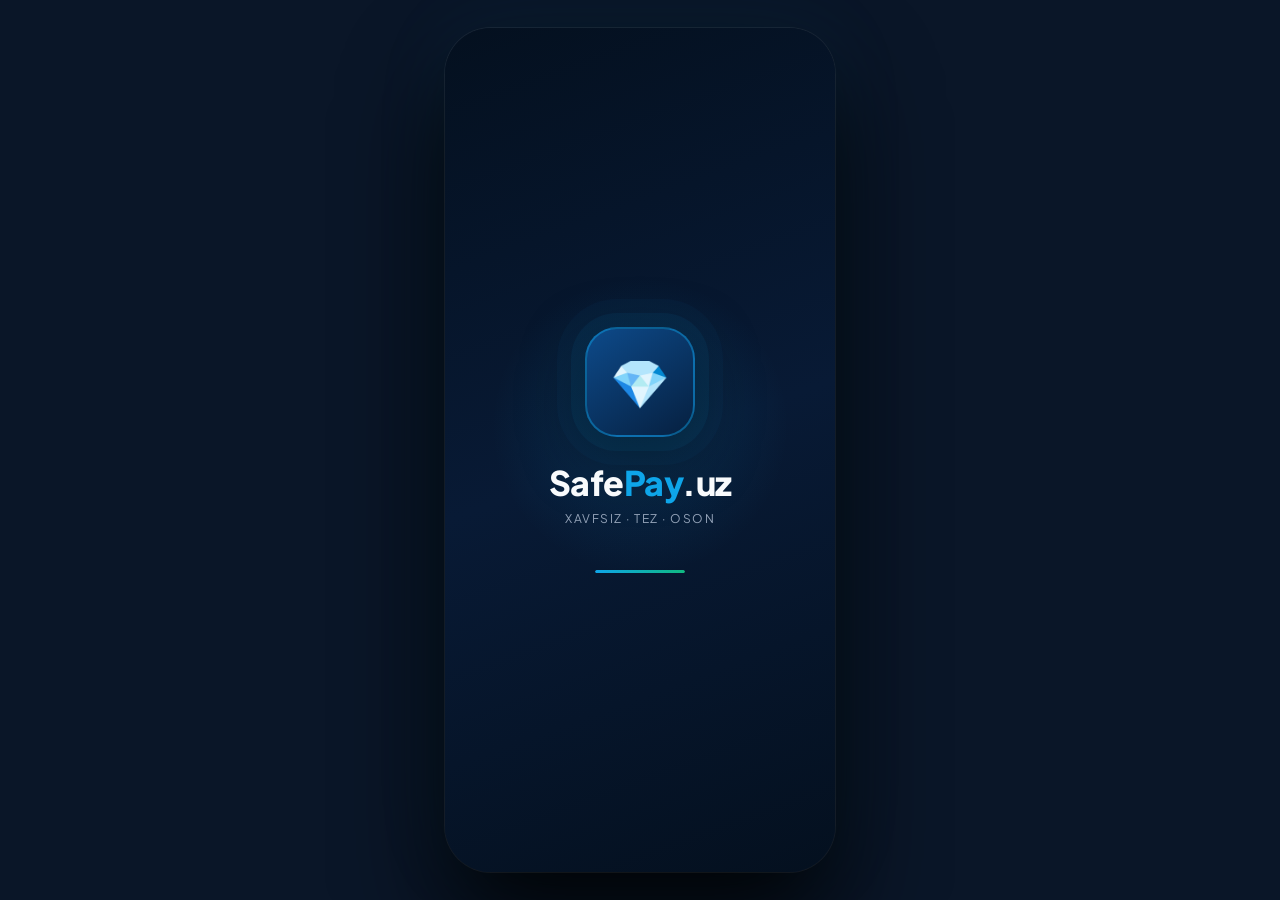
<file: index.html>
<!DOCTYPE html>
<html lang="uz">
<head>
<meta charset="UTF-8">
<meta name="viewport" content="width=device-width, initial-scale=1.0, maximum-scale=1.0, user-scalable=no">
<meta name="theme-color" content="#0A1628">
<title>SafePay.uz — Xavfsiz. Tez. Oson. | Click integratsiyali</title>
<link href="https://fonts.googleapis.com/css2?family=Plus+Jakarta+Sans:wght@300;400;500;600;700;800&family=JetBrains+Mono:wght@400;500&display=swap" rel="stylesheet">
<style>
/* ═══════════════════════════════════════
   SAFEPAY.UZ — DESIGN SYSTEM
═══════════════════════════════════════ */
:root {
  --navy:    #0A1628;
  --navy2:   #0F1F3D;
  --navy3:   #172847;
  --teal:    #0EA5E9;
  --teal2:   #0284C7;
  --emerald: #10B981;
  --emerald2:#059669;
  --gold:    #F59E0B;
  --red:     #EF4444;
  --white:   #F8FAFC;
  --gray:    #94A3B8;
  --gray2:   #64748B;
  --gray3:   #334155;
  --surface: rgba(15,31,61,0.95);
  --glass:   rgba(255,255,255,0.06);
  --glass2:  rgba(255,255,255,0.10);
  --border:  rgba(255,255,255,0.08);
  --border2: rgba(14,165,233,0.25);
  --teal-glow: rgba(14,165,233,0.20);
  --em-glow:   rgba(16,185,129,0.18);
  --font:    'Plus Jakarta Sans', sans-serif;
  --mono:    'JetBrains Mono', monospace;
  --nav-h:   72px;
  --r:       14px;
  --r2:      20px;
  --r3:      28px;
}

/* Reset */
*, *::before, *::after { margin:0; padding:0; box-sizing:border-box; -webkit-tap-highlight-color:transparent; }
html { font-size:14px; height:100%; -webkit-text-size-adjust:100%; scroll-behavior:smooth; }
body {
  background: var(--navy);
  color: var(--white);
  font-family: var(--font);
  font-weight:400;
  height:100%;
  overflow:hidden;
}
::-webkit-scrollbar { width:0; height:0; }
input, button, select, textarea { font-family: var(--font); outline:none; border:none; }
a { text-decoration:none; color:inherit; }
img { display:block; max-width:100%; }

/* ── Phone Frame on Desktop ── */
#app-frame {
  width: 100%;
  max-width: 390px;
  height: 100vh;
  max-height: 844px;
  margin: 0 auto;
  position: relative;
  overflow: hidden;
  background: var(--navy);
}
@media(min-width:600px) {
  body { display:flex; align-items:center; justify-content:center; min-height:100vh; background:#05101F; }
  #app-frame {
    border-radius: 46px;
    box-shadow: 0 0 0 1px rgba(255,255,255,0.06), 0 50px 100px rgba(0,0,0,0.9), 0 0 80px rgba(14,165,233,0.08);
    height: 844px;
  }
}

/* ── Screen System ── */
.screen {
  position: absolute;
  inset: 0;
  display: flex;
  flex-direction: column;
  overflow: hidden;
  background: var(--navy);
  opacity: 0;
  pointer-events: none;
  transform: translateX(24px);
  transition: opacity .3s ease, transform .3s ease;
}
.screen.active {
  opacity: 1;
  pointer-events: all;
  transform: translateX(0);
}
.screen.slide-back { transform: translateX(-24px); }

/* ── Scrollable Content ── */
.scroll-content {
  flex:1;
  overflow-y:auto;
  overflow-x:hidden;
  -webkit-overflow-scrolling:touch;
  scrollbar-width:none;
  padding-bottom: calc(var(--nav-h) + 16px);
}
.scroll-content.no-nav { padding-bottom: 24px; }

/* ── Status Bar ── */
.status-bar {
  height: 44px;
  display: flex;
  align-items: center;
  justify-content: space-between;
  padding: 0 24px;
  flex-shrink: 0;
  font-size: 13px;
  font-weight: 600;
}
.status-icons { display:flex; align-items:center; gap:5px; }

/* ── Top Bar ── */
.top-bar {
  height: 56px;
  display: flex;
  align-items: center;
  justify-content: space-between;
  padding: 0 20px;
  flex-shrink: 0;
  border-bottom: 1px solid var(--border);
}
.top-bar-title { font-size:17px; font-weight:700; letter-spacing:-.3px; }
.back-btn {
  width:36px; height:36px; border-radius:10px;
  background:var(--glass); border:1px solid var(--border);
  display:flex; align-items:center; justify-content:center;
  cursor:pointer; color:var(--teal);
}
.back-btn svg { width:18px; height:18px; }
.icon-btn {
  width:36px; height:36px; border-radius:10px;
  background:var(--glass); border:1px solid var(--border);
  display:flex; align-items:center; justify-content:center;
  cursor:pointer; position:relative;
}
.icon-btn svg { width:18px; height:18px; }
.notif-dot::after {
  content:''; position:absolute; top:6px; right:6px;
  width:8px; height:8px; border-radius:50%;
  background:var(--red); border:2px solid var(--navy);
}

/* ── Bottom Navigation ── */
#bottom-nav {
  height: var(--nav-h);
  background: var(--navy2);
  border-top: 1px solid var(--border);
  display: flex;
  align-items: center;
  justify-content: space-around;
  flex-shrink: 0;
  position: absolute;
  bottom: 0; left: 0; right: 0;
  z-index: 100;
  transition: transform .3s ease;
}
#bottom-nav.hidden { transform: translateY(100%); }
.nav-tab {
  flex:1; display:flex; flex-direction:column; align-items:center;
  justify-content:center; gap:4px; cursor:pointer;
  color: var(--gray2); padding:8px 4px; border-radius:12px;
  transition:all .2s; position:relative;
}
.nav-tab.active { color:var(--teal); }
.nav-tab svg { width:22px; height:22px; transition:transform .2s; }
.nav-tab.active svg { transform:scale(1.1); }
.nav-tab span { font-size:10px; font-weight:600; letter-spacing:.2px; }
.nav-dot { width:4px; height:4px; border-radius:50%; background:var(--teal); position:absolute; bottom:6px; opacity:0; transition:opacity .2s; }
.nav-tab.active .nav-dot { opacity:1; }

/* ── Typography ── */
.h1 { font-size:28px; font-weight:800; letter-spacing:-.8px; line-height:1.1; }
.h2 { font-size:22px; font-weight:700; letter-spacing:-.5px; }
.h3 { font-size:16px; font-weight:700; }
.h4 { font-size:14px; font-weight:600; }
.body { font-size:14px; font-weight:400; line-height:1.6; }
.small { font-size:12px; }
.tiny { font-size:11px; }
.muted { color:var(--gray); }
.teal { color:var(--teal); }
.emerald { color:var(--emerald); }
.red { color:var(--red); }
.gold { color:var(--gold); }
.mono { font-family:var(--mono); }

/* ── Buttons ── */
.btn {
  display:inline-flex; align-items:center; justify-content:center; gap:8px;
  padding:14px 20px; border-radius:var(--r); border:none; cursor:pointer;
  font-family:var(--font); font-size:15px; font-weight:600;
  transition:all .2s; -webkit-user-select:none; user-select:none; white-space:nowrap;
}
.btn:active { transform:scale(.97); }
.btn-primary {
  background: linear-gradient(135deg, var(--teal), var(--teal2));
  color:#fff;
  box-shadow: 0 4px 20px rgba(14,165,233,.35);
}
.btn-primary:hover { box-shadow: 0 6px 28px rgba(14,165,233,.5); }
.btn-emerald {
  background: linear-gradient(135deg, var(--emerald), var(--emerald2));
  color:#fff;
  box-shadow: 0 4px 20px rgba(16,185,129,.3);
}
.btn-ghost { background:var(--glass2); color:var(--white); border:1px solid var(--border); }
.btn-danger { background:rgba(239,68,68,.12); color:var(--red); border:1px solid rgba(239,68,68,.2); }
.btn-full { width:100%; }
.btn-sm { padding:9px 16px; font-size:13px; border-radius:10px; }
.btn-xs { padding:6px 12px; font-size:11px; font-weight:600; border-radius:8px; }

/* ── Cards ── */
.card {
  background: var(--navy2);
  border: 1px solid var(--border);
  border-radius: var(--r2);
  padding: 18px;
}
.card-teal {
  background: linear-gradient(135deg, #0c2447, #0a3a5c);
  border: 1px solid var(--border2);
  border-radius: var(--r2);
  padding: 18px;
  position:relative; overflow:hidden;
}
.card-teal::before {
  content:''; position:absolute; top:-40px; right:-40px;
  width:160px; height:160px; border-radius:50%;
  background:radial-gradient(circle, rgba(14,165,233,.18) 0%, transparent 70%);
}

/* ── Pills / Badges ── */
.pill {
  display:inline-flex; align-items:center; gap:4px;
  padding:4px 10px; border-radius:20px; font-size:11px; font-weight:600;
  text-transform:uppercase; letter-spacing:.3px;
}
.pill-teal   { background:rgba(14,165,233,.12); color:var(--teal); border:1px solid rgba(14,165,233,.2); }
.pill-green  { background:rgba(16,185,129,.12); color:var(--emerald); border:1px solid rgba(16,185,129,.2); }
.pill-red    { background:rgba(239,68,68,.1); color:var(--red); border:1px solid rgba(239,68,68,.18); }
.pill-gold   { background:rgba(245,158,11,.1); color:var(--gold); border:1px solid rgba(245,158,11,.2); }
.pill-gray   { background:var(--glass); color:var(--gray); border:1px solid var(--border); }

/* ── Dot indicators ── */
.dot { width:8px; height:8px; border-radius:50%; flex-shrink:0; }
.dot-green  { background:var(--emerald); box-shadow:0 0 6px var(--emerald); }
.dot-teal   { background:var(--teal); box-shadow:0 0 6px var(--teal); }
.dot-red    { background:var(--red); box-shadow:0 0 6px var(--red); }
.dot-gold   { background:var(--gold); }

/* ── Input ── */
.input-wrap { margin-bottom:16px; }
.input-lbl { font-size:11px; font-weight:600; color:var(--gray); text-transform:uppercase; letter-spacing:.5px; margin-bottom:7px; display:block; }
.inp {
  width:100%; background:var(--navy3); border:1px solid var(--border);
  border-radius:var(--r); padding:14px 16px; color:var(--white);
  font-family:var(--font); font-size:15px; transition:border .15s, box-shadow .15s;
}
.inp:focus { border-color:var(--teal); box-shadow:0 0 0 3px rgba(14,165,233,.1); }
.inp::placeholder { color:var(--gray2); }

/* ── Toggle ── */
.toggle {
  width:46px; height:26px; border-radius:13px; background:var(--gray3);
  position:relative; cursor:pointer; transition:background .2s; flex-shrink:0;
}
.toggle.on { background:var(--teal); }
.toggle-k {
  width:20px; height:20px; border-radius:50%; background:#fff;
  position:absolute; top:3px; left:3px; transition:transform .2s;
  box-shadow:0 1px 4px rgba(0,0,0,.3);
}
.toggle.on .toggle-k { transform:translateX(20px); }

/* ── List Row ── */
.list-row {
  display:flex; align-items:center; gap:12px; padding:14px 16px;
  cursor:pointer; transition:background .15s; border-bottom:1px solid var(--border);
}
.list-row:last-child { border-bottom:none; }
.list-row:active { background:var(--glass); }
.list-icon { width:38px; height:38px; border-radius:12px; display:flex; align-items:center; justify-content:center; font-size:18px; flex-shrink:0; }
.list-text { flex:1; min-width:0; }
.list-title { font-size:14px; font-weight:500; }
.list-sub { font-size:11px; color:var(--gray); margin-top:1px; }
.list-end { color:var(--gray); font-size:13px; flex-shrink:0; }
.list-group { background:var(--navy2); border:1px solid var(--border); border-radius:var(--r2); overflow:hidden; margin-bottom:12px; }

/* ── Section Header ── */
.sec-hdr { display:flex; align-items:center; justify-content:space-between; margin-bottom:14px; }
.sec-title { font-size:16px; font-weight:700; }
.sec-link { font-size:12px; color:var(--teal); cursor:pointer; font-weight:500; }

/* ── Transaction Item ── */
.tx-item {
  display:flex; align-items:center; gap:12px; padding:12px 0;
  border-bottom:1px solid var(--border); cursor:pointer;
  transition:opacity .15s;
}
.tx-item:last-child { border-bottom:none; }
.tx-item:active { opacity:.7; }
.tx-icon { width:44px; height:44px; border-radius:14px; display:flex; align-items:center; justify-content:center; font-size:20px; flex-shrink:0; border:1px solid var(--border); }
.tx-info { flex:1; min-width:0; }
.tx-name { font-size:14px; font-weight:500; white-space:nowrap; overflow:hidden; text-overflow:ellipsis; }
.tx-meta { font-size:11px; color:var(--gray); margin-top:2px; }
.tx-amt { font-family:var(--mono); font-size:14px; font-weight:600; flex-shrink:0; }
.tx-pos { color:var(--emerald); }
.tx-neg { color:var(--white); }

/* ── Page Padding ── */
.px { padding-left:20px; padding-right:20px; }
.py { padding-top:20px; padding-bottom:20px; }
.p20 { padding:20px; }

/* ── Quick Actions Grid ── */
.qa-grid { display:grid; grid-template-columns:repeat(4,1fr); gap:10px; }
.qa-item {
  display:flex; flex-direction:column; align-items:center; gap:8px;
  cursor:pointer; transition:all .2s;
}
.qa-item:active { transform:scale(.93); }
.qa-circle {
  width:54px; height:54px; border-radius:18px;
  display:flex; align-items:center; justify-content:center; font-size:22px;
  border:1px solid var(--border);
}
.qa-label { font-size:11px; font-weight:600; color:var(--gray); text-align:center; }
.qa-teal   { background:rgba(14,165,233,.12); }
.qa-green  { background:rgba(16,185,129,.12); }
.qa-gold   { background:rgba(245,158,11,.12); }
.qa-purple { background:rgba(139,92,246,.12); }
.qa-red    { background:rgba(239,68,68,.1); }
.qa-gray   { background:var(--glass); }

/* ── Payment Card ── */
.pay-card {
  border-radius:var(--r2); padding:22px;
  position:relative; overflow:hidden;
  min-height:180px; display:flex; flex-direction:column; justify-content:space-between;
}
.pc-teal { background:linear-gradient(135deg,#0c2d5a,#0a4a7c); border:1px solid rgba(14,165,233,.3); }
.pc-dark { background:linear-gradient(135deg,#1a1a2e,#16213e); border:1px solid rgba(255,255,255,.1); }
.pc-emerald { background:linear-gradient(135deg,#0a3028,#0d4a38); border:1px solid rgba(16,185,129,.25); }
.pc-glow { position:absolute; border-radius:50%; pointer-events:none; }

/* ── Chart ── */
.chart-bar {
  display:flex; align-items:flex-end; gap:6px; height:80px;
}
.bar { flex:1; border-radius:6px 6px 0 0; transition:height .6s ease; cursor:pointer; }
.bar:active { opacity:.7; }
.bar-teal { background:var(--teal); }
.bar-gray { background:var(--gray3); }

/* ── Modals ── */
.modal-overlay {
  position:absolute; inset:0; background:rgba(0,0,0,.7);
  backdrop-filter:blur(8px); z-index:200;
  display:flex; align-items:flex-end; justify-content:center;
  opacity:0; pointer-events:none; transition:opacity .25s;
}
.modal-overlay.open { opacity:1; pointer-events:all; }
.modal-sheet {
  width:100%; background:var(--navy2); border-radius:28px 28px 0 0;
  padding:20px; padding-bottom:40px;
  transform:translateY(100%); transition:transform .35s cubic-bezier(.4,0,.2,1);
  border-top:1px solid var(--border);
  max-height:85vh; overflow-y:auto;
}
.modal-overlay.open .modal-sheet { transform:translateY(0); }
.modal-handle { width:40px; height:4px; border-radius:2px; background:var(--gray3); margin:0 auto 20px; }

/* ── OTP inputs ── */
.otp-row { display:flex; gap:10px; justify-content:center; margin:20px 0; }
.otp-box {
  width:50px; height:58px; border-radius:12px;
  background:var(--navy3); border:1px solid var(--border);
  text-align:center; font-size:24px; font-weight:700;
  color:var(--white); font-family:var(--mono);
  caret-color:var(--teal);
}
.otp-box:focus { border-color:var(--teal); box-shadow:0 0 0 3px rgba(14,165,233,.1); }

/* ── PIN Pad ── */
.pin-dots { display:flex; gap:14px; justify-content:center; margin:24px 0; }
.pin-dot { width:14px; height:14px; border-radius:50%; border:2px solid var(--gray3); transition:all .15s; }
.pin-dot.filled { background:var(--teal); border-color:var(--teal); box-shadow:0 0 10px var(--teal); }
.pin-grid { display:grid; grid-template-columns:repeat(3,1fr); gap:12px; }
.pin-key {
  height:62px; border-radius:16px; background:var(--navy3); border:1px solid var(--border);
  display:flex; align-items:center; justify-content:center;
  font-size:22px; font-weight:600; cursor:pointer; transition:all .15s;
}
.pin-key:active { background:var(--navy2); transform:scale(.93); color:var(--teal); }
.pin-key.del { font-size:16px; color:var(--gray); }

/* ── Notifications Toast ── */
#toast {
  position:absolute; top:60px; left:20px; right:20px;
  background:linear-gradient(135deg,var(--navy3),#1a3050);
  border:1px solid var(--border2); border-radius:16px;
  padding:14px 16px; z-index:500;
  display:flex; align-items:center; gap:12px;
  transform:translateY(-20px); opacity:0;
  transition:all .3s; pointer-events:none;
}
#toast.show { transform:translateY(0); opacity:1; }
#toast-icon { font-size:22px; flex-shrink:0; }
#toast-msg { font-size:13px; font-weight:500; flex:1; }

/* ── Animations ── */
@keyframes fadeUp { from{opacity:0;transform:translateY(14px)} to{opacity:1;transform:translateY(0)} }
@keyframes fadeIn { from{opacity:0} to{opacity:1} }
@keyframes scaleIn { from{opacity:0;transform:scale(.8)} to{opacity:1;transform:scale(1)} }
@keyframes pulse { 0%,100%{opacity:1} 50%{opacity:.5} }
@keyframes glow { 0%,100%{box-shadow:0 0 14px rgba(14,165,233,.2)} 50%{box-shadow:0 0 28px rgba(14,165,233,.4)} }
@keyframes spin { to{transform:rotate(360deg)} }
@keyframes countUp { from{opacity:0;transform:translateY(6px)} to{opacity:1;transform:translateY(0)} }
@keyframes shimmer { 0%{background-position:-200px 0} 100%{background-position:200px 0} }

.a1{animation:fadeUp .35s ease both}
.a2{animation:fadeUp .35s .06s ease both}
.a3{animation:fadeUp .35s .12s ease both}
.a4{animation:fadeUp .35s .18s ease both}
.a5{animation:fadeUp .35s .24s ease both}
.a6{animation:fadeUp .35s .30s ease both}
.glow-anim{animation:glow 3s infinite}
.pulse{animation:pulse 2s infinite}

/* ── Divider ── */
.divider { height:1px; background:var(--border); margin:16px 0; }
.glow-divider { height:1px; background:linear-gradient(90deg,transparent,var(--teal),transparent); opacity:.3; margin:20px 0; }

/* ── Success State ── */
.success-circle {
  width:90px; height:90px; border-radius:50%;
  background:linear-gradient(135deg,var(--emerald),var(--emerald2));
  display:flex; align-items:center; justify-content:center;
  font-size:40px; margin:0 auto 20px;
  box-shadow:0 0 40px rgba(16,185,129,.4);
  animation:scaleIn .4s cubic-bezier(.34,1.56,.64,1) both;
}

/* ── Chart labels ── */
.chart-lbl { display:flex; justify-content:space-between; margin-top:8px; }
.chart-lbl span { font-size:10px; color:var(--gray); }

/* Progress bar */
.progress-bar { height:6px; background:var(--navy3); border-radius:3px; overflow:hidden; }
.progress-fill { height:100%; border-radius:3px; transition:width .8s ease; }

/* Category item */
.cat-row { display:flex; align-items:center; gap:12px; margin-bottom:14px; }
.cat-icon { width:40px; height:40px; border-radius:12px; display:flex; align-items:center; justify-content:center; font-size:18px; flex-shrink:0; }
.cat-bar { flex:1; }
.cat-name { font-size:13px; font-weight:500; margin-bottom:5px; }
.cat-amount { font-size:11px; color:var(--gray); }

/* ── Insight Cards ── */
.insight-card {
  background:var(--glass); border:1px solid var(--border); border-radius:var(--r);
  padding:14px; margin-bottom:10px; display:flex; gap:12px; align-items:flex-start;
}
.insight-icon { font-size:22px; flex-shrink:0; margin-top:1px; }
.insight-text { font-size:12px; line-height:1.5; color:var(--gray); }
.insight-text strong { color:var(--white); font-weight:600; }

/* ── Security Items ── */
.sec-item { display:flex; align-items:center; gap:14px; padding:16px; cursor:pointer; transition:background .15s; }
.sec-item:active { background:var(--glass); }
.sec-status { display:flex; align-items:center; gap:6px; font-size:12px; font-weight:600; }

/* ── Wearable Card ── */
.wearable-card {
  background:linear-gradient(135deg,#0d2341,#0a1e38);
  border:1px solid var(--border2); border-radius:var(--r2);
  padding:20px; margin-bottom:12px; position:relative; overflow:hidden;
}
.wearable-ring-visual {
  width:100px; height:100px; border-radius:50%;
  border:4px solid rgba(14,165,233,.4);
  display:flex; align-items:center; justify-content:center;
  margin:0 auto 16px;
  animation:glow 3s infinite;
  position:relative;
}
.wearable-ring-visual::before {
  content:''; position:absolute; inset:8px; border-radius:50%;
  border:2px solid rgba(14,165,233,.2);
}

/* ── Steps indicator ── */
.steps { display:flex; gap:6px; justify-content:center; margin-bottom:24px; }
.step-dot { width:8px; height:8px; border-radius:4px; background:var(--gray3); transition:all .3s; }
.step-dot.active { width:24px; background:var(--teal); }

/* ── QR Scan visual ── */
.qr-scan-frame {
  width:240px; height:240px; margin:0 auto;
  border-radius:24px; background:var(--navy3);
  border:1px solid var(--border); position:relative; overflow:hidden;
  display:flex; align-items:center; justify-content:center;
}
.qr-corner { position:absolute; width:30px; height:30px; border-color:var(--teal); border-style:solid; }
.qr-corner.tl { top:12px; left:12px; border-width:3px 0 0 3px; border-radius:4px 0 0 0; }
.qr-corner.tr { top:12px; right:12px; border-width:3px 3px 0 0; border-radius:0 4px 0 0; }
.qr-corner.bl { bottom:12px; left:12px; border-width:0 0 3px 3px; border-radius:0 0 0 4px; }
.qr-corner.br { bottom:12px; right:12px; border-width:0 3px 3px 0; border-radius:0 0 4px 0; }
@keyframes scan-line { 0%{top:20px}100%{top:200px} }
.qr-scan-line { position:absolute; left:20px; right:20px; height:2px; background:var(--teal); opacity:.8; animation:scan-line 2s linear infinite; box-shadow:0 0 8px var(--teal); }

/* ── Notification item ── */
.notif-item { display:flex; gap:12px; padding:14px 0; border-bottom:1px solid var(--border); cursor:pointer; }
.notif-item:last-child { border-bottom:none; }
.notif-icon-wrap { width:42px; height:42px; border-radius:14px; display:flex; align-items:center; justify-content:center; font-size:18px; flex-shrink:0; }
.notif-body { flex:1; min-width:0; }
.notif-title { font-size:13px; font-weight:600; }
.notif-desc { font-size:11px; color:var(--gray); margin-top:2px; line-height:1.4; }
.notif-time { font-size:10px; color:var(--gray2); margin-top:4px; }
.notif-unread { width:8px; height:8px; border-radius:50%; background:var(--teal); flex-shrink:0; margin-top:5px; }

/* Rewards */
.reward-card { background:linear-gradient(135deg,#1a0a30,#2d0a4a); border:1px solid rgba(139,92,246,.25); border-radius:var(--r2); padding:20px; margin-bottom:12px; }

/* Cashback ring */
.cashback-ring { position:relative; width:120px; height:120px; margin:0 auto; }
.cashback-ring svg { transform:rotate(-90deg); }
.cashback-ring .val { position:absolute; inset:0; display:flex; flex-direction:column; align-items:center; justify-content:center; }

/* ══════════════════════════════════════
   SPECIFIC SCREENS
══════════════════════════════════════ */

/* Splash */
#splash { background:radial-gradient(ellipse at center,#0c2d5a 0%,#0A1628 70%); align-items:center; justify-content:center; }
.splash-logo { text-align:center; animation:scaleIn .6s cubic-bezier(.34,1.56,.64,1) both; }
.splash-ring { width:110px; height:110px; border-radius:36px; background:linear-gradient(135deg,var(--teal),var(--teal2)); display:flex; align-items:center; justify-content:center; margin:0 auto 20px; box-shadow:0 0 60px rgba(14,165,233,.4); font-size:44px; }
.splash-name { font-size:30px; font-weight:800; letter-spacing:-.5px; }
.splash-sub { font-size:14px; color:var(--gray); margin-top:6px; letter-spacing:1.5px; text-transform:uppercase; }
.splash-loader { display:flex; gap:6px; justify-content:center; margin-top:40px; }
.splash-dot { width:6px; height:6px; border-radius:50%; background:var(--teal); animation:pulse 1.2s infinite; }
.splash-dot:nth-child(2) { animation-delay:.15s; }
.splash-dot:nth-child(3) { animation-delay:.30s; }

/* Onboarding */
#onboarding { background:var(--navy); }
.onb-slides { flex:1; position:relative; overflow:hidden; }
.onb-slide { position:absolute; inset:0; display:flex; flex-direction:column; align-items:center; justify-content:center; padding:32px 28px; opacity:0; transform:translateX(30px); transition:all .45s ease; pointer-events:none; }
.onb-slide.active { opacity:1; transform:translateX(0); pointer-events:auto; }
.onb-slide.prev { opacity:0; transform:translateX(-30px); }
.onb-visual { width:200px; height:200px; border-radius:48px; background:var(--navy2); border:1px solid var(--border2); display:flex; align-items:center; justify-content:center; font-size:80px; margin-bottom:32px; position:relative; overflow:hidden; }
.onb-visual::after { content:''; position:absolute; inset:0; background:linear-gradient(135deg,rgba(14,165,233,.1),transparent); }
.onb-title { font-size:24px; font-weight:800; text-align:center; margin-bottom:12px; line-height:1.2; letter-spacing:-.5px; }
.onb-sub { font-size:14px; color:var(--gray); text-align:center; line-height:1.6; }
.onb-dots { display:flex; gap:7px; justify-content:center; padding:16px 0; }
.onb-dot { width:7px; height:7px; border-radius:3.5px; background:var(--gray3); transition:all .3s; cursor:pointer; }
.onb-dot.active { width:22px; background:var(--teal); }
.onb-actions { padding:0 20px 40px; display:flex; flex-direction:column; gap:10px; }
.onb-row { display:flex; justify-content:space-between; align-items:center; }

/* Auth */
#auth { background:radial-gradient(ellipse at top,#0c2d5a 0%,#0A1628 60%); justify-content:center; }
.auth-logo-sm { text-align:center; margin-bottom:32px; }
.auth-ring { width:64px; height:64px; border-radius:20px; background:linear-gradient(135deg,var(--teal),var(--teal2)); display:flex; align-items:center; justify-content:center; margin:0 auto 12px; font-size:26px; box-shadow:0 0 30px rgba(14,165,233,.35); }
.auth-name { font-size:22px; font-weight:800; }
.auth-sub { font-size:13px; color:var(--gray); margin-top:4px; }
.auth-cards { display:flex; flex-direction:column; gap:12px; padding:0 20px; }
.auth-btn-card { padding:18px 20px; border-radius:var(--r2); cursor:pointer; transition:all .2s; border:1px solid var(--border); display:flex; align-items:center; gap:14px; }
.auth-btn-card:active { transform:scale(.98); }
.auth-btn-icon { width:46px; height:46px; border-radius:14px; display:flex; align-items:center; justify-content:center; font-size:20px; flex-shrink:0; }
.auth-btn-title { font-size:15px; font-weight:600; }
.auth-btn-sub { font-size:11px; color:var(--gray); margin-top:2px; }

/* Dashboard top */
.dash-balance-card { margin:0 20px 16px; }
.balance-lbl { font-size:11px; text-transform:uppercase; letter-spacing:1px; color:rgba(14,165,233,.7); margin-bottom:6px; font-weight:600; }
.balance-amt { font-family:var(--mono); font-size:34px; font-weight:700; letter-spacing:-1px; }
.balance-change { display:flex; align-items:center; gap:5px; font-size:12px; color:var(--emerald); margin-top:6px; }
.primary-card-mini { display:flex; align-items:center; gap:10px; margin-top:14px; background:rgba(255,255,255,.06); border-radius:12px; padding:10px 12px; }

/* ── Responsive ── */
@media(max-width:390px) {
  .qa-grid { grid-template-columns:repeat(4,1fr); gap:8px; }
  .qa-circle { width:48px; height:48px; font-size:20px; }
}

/* ── CLICK-INSPIRED ADDITIONS ── */
:root {
  --click-blue: #2563EB;
  --click-bg:   #1C1C1E;
  --orange:     #F97316;
  --purple:     #8B5CF6;
}

/* Category list rows (Click-style) */
.cat-row {
  display:flex; align-items:center; gap:14px;
  padding:16px 20px; background:var(--navy2);
  border-bottom:1px solid var(--border);
  cursor:pointer; transition:background .15s;
}
.cat-row:last-child { border-bottom:none; }
.cat-row:active { background:var(--navy3); }
.cat-row-icon {
  width:42px; height:42px; border-radius:12px;
  display:flex; align-items:center; justify-content:center;
  font-size:20px; flex-shrink:0;
}
.cat-row-title { font-size:15px; font-weight:500; flex:1; }
.cat-row-arrow { color:var(--gray2); font-size:12px; }

/* Search bar */
.search-bar {
  display:flex; align-items:center; gap:10px;
  background:var(--navy2); border-radius:14px;
  padding:12px 16px; margin:0 20px 12px;
}
.search-bar input {
  flex:1; background:transparent; color:var(--white);
  font-size:15px; border:none; outline:none;
}
.search-bar input::placeholder { color:var(--gray2); }

/* Mini app icon grid */
.mini-apps-grid {
  display:grid; grid-template-columns:repeat(4,1fr);
  gap:16px; padding:0 20px;
}
.mini-app-item {
  display:flex; flex-direction:column; align-items:center; gap:7px;
  cursor:pointer;
}
.mini-app-icon {
  width:58px; height:58px; border-radius:16px;
  display:flex; align-items:center; justify-content:center;
  font-size:26px; position:relative; flex-shrink:0;
}
.mini-app-label {
  font-size:11px; text-align:center; color:var(--gray);
  line-height:1.3; font-weight:500;
}
.mini-app-badge {
  position:absolute; top:-4px; right:-4px;
  background:#EF4444; color:white;
  font-size:9px; font-weight:700;
  padding:2px 5px; border-radius:8px;
  border:2px solid var(--navy);
}
.mini-app-new {
  position:absolute; top:-4px; right:-4px;
  background:var(--teal); color:white;
  font-size:8px; font-weight:700;
  padding:2px 6px; border-radius:8px;
  border:2px solid var(--navy);
}

/* Vaqf dropdown */
.vaqf-dropdown {
  background:var(--navy2); border:1.5px solid var(--teal);
  border-radius:14px; overflow:hidden;
}
.vaqf-option {
  padding:14px 20px; font-size:14px; cursor:pointer;
  border-bottom:1px solid var(--border); transition:background .15s;
}
.vaqf-option:last-child { border-bottom:none; }
.vaqf-option:active { background:var(--navy3); }
.vaqf-option.selected { color:var(--teal); font-weight:600; }

/* Horizontal quick pills */
.quick-pills {
  display:flex; gap:10px; overflow-x:auto; padding:0 20px 12px;
  scrollbar-width:none;
}
.quick-pills::-webkit-scrollbar { display:none; }
.quick-pill {
  display:flex; flex-direction:column; align-items:center; gap:5px;
  flex-shrink:0; cursor:pointer;
}
.quick-pill-icon {
  width:50px; height:50px; border-radius:14px;
  display:flex; align-items:center; justify-content:center; font-size:22px;
}
.quick-pill-lbl { font-size:10px; color:var(--gray); text-align:center; line-height:1.3; max-width:56px; }

/* Promo banner */
.promo-banner {
  margin:0 20px 16px; border-radius:18px; overflow:hidden;
  background:linear-gradient(135deg,#1a1260,#0d2a5e);
  border:1px solid rgba(255,255,255,.1);
  padding:18px 20px; display:flex; align-items:center; gap:14px;
  cursor:pointer; position:relative;
}

/* Section header with link */
.sh { display:flex; justify-content:space-between; align-items:center; padding:0 20px; margin-bottom:12px; }
.sh-t { font-size:16px; font-weight:700; }
.sh-a { font-size:13px; color:var(--teal); cursor:pointer; font-weight:500; }

/* Vaqf form fields */
.vaqf-field { margin-bottom:14px; }
.vaqf-field label { font-size:12px; color:var(--gray); font-weight:500; display:block; margin-bottom:5px; }

/* Floating label for selected */
.dropdown-sel {
  display:flex; align-items:center; justify-content:space-between;
  background:var(--navy2); border:1px solid var(--border);
  border-radius:14px; padding:14px 16px; cursor:pointer;
}
.dropdown-sel.active { border-color:var(--teal); }

/* ══════════════════════════════════
   LOGIN / AUTH DESIGN SYSTEM
══════════════════════════════════ */

/* Splash */
.splash-screen {
  position:absolute; inset:0;
  background: linear-gradient(160deg, #0A1628 0%, #0d2040 50%, #0a1628 100%);
  display:flex; flex-direction:column; align-items:center; justify-content:center;
  overflow:hidden;
}
.splash-screen::before {
  content:''; position:absolute; inset:0;
  background: radial-gradient(ellipse 70% 60% at 50% 40%, rgba(14,165,233,.18) 0%, transparent 70%);
}
.splash-glow-ring {
  width:130px; height:130px; border-radius:50%;
  border:2px solid rgba(14,165,233,.35);
  display:flex; align-items:center; justify-content:center;
  position:relative; z-index:2; margin-bottom:28px;
  box-shadow: 0 0 0 20px rgba(14,165,233,.05), 0 0 0 40px rgba(14,165,233,.03);
  animation: splashPulse 2.5s ease-in-out infinite;
}
.splash-inner-ring {
  width:90px; height:90px; border-radius:50%;
  background: linear-gradient(135deg,#0d4a8a,#0a2a5a);
  border:1.5px solid rgba(14,165,233,.5);
  display:flex; align-items:center; justify-content:center;
  font-size:38px;
}
.splash-orbit {
  position:absolute; inset:-22px;
  border:1.5px dashed rgba(14,165,233,.2);
  border-radius:50%;
  animation: spin 12s linear infinite;
}
.splash-orbit-dot {
  width:8px; height:8px; border-radius:50%;
  background: var(--teal); box-shadow:0 0 10px var(--teal);
  position:absolute; top:-4px; left:50%; transform:translateX(-50%);
}
@keyframes splashPulse {
  0%,100% { box-shadow: 0 0 0 20px rgba(14,165,233,.05), 0 0 0 40px rgba(14,165,233,.03); }
  50%      { box-shadow: 0 0 0 28px rgba(14,165,233,.09), 0 0 0 55px rgba(14,165,233,.04); }
}
@keyframes spin { to { transform:rotate(360deg); } }
.splash-title {
  font-size:32px; font-weight:800; letter-spacing:-.5px;
  position:relative; z-index:2;
}
.splash-title span { color:var(--teal); }
.splash-subtitle {
  font-size:13px; color:var(--gray); margin-top:6px;
  letter-spacing:.5px; position:relative; z-index:2;
}
.splash-loader-bar {
  width:100px; height:3px; background:rgba(255,255,255,.08);
  border-radius:2px; margin-top:40px; overflow:hidden; position:relative; z-index:2;
}
.splash-loader-fill {
  height:100%; background:linear-gradient(90deg,var(--teal),var(--emerald));
  border-radius:2px; animation:loadFill 2s ease forwards;
}
@keyframes loadFill { from{width:0} to{width:100%} }

/* Auth welcome */
.auth-screen {
  position:absolute; inset:0; overflow:hidden;
  background:var(--navy);
  display:flex; flex-direction:column;
}
.auth-hero {
  flex-shrink:0;
  background:linear-gradient(160deg,#0d2040 0%,#0a1628 100%);
  padding:60px 32px 40px;
  display:flex; flex-direction:column; align-items:center;
  position:relative; overflow:hidden;
}
.auth-hero::after {
  content:''; position:absolute; bottom:-1px; left:0; right:0; height:32px;
  background:var(--navy); border-radius:32px 32px 0 0;
}
.auth-hero-bg {
  position:absolute; inset:0;
  background:radial-gradient(ellipse 80% 70% at 50% 60%, rgba(14,165,233,.14) 0%, transparent 70%);
}
.auth-logo-wrap {
  width:80px; height:80px; border-radius:24px;
  background:linear-gradient(135deg,#0d4a8a,#0a2a5a);
  border:1.5px solid rgba(14,165,233,.4);
  display:flex; align-items:center; justify-content:center;
  font-size:36px; margin-bottom:18px;
  box-shadow:0 8px 32px rgba(14,165,233,.2);
  position:relative; z-index:1;
}
.auth-hero-title {
  font-size:24px; font-weight:800; text-align:center;
  position:relative; z-index:1; margin-bottom:6px;
}
.auth-hero-sub {
  font-size:13px; color:var(--gray); text-align:center;
  position:relative; z-index:1;
}

.auth-body { flex:1; padding:28px 24px; overflow-y:auto; }

.auth-option {
  display:flex; align-items:center; gap:14px;
  background:var(--navy2); border:1px solid var(--border);
  border-radius:16px; padding:16px 18px; margin-bottom:12px;
  cursor:pointer; transition:all .18s;
}
.auth-option:active { transform:scale(.98); }
.auth-option.primary {
  background:linear-gradient(135deg,#0d3a6e,#0a2a5a);
  border-color:rgba(14,165,233,.4);
  box-shadow:0 4px 20px rgba(14,165,233,.12);
}
.auth-option-icon {
  width:46px; height:46px; border-radius:14px;
  display:flex; align-items:center; justify-content:center;
  font-size:22px; flex-shrink:0;
}
.auth-option-text { flex:1; }
.auth-option-title { font-size:15px; font-weight:700; margin-bottom:2px; }
.auth-option-sub { font-size:12px; color:var(--gray); }
.auth-option-arrow { color:var(--gray2); font-size:18px; }

/* Login screen */
.login-screen-wrap {
  position:absolute; inset:0; overflow:hidden;
  background:var(--navy); display:flex; flex-direction:column;
}
.login-top {
  flex-shrink:0; padding:52px 24px 24px;
  display:flex; align-items:center; gap:14px;
}
.login-back {
  width:40px; height:40px; border-radius:12px;
  background:var(--navy2); border:1px solid var(--border);
  display:flex; align-items:center; justify-content:center;
  cursor:pointer; flex-shrink:0;
}
.login-heading { font-size:22px; font-weight:800; }

.phone-input-row {
  display:flex; align-items:center;
  background:var(--navy2); border:1.5px solid var(--border);
  border-radius:14px; overflow:hidden; margin-bottom:14px;
  transition:border-color .2s;
}
.phone-input-row:focus-within { border-color:var(--teal); }
.phone-flag {
  padding:0 14px; font-size:20px; border-right:1px solid var(--border);
  height:54px; display:flex; align-items:center; cursor:pointer;
  flex-shrink:0; gap:5px;
}
.phone-flag span { font-size:13px; color:var(--gray); }
.phone-input-row input {
  flex:1; height:54px; padding:0 16px;
  background:transparent; color:var(--white);
  font-size:16px; font-weight:500; border:none; outline:none;
  font-family:var(--mono);
}

.pass-input-row {
  position:relative; margin-bottom:14px;
}
.pass-input-row input {
  width:100%; height:54px; padding:0 48px 0 16px;
  background:var(--navy2); border:1.5px solid var(--border);
  border-radius:14px; color:var(--white); font-size:15px;
  transition:border-color .2s; outline:none;
}
.pass-input-row input:focus { border-color:var(--teal); }
.pass-toggle {
  position:absolute; right:14px; top:50%; transform:translateY(-50%);
  cursor:pointer; color:var(--gray2); font-size:18px;
}

/* OTP screen */
.otp-screen-wrap {
  position:absolute; inset:0; background:var(--navy);
  display:flex; flex-direction:column;
}
.otp-circles-row {
  display:flex; gap:10px; justify-content:center;
  margin:24px 0 28px;
}
.otp-circle {
  width:48px; height:58px; border-radius:14px;
  background:var(--navy2); border:1.5px solid var(--border);
  display:flex; align-items:center; justify-content:center;
  font-size:24px; font-weight:700; font-family:var(--mono);
  transition:all .2s;
}
.otp-circle.filled {
  border-color:var(--teal);
  background:rgba(14,165,233,.1);
  color:var(--white);
}
.otp-circle.active {
  border-color:var(--teal);
  box-shadow:0 0 0 3px rgba(14,165,233,.15);
}

/* PIN screen */
.pin-screen-wrap {
  position:absolute; inset:0; background:var(--navy);
  display:flex; flex-direction:column; align-items:center;
}
.pin-dots-row {
  display:flex; gap:14px; justify-content:center; margin:24px 0 32px;
}
.pin-circle {
  width:18px; height:18px; border-radius:50%;
  border:2px solid rgba(14,165,233,.4);
  transition:all .15s;
}
.pin-circle.filled {
  background:var(--teal);
  border-color:var(--teal);
  box-shadow:0 0 10px rgba(14,165,233,.4);
}
.pin-numpad {
  display:grid; grid-template-columns:repeat(3,1fr);
  gap:12px; padding:0 24px; width:100%;
}
.pin-num-key {
  height:66px; border-radius:18px;
  background:var(--navy2); border:1px solid var(--border);
  display:flex; flex-direction:column; align-items:center; justify-content:center;
  cursor:pointer; transition:all .15s; gap:1px;
  -webkit-tap-highlight-color:transparent;
}
.pin-num-key:active { background:var(--navy3); transform:scale(.95); }
.pin-num-key.empty { background:transparent; border-color:transparent; cursor:default; }
.pin-num-key.del { background:var(--navy2); }
.pin-num-big { font-size:24px; font-weight:600; line-height:1; }
.pin-num-sub { font-size:9px; color:var(--gray2); letter-spacing:.8px; font-weight:600; }

/* Register steps */
.reg-step-bar {
  display:flex; gap:6px; padding:0 24px; margin-bottom:20px;
}
.reg-step-seg {
  flex:1; height:4px; border-radius:2px;
  background:var(--navy3); transition:background .3s;
}
.reg-step-seg.done { background:var(--teal); }
.reg-step-seg.active { background:var(--teal); }

/* Biometric button */
.biometric-btn {
  display:flex; align-items:center; justify-content:center; gap:10px;
  background:var(--navy2); border:1px solid var(--border);
  border-radius:14px; padding:14px; cursor:pointer; transition:all .18s;
}
.biometric-btn:active { border-color:var(--teal); }

/* Social divider */
.social-div {
  display:flex; align-items:center; gap:12px; margin:16px 0;
}
.social-div-line { flex:1; height:1px; background:var(--border); }
.social-div-txt { font-size:12px; color:var(--gray2); white-space:nowrap; }

/* Forgot password link */
.forgot-link {
  text-align:right; margin-top:-6px; margin-bottom:14px;
  font-size:13px; color:var(--teal); cursor:pointer; font-weight:500;
}


/* ══════════════════════════════════════════
   AUTH / LOGIN — SAFEPAY UI (Reference-matched)
══════════════════════════════════════════ */

/* ─ Shared auth wrapper ─ */
.auth-wrap {
  position:absolute; inset:0; z-index:10;
  background:var(--navy);
  display:flex; flex-direction:column;
  overflow:hidden;
}
.auth-status {
  flex-shrink:0; padding:0 24px;
  height:44px; display:flex; align-items:center;
  justify-content:space-between;
}
.auth-status-time { font-size:14px; font-weight:600; }
.auth-status-right { font-size:12px; color:var(--gray); }

/* Top row: back + skip */
.auth-toprow {
  flex-shrink:0;
  display:flex; align-items:center; justify-content:space-between;
  padding:8px 24px 0;
}
.auth-back {
  width:38px; height:38px; border-radius:12px;
  background:var(--navy2); border:1px solid var(--border);
  display:flex; align-items:center; justify-content:center;
  cursor:pointer; transition:all .18s;
}
.auth-back:active { transform:scale(.93); }
.auth-skip {
  font-size:13px; color:var(--gray); cursor:pointer;
  font-weight:500; padding:8px 0;
  transition:color .2s;
}
.auth-skip:hover { color:var(--white); }

/* Main scrollable content */
.auth-body {
  flex:1; overflow-y:auto; -webkit-overflow-scrolling:touch;
  scrollbar-width:none; padding:24px 24px 0;
}
.auth-body::-webkit-scrollbar { display:none; }

/* Title block */
.auth-title {
  font-size:28px; font-weight:800; color:var(--white);
  letter-spacing:-.3px; margin-bottom:6px;
}
.auth-subtitle {
  font-size:13px; color:var(--gray); margin-bottom:28px;
  line-height:1.5;
}

/* ─ Phone input (flag + number) ─ */
.auth-phone-row {
  display:flex; align-items:center; gap:0;
  background:var(--navy2); border:1.5px solid var(--border);
  border-radius:14px; overflow:hidden; margin-bottom:16px;
  transition:border-color .2s;
}
.auth-phone-row:focus-within { border-color:var(--teal); }
.auth-phone-flag {
  display:flex; align-items:center; gap:6px;
  padding:0 14px; height:54px; flex-shrink:0;
  border-right:1px solid var(--border); cursor:pointer;
  font-size:13px; color:var(--gray); font-weight:500;
}
.auth-phone-flag .flag { font-size:20px; }
.auth-phone-input {
  flex:1; height:54px; background:transparent;
  border:none; outline:none; padding:0 16px;
  font-size:16px; color:var(--white);
  font-family:var(--mono); letter-spacing:.5px;
}
.auth-phone-input::placeholder { color:var(--gray2); font-family:var(--font); letter-spacing:0; }
.auth-copy-icon {
  padding:0 14px; color:var(--gray2); cursor:pointer;
}

/* ─ Generic input field ─ */
.auth-field {
  position:relative; margin-bottom:14px;
}
.auth-field input {
  width:100%; height:54px; background:var(--navy2);
  border:1.5px solid var(--border); border-radius:14px;
  padding:0 44px 0 16px; font-size:15px; color:var(--white);
  font-family:var(--font); outline:none; transition:border-color .2s;
}
.auth-field input:focus { border-color:var(--teal); }
.auth-field input::placeholder { color:var(--gray2); }
.auth-field-icon {
  position:absolute; right:14px; top:50%;
  transform:translateY(-50%); color:var(--gray2);
  cursor:pointer; display:flex; align-items:center;
}

/* ─ Step dots ─ */
.auth-dots {
  display:flex; gap:6px; margin-bottom:28px;
}
.auth-dot {
  width:8px; height:8px; border-radius:50%;
  background:var(--navy3); transition:all .25s;
}
.auth-dot.active {
  width:22px; border-radius:4px;
  background:var(--teal);
}
.auth-dot.done { background:var(--emerald); }

/* ─ Primary action button ─ */
.auth-btn {
  width:100%; height:54px; border-radius:14px;
  background:var(--teal); color:white;
  font-size:15px; font-weight:700; font-family:var(--font);
  border:none; cursor:pointer; transition:all .2s;
  display:flex; align-items:center; justify-content:center;
  letter-spacing:.2px;
}
.auth-btn:active { transform:scale(.98); opacity:.9; }
.auth-btn.secondary {
  background:var(--navy2); color:var(--white);
  border:1.5px solid var(--border);
}
.auth-btn.ghost {
  background:transparent; color:var(--teal);
  border:1.5px solid rgba(14,165,233,.35);
}

/* ─ "Already have account" link row ─ */
.auth-link-row {
  text-align:center; margin-top:18px; padding-bottom:28px;
  font-size:13px; color:var(--gray);
}
.auth-link-row a, .auth-link-row span {
  color:var(--teal); font-weight:700; cursor:pointer;
  margin-left:4px;
}

/* ─ Numpad (shared for PIN & phone) ─ */
.auth-numpad {
  display:grid; grid-template-columns:repeat(3,1fr);
  gap:10px; padding:0 8px; margin-top:8px;
}
.auth-key {
  height:64px; border-radius:16px;
  background:var(--navy2); border:1px solid var(--border);
  display:flex; flex-direction:column;
  align-items:center; justify-content:center;
  cursor:pointer; transition:all .14s;
  -webkit-tap-highlight-color:transparent; gap:1px;
}
.auth-key:active { background:var(--navy3); transform:scale(.94); }
.auth-key.empty { background:transparent; border-color:transparent; cursor:default; }
.auth-key.del { background:var(--navy2); }
.auth-key-num { font-size:22px; font-weight:600; line-height:1; color:var(--white); }
.auth-key-sub { font-size:9px; color:var(--gray2); letter-spacing:.8px; font-weight:600; }

/* ─ OTP input row (4 or 6 boxes) ─ */
.otp-row-new {
  display:flex; gap:10px; justify-content:center; margin:20px 0 24px;
}
.otp-box-new {
  width:56px; height:64px; border-radius:16px;
  background:var(--navy2); border:2px solid var(--border);
  display:flex; align-items:center; justify-content:center;
  font-size:26px; font-weight:700; font-family:var(--mono);
  color:var(--white); transition:all .2s;
}
.otp-box-new.filled { border-color:var(--teal); background:rgba(14,165,233,.1); }
.otp-box-new.active { border-color:var(--teal); box-shadow:0 0 0 3px rgba(14,165,233,.18); }

/* ─ PIN dots ─ */
.pin-dots-new {
  display:flex; gap:16px; justify-content:center; margin:20px 0 28px;
}
.pin-dot-new {
  width:16px; height:16px; border-radius:50%;
  border:2px solid rgba(14,165,233,.35); transition:all .15s;
}
.pin-dot-new.filled {
  background:var(--teal); border-color:var(--teal);
  box-shadow:0 0 10px rgba(14,165,233,.4);
}

/* ─ Divider ─ */
.auth-divider {
  display:flex; align-items:center; gap:12px; margin:18px 0;
}
.auth-divider-line { flex:1; height:1px; background:var(--border); }
.auth-divider-txt { font-size:12px; color:var(--gray2); }

/* ─ Avatar upload ─ */
.avatar-upload-wrap {
  display:flex; flex-direction:column; align-items:center;
  justify-content:center; padding:32px 0 24px;
}
.avatar-upload-circle {
  width:90px; height:90px; border-radius:50%;
  background:var(--navy2); border:2px dashed rgba(14,165,233,.4);
  display:flex; align-items:center; justify-content:center;
  cursor:pointer; overflow:hidden; position:relative;
  margin-bottom:12px; transition:border-color .2s;
}
.avatar-upload-circle:hover { border-color:var(--teal); }
.avatar-upload-lbl { font-size:14px; font-weight:600; color:var(--white); margin-bottom:4px; }
.avatar-upload-sub { font-size:12px; color:var(--gray); }

/* ─ Gender select ─ */
.gender-row {
  display:flex; gap:14px; justify-content:center;
  margin:20px 0 28px;
}
.gender-opt {
  flex:1; border-radius:16px; padding:20px 16px;
  background:var(--navy2); border:2px solid var(--border);
  display:flex; flex-direction:column; align-items:center; gap:10px;
  cursor:pointer; transition:all .2s;
}
.gender-opt.selected { border-color:var(--teal); background:rgba(14,165,233,.08); }
.gender-opt-icon { font-size:36px; }
.gender-opt-lbl { font-size:13px; font-weight:600; color:var(--gray); }
.gender-opt.selected .gender-opt-lbl { color:var(--teal); }

/* ─ Password strength bar ─ */
.pw-strength { margin-bottom:18px; }
.pw-strength-bar { display:flex; gap:4px; margin-bottom:5px; }
.pw-seg { flex:1; height:4px; border-radius:2px; background:var(--navy3); transition:background .3s; }
.pw-seg.weak { background:#EF4444; }
.pw-seg.med  { background:#F59E0B; }
.pw-seg.str  { background:var(--emerald); }
.pw-strength-lbl { font-size:11px; color:var(--gray); }

/* ─ Splash ─ */
.new-splash {
  position:fixed; inset:0; z-index:999;
  background:linear-gradient(160deg, #04101f 0%, #081a35 50%, #04101f 100%);
  display:flex; flex-direction:column; align-items:center; justify-content:center;
  overflow:hidden;
}
.splash-halo {
  position:absolute; width:300px; height:300px;
  border-radius:50%; top:50%; left:50%; transform:translate(-50%,-58%);
  background:radial-gradient(circle, rgba(14,165,233,.15) 0%, transparent 70%);
  animation:halo 3s ease-in-out infinite;
}
@keyframes halo { 0%,100%{opacity:.5;transform:translate(-50%,-58%) scale(1)} 50%{opacity:1;transform:translate(-50%,-58%) scale(1.08)} }
.splash-logo-new {
  width:110px; height:110px; border-radius:32px;
  background:linear-gradient(145deg,#0d4a8a,#062040);
  border:2px solid rgba(14,165,233,.45);
  display:flex; align-items:center; justify-content:center;
  font-size:48px; position:relative; z-index:2;
  margin-bottom:24px;
  box-shadow:0 0 0 14px rgba(14,165,233,.06), 0 0 0 28px rgba(14,165,233,.03), 0 20px 60px rgba(0,0,0,.5);
  animation:logoFloat 3s ease-in-out infinite;
}
@keyframes logoFloat { 0%,100%{transform:translateY(0)} 50%{transform:translateY(-8px)} }
.splash-wordmark { font-size:34px; font-weight:800; letter-spacing:-.5px; position:relative; z-index:2; }
.splash-wordmark b { color:var(--teal); font-weight:inherit; }
.splash-tagline { font-size:12px; color:var(--gray); letter-spacing:1.5px; margin-top:7px; position:relative; z-index:2; }
.splash-bar { width:90px; height:3px; background:rgba(255,255,255,.08); border-radius:2px; margin-top:44px; overflow:hidden; position:relative; z-index:2; }
.splash-bar-fill { height:100%; border-radius:2px; background:linear-gradient(90deg,var(--teal),var(--emerald)); animation:splashLoad 2.2s ease forwards; }
@keyframes splashLoad { from{width:0} to{width:100%} }

/* ─ Auth landing ─ */
.auth-landing {
  position:absolute; inset:0; z-index:10; background:var(--navy);
  display:flex; flex-direction:column; overflow:hidden;
}
.landing-hero {
  flex-shrink:0; min-height:42vh;
  background:linear-gradient(160deg,#081830 0%,#0a1628 100%);
  display:flex; flex-direction:column; align-items:center;
  justify-content:flex-end; padding:0 24px 36px; position:relative; overflow:hidden;
}
.landing-hero::after {
  content:''; position:absolute; bottom:-1px; left:0; right:0;
  height:36px; background:var(--navy); border-radius:36px 36px 0 0;
}
.landing-hero-glow {
  position:absolute; inset:0;
  background:radial-gradient(ellipse 80% 70% at 50% 60%, rgba(14,165,233,.13), transparent 70%);
}
.landing-logo {
  width:78px; height:78px; border-radius:22px;
  background:linear-gradient(145deg,#0d4a8a,#062040);
  border:1.5px solid rgba(14,165,233,.45);
  display:flex; align-items:center; justify-content:center; font-size:34px;
  box-shadow:0 8px 30px rgba(14,165,233,.18); position:relative; z-index:1;
  margin-bottom:16px;
}
.landing-title { font-size:26px; font-weight:800; text-align:center; position:relative; z-index:1; margin-bottom:6px; }
.landing-sub { font-size:13px; color:var(--gray); text-align:center; position:relative; z-index:1; }
.landing-body { flex:1; padding:28px 24px 24px; overflow-y:auto; scrollbar-width:none; }
.landing-body::-webkit-scrollbar { display:none; }


/* ══════════════════════════════════════════
   RECEIPT SCREEN STYLES
══════════════════════════════════════════ */
.receipt-wrap {
  position:absolute; inset:0;
  background:var(--navy);
  display:flex; flex-direction:column;
  overflow-y:auto; scrollbar-width:none;
}
.receipt-wrap::-webkit-scrollbar { display:none; }

.receipt-header {
  background:linear-gradient(160deg, #0d4a8a 0%, #0a2040 60%, #062030 100%);
  padding:52px 24px 0; flex-shrink:0;
  position:relative; overflow:hidden;
}
.receipt-header::before {
  content:''; position:absolute; inset:0;
  background:radial-gradient(ellipse 80% 80% at 50% 40%, rgba(14,165,233,.2), transparent 70%);
}
.receipt-header-inner {
  display:flex; align-items:center; justify-content:space-between;
  position:relative; z-index:1; margin-bottom:24px;
}
.receipt-success-badge {
  display:flex; flex-direction:column; align-items:center;
  padding:0 0 32px; position:relative; z-index:1;
}
.receipt-check-circle {
  width:70px; height:70px; border-radius:50%;
  background:linear-gradient(135deg,#22c55e,#16a34a);
  display:flex; align-items:center; justify-content:center;
  box-shadow:0 8px 28px rgba(34,197,94,.35);
  margin-bottom:14px;
  animation:successPop .5s cubic-bezier(.34,1.56,.64,1) both;
}
@keyframes successPop {
  from{transform:scale(0) rotate(-20deg);opacity:0}
  to{transform:scale(1) rotate(0);opacity:1}
}
.receipt-big-amt {
  font-size:30px; font-weight:800; color:white;
  letter-spacing:-.5px; font-family:var(--mono);
}

.receipt-body {
  background:var(--navy2);
  margin:0; border-radius:28px 28px 0 0;
  padding:24px 24px 16px;
  flex:1;
  box-shadow:0 -4px 24px rgba(0,0,0,.3);
  position:relative; z-index:2;
  margin-top:-20px;
}

.receipt-logo-row {
  display:flex; align-items:center; justify-content:space-between;
  margin-bottom:18px;
}
.receipt-sp-logo {
  display:flex; align-items:center; gap:9px;
}
.receipt-status-pill {
  display:flex; align-items:center; gap:6px;
  background:rgba(34,197,94,.12); border:1px solid rgba(34,197,94,.3);
  padding:5px 12px; border-radius:20px;
  font-size:11px; font-weight:700; color:#22c55e;
}

.receipt-divider-dashed {
  border:none;
  border-top:1.5px dashed var(--border);
  margin:14px 0;
  position:relative;
}
.receipt-divider-dashed::before {
  content:''; position:absolute;
  width:20px; height:20px; border-radius:50%;
  background:var(--navy); top:50%; left:-32px;
  transform:translateY(-50%);
}
.receipt-divider-dashed::after {
  content:''; position:absolute;
  width:20px; height:20px; border-radius:50%;
  background:var(--navy); top:50%; right:-32px;
  transform:translateY(-50%);
}

.receipt-rows { display:flex; flex-direction:column; gap:0; }
.receipt-row {
  display:flex; justify-content:space-between; align-items:flex-start;
  padding:11px 0;
  border-bottom:1px solid var(--border);
}
.receipt-row:last-child { border-bottom:none; }
.receipt-row-label {
  font-size:13px; color:var(--gray); font-weight:400; flex:1;
}
.receipt-row-value {
  font-size:13px; color:var(--white); font-weight:600;
  text-align:right; max-width:58%; word-break:break-all;
}
.receipt-row-value.mono { font-family:var(--mono); font-size:11px; color:var(--gray); }
.receipt-row-value.green { color:#22c55e; }
.receipt-row-value.teal  { color:var(--teal); }

.receipt-actions {
  display:flex; gap:9px; margin-top:18px; flex-wrap:wrap;
}
.receipt-action-btn {
  flex:1; min-width:80px;
  display:flex; flex-direction:column; align-items:center; gap:6px;
  padding:13px 8px; border-radius:14px;
  background:var(--navy3); border:1px solid var(--border);
  color:var(--white); font-size:11px; font-weight:600;
  cursor:pointer; font-family:var(--font); transition:all .18s;
}
.receipt-action-btn:active { transform:scale(.96); }
.receipt-action-btn.primary-action {
  background:linear-gradient(135deg,var(--teal),#0284C7);
  border-color:transparent;
  box-shadow:0 4px 16px rgba(14,165,233,.3);
}

.receipt-footer-note {
  padding:14px 24px 28px;
  display:flex; align-items:center; justify-content:center; gap:6px;
  font-size:11px; color:var(--gray2); flex-shrink:0;
}

/* ── Light theme overrides ── */
body.light-theme .receipt-body { background:#ffffff; }
body.light-theme .receipt-action-btn { background:#F0F4FF; }
body.light-theme .receipt-divider-dashed::before,
body.light-theme .receipt-divider-dashed::after { background:#ffffff; }

/* ══════════════════════════════════════════
   LANGUAGE & THEME MODALS
══════════════════════════════════════════ */
.lang-opt {
  display:flex; align-items:center; gap:14px;
  padding:16px 20px; cursor:pointer;
  border-bottom:1px solid var(--border); transition:background .15s;
}
.lang-opt:last-child { border-bottom:none; }
.lang-opt:active { background:var(--navy3); }
.lang-opt.active { background:rgba(14,165,233,.08); }
.lang-opt-flag { font-size:26px; flex-shrink:0; }
.lang-opt-info { flex:1; }
.lang-opt-name { font-size:15px; font-weight:600; }
.lang-opt-native { font-size:12px; color:var(--gray); }
.lang-check { color:var(--teal); font-size:18px; font-weight:700; }

.theme-opt {
  display:flex; align-items:center; gap:14px;
  padding:16px 20px; cursor:pointer;
  border-bottom:1px solid var(--border); transition:background .15s;
}
.theme-opt:last-child { border-bottom:none; }
.theme-opt:active { background:var(--navy3); }
.theme-opt.active { background:rgba(14,165,233,.08); }
.theme-icon {
  width:46px; height:46px; border-radius:14px;
  display:flex; align-items:center; justify-content:center; font-size:22px; flex-shrink:0;
}

/* ══════════════════════════════════════════
   QR CAMERA SCREEN
══════════════════════════════════════════ */
.qr-camera-wrap {
  position:absolute; inset:0; background:#000;
  display:flex; flex-direction:column; overflow:hidden;
}
.qr-cam-view {
  flex:1; position:relative; overflow:hidden;
  display:flex; align-items:center; justify-content:center;
}
.qr-cam-overlay {
  position:absolute; inset:0;
  background:rgba(0,0,0,.55);
  display:flex; align-items:center; justify-content:center;
}
.qr-cam-cutout {
  width:240px; height:240px; border-radius:20px;
  box-shadow:0 0 0 9999px rgba(0,0,0,.55);
  position:relative;
}
.qr-cam-corner {
  position:absolute; width:26px; height:26px;
}
.qr-cam-corner.tl { top:-2px; left:-2px; border-top:3px solid var(--teal); border-left:3px solid var(--teal); border-radius:6px 0 0 0; }
.qr-cam-corner.tr { top:-2px; right:-2px; border-top:3px solid var(--teal); border-right:3px solid var(--teal); border-radius:0 6px 0 0; }
.qr-cam-corner.bl { bottom:-2px; left:-2px; border-bottom:3px solid var(--teal); border-left:3px solid var(--teal); border-radius:0 0 0 6px; }
.qr-cam-corner.br { bottom:-2px; right:-2px; border-bottom:3px solid var(--teal); border-right:3px solid var(--teal); border-radius:0 0 6px 0; }
.qr-cam-scanline {
  position:absolute; left:0; right:0; height:2.5px;
  background:linear-gradient(90deg, transparent, var(--teal), var(--cyan), var(--teal), transparent);
  box-shadow:0 0 10px var(--teal);
  animation:qrScanMove 2s ease-in-out infinite;
}
@keyframes qrScanMove { 0%,100%{top:8px} 50%{top:calc(100% - 10px)} }
.qr-cam-hint {
  position:absolute; bottom:0; left:0; right:0;
  background:linear-gradient(transparent, rgba(0,0,0,.7));
  padding:28px 20px 14px; text-align:center;
  font-size:13px; color:rgba(255,255,255,.75);
}
.qr-cam-controls {
  flex-shrink:0; background:#111;
  padding:20px 24px 36px;
  display:flex; align-items:center; justify-content:space-between; gap:16px;
}
.qr-cam-btn {
  display:flex; flex-direction:column; align-items:center; gap:6px;
  cursor:pointer; color:rgba(255,255,255,.7); font-size:11px; font-weight:600;
}
.qr-cam-btn-icon {
  width:52px; height:52px; border-radius:50%;
  background:rgba(255,255,255,.12);
  display:flex; align-items:center; justify-content:center;
}
.qr-cam-shutter {
  width:70px; height:70px; border-radius:50%;
  border:3px solid white;
  display:flex; align-items:center; justify-content:center;
  cursor:pointer;
}
.qr-cam-shutter-inner {
  width:58px; height:58px; border-radius:50%;
  background:white; transition:all .15s;
}
.qr-cam-shutter:active .qr-cam-shutter-inner { background:var(--teal); transform:scale(.9); }

/* Light theme */
body.light-theme .receipt-row-value { color:#0A1628; }
body.light-theme .receipt-row-label { color:#4A5568; }


/* ══════════════════════════════════════════
   LIGHT THEME — Full Override
══════════════════════════════════════════ */
body.light-theme {
  background: #F0F4FF !important;
  color: #0A1628 !important;
}
body.light-theme #app-frame,
body.light-theme .screen {
  background: #F0F4FF !important;
}
body.light-theme .card,
body.light-theme .card-teal {
  background: #FFFFFF !important;
  border-color: rgba(0,0,0,.08) !important;
  color: #0A1628 !important;
}
body.light-theme .list-group,
body.light-theme .list-row {
  background: #FFFFFF !important;
  border-color: rgba(0,0,0,.07) !important;
  color: #0A1628 !important;
}
body.light-theme .modal-sheet {
  background: #FFFFFF !important;
}
body.light-theme #bottom-nav,
body.light-theme .top-bar,
body.light-theme .status-bar {
  background: #FFFFFF !important;
  border-color: rgba(0,0,0,.08) !important;
  color: #0A1628 !important;
}
body.light-theme .inp {
  background: #F0F4FF !important;
  color: #0A1628 !important;
  border-color: rgba(0,0,0,.12) !important;
}
body.light-theme .nav-tab span,
body.light-theme .muted { color: #4A5568 !important; }
body.light-theme .nav-tab svg,
body.light-theme .icon-btn svg { stroke: #4A5568 !important; }
body.light-theme .nav-tab.active { color: var(--teal) !important; }
body.light-theme .nav-tab.active svg { stroke: var(--teal) !important; }
body.light-theme .balance-lbl,
body.light-theme .balance-change { color: rgba(10,22,40,.7) !important; }
body.light-theme .balance-amt { color: #0A1628 !important; }
body.light-theme .qa-item {
  background: #FFFFFF !important;
  border-color: rgba(0,0,0,.08) !important;
}
body.light-theme .qa-label { color: #4A5568 !important; }
body.light-theme .h2,.light-theme .h3,.light-theme .h4 { color: #0A1628 !important; }
body.light-theme .sec-title { color: #0A1628 !important; }
body.light-theme .auth-wrap,
body.light-theme .auth-landing,
body.light-theme .login-screen-wrap { background: #F0F4FF !important; }
body.light-theme .auth-title { color: #0A1628 !important; }
body.light-theme .auth-field input,
body.light-theme .auth-phone-row { background: #FFFFFF !important; border-color: rgba(0,0,0,.12) !important; color: #0A1628 !important; }
body.light-theme .auth-phone-flag { color: #4A5568 !important; }
body.light-theme .auth-option { background: #FFFFFF !important; border-color: rgba(0,0,0,.08) !important; }
body.light-theme .auth-option-title { color: #0A1628 !important; }
body.light-theme .auth-option-sub { color: #4A5568 !important; }
body.light-theme .lang-opt,
body.light-theme .theme-opt { background: transparent !important; }
body.light-theme .btn-ghost {
  background: rgba(0,0,0,.05) !important;
  color: #0A1628 !important;
  border-color: rgba(0,0,0,.1) !important;
}
body.light-theme .progress-bar { background: #E2E8F0 !important; }
body.light-theme .chart-bar .bar-gray { background: rgba(0,0,0,.1) !important; }
body.light-theme .tx-item { background: transparent !important; }
body.light-theme .tx-name { color: #0A1628 !important; }
body.light-theme .tx-meta { color: #718096 !important; }
body.light-theme .receipt-body { background: #FFFFFF !important; }
body.light-theme .receipt-row-label { color: #718096 !important; }
body.light-theme .receipt-row-value { color: #0A1628 !important; }
body.light-theme .receipt-action-btn { background: #F0F4FF !important; border-color: rgba(0,0,0,.1) !important; color: #0A1628 !important; }
body.light-theme .new-splash,
body.light-theme .landing-hero { background: linear-gradient(160deg, #c8d8f0 0%, #d8e8ff 100%) !important; }
body.light-theme .splash-wordmark,
body.light-theme .landing-title { color: #0A1628 !important; }
body.light-theme .splash-tagline,
body.light-theme .landing-sub { color: #4A5568 !important; }

</style>
</head>
<body>

<div id="app-frame">

<!-- ═══════════ TOAST ═══════════ -->
<div id="toast">
  <div id="toast-icon">✅</div>
  <div id="toast-msg">To'lov muvaffaqiyatli!</div>
</div>

<!-- ═══════════════════════════════
     SCREEN 1: SPLASH
═══════════════════════════════ -->

<div class="screen" id="onboarding">
  <div class="status-bar px">
    <span id="onb-clock">09:41</span>
    <div class="status-icons">▲▲▲ 🔋</div>
  </div>
  <div class="onb-slides">
    <div class="onb-slide active" id="onb0">
      <div class="onb-visual">💳</div>
      <div class="onb-title">Barcha to'lovlaringiz bitta ilovada</div>
      <div class="onb-sub">Mahalliy kartalar, QR, o'tkazmalar va aqlli to'lovlar — hammasi bitta joyda</div>
    </div>
    <div class="onb-slide" id="onb1">
      <div class="onb-visual" style="font-size:70px">🛡️</div>
      <div class="onb-title">Har bir tranzaksiya himoyalangan</div>
      <div class="onb-sub">Real vaqtli xavfsizlik, muzlatish imkoniyatlari va 24/7 himoya</div>
    </div>
    <div class="onb-slide" id="onb2">
      <div class="onb-visual" style="font-size:70px">💍</div>
      <div class="onb-title">Kelajak to'lovi shu yerda</div>
      <div class="onb-sub">Kartalar, QR, soat va uzuk to'lovlari, analitika va global kirish</div>
    </div>
  </div>
  <div class="onb-dots">
    <div class="onb-dot active" onclick="goOnb(0)"></div>
    <div class="onb-dot" onclick="goOnb(1)"></div>
    <div class="onb-dot" onclick="goOnb(2)"></div>
  </div>
  <div class="onb-actions">
    <div class="onb-row">
      <button class="btn btn-ghost btn-sm" onclick="showScreen('auth')">O'tkazib yuborish</button>
      <button class="btn btn-primary btn-sm" id="onb-next-btn" onclick="onbNext()">Keyingisi →</button>
    </div>
  </div>
</div>


<!-- ═══════════════════════════════
     SCREEN: SPLASH (new)
═══════════════════════════════ -->
<div class="screen active" id="splash" onclick="showScreen('auth')" style="cursor:pointer">
  <div class="new-splash">
    <div class="splash-halo"></div>
    <div class="splash-logo-new">💎</div>
    <div class="splash-wordmark">Safe<b>Pay</b>.uz</div>
    <div class="splash-tagline">XAVFSIZ · TEZ · OSON</div>
    <div class="splash-bar"><div class="splash-bar-fill"></div></div>
  </div>
</div>

<!-- ═══════════════════════════════
     SCREEN: AUTH LANDING
═══════════════════════════════ -->
<div class="screen" id="auth">
  <div class="auth-landing">
    <!-- Hero -->
    <div class="landing-hero">
      <div class="landing-hero-glow"></div>
      <div class="landing-logo">💎</div>
      <div class="landing-title">SafePay.uz ga<br>Xush Kelibsiz</div>
      <div class="landing-sub">O'zbekistonning eng xavfsiz<br>to'lov platformasi</div>
    </div>

    <!-- CTA buttons -->
    <div class="landing-body">
      <button class="auth-btn" style="margin-bottom:12px" onclick="showScreen('login')">
        Hisobga kirish
      </button>
      <button class="auth-btn secondary" style="margin-bottom:12px" onclick="showScreen('register')">
        Ro'yxatdan o'tish
      </button>
      <button class="auth-btn ghost" onclick="showScreen('home')">
        Demo rejimda ko'rish
      </button>
      <div class="auth-link-row" style="margin-top:24px">
        <span style="color:var(--gray)">Biometrik kirish:</span>
        <span onclick="showScreen('pin-login')">👆 Face ID / Barmoq izi</span>
      </div>
      <div style="text-align:center;margin-top:16px;font-size:11px;color:var(--gray2);line-height:1.7">
        Davom etib, siz bizning
        <span style="color:var(--teal);cursor:pointer">Foydalanish shartlari</span>
        va <span style="color:var(--teal);cursor:pointer">Maxfiylik siyosati</span>ga rozisiz
      </div>
    </div>
  </div>
</div>

<!-- ═══════════════════════════════
     SCREEN: LOGIN — Welcome back
═══════════════════════════════ -->
<div class="screen" id="login">
  <div class="auth-wrap">
    <div class="auth-status"><span class="auth-status-time" id="login-clock">09:41</span><span class="auth-status-right">▲▲▲ 🔋</span></div>
    <div class="auth-toprow">
      <div class="auth-back" onclick="showScreen('auth')">
        <svg width="18" height="18" viewBox="0 0 24 24" fill="none" stroke="currentColor" stroke-width="2.2" stroke-linecap="round"><path d="M19 12H5"/><path d="M12 19l-7-7 7-7"/></svg>
      </div>
      <span class="auth-skip" onclick="showScreen('home')">Tizimga kirmasdan</span>
    </div>

    <div class="auth-body">
      <div class="auth-title" style="margin-top:16px">Qayta xush kelibsiz!</div>
      <div class="auth-subtitle">Ro'yxatdan o'tgan telefon raqamingizni kiriting</div>

      <!-- Phone input -->
      <div class="auth-phone-row">
        <div class="auth-phone-flag">
          <span class="flag">🇺🇿</span>
          <span>+998</span>
        </div>
        <input class="auth-phone-input" type="tel" placeholder="90 000 000 000" id="login-phone-val">
        <div class="auth-copy-icon">
          <svg width="16" height="16" viewBox="0 0 24 24" fill="none" stroke="currentColor" stroke-width="2"><rect x="9" y="9" width="13" height="13" rx="2"/><path d="M5 15H4a2 2 0 0 1-2-2V4a2 2 0 0 1 2-2h9a2 2 0 0 1 2 2v1"/></svg>
        </div>
      </div>

      <!-- Sign in button -->
      <button class="auth-btn" onclick="showScreen('otp-login')" style="margin-bottom:16px">
        Kirish
      </button>

      <!-- Help link -->
      <div style="text-align:center;margin-bottom:20px">
        <span style="color:var(--teal);font-size:13px;font-weight:600;cursor:pointer" onclick="showScreen('forgot-pass')">Yordam kerakmi?</span>
      </div>

      <!-- Numpad -->
      <div class="auth-numpad">
        <div class="auth-key" onclick="loginNumTap('1')"><span class="auth-key-num">1</span></div>
        <div class="auth-key" onclick="loginNumTap('2')"><span class="auth-key-num">2</span><span class="auth-key-sub">ABC</span></div>
        <div class="auth-key" onclick="loginNumTap('3')"><span class="auth-key-num">3</span><span class="auth-key-sub">DEF</span></div>
        <div class="auth-key" onclick="loginNumTap('4')"><span class="auth-key-num">4</span><span class="auth-key-sub">GHI</span></div>
        <div class="auth-key" onclick="loginNumTap('5')"><span class="auth-key-num">5</span><span class="auth-key-sub">JKL</span></div>
        <div class="auth-key" onclick="loginNumTap('6')"><span class="auth-key-num">6</span><span class="auth-key-sub">MNO</span></div>
        <div class="auth-key" onclick="loginNumTap('7')"><span class="auth-key-num">7</span><span class="auth-key-sub">PQRS</span></div>
        <div class="auth-key" onclick="loginNumTap('8')"><span class="auth-key-num">8</span><span class="auth-key-sub">TUV</span></div>
        <div class="auth-key" onclick="loginNumTap('9')"><span class="auth-key-num">9</span><span class="auth-key-sub">WXYZ</span></div>
        <div class="auth-key empty"></div>
        <div class="auth-key" onclick="loginNumTap('0')"><span class="auth-key-num">0</span></div>
        <div class="auth-key del" onclick="loginNumDel()">
          <svg width="20" height="20" viewBox="0 0 24 24" fill="none" stroke="currentColor" stroke-width="2"><path d="M21 4H8l-7 8 7 8h13a2 2 0 0 0 2-2V6a2 2 0 0 0-2-2z"/><line x1="18" y1="9" x2="12" y2="15"/><line x1="12" y1="9" x2="18" y2="15"/></svg>
        </div>
      </div>
    </div>

    <div class="auth-link-row">
      Hisob yo'qmi?
      <span onclick="showScreen('register')">Ro'yxatdan o'ting →</span>
    </div>
  </div>
</div>

<!-- ═══════════════════════════════
     SCREEN: OTP LOGIN (phone confirm)
═══════════════════════════════ -->
<div class="screen" id="otp-login">
  <div class="auth-wrap">
    <div class="auth-status"><span class="auth-status-time">09:41</span><span class="auth-status-right">▲▲▲ 🔋</span></div>
    <div class="auth-toprow">
      <div class="auth-back" onclick="showScreen('login')">
        <svg width="18" height="18" viewBox="0 0 24 24" fill="none" stroke="currentColor" stroke-width="2.2" stroke-linecap="round"><path d="M19 12H5"/><path d="M12 19l-7-7 7-7"/></svg>
      </div>
      <span class="auth-skip" onclick="showScreen('home')">Tizimga kirmasdan</span>
    </div>
    <div class="auth-body">
      <div class="auth-title" style="margin-top:16px">OTP Yuborildi!</div>
      <div class="auth-subtitle">
        <span id="otp-login-num">+998 90 123 45 67</span> raqamiga 4 xonali kod yuborildi.<br>
        <span style="color:var(--teal);cursor:pointer" onclick="showScreen('login')">Raqam noto'g'rimi?</span>
      </div>

      <!-- 4 OTP boxes -->
      <div class="otp-row-new" id="otp-login-boxes">
        <div class="otp-box-new active" id="olb0"></div>
        <div class="otp-box-new" id="olb1"></div>
        <div class="otp-box-new" id="olb2"></div>
        <div class="otp-box-new" id="olb3"></div>
      </div>

      <button class="auth-btn" style="margin-bottom:14px" onclick="otpLoginConfirm()">Tasdiqlash</button>
      <div style="text-align:center;margin-bottom:20px">
        <span style="color:var(--teal);font-size:13px;font-weight:600;cursor:pointer" id="otp-resend-btn">OTP ni qayta yuborish</span>
      </div>
      <div style="text-align:center;margin-bottom:20px">
        <span style="color:var(--gray);font-size:13px;cursor:pointer">Kodni olmadingizmi?</span>
      </div>

      <!-- Numpad -->
      <div class="auth-numpad">
        <div class="auth-key" onclick="otpLoginTap('1')"><span class="auth-key-num">1</span></div>
        <div class="auth-key" onclick="otpLoginTap('2')"><span class="auth-key-num">2</span><span class="auth-key-sub">ABC</span></div>
        <div class="auth-key" onclick="otpLoginTap('3')"><span class="auth-key-num">3</span><span class="auth-key-sub">DEF</span></div>
        <div class="auth-key" onclick="otpLoginTap('4')"><span class="auth-key-num">4</span><span class="auth-key-sub">GHI</span></div>
        <div class="auth-key" onclick="otpLoginTap('5')"><span class="auth-key-num">5</span><span class="auth-key-sub">JKL</span></div>
        <div class="auth-key" onclick="otpLoginTap('6')"><span class="auth-key-num">6</span><span class="auth-key-sub">MNO</span></div>
        <div class="auth-key" onclick="otpLoginTap('7')"><span class="auth-key-num">7</span><span class="auth-key-sub">PQRS</span></div>
        <div class="auth-key" onclick="otpLoginTap('8')"><span class="auth-key-num">8</span><span class="auth-key-sub">TUV</span></div>
        <div class="auth-key" onclick="otpLoginTap('9')"><span class="auth-key-num">9</span><span class="auth-key-sub">WXYZ</span></div>
        <div class="auth-key empty"></div>
        <div class="auth-key" onclick="otpLoginTap('0')"><span class="auth-key-num">0</span></div>
        <div class="auth-key del" onclick="otpLoginDel()">
          <svg width="20" height="20" viewBox="0 0 24 24" fill="none" stroke="currentColor" stroke-width="2"><path d="M21 4H8l-7 8 7 8h13a2 2 0 0 0 2-2V6a2 2 0 0 0-2-2z"/><line x1="18" y1="9" x2="12" y2="15"/><line x1="12" y1="9" x2="18" y2="15"/></svg>
        </div>
      </div>
    </div>
  </div>
</div>

<!-- ═══════════════════════════════
     SCREEN: REGISTER — Step 1 (First/Last name)
═══════════════════════════════ -->
<div class="screen" id="register">
  <div class="auth-wrap">
    <div class="auth-status"><span class="auth-status-time">09:41</span><span class="auth-status-right">▲▲▲ 🔋</span></div>
    <div class="auth-toprow">
      <div class="auth-back" onclick="showScreen('auth')">
        <svg width="18" height="18" viewBox="0 0 24 24" fill="none" stroke="currentColor" stroke-width="2.2" stroke-linecap="round"><path d="M19 12H5"/><path d="M12 19l-7-7 7-7"/></svg>
      </div>
      <span class="auth-skip" onclick="showScreen('home')">Tizimga kirmasdan</span>
    </div>
    <div class="auth-body">
      <div class="auth-title" style="margin-top:16px">Ro'yxatdan o'tish</div>
      <div class="auth-subtitle">Hisob yaratish uchun ma'lumot kiriting</div>

      <!-- Step dots -->
      <div class="auth-dots">
        <div class="auth-dot active" id="rdot1"></div>
        <div class="auth-dot" id="rdot2"></div>
        <div class="auth-dot" id="rdot3"></div>
        <div class="auth-dot" id="rdot4"></div>
        <div class="auth-dot" id="rdot5"></div>
      </div>

      <!-- Step 1: Name -->
      <div id="rs1">
        <div class="auth-field">
          <input type="text" placeholder="Ism" id="r-firstname" value="Ismoilbek">
          <div class="auth-field-icon">
            <svg width="16" height="16" viewBox="0 0 24 24" fill="none" stroke="currentColor" stroke-width="1.8"><path d="M20 21v-2a4 4 0 0 0-4-4H8a4 4 0 0 0-4 4v2"/><circle cx="12" cy="7" r="4"/></svg>
          </div>
        </div>
        <div class="auth-field" style="margin-bottom:28px">
          <input type="text" placeholder="Familiya" id="r-lastname" value="Shorustamov">
          <div class="auth-field-icon">
            <svg width="16" height="16" viewBox="0 0 24 24" fill="none" stroke="currentColor" stroke-width="1.8"><path d="M20 21v-2a4 4 0 0 0-4-4H8a4 4 0 0 0-4 4v2"/><circle cx="12" cy="7" r="4"/></svg>
          </div>
        </div>
        <button class="auth-btn" onclick="regGo(2)">Davom etish</button>
        <div class="auth-link-row">Hisob bormi?<span onclick="showScreen('login')"> Kirish →</span></div>
      </div>

      <!-- Step 2: Email -->
      <div id="rs2" style="display:none">
        <div class="auth-field">
          <input type="email" placeholder="Email manzil" id="r-email">
          <div class="auth-field-icon">
            <svg width="16" height="16" viewBox="0 0 24 24" fill="none" stroke="currentColor" stroke-width="1.8"><path d="M4 4h16c1.1 0 2 .9 2 2v12c0 1.1-.9 2-2 2H4c-1.1 0-2-.9-2-2V6c0-1.1.9-2 2-2z"/><polyline points="22,6 12,13 2,6"/></svg>
          </div>
        </div>
        <div class="auth-field" style="margin-bottom:28px">
          <input type="email" placeholder="Qo'shimcha email (ixtiyoriy)" id="r-email2">
          <div class="auth-field-icon">
            <svg width="16" height="16" viewBox="0 0 24 24" fill="none" stroke="currentColor" stroke-width="1.8"><path d="M4 4h16c1.1 0 2 .9 2 2v12c0 1.1-.9 2-2 2H4c-1.1 0-2-.9-2-2V6c0-1.1.9-2 2-2z"/><polyline points="22,6 12,13 2,6"/></svg>
          </div>
        </div>
        <button class="auth-btn" onclick="regGo(3)">Davom etish</button>
        <div class="auth-link-row">Hisob bormi?<span onclick="showScreen('login')"> Kirish →</span></div>
      </div>

      <!-- Step 3: Password -->
      <div id="rs3" style="display:none">
        <div class="auth-field">
          <input type="password" placeholder="Parol" id="r-pw1">
          <div class="auth-field-icon" onclick="togglePassField('r-pw1',this)">
            <svg width="16" height="16" viewBox="0 0 24 24" fill="none" stroke="currentColor" stroke-width="1.8"><path d="M1 12s4-8 11-8 11 8 11 8-4 8-11 8-11-8-11-8z"/><circle cx="12" cy="12" r="3"/></svg>
          </div>
        </div>
        <div class="auth-field" style="margin-bottom:14px">
          <input type="password" placeholder="Parolni takrorlang" id="r-pw2">
          <div class="auth-field-icon" onclick="togglePassField('r-pw2',this)">
            <svg width="16" height="16" viewBox="0 0 24 24" fill="none" stroke="currentColor" stroke-width="1.8"><path d="M1 12s4-8 11-8 11 8 11 8-4 8-11 8-11-8-11-8z"/><circle cx="12" cy="12" r="3"/></svg>
          </div>
        </div>
        <!-- Strength -->
        <div class="pw-strength">
          <div class="pw-strength-bar">
            <div class="pw-seg med"></div>
            <div class="pw-seg med"></div>
            <div class="pw-seg str"></div>
            <div class="pw-seg" style="background:var(--navy3)"></div>
          </div>
          <div class="pw-strength-lbl">O'rta kuchlilik — raqam va belgi qo'shing</div>
        </div>
        <button class="auth-btn" onclick="regGo(4)" style="margin-bottom:0">Davom etish</button>
        <div class="auth-link-row">Hisob bormi?<span onclick="showScreen('login')"> Kirish →</span></div>
      </div>

      <!-- Step 4: Gender -->
      <div id="rs4" style="display:none">
        <div class="gender-row">
          <div class="gender-opt selected" id="gopt-m" onclick="selectGender('m')">
            <div class="gender-opt-icon">👨</div>
            <div class="gender-opt-lbl">Erkak</div>
          </div>
          <div class="gender-opt" id="gopt-f" onclick="selectGender('f')">
            <div class="gender-opt-icon">👩</div>
            <div class="gender-opt-lbl">Ayol</div>
          </div>
        </div>
        <button class="auth-btn" onclick="regGo(5)">Jinsni tanlash</button>
        <div class="auth-link-row">Hisob bormi?<span onclick="showScreen('login')"> Kirish →</span></div>
      </div>

      <!-- Step 5: Profile photo + finish -->
      <div id="rs5" style="display:none">
        <div class="avatar-upload-wrap">
          <div class="avatar-upload-circle" onclick="showToast('📸','Rasm yuklash...')">
            <svg width="30" height="30" viewBox="0 0 24 24" fill="none" stroke="var(--teal)" stroke-width="1.8"><path d="M23 19a2 2 0 0 1-2 2H3a2 2 0 0 1-2-2V8a2 2 0 0 1 2-2h4l2-3h6l2 3h4a2 2 0 0 1 2 2z"/><circle cx="12" cy="13" r="4"/></svg>
          </div>
          <div class="avatar-upload-lbl">Profil rasmini yuklash</div>
          <div class="avatar-upload-sub">JPEG yoki PNG, max 5MB</div>
        </div>
        <button class="auth-btn" onclick="finishRegister()">Hisobni yaratish</button>
        <div class="auth-link-row">Hisob bormi?<span onclick="showScreen('login')"> Kirish →</span></div>
      </div>
    </div>
  </div>
</div>

<!-- ═══════════════════════════════
     SCREEN: FORGOT PASSWORD
═══════════════════════════════ -->
<div class="screen" id="forgot-pass">
  <div class="auth-wrap">
    <div class="auth-status"><span class="auth-status-time">09:41</span><span class="auth-status-right">▲▲▲ 🔋</span></div>
    <div class="auth-toprow">
      <div class="auth-back" onclick="showScreen('login')">
        <svg width="18" height="18" viewBox="0 0 24 24" fill="none" stroke="currentColor" stroke-width="2.2" stroke-linecap="round"><path d="M19 12H5"/><path d="M12 19l-7-7 7-7"/></svg>
      </div>
      <span class="auth-skip" onclick="showScreen('login')">Bekor qilish</span>
    </div>
    <div class="auth-body">
      <div class="auth-title" style="margin-top:16px">Parolni tiklash</div>
      <div class="auth-subtitle">Hisob yaratish uchun ma'lumot kiriting</div>

      <div class="auth-field" style="margin-bottom:32px">
        <input type="email" placeholder="Email manzil">
        <div class="auth-field-icon">
          <svg width="16" height="16" viewBox="0 0 24 24" fill="none" stroke="currentColor" stroke-width="1.8"><path d="M4 4h16c1.1 0 2 .9 2 2v12c0 1.1-.9 2-2 2H4c-1.1 0-2-.9-2-2V6c0-1.1.9-2 2-2z"/><polyline points="22,6 12,13 2,6"/></svg>
        </div>
      </div>
      <button class="auth-btn" onclick="showToast('📧','Havola yuborildi! Email ni tekshiring');showScreen('login')">
        Havola yuborish
      </button>
      <div class="auth-link-row">Parolni esladingizmi?<span onclick="showScreen('login')"> Kirish →</span></div>
    </div>
  </div>
</div>

<!-- ═══════════════════════════════
     SCREEN: PIN LOGIN
═══════════════════════════════ -->
<div class="screen" id="pin-login">
  <div class="auth-wrap" style="align-items:center">
    <div class="auth-status" style="width:100%;padding:0 24px"><span class="auth-status-time">09:41</span><span class="auth-status-right">▲▲▲ 🔋</span></div>

    <!-- Avatar + name -->
    <div style="flex:0 0 auto;padding:40px 24px 0;text-align:center;width:100%">
      <div style="width:80px;height:80px;border-radius:24px;background:linear-gradient(145deg,#0d4a8a,#062040);border:2px solid rgba(14,165,233,.4);display:flex;align-items:center;justify-content:center;font-size:36px;margin:0 auto 14px;box-shadow:0 8px 28px rgba(14,165,233,.18)">💎</div>
      <div style="font-size:18px;font-weight:700">Ismoilbek Shorustamov</div>
      <div style="font-size:13px;color:var(--gray);margin-top:4px">PIN-kod kiriting</div>
    </div>

    <!-- PIN dots -->
    <div class="pin-dots-new">
      <div class="pin-dot-new" id="pld0"></div>
      <div class="pin-dot-new" id="pld1"></div>
      <div class="pin-dot-new" id="pld2"></div>
      <div class="pin-dot-new" id="pld3"></div>
      <div class="pin-dot-new" id="pld4"></div>
      <div class="pin-dot-new" id="pld5"></div>
    </div>

    <!-- Numpad -->
    <div style="width:100%;padding:0 24px;flex:0 0 auto">
      <div class="auth-numpad">
        <div class="auth-key" onclick="pinLoginTap('1')"><span class="auth-key-num">1</span></div>
        <div class="auth-key" onclick="pinLoginTap('2')"><span class="auth-key-num">2</span><span class="auth-key-sub">ABC</span></div>
        <div class="auth-key" onclick="pinLoginTap('3')"><span class="auth-key-num">3</span><span class="auth-key-sub">DEF</span></div>
        <div class="auth-key" onclick="pinLoginTap('4')"><span class="auth-key-num">4</span><span class="auth-key-sub">GHI</span></div>
        <div class="auth-key" onclick="pinLoginTap('5')"><span class="auth-key-num">5</span><span class="auth-key-sub">JKL</span></div>
        <div class="auth-key" onclick="pinLoginTap('6')"><span class="auth-key-num">6</span><span class="auth-key-sub">MNO</span></div>
        <div class="auth-key" onclick="pinLoginTap('7')"><span class="auth-key-num">7</span><span class="auth-key-sub">PQRS</span></div>
        <div class="auth-key" onclick="pinLoginTap('8')"><span class="auth-key-num">8</span><span class="auth-key-sub">TUV</span></div>
        <div class="auth-key" onclick="pinLoginTap('9')"><span class="auth-key-num">9</span><span class="auth-key-sub">WXYZ</span></div>
        <div class="auth-key" onclick="showScreen('login')" style="flex-direction:row;gap:5px">
          <svg width="15" height="15" viewBox="0 0 24 24" fill="none" stroke="var(--teal)" stroke-width="2"><path d="M19 12H5"/><path d="M12 19l-7-7 7-7"/></svg>
          <span style="font-size:10px;color:var(--teal);font-weight:600">Chiq</span>
        </div>
        <div class="auth-key" onclick="pinLoginTap('0')"><span class="auth-key-num">0</span></div>
        <div class="auth-key del" onclick="pinLoginDel()">
          <svg width="20" height="20" viewBox="0 0 24 24" fill="none" stroke="currentColor" stroke-width="2"><path d="M21 4H8l-7 8 7 8h13a2 2 0 0 0 2-2V6a2 2 0 0 0-2-2z"/><line x1="18" y1="9" x2="12" y2="15"/><line x1="12" y1="9" x2="18" y2="15"/></svg>
        </div>
      </div>
    </div>

    <div style="padding:18px 0 24px;font-size:13px;color:var(--gray);cursor:pointer;flex:0 0 auto" onclick="showScreen('login')">
      Boshqa hisob bilan kirish
    </div>
  </div>
</div>


<!-- ═══════════════════════════════
     SCREEN 6: HOME
═══════════════════════════════ -->
<div class="screen" id="home">
  <div class="status-bar px" style="background:var(--navy)">
    <span id="home-clock">09:41</span>
    <div class="status-icons"><span>▲▲▲</span>&nbsp;🔋</div>
  </div>
  <!-- Top bar -->
  <div style="display:flex;align-items:center;justify-content:space-between;padding:0 20px 12px;flex-shrink:0;">
    <div>
      <div style="font-size:12px;color:var(--gray);margin-bottom:2px" data-t="welcome">Xush kelibsiz 👋</div>
      <div style="font-size:18px;font-weight:700">Ismoilbek Shorustamov</div>
    </div>
    <div style="display:flex;gap:8px">
      <div class="icon-btn notif-dot" onclick="showScreen('notifications')">
        <svg viewBox="0 0 24 24" fill="none" stroke="currentColor" stroke-width="2" width="18" height="18"><path d="M18 8A6 6 0 0 0 6 8c0 7-3 9-3 9h18s-3-2-3-9"/><path d="M13.73 21a2 2 0 0 1-3.46 0"/></svg>
      </div>
      <div class="icon-btn" onclick="showScreen('profile')">
        <svg viewBox="0 0 24 24" fill="none" stroke="currentColor" stroke-width="2" width="18" height="18"><circle cx="12" cy="8" r="4"/><path d="M4 20c0-4 3.6-7 8-7s8 3 8 7"/></svg>
      </div>
    </div>
  </div>

  <div class="scroll-content">
    <!-- Balance Card -->
    <div class="dash-balance-card a1">
      <div class="card-teal">
        <div class="balance-lbl" data-t="balance">Umumiy balans</div>
        <div class="balance-amt" id="balance-display">12,450,000 UZS</div>
        <div class="balance-change">
          <svg viewBox="0 0 24 24" fill="none" stroke="currentColor" stroke-width="2.5" width="12" height="12"><path d="M7 17l10-10M7 7h10v10"/></svg>
          <span data-t="thisMonth">+3.2% bu oy</span>
        </div>
        <div class="primary-card-mini">
          <span style="font-size:16px">💳</span>
          <div>
            <div style="font-size:12px;font-weight:600">Humo •••• 4521</div>
            <div style="font-size:10px;color:var(--gray)" data-t="primaryCard">Asosiy karta</div>
          </div>
          <div class="pill pill-green" style="margin-left:auto;font-size:9px" data-t="active">Faol</div>
        </div>
      </div>
    </div>

    <!-- Quick Actions -->
    <div class="px a2" style="margin-bottom:20px">
      <div class="qa-grid">
        <div class="qa-item" onclick="showScreen('transfer')">
          <div class="qa-circle qa-teal">💸</div>
          <div class="qa-label" data-t="send">O'tkazma</div>
        </div>
        <div class="qa-item" onclick="openQRCamera()">
          <div class="qa-circle qa-green">📲</div>
          <div class="qa-label" data-t="qr">QR To'lov</div>
        </div>
        <div class="qa-item" onclick="showScreen('topup')">
          <div class="qa-circle qa-gold">💰</div>
          <div class="qa-label" data-t="topup">To'ldirish</div>
        </div>
        <div class="qa-item" onclick="showScreen('bills')">
          <div class="qa-circle qa-purple">🧾</div>
          <div class="qa-label" data-t="bills">To'lovlar</div>
        </div>
        <div class="qa-item" onclick="showScreen('cards')">
          <div class="qa-circle qa-teal">💳</div>
          <div class="qa-label" data-t="cards">Kartalar</div>
        </div>
        <div class="qa-item" onclick="showNavTab('analytics')">
          <div class="qa-circle qa-green">📊</div>
          <div class="qa-label" data-t="analytics">Analitika</div>
        </div>
        <div class="qa-item" onclick="showScreen('security')">
          <div class="qa-circle qa-red">🛡️</div>
          <div class="qa-label" data-t="security">Xavfsizlik</div>
        </div>
        <div class="qa-item" onclick="showScreen('wearables')">
          <div class="qa-circle qa-purple">💍</div>
          <div class="qa-label" data-t="device">Qurilma</div>
        </div>
        <div class="qa-item" onclick="showScreen('vaqf')">
          <div class="qa-circle qa-gold">🕌</div>
          <div class="qa-label" data-t="vaqf">VAQF</div>
        </div>
        <div class="qa-item" onclick="showScreen('mini-apps-screen')">
          <div class="qa-circle qa-teal">📱</div>
          <div class="qa-label" data-t="miniApps">Mini Apps</div>
        </div>
      </div>
    </div>

    <!-- Cashback Widget -->
    <div class="px a3" style="margin-bottom:20px">
      <div style="background:linear-gradient(135deg,#0a2a18,#0a1e2a);border:1px solid rgba(16,185,129,.25);border-radius:var(--r2);padding:16px;display:flex;align-items:center;gap:16px;cursor:pointer" onclick="showScreen('rewards')">
        <div style="font-size:32px">🎁</div>
        <div style="flex:1">
          <div style="font-size:13px;font-weight:600;color:var(--emerald)" data-t="cashback">Cashback balansi</div>
          <div style="font-family:var(--mono);font-size:20px;font-weight:700;margin-top:2px">48,500 UZS</div>
          <div style="font-size:11px;color:var(--gray);margin-top:2px" data-t="cashbackSub">Bu oy +12,200 UZS topildi</div>
        </div>
        <div style="color:var(--emerald)">→</div>
      </div>
    </div>

    <!-- Wearable Status -->
    <div class="px a4" style="margin-bottom:20px">
      <div style="background:linear-gradient(135deg,#0d1a3a,#0a1628);border:1px solid var(--border2);border-radius:var(--r2);padding:16px;display:flex;align-items:center;gap:14px;cursor:pointer" onclick="showScreen('wearables')">
        <div style="font-size:28px;animation:glow 3s infinite">💍</div>
        <div style="flex:1">
          <div style="font-size:13px;font-weight:600" data-t="deviceName">SafePay Ring</div>
          <div style="font-size:11px;color:var(--gray);margin-top:2px" data-t="deviceStatus">Ulangan · 87% batareya</div>
          <div style="font-size:11px;color:var(--emerald);margin-top:2px" data-t="deviceActive">● Faol</div>
        </div>
        <div>
          <div class="pill pill-teal" style="font-size:9px" data-t="connected">Ulangan</div>
        </div>
      </div>
    </div>

    <!-- Recent Transactions -->
    <div class="px a5" style="margin-bottom:20px">
      <div class="sec-hdr">
        <div class="sec-title" data-t="recentTx">Oxirgi tranzaksiyalar</div>
        <div class="sec-link" onclick="showNavTab('activity')" data-t="seeAll">Barchasi →</div>
      </div>
      <div id="home-txs"></div>
    </div>

    <!-- Mini Chart -->
    <div class="px a6" style="margin-bottom:20px">
      <div class="sec-hdr">
        <div class="sec-title" data-t="weeklySpend">Haftalik xarajatlar</div>
        <div class="sec-link" onclick="showNavTab('analytics')" data-t="seeAll">Batafsil →</div>
      </div>
      <div class="card" style="padding:16px">
        <div style="font-family:var(--mono);font-size:22px;font-weight:700;margin-bottom:4px">2,840,000 <span style="font-size:14px;color:var(--gray)">UZS</span></div>
        <div style="font-size:11px;color:var(--emerald);margin-bottom:16px">↑ 8.4% o'tgan haftaga nisbatan</div>
        <div class="chart-bar" id="mini-chart"></div>
        <div class="chart-lbl"><span>Du</span><span>Se</span><span>Ch</span><span>Pa</span><span>Ju</span><span>Sh</span><span>Ya</span></div>
      </div>
    </div>

    <!-- Mini Apps on Home -->
    <div class="px" style="margin-bottom:20px">
      <div class="sh" style="padding:0;margin-bottom:12px">
        <div class="sh-t" data-t="miniApps">Mini Apps</div>
        <div class="sh-a" onclick="showScreen('mini-apps-screen')" data-t="seeAll">Barchasi</div>
      </div>
      <div class="mini-apps-grid" style="padding:0">
        <div class="mini-app-item" onclick="showScreen('wearables')">
          <div class="mini-app-icon" style="background:linear-gradient(135deg,#0d2a5e,#0a1f4a)">💍</div>
          <div class="mini-app-label">SafePay Ring</div>
        </div>
        <div class="mini-app-item" onclick="showScreen('vaqf')">
          <div class="mini-app-icon" style="background:linear-gradient(135deg,#1a140a,#281a05)">🕌</div>
          <div class="mini-app-label">VAQF</div>
        </div>
        <div class="mini-app-item" onclick="showScreen('cards')">
          <div class="mini-app-icon" style="background:linear-gradient(135deg,#0a2218,#0a1a28)">💳</div>
          <div class="mini-app-label">Kartalarim</div>
        </div>
        <div class="mini-app-item" onclick="showScreen('rewards')">
          <div class="mini-app-icon" style="background:linear-gradient(135deg,#1a180a,#281a0a)">🎁</div>
          <div class="mini-app-label">Cashback</div>
        </div>
      </div>
    </div>

    <!-- Security Status -->
    <div class="px" style="margin-bottom:20px">
      <div style="background:linear-gradient(135deg,#0a2218,#0a1a28);border:1px solid rgba(16,185,129,.2);border-radius:var(--r2);padding:16px;display:flex;align-items:center;gap:14px;cursor:pointer" onclick="showScreen('security')">
        <div style="width:46px;height:46px;border-radius:14px;background:rgba(16,185,129,.12);display:flex;align-items:center;justify-content:center;font-size:22px;flex-shrink:0">🛡️</div>
        <div style="flex:1">
          <div style="font-size:13px;font-weight:600" data-t="securityStatus">Xavfsizlik holati</div>
          <div class="sec-status" style="margin-top:4px"><div class="dot dot-green"></div> <span style="color:var(--emerald)">Himoyalangan</span></div>
        </div>
        <div style="color:var(--gray)">→</div>
      </div>
    </div>
  </div>
</div>

<!-- ═══════════════════════════════
     SCREEN: TRANSFER
═══════════════════════════════ -->
<div class="screen" id="transfer">
  <div class="status-bar px"><span>09:41</span><div class="status-icons">▲▲▲</div></div>
  <div class="top-bar">
    <div class="back-btn" onclick="goBack()"><svg viewBox="0 0 24 24" fill="none" stroke="currentColor" stroke-width="2"><path d="M19 12H5M12 19l-7-7 7-7"/></svg></div>
    <div class="top-bar-title">O'tkazma</div>
    <div style="width:36px"></div>
  </div>
  <div class="scroll-content no-nav p20">
    <!-- Tabs -->
    <div style="display:flex;gap:8px;margin-bottom:20px;overflow-x:auto;scrollbar-width:none" class="a1">
      <button class="btn btn-primary btn-sm" style="white-space:nowrap">Karta → Karta</button>
      <button class="btn btn-ghost btn-sm" style="white-space:nowrap" onclick="showToast('📱','Telefon raqami bo\'yicha o\'tkazma')">Telefon</button>
      <button class="btn btn-ghost btn-sm" style="white-space:nowrap" onclick="showToast('🏦','Bank hisobi o\'tkazmasi')">Bank hisob</button>
      <button class="btn btn-ghost btn-sm" style="white-space:nowrap" onclick="showToast('🌍','Xalqaro o\'tkazma')">Xalqaro</button>
    </div>

    <div id="transfer-step1">
      <div class="input-wrap a2"><label class="input-lbl">Qabul qiluvchi karta raqami</label><input class="inp" id="tr-recipient" type="text" placeholder="8600 XXXX XXXX XXXX" value="8600 1234 5678 9012"></div>
      <!-- Recent recipients -->
      <div style="margin-bottom:20px" class="a3">
        <div style="font-size:12px;color:var(--gray);margin-bottom:10px;font-weight:600;text-transform:uppercase;letter-spacing:.5px">Oxirgi qabul qiluvchilar</div>
        <div style="display:flex;gap:12px;overflow-x:auto;scrollbar-width:none;padding-bottom:4px">
          <div style="display:flex;flex-direction:column;align-items:center;gap:6px;cursor:pointer;flex-shrink:0" onclick="document.getElementById('tr-recipient').value='8600 9876 5432 1098'">
            <div style="width:48px;height:48px;border-radius:50%;background:rgba(14,165,233,.15);border:2px solid var(--border2);display:flex;align-items:center;justify-content:center;font-size:20px">👤</div>
            <div style="font-size:10px;font-weight:500">Sardor</div>
          </div>
          <div style="display:flex;flex-direction:column;align-items:center;gap:6px;cursor:pointer;flex-shrink:0" onclick="document.getElementById('tr-recipient').value='9860 5555 4444 3333'">
            <div style="width:48px;height:48px;border-radius:50%;background:rgba(16,185,129,.12);border:1px solid var(--border);display:flex;align-items:center;justify-content:center;font-size:20px">👩</div>
            <div style="font-size:10px;font-weight:500">Malika</div>
          </div>
          <div style="display:flex;flex-direction:column;align-items:center;gap:6px;cursor:pointer;flex-shrink:0">
            <div style="width:48px;height:48px;border-radius:50%;background:var(--glass);border:1px solid var(--border);display:flex;align-items:center;justify-content:center;font-size:20px">👨</div>
            <div style="font-size:10px;font-weight:500">Bobur</div>
          </div>
        </div>
      </div>

      <div class="input-wrap a4"><label class="input-lbl">Summa (UZS)</label><input class="inp" id="tr-amount" type="number" placeholder="500,000" value="500000"></div>
      <div class="input-wrap a5"><label class="input-lbl">Izoh (ixtiyoriy)</label><input class="inp" type="text" placeholder="Qarz qaytarish..."></div>
      <button class="btn btn-primary btn-full a6" onclick="showScreen('transfer-confirm')">Davom etish →</button>
    </div>
  </div>
</div>

<!-- ═══════════════════════════════
     SCREEN: TRANSFER CONFIRM
═══════════════════════════════ -->
<div class="screen" id="transfer-confirm">
  <div class="status-bar px"><span>09:41</span><div class="status-icons">▲▲▲</div></div>
  <div class="top-bar">
    <div class="back-btn" onclick="showScreen('transfer')"><svg viewBox="0 0 24 24" fill="none" stroke="currentColor" stroke-width="2"><path d="M19 12H5M12 19l-7-7 7-7"/></svg></div>
    <div class="top-bar-title">Tasdiqlash</div>
    <div style="width:36px"></div>
  </div>
  <div class="scroll-content no-nav p20">
    <div class="card a1" style="margin-bottom:16px">
      <div style="text-align:center;padding:16px 0">
        <div class="muted small" style="margin-bottom:8px">O'tkazma summasi</div>
        <div style="font-family:var(--mono);font-size:36px;font-weight:700;color:var(--teal)">500,000 UZS</div>
      </div>
      <div class="divider"></div>
      <div style="display:flex;flex-direction:column;gap:12px">
        <div style="display:flex;justify-content:space-between"><span class="muted small">Qabul qiluvchi</span><span style="font-size:13px;font-weight:500">8600 1234 •••• 9012</span></div>
        <div style="display:flex;justify-content:space-between"><span class="muted small">Bank</span><span style="font-size:13px;font-weight:500">Kapitalbank</span></div>
        <div style="display:flex;justify-content:space-between"><span class="muted small">Komissiya</span><span style="font-size:13px;font-weight:500;color:var(--emerald)">Bepul</span></div>
        <div style="display:flex;justify-content:space-between"><span class="muted small">Sana</span><span style="font-size:13px;font-weight:500">25 Mar, 2026 09:41</span></div>
      </div>
    </div>
    <div class="a2" style="margin-bottom:16px">
      <div class="h4" style="margin-bottom:12px">PIN-kod bilan tasdiqlang</div>
      <div class="pin-dots">
        <div class="pin-dot" id="cpd0"></div><div class="pin-dot" id="cpd1"></div>
        <div class="pin-dot" id="cpd2"></div><div class="pin-dot" id="cpd3"></div>
        <div class="pin-dot" id="cpd4"></div><div class="pin-dot" id="cpd5"></div>
      </div>
      <div class="pin-grid">
        <div class="pin-key" onclick="confirmPinTap('1')">1</div>
        <div class="pin-key" onclick="confirmPinTap('2')">2</div>
        <div class="pin-key" onclick="confirmPinTap('3')">3</div>
        <div class="pin-key" onclick="confirmPinTap('4')">4</div>
        <div class="pin-key" onclick="confirmPinTap('5')">5</div>
        <div class="pin-key" onclick="confirmPinTap('6')">6</div>
        <div class="pin-key" onclick="confirmPinTap('7')">7</div>
        <div class="pin-key" onclick="confirmPinTap('8')">8</div>
        <div class="pin-key" onclick="confirmPinTap('9')">9</div>
        <div class="pin-key" onclick="showToast('🔐','Biometrik tasdiqlash...')">🔐</div>
        <div class="pin-key" onclick="confirmPinTap('0')">0</div>
        <div class="pin-key del" onclick="confirmPinDel()">⌫</div>
      </div>
    </div>
  </div>
</div>

<!-- ═══════════════════════════════
     SCREEN: TRANSFER SUCCESS
═══════════════════════════════ -->
<div class="screen" id="transfer-success">
  <div class="status-bar px"><span>09:41</span><div class="status-icons">▲▲▲</div></div>
  <div class="scroll-content no-nav p20" style="display:flex;flex-direction:column;align-items:center;justify-content:center;text-align:center">
    <div class="success-circle">✅</div>
    <div class="h2 a1" style="margin-bottom:8px">Muvaffaqiyatli!</div>
    <div class="muted body a2" style="margin-bottom:24px">O'tkazma amalga oshirildi</div>
    <div class="card a3" style="width:100%;text-align:left;margin-bottom:24px">
      <div style="display:flex;flex-direction:column;gap:12px">
        <div style="display:flex;justify-content:space-between"><span class="muted small">Summa</span><span style="font-family:var(--mono);font-weight:700;color:var(--teal)">500,000 UZS</span></div>
        <div style="display:flex;justify-content:space-between"><span class="muted small">Qabul qiluvchi</span><span style="font-size:13px">8600 1234 •••• 9012</span></div>
        <div style="display:flex;justify-content:space-between"><span class="muted small">Sana</span><span style="font-size:13px">25 Mar 2026, 09:41</span></div>
        <div style="display:flex;justify-content:space-between"><span class="muted small">ID</span><span style="font-family:var(--mono);font-size:11px;color:var(--gray)">TXN-2026-48291</span></div>
      </div>
    </div>
    <button class="btn btn-ghost btn-full a4" style="margin-bottom:10px" onclick="showToast('📋','Chek ulashildi')">📋 Chekni ulash</button>
    <button class="btn btn-primary btn-full a5" onclick="showTransferReceipt('DILSHODBEK ISMATILLAEV','500,000')">Chek ko'rish 🧾</button>
  </div>
</div>

<!-- ═══════════════════════════════
     SCREEN: QR PAY
═══════════════════════════════ -->
<div class="screen" id="qr-pay">
  <div class="status-bar px"><span>09:41</span><div class="status-icons">▲▲▲</div></div>
  <div class="top-bar">
    <div class="back-btn" onclick="goBack()"><svg viewBox="0 0 24 24" fill="none" stroke="currentColor" stroke-width="2"><path d="M19 12H5M12 19l-7-7 7-7"/></svg></div>
    <div class="top-bar-title">QR To'lov</div>
    <div style="width:36px"></div>
  </div>
  <div class="scroll-content no-nav p20">
    <!-- Tabs -->
    <div style="display:flex;gap:10px;margin-bottom:24px" class="a1">
      <button class="btn btn-primary btn-sm btn-full" id="qr-scan-btn" onclick="showQRTab('scan')">📸 QR Skanerlash</button>
      <button class="btn btn-ghost btn-sm btn-full" id="qr-show-btn" onclick="showQRTab('show')">🔲 QR Ko'rsatish</button>
    </div>

    <div id="qr-scan-tab" class="a2">
      <div class="qr-scan-frame">
        <div class="qr-corner tl"></div>
        <div class="qr-corner tr"></div>
        <div class="qr-corner bl"></div>
        <div class="qr-corner br"></div>
        <div class="qr-scan-line"></div>
        <div style="text-align:center;color:var(--gray)">
          <div style="font-size:40px;margin-bottom:8px">📷</div>
          <div style="font-size:12px">Kamerani QR-kodga<br>yo'naltiring</div>
        </div>
      </div>
      <div style="text-align:center;margin-top:16px;margin-bottom:20px" class="a3">
        <div style="font-size:13px;color:var(--gray)">Yoki merchantga to'g'ridan to'g'ri to'lash</div>
      </div>

      <!-- Quick merchant pay -->
      <div class="card a3" style="margin-bottom:16px">
        <div style="display:flex;align-items:center;gap:12px;margin-bottom:14px">
          <div style="width:44px;height:44px;border-radius:14px;background:rgba(245,158,11,.12);display:flex;align-items:center;justify-content:center;font-size:22px">🏪</div>
          <div>
            <div style="font-size:14px;font-weight:600">Korzinka Supermarket</div>
            <div style="font-size:11px;color:var(--gray)">Merchant ID: UZ-2024-KRZ</div>
          </div>
        </div>
        <div class="input-wrap" style="margin-bottom:12px"><label class="input-lbl">To'lov summasi</label><input class="inp" type="number" placeholder="0" value="125000"></div>
        <button class="btn btn-primary btn-full" onclick="simulateQRScan()">💳 Hozir to'lash</button>
      </div>
    </div>

    <div id="qr-show-tab" style="display:none" class="a2">
      <div style="text-align:center;margin-bottom:20px">
        <div style="width:200px;height:200px;background:white;border-radius:20px;margin:0 auto 16px;display:flex;align-items:center;justify-content:center;font-size:80px">
          🔲
        </div>
        <div style="font-family:var(--mono);font-size:14px;font-weight:600">+998 90 123 45 67</div>
        <div style="font-size:11px;color:var(--gray);margin-top:4px">Ismoilbek Shorustamov</div>
      </div>
      <div style="display:flex;gap:10px">
        <button class="btn btn-ghost btn-sm btn-full" onclick="showToast('📤','QR ulashildi')">📤 Ulashish</button>
        <button class="btn btn-ghost btn-sm btn-full" onclick="showToast('💾','QR saqlandi')">💾 Saqlash</button>
      </div>
    </div>
  </div>
</div>

<!-- ═══════════════════════════════
     SCREEN: QR SUCCESS
═══════════════════════════════ -->
<div class="screen" id="qr-success">
  <div class="status-bar px"><span>09:41</span><div class="status-icons">▲▲▲</div></div>
  <div class="scroll-content no-nav p20" style="display:flex;flex-direction:column;align-items:center;justify-content:center;text-align:center">
    <div class="success-circle">✅</div>
    <div class="h2 a1" style="margin-bottom:6px">To'lov muvaffaqiyatli!</div>
    <div class="muted a2" style="margin-bottom:24px">Korzinka Supermarket</div>
    <div class="card a3" style="width:100%;text-align:left;margin-bottom:20px">
      <div style="display:flex;flex-direction:column;gap:12px">
        <div style="display:flex;justify-content:space-between"><span class="muted small">Summa</span><span style="font-family:var(--mono);font-weight:700;color:var(--teal)">125,000 UZS</span></div>
        <div style="display:flex;justify-content:space-between"><span class="muted small">Merchant</span><span style="font-size:13px">Korzinka #42, Yunusabad</span></div>
        <div style="display:flex;justify-content:space-between"><span class="muted small">Vaqt</span><span style="font-size:13px">25 Mar, 09:45</span></div>
        <div style="display:flex;justify-content:space-between"><span class="muted small">Cashback</span><span style="font-size:13px;color:var(--emerald)">+2,500 UZS</span></div>
      </div>
    </div>
    <button class="btn btn-primary btn-full a4" onclick="showPaymentReceipt()">Chek ko'rish 🧾</button>
  </div>
</div>

<!-- ═══════════════════════════════
     SCREEN: TOP UP
═══════════════════════════════ -->
<div class="screen" id="topup">
  <div class="status-bar px"><span>09:41</span><div class="status-icons">▲▲▲</div></div>
  <div class="top-bar">
    <div class="back-btn" onclick="goBack()"><svg viewBox="0 0 24 24" fill="none" stroke="currentColor" stroke-width="2"><path d="M19 12H5M12 19l-7-7 7-7"/></svg></div>
    <div class="top-bar-title">Hisobni to'ldirish</div>
    <div style="width:36px"></div>
  </div>
  <div class="scroll-content no-nav p20">
    <div class="h3 a1" style="margin-bottom:6px">Qayerdan to'ldirish?</div>
    <div class="muted small a2" style="margin-bottom:20px">Manbani tanlang</div>
    <div class="list-group a3">
      <div class="list-row" onclick="showTopupFlow('card')">
        <div class="list-icon" style="background:rgba(14,165,233,.1)">💳</div>
        <div class="list-text"><div class="list-title">Bank kartasidan</div><div class="list-sub">Humo, UzCard, Visa, Mastercard</div></div>
        <div class="list-end">→</div>
      </div>
      <div class="list-row" onclick="showTopupFlow('bank')">
        <div class="list-icon" style="background:rgba(16,185,129,.1)">🏦</div>
        <div class="list-text"><div class="list-title">Bank o'tkazmasi</div><div class="list-sub">Har qanday O'zbek banki</div></div>
        <div class="list-end">→</div>
      </div>
      <div class="list-row" onclick="showTopupFlow('terminal')">
        <div class="list-icon" style="background:rgba(245,158,11,.1)">🏧</div>
        <div class="list-text"><div class="list-title">Terminal orqali</div><div class="list-sub">UZCARD terminal, Payme, Click</div></div>
        <div class="list-end">→</div>
      </div>
      <div class="list-row" onclick="showTopupFlow('salary')">
        <div class="list-icon" style="background:rgba(139,92,246,.1)">💼</div>
        <div class="list-text"><div class="list-title">Ish haqi / Stipendiya</div><div class="list-sub">Ish beruvchidan to'g'ridan-to'g'ri</div></div>
        <div class="list-end">→</div>
      </div>
    </div>
    <div id="topup-form" style="display:none;margin-top:16px" class="a2">
      <div class="input-wrap"><label class="input-lbl">Summa</label><input class="inp" type="number" placeholder="0" value="1000000"></div>
      <button class="btn btn-primary btn-full" onclick="showToast('💰','Hisobingiz to\'ldirildi!');showScreen('home')">To'ldirish →</button>
    </div>
  </div>
</div>

<!-- ═══════════════════════════════
     SCREEN: BILLS
═══════════════════════════════ -->
<div class="screen" id="bills">
  <div class="status-bar px"><span>09:41</span><div class="status-icons">▲▲▲</div></div>
  <div class="top-bar">
    <div class="back-btn" onclick="goBack()"><svg viewBox="0 0 24 24" fill="none" stroke="currentColor" stroke-width="2"><path d="M19 12H5M12 19l-7-7 7-7"/></svg></div>
    <div class="top-bar-title">To'lovlar</div>
    <div style="width:36px"></div>
  </div>
  <div class="scroll-content no-nav p20">
    <div class="a1" style="display:grid;grid-template-columns:repeat(3,1fr);gap:12px;margin-bottom:20px">
      <div style="background:var(--navy2);border:1px solid var(--border);border-radius:var(--r);padding:16px;text-align:center;cursor:pointer" onclick="showBillFlow('mobile')" class="a1">
        <div style="font-size:28px;margin-bottom:6px">📱</div>
        <div style="font-size:11px;font-weight:600">Mobil</div>
      </div>
      <div style="background:var(--navy2);border:1px solid var(--border);border-radius:var(--r);padding:16px;text-align:center;cursor:pointer" onclick="showBillFlow('internet')" class="a2">
        <div style="font-size:28px;margin-bottom:6px">📡</div>
        <div style="font-size:11px;font-weight:600">Internet</div>
      </div>
      <div style="background:var(--navy2);border:1px solid var(--border);border-radius:var(--r);padding:16px;text-align:center;cursor:pointer" onclick="showBillFlow('utility')" class="a3">
        <div style="font-size:28px;margin-bottom:6px">💡</div>
        <div style="font-size:11px;font-weight:600">Kommunal</div>
      </div>
      <div style="background:var(--navy2);border:1px solid var(--border);border-radius:var(--r);padding:16px;text-align:center;cursor:pointer" onclick="showBillFlow('education')" class="a4">
        <div style="font-size:28px;margin-bottom:6px">🎓</div>
        <div style="font-size:11px;font-weight:600">Ta'lim</div>
      </div>
      <div style="background:var(--navy2);border:1px solid var(--border);border-radius:var(--r);padding:16px;text-align:center;cursor:pointer" onclick="showBillFlow('subscription')" class="a5">
        <div style="font-size:28px;margin-bottom:6px">🔄</div>
        <div style="font-size:11px;font-weight:600">Obuna</div>
      </div>
      <div style="background:var(--navy2);border:1px solid var(--border);border-radius:var(--r);padding:16px;text-align:center;cursor:pointer" onclick="showBillFlow('government')" class="a6">
        <div style="font-size:28px;margin-bottom:6px">🏛️</div>
        <div style="font-size:11px;font-weight:600">Davlat</div>
      </div>
    </div>

    <div id="bill-form" style="display:none">
      <div class="card a1" style="margin-bottom:16px">
        <div style="display:flex;align-items:center;gap:12px;margin-bottom:14px">
          <div style="font-size:28px" id="bill-icon">📱</div>
          <div>
            <div style="font-size:15px;font-weight:600" id="bill-title">Mobil to'lov</div>
            <div style="font-size:11px;color:var(--gray)" id="bill-sub">Operator tanlang</div>
          </div>
        </div>
        <div style="display:flex;gap:8px;margin-bottom:16px">
          <button class="btn btn-primary btn-xs">Uzmobile</button>
          <button class="btn btn-ghost btn-xs">Beeline</button>
          <button class="btn btn-ghost btn-xs">Ucell</button>
          <button class="btn btn-ghost btn-xs">UMS</button>
        </div>
        <div class="input-wrap"><label class="input-lbl">Telefon raqam / Hisob raqam</label><input class="inp" type="text" placeholder="+998 90 000 00 00" value="+998 90 123 45 67"></div>
        <div class="input-wrap" style="margin-bottom:0"><label class="input-lbl">Summa</label><input class="inp" type="number" placeholder="0" value="50000"></div>
      </div>
      <button class="btn btn-primary btn-full a2" onclick="showToast('✅','To\'lov muvaffaqiyatli amalga oshirildi!');closeBillForm()">To'lash →</button>
    </div>

    <!-- Favorites -->
    <div class="a5">
      <div class="sec-hdr"><div class="sec-title">Sevimlilar</div></div>
      <div class="list-group">
        <div class="list-row" onclick="showToast('📱','+998 90 123 45 67 uchun to\'lov')">
          <div class="list-icon" style="background:rgba(14,165,233,.1)">📱</div>
          <div class="list-text"><div class="list-title">+998 90 123 45 67</div><div class="list-sub">Uzmobile · 50,000 UZS</div></div>
          <div class="list-end">→</div>
        </div>
        <div class="list-row" onclick="showToast('📡','Internet to\'lovi')">
          <div class="list-icon" style="background:rgba(16,185,129,.1)">📡</div>
          <div class="list-text"><div class="list-title">Comnet Internet</div><div class="list-sub">Hisob: 7482916 · 120,000 UZS</div></div>
          <div class="list-end">→</div>
        </div>
      </div>
    </div>
  </div>
</div>

<!-- ═══════════════════════════════
     SCREEN: CARDS
═══════════════════════════════ -->
<div class="screen" id="cards">
  <div class="status-bar px"><span>09:41</span><div class="status-icons">▲▲▲</div></div>
  <div class="top-bar">
    <div class="back-btn" onclick="goBack()"><svg viewBox="0 0 24 24" fill="none" stroke="currentColor" stroke-width="2"><path d="M19 12H5M12 19l-7-7 7-7"/></svg></div>
    <div class="top-bar-title">Kartalar</div>
    <button class="btn btn-primary btn-xs" onclick="openModal('add-card-modal')">+ Karta</button>
  </div>
  <div class="scroll-content no-nav">
    <!-- Card Carousel -->
    <div style="padding:20px;overflow-x:auto;display:flex;gap:14px;scrollbar-width:none" class="a1">
      <div class="pay-card pc-teal" style="min-width:300px;cursor:pointer" onclick="openModal('card-detail-modal')">
        <div class="pc-glow" style="width:160px;height:160px;top:-40px;right:-40px;background:radial-gradient(circle,rgba(14,165,233,.22) 0%,transparent 70%)"></div>
        <div style="display:flex;justify-content:space-between;align-items:flex-start">
          <div style="font-size:22px">⬜</div>
          <div style="font-size:14px;font-weight:600;opacity:.7">HUMO</div>
        </div>
        <div style="font-family:var(--mono);font-size:15px;letter-spacing:2px;color:rgba(255,255,255,.6);margin:20px 0 8px">•••• •••• •••• 4521</div>
        <div style="display:flex;justify-content:space-between;align-items:flex-end">
          <div><div style="font-size:12px;font-weight:600;letter-spacing:1px;text-transform:uppercase">Ismoilbek Shorustamov</div><div style="font-size:10px;color:rgba(255,255,255,.4);margin-top:2px">Amal muddat: 08/28</div></div>
          <div style="text-align:right"><div class="pill pill-green" style="font-size:9px">Asosiy</div></div>
        </div>
      </div>
      <div class="pay-card pc-dark" style="min-width:300px;cursor:pointer" onclick="openModal('card-detail-modal')">
        <div class="pc-glow" style="width:140px;height:140px;bottom:-20px;left:-20px;background:radial-gradient(circle,rgba(255,255,255,.06) 0%,transparent 70%)"></div>
        <div style="display:flex;justify-content:space-between;align-items:flex-start">
          <div style="font-size:22px">💠</div>
          <div style="font-size:14px;font-weight:600;opacity:.7">UZCARD</div>
        </div>
        <div style="font-family:var(--mono);font-size:15px;letter-spacing:2px;color:rgba(255,255,255,.5);margin:20px 0 8px">•••• •••• •••• 8834</div>
        <div style="display:flex;justify-content:space-between;align-items:flex-end">
          <div><div style="font-size:12px;font-weight:600;letter-spacing:1px;text-transform:uppercase">Ismoilbek S.</div><div style="font-size:10px;color:rgba(255,255,255,.4);margin-top:2px">Amal muddat: 03/27</div></div>
          <div class="pill pill-gray" style="font-size:9px">Ikkinchi</div>
        </div>
      </div>
      <div class="pay-card pc-emerald" style="min-width:300px;cursor:pointer" onclick="openModal('card-detail-modal')">
        <div class="pc-glow" style="width:140px;height:140px;top:-30px;right:-20px;background:radial-gradient(circle,rgba(16,185,129,.18) 0%,transparent 70%)"></div>
        <div style="display:flex;justify-content:space-between;align-items:flex-start">
          <div style="font-size:22px">💳</div>
          <div style="font-size:14px;font-weight:600;opacity:.7">VISA</div>
        </div>
        <div style="font-family:var(--mono);font-size:15px;letter-spacing:2px;color:rgba(255,255,255,.5);margin:20px 0 8px">•••• •••• •••• 2291</div>
        <div style="display:flex;justify-content:space-between;align-items:flex-end">
          <div><div style="font-size:12px;font-weight:600;letter-spacing:1px;text-transform:uppercase">Ismoilbek S.</div><div style="font-size:10px;color:rgba(255,255,255,.4);margin-top:2px">Amal muddat: 12/29</div></div>
          <div class="pill pill-gray" style="font-size:9px">Xalqaro</div>
        </div>
      </div>
    </div>

    <div class="px">
      <!-- Card Actions -->
      <div class="list-group a2">
        <div class="list-row" onclick="showToast('❄️','Karta muzlatildi!')">
          <div class="list-icon" style="background:rgba(14,165,233,.1)">❄️</div>
          <div class="list-text"><div class="list-title">Kartani muzlatish</div><div class="list-sub">Vaqtincha to'lovlarni bloklash</div></div>
          <div class="toggle" onclick="this.classList.toggle('on');event.stopPropagation()"><div class="toggle-k"></div></div>
        </div>
        <div class="list-row" onclick="showToast('🌐','Xalqaro to\'lov yoqildi')">
          <div class="list-icon" style="background:rgba(16,185,129,.1)">🌐</div>
          <div class="list-text"><div class="list-title">Xalqaro to'lovlar</div><div class="list-sub">Chet el tranzaksiyalarini yoqish</div></div>
          <div class="toggle on" onclick="this.classList.toggle('on');event.stopPropagation()"><div class="toggle-k"></div></div>
        </div>
        <div class="list-row" onclick="showToast('🛒','Onlayn to\'lov faol')">
          <div class="list-icon" style="background:rgba(245,158,11,.1)">🛒</div>
          <div class="list-text"><div class="list-title">Onlayn to'lovlar</div><div class="list-sub">Internet orqali to'lovlar</div></div>
          <div class="toggle on" onclick="this.classList.toggle('on');event.stopPropagation()"><div class="toggle-k"></div></div>
        </div>
        <div class="list-row" onclick="openModal('limits-modal')">
          <div class="list-icon" style="background:rgba(139,92,246,.1)">📊</div>
          <div class="list-text"><div class="list-title">Xarajat limiti</div><div class="list-sub">Oylik limit: 5,000,000 UZS</div></div>
          <div class="list-end">→</div>
        </div>
      </div>

      <!-- Card Management -->
      <div class="sec-hdr a3" style="margin-top:8px"><div class="sec-title">Boshqaruv</div></div>
      <div class="list-group a3">
        <div class="list-row" onclick="showToast('⭐','Asosiy karta o\'zgartirildi')">
          <div class="list-icon" style="background:rgba(245,158,11,.1)">⭐</div>
          <div class="list-text"><div class="list-title">Asosiy kartani o'rnatish</div></div>
          <div class="list-end">→</div>
        </div>
        <div class="list-row" onclick="showToast('✏️','Karta nomi o\'zgartirildi')">
          <div class="list-icon" style="background:var(--glass)">✏️</div>
          <div class="list-text"><div class="list-title">Kartani qayta nomlash</div></div>
          <div class="list-end">→</div>
        </div>
        <div class="list-row" onclick="showToast('🗑️','Karta o\'chirildi')">
          <div class="list-icon" style="background:rgba(239,68,68,.1)">🗑️</div>
          <div class="list-text"><div class="list-title" style="color:var(--red)">Kartani o'chirish</div></div>
          <div class="list-end">→</div>
        </div>
      </div>
    </div>
  </div>
</div>

<!-- ═══════════════════════════════
     SCREEN: ANALYTICS (Nav Tab)
═══════════════════════════════ -->
<div class="screen" id="analytics">
  <div class="status-bar px"><span>09:41</span><div class="status-icons">▲▲▲</div></div>
  <div style="padding:16px 20px 12px;flex-shrink:0">
    <div class="h2" style="margin-bottom:4px">Analitika 📊</div>
    <div class="muted small">Mart 2026</div>
  </div>

  <!-- Period Tabs -->
  <div style="display:flex;gap:4px;margin:0 20px 16px;background:var(--navy2);border-radius:10px;padding:3px;flex-shrink:0" class="a1">
    <button class="btn btn-primary btn-xs btn-full" onclick="setAnalyticsPeriod(this,'day')">Kun</button>
    <button class="btn btn-ghost btn-xs btn-full" onclick="setAnalyticsPeriod(this,'week')">Hafta</button>
    <button class="btn btn-ghost btn-xs btn-full" onclick="setAnalyticsPeriod(this,'month')">Oy</button>
    <button class="btn btn-ghost btn-xs btn-full" onclick="setAnalyticsPeriod(this,'year')">Yil</button>
  </div>

  <div class="scroll-content px">
    <!-- Total Spend Card -->
    <div class="card a2" style="margin-bottom:14px">
      <div style="display:flex;justify-content:space-between;align-items:flex-start;margin-bottom:14px">
        <div>
          <div style="font-size:11px;color:var(--gray);text-transform:uppercase;letter-spacing:.8px;margin-bottom:5px">Umumiy xarajat</div>
          <div style="font-family:var(--mono);font-size:28px;font-weight:700" id="analytics-total">8,420,000 UZS</div>
        </div>
        <div style="text-align:right">
          <div style="font-size:12px;color:var(--red)">↑ 12.4%</div>
          <div style="font-size:10px;color:var(--gray);margin-top:3px">o'tgan oyga nisbatan</div>
        </div>
      </div>
      <div class="chart-bar" id="analytics-chart" style="height:100px"></div>
      <div class="chart-lbl" id="analytics-labels">
        <span>1</span><span>5</span><span>10</span><span>15</span><span>20</span><span>25</span><span>30</span>
      </div>
    </div>

    <!-- Income vs Expense -->
    <div style="display:grid;grid-template-columns:1fr 1fr;gap:10px;margin-bottom:14px" class="a3">
      <div class="card" style="text-align:center;padding:14px">
        <div style="font-size:20px;margin-bottom:6px">📈</div>
        <div style="font-size:11px;color:var(--gray);margin-bottom:4px">Daromad</div>
        <div style="font-family:var(--mono);font-size:16px;font-weight:700;color:var(--emerald)">12,500,000</div>
        <div style="font-size:10px;color:var(--gray)">UZS</div>
      </div>
      <div class="card" style="text-align:center;padding:14px">
        <div style="font-size:20px;margin-bottom:6px">📉</div>
        <div style="font-size:11px;color:var(--gray);margin-bottom:4px">Xarajat</div>
        <div style="font-family:var(--mono);font-size:16px;font-weight:700;color:var(--red)">8,420,000</div>
        <div style="font-size:10px;color:var(--gray)">UZS</div>
      </div>
    </div>

    <!-- Categories -->
    <div class="a4" style="margin-bottom:14px">
      <div class="sec-hdr"><div class="sec-title">Kategoriyalar</div></div>
      <div class="card">
        <div class="cat-row">
          <div class="cat-icon" style="background:rgba(245,158,11,.12)">🍔</div>
          <div class="cat-bar">
            <div style="display:flex;justify-content:space-between" class="cat-name"><span>Oziq-ovqat</span><span style="font-family:var(--mono);font-size:12px;color:var(--gold)">2,100,000</span></div>
            <div class="progress-bar"><div class="progress-fill" style="width:65%;background:var(--gold)"></div></div>
            <div class="cat-amount">Umumiyning 25%</div>
          </div>
        </div>
        <div class="cat-row">
          <div class="cat-icon" style="background:rgba(14,165,233,.12)">🚗</div>
          <div class="cat-bar">
            <div style="display:flex;justify-content:space-between" class="cat-name"><span>Transport</span><span style="font-family:var(--mono);font-size:12px;color:var(--teal)">1,560,000</span></div>
            <div class="progress-bar"><div class="progress-fill" style="width:48%;background:var(--teal)"></div></div>
            <div class="cat-amount">Umumiyning 18%</div>
          </div>
        </div>
        <div class="cat-row">
          <div class="cat-icon" style="background:rgba(16,185,129,.12)">🛍️</div>
          <div class="cat-bar">
            <div style="display:flex;justify-content:space-between" class="cat-name"><span>Xaridlar</span><span style="font-family:var(--mono);font-size:12px;color:var(--emerald)">1,890,000</span></div>
            <div class="progress-bar"><div class="progress-fill" style="width:55%;background:var(--emerald)"></div></div>
            <div class="cat-amount">Umumiyning 22%</div>
          </div>
        </div>
        <div class="cat-row" style="margin-bottom:0">
          <div class="cat-icon" style="background:rgba(139,92,246,.12)">🎮</div>
          <div class="cat-bar">
            <div style="display:flex;justify-content:space-between" class="cat-name"><span>Ko'ngilochar</span><span style="font-family:var(--mono);font-size:12px;color:#8B5CF6">740,000</span></div>
            <div class="progress-bar"><div class="progress-fill" style="width:22%;background:#8B5CF6"></div></div>
            <div class="cat-amount">Umumiyning 9%</div>
          </div>
        </div>
      </div>
    </div>

    <!-- Top Merchants -->
    <div class="a5" style="margin-bottom:14px">
      <div class="sec-hdr"><div class="sec-title">Top merchantlar</div></div>
      <div class="list-group">
        <div class="list-row">
          <div class="list-icon" style="background:rgba(245,158,11,.1)">🏪</div>
          <div class="list-text"><div class="list-title">Korzinka</div><div class="list-sub">18 tranzaksiya</div></div>
          <div style="font-family:var(--mono);font-size:13px;font-weight:600">1,420,000</div>
        </div>
        <div class="list-row">
          <div class="list-icon" style="background:rgba(239,68,68,.1)">🍕</div>
          <div class="list-text"><div class="list-title">Dominos Pizza</div><div class="list-sub">6 tranzaksiya</div></div>
          <div style="font-family:var(--mono);font-size:13px;font-weight:600">480,000</div>
        </div>
        <div class="list-row">
          <div class="list-icon" style="background:rgba(14,165,233,.1)">⛽</div>
          <div class="list-text"><div class="list-title">Lukoil АЗС</div><div class="list-sub">9 tranzaksiya</div></div>
          <div style="font-family:var(--mono);font-size:13px;font-weight:600">690,000</div>
        </div>
      </div>
    </div>

    <!-- AI Insights -->
    <div class="a6" style="margin-bottom:20px">
      <div class="sec-hdr"><div class="sec-title">💡 Aqlli tahlil</div></div>
      <div class="insight-card"><div class="insight-icon">📊</div><div class="insight-text"><strong>Transport xarajatlaringiz</strong> bu oy 18% oshdi. Oylik limitingiz yaqinlashmoqda.</div></div>
      <div class="insight-card"><div class="insight-icon">🎁</div><div class="insight-text"><strong>Cashback</strong> bu hafta 12% oshdi. Korzinkada qo'shimcha 2% bonus ishlaydi.</div></div>
      <div class="insight-card"><div class="insight-icon">🍔</div><div class="insight-text"><strong>Eng faol kategoriya:</strong> Oziq-ovqat va restoran. Obunalar ham 15% o'sdi.</div></div>
    </div>
  </div>
</div>

<!-- ═══════════════════════════════
     SCREEN: SECURITY
═══════════════════════════════ -->
<div class="screen" id="security">
  <div class="status-bar px"><span>09:41</span><div class="status-icons">▲▲▲</div></div>
  <div class="top-bar">
    <div class="back-btn" onclick="goBack()"><svg viewBox="0 0 24 24" fill="none" stroke="currentColor" stroke-width="2"><path d="M19 12H5M12 19l-7-7 7-7"/></svg></div>
    <div class="top-bar-title">Xavfsizlik markazi</div>
    <div style="width:36px"></div>
  </div>
  <div class="scroll-content no-nav px">
    <!-- Status Card -->
    <div style="background:linear-gradient(135deg,#0a2218,#0d2a20);border:1px solid rgba(16,185,129,.25);border-radius:var(--r2);padding:20px;margin:16px 0;display:flex;gap:16px;align-items:center" class="a1">
      <div style="width:60px;height:60px;border-radius:20px;background:rgba(16,185,129,.15);border:1px solid rgba(16,185,129,.25);display:flex;align-items:center;justify-content:center;font-size:28px;flex-shrink:0">🛡️</div>
      <div>
        <div style="font-size:11px;text-transform:uppercase;letter-spacing:.8px;color:var(--emerald);font-weight:600;margin-bottom:4px">Holat</div>
        <div style="font-size:18px;font-weight:700">To'liq himoyalangan</div>
        <div style="font-size:11px;color:var(--gray);margin-top:4px">Barcha xavfsizlik sozlamalari yoqilgan</div>
      </div>
    </div>

    <!-- Security Features -->
    <div class="sec-hdr a2"><div class="sec-title">Xavfsizlik sozlamalari</div></div>
    <div class="list-group a2">
      <div class="list-row">
        <div class="list-icon" style="background:rgba(16,185,129,.1)">🔐</div>
        <div class="list-text"><div class="list-title">Biometrik kirish</div><div class="list-sub">Touch ID / Face ID</div></div>
        <div class="toggle on" onclick="this.classList.toggle('on');event.stopPropagation()"><div class="toggle-k"></div></div>
      </div>
      <div class="list-row">
        <div class="list-icon" style="background:rgba(14,165,233,.1)">🔢</div>
        <div class="list-text"><div class="list-title">PIN-kod faol</div><div class="list-sub">6 raqamli kod</div></div>
        <div class="toggle on" onclick="this.classList.toggle('on');event.stopPropagation()"><div class="toggle-k"></div></div>
      </div>
      <div class="list-row" onclick="showToast('📱','2FA yoqildi')">
        <div class="list-icon" style="background:rgba(245,158,11,.1)">📲</div>
        <div class="list-text"><div class="list-title">Ikki faktorli autentifikatsiya</div><div class="list-sub">SMS orqali tasdiqlash</div></div>
        <div class="toggle on" onclick="this.classList.toggle('on');event.stopPropagation()"><div class="toggle-k"></div></div>
      </div>
      <div class="list-row" onclick="showToast('👁️','Faollik kuzatuvi yoqildi')">
        <div class="list-icon" style="background:rgba(139,92,246,.1)">👁️</div>
        <div class="list-text"><div class="list-title">Shubhali faollik kuzatuvi</div><div class="list-sub">Real vaqtda monitoring</div></div>
        <div class="toggle on" onclick="this.classList.toggle('on');event.stopPropagation()"><div class="toggle-k"></div></div>
      </div>
    </div>

    <!-- Actions -->
    <div class="sec-hdr a3"><div class="sec-title">Boshqaruv</div></div>
    <div class="list-group a3">
      <div class="list-row" onclick="showToast('🔑','PIN o\'zgartirish...')">
        <div class="list-icon" style="background:rgba(14,165,233,.1)">🔑</div>
        <div class="list-text"><div class="list-title">PIN-kodni o'zgartirish</div></div>
        <div class="list-end">→</div>
      </div>
      <div class="list-row" onclick="showToast('📱','Qurilmalar ro\'yxati')">
        <div class="list-icon" style="background:rgba(16,185,129,.1)">📱</div>
        <div class="list-text"><div class="list-title">Ishonchli qurilmalar</div><div class="list-sub">2 ta qurilma ulangan</div></div>
        <div class="list-end">→</div>
      </div>
      <div class="list-row" onclick="showToast('📋','Xavfsizlik tarixi')">
        <div class="list-icon" style="background:var(--glass)">📋</div>
        <div class="list-text"><div class="list-title">Xavfsizlik tarixi</div><div class="list-sub">Oxirgi kirish: bugun, 09:41</div></div>
        <div class="list-end">→</div>
      </div>
    </div>

    <!-- Emergency -->
    <div class="sec-hdr a4"><div class="sec-title">Favqulodda</div></div>
    <div class="a4" style="margin-bottom:12px">
      <button class="btn btn-danger btn-full" onclick="openModal('freeze-modal')">🚨 Hisobni to'xtatib qo'yish</button>
    </div>
    <div class="a5" style="margin-bottom:20px">
      <button class="btn btn-ghost btn-full" onclick="showToast('📞','Qo\'llab-quvvatlash xizmati bilan bog\'lanish...')">📞 Favqulodda aloqa</button>
    </div>
  </div>
</div>

<!-- ═══════════════════════════════
     SCREEN: WEARABLES
═══════════════════════════════ -->
<div class="screen" id="wearables">
  <div class="status-bar px"><span>09:41</span><div class="status-icons">▲▲▲</div></div>
  <div class="top-bar">
    <div class="back-btn" onclick="goBack()"><svg viewBox="0 0 24 24" fill="none" stroke="currentColor" stroke-width="2"><path d="M19 12H5M12 19l-7-7 7-7"/></svg></div>
    <div class="top-bar-title">Kiyiladigan qurilmalar</div>
    <div style="width:36px"></div>
  </div>
  <div class="scroll-content no-nav px">
    <!-- Ring Card -->
    <div class="wearable-card a1">
      <div style="display:flex;justify-content:space-between;align-items:center;margin-bottom:16px">
        <div style="display:flex;align-items:center;gap:12px">
          <div class="wearable-ring-visual" style="width:70px;height:70px;margin:0">
            <span style="font-size:28px">💍</span>
          </div>
          <div>
            <div style="font-size:16px;font-weight:700">SafePay Ring</div>
            <div style="font-size:11px;color:var(--gray);margin-top:2px">Oura Gen 4 · O'lchami: 9</div>
            <div class="sec-status" style="margin-top:6px"><div class="dot dot-green pulse"></div><span style="color:var(--emerald)">Faol</span></div>
          </div>
        </div>
        <div style="text-align:right">
          <div style="font-size:11px;color:var(--gray);margin-bottom:4px">Batareya</div>
          <div style="font-family:var(--mono);font-size:18px;font-weight:700;color:var(--emerald)">87%</div>
        </div>
      </div>
      <div style="background:rgba(255,255,255,.05);border-radius:10px;padding:10px;margin-bottom:14px">
        <div style="font-size:11px;color:var(--gray);margin-bottom:4px">Oxirgi to'lov</div>
        <div style="font-size:13px;font-weight:600">Korzinka Supermarket · 125,000 UZS</div>
        <div style="font-size:11px;color:var(--gray);margin-top:2px">25 Mar 2026, 09:45</div>
      </div>
      <div style="display:flex;gap:8px">
        <button class="btn btn-primary btn-sm btn-full" onclick="openModal('assign-card-modal')">💳 Karta biriktirish</button>
        <button class="btn btn-ghost btn-sm btn-full" onclick="showToast('⚙️','Qurilma sozlamalari')">⚙️ Sozlash</button>
      </div>
    </div>

    <!-- Watch Card -->
    <div class="wearable-card a2">
      <div style="display:flex;justify-content:space-between;align-items:center;margin-bottom:16px">
        <div style="display:flex;align-items:center;gap:12px">
          <div style="width:60px;height:60px;border-radius:16px;background:rgba(14,165,233,.12);border:1px solid var(--border2);display:flex;align-items:center;justify-content:center;font-size:28px">⌚</div>
          <div>
            <div style="font-size:15px;font-weight:700">SafePay Watch</div>
            <div style="font-size:11px;color:var(--gray);margin-top:2px">Samsung Galaxy Watch 6</div>
            <div class="sec-status" style="margin-top:6px"><div class="dot dot-green pulse"></div><span style="color:var(--emerald)">Faol</span></div>
          </div>
        </div>
        <div style="text-align:right">
          <div style="font-size:11px;color:var(--gray);margin-bottom:4px">Batareya</div>
          <div style="font-family:var(--mono);font-size:18px;font-weight:700;color:var(--emerald)">62%</div>
        </div>
      </div>
      <div style="display:flex;gap:8px">
        <button class="btn btn-danger btn-sm" onclick="showToast('❄️','Qurilma muzlatildi!')">❄️ Muzlatish</button>
        <button class="btn btn-ghost btn-sm" onclick="showToast('📍','Yo\'qotish rejimi yoqildi')">📍 Yo'qotish</button>
        <button class="btn btn-ghost btn-sm btn-full" onclick="showToast('💳','Karta biriktirildi')">💳 Karta</button>
      </div>
    </div>

    <!-- Connect New -->
    <div style="border:1.5px dashed rgba(255,255,255,.12);border-radius:var(--r2);padding:24px;text-align:center;cursor:pointer;margin-bottom:16px" onclick="openModal('connect-device-modal')" class="a3">
      <div style="font-size:32px;margin-bottom:10px">＋</div>
      <div style="font-size:14px;font-weight:600;margin-bottom:4px">Yangi qurilma ulash</div>
      <div style="font-size:12px;color:var(--gray)">Aqlli uzuk yoki soat ulang</div>
    </div>

    <!-- Info -->
    <div class="insight-card a4">
      <div class="insight-icon">💡</div>
      <div class="insight-text"><strong>SafePay Ring</strong> bilan barcha do'konlarda bir teginish bilan to'lash mumkin. NFC texnologiyasi asosida ishlaydi.</div>
    </div>
  </div>
</div>

<!-- ═══════════════════════════════
     SCREEN: NOTIFICATIONS (Nav Tab)
═══════════════════════════════ -->
<div class="screen" id="notifications">
  <div class="status-bar px"><span>09:41</span><div class="status-icons">▲▲▲</div></div>
  <div style="display:flex;align-items:center;justify-content:space-between;padding:12px 20px;flex-shrink:0">
    <div class="h2">Bildirishnomalar</div>
    <button class="btn btn-ghost btn-xs" onclick="showToast('✅','Barchasi o\'qildi deb belgilandi')">Barchasini o'qish</button>
  </div>
  <div class="scroll-content px">
    <!-- Unread -->
    <div style="margin-bottom:8px">
      <div style="font-size:11px;color:var(--gray);text-transform:uppercase;letter-spacing:.5px;margin-bottom:10px;font-weight:600">Yangi</div>
      <div class="notif-item a1">
        <div class="notif-icon-wrap" style="background:rgba(239,68,68,.12)">🚨</div>
        <div class="notif-body">
          <div class="notif-title">Shubhali faollik aniqlandi</div>
          <div class="notif-desc">Toshkent shahridan yangi qurilmadan kirish urinishi</div>
          <div class="notif-time">5 daqiqa oldin</div>
        </div>
        <div class="notif-unread"></div>
      </div>
      <div class="notif-item a2">
        <div class="notif-icon-wrap" style="background:rgba(16,185,129,.12)">✅</div>
        <div class="notif-body">
          <div class="notif-title">To'lov muvaffaqiyatli</div>
          <div class="notif-desc">Korzinka Supermarket — 125,000 UZS</div>
          <div class="notif-time">1 soat oldin</div>
        </div>
        <div class="notif-unread"></div>
      </div>
      <div class="notif-item a3">
        <div class="notif-icon-wrap" style="background:rgba(245,158,11,.12)">🎁</div>
        <div class="notif-body">
          <div class="notif-title">Cashback yig'ildi</div>
          <div class="notif-desc">Bugun 12,200 UZS cashback qo'shildi</div>
          <div class="notif-time">2 soat oldin</div>
        </div>
        <div class="notif-unread"></div>
      </div>
    </div>
    <div class="divider"></div>
    <div style="margin-bottom:8px">
      <div style="font-size:11px;color:var(--gray);text-transform:uppercase;letter-spacing:.5px;margin-bottom:10px;font-weight:600">Kecha</div>
      <div class="notif-item a4">
        <div class="notif-icon-wrap" style="background:rgba(14,165,233,.12)">💍</div>
        <div class="notif-body">
          <div class="notif-title">Ring orqali to'lov</div>
          <div class="notif-desc">Texnomart — 890,000 UZS SafePay Ring bilan</div>
          <div class="notif-time">Kecha, 18:22</div>
        </div>
      </div>
      <div class="notif-item a5">
        <div class="notif-icon-wrap" style="background:rgba(16,185,129,.12)">💸</div>
        <div class="notif-body">
          <div class="notif-title">O'tkazma qabul qilindi</div>
          <div class="notif-desc">Sardor Yusupov — +1,500,000 UZS</div>
          <div class="notif-time">Kecha, 14:05</div>
        </div>
      </div>
      <div class="notif-item a6">
        <div class="notif-icon-wrap" style="background:rgba(239,68,68,.1)">📅</div>
        <div class="notif-body">
          <div class="notif-title">To'lov eslatmasi</div>
          <div class="notif-desc">Internet obuna bugun tugaydi — 120,000 UZS</div>
          <div class="notif-time">Kecha, 09:00</div>
        </div>
      </div>
    </div>
  </div>
</div>

<!-- ═══════════════════════════════
     SCREEN: ACTIVITY (Nav Tab)
═══════════════════════════════ -->
<div class="screen" id="activity">
  <div class="status-bar px"><span>09:41</span><div class="status-icons">▲▲▲</div></div>
  <div style="padding:12px 20px;flex-shrink:0">
    <div class="h2" style="margin-bottom:12px">Tarix 📋</div>
    <!-- Search -->
    <div style="position:relative;margin-bottom:12px">
      <input class="inp" type="search" placeholder="🔍 Tranzaksiya qidirish..." style="padding-left:40px">
      <div style="position:absolute;left:14px;top:50%;transform:translateY(-50%);font-size:16px">🔍</div>
    </div>
    <!-- Filters -->
    <div style="display:flex;gap:8px;overflow-x:auto;scrollbar-width:none;padding-bottom:4px">
      <button class="btn btn-primary btn-xs" id="f-all" onclick="setFilter('all',this)">Barchasi</button>
      <button class="btn btn-ghost btn-xs" id="f-income" onclick="setFilter('income',this)">Kirim</button>
      <button class="btn btn-ghost btn-xs" id="f-expense" onclick="setFilter('expense',this)">Chiqim</button>
      <button class="btn btn-ghost btn-xs" id="f-qr" onclick="setFilter('qr',this)">QR</button>
      <button class="btn btn-ghost btn-xs" id="f-transfer" onclick="setFilter('transfer',this)">O'tkazma</button>
      <button class="btn btn-ghost btn-xs" id="f-bills" onclick="setFilter('bills',this)">To'lovlar</button>
    </div>
  </div>
  <div class="scroll-content px" id="tx-list-container">
    <!-- Populated by JS -->
  </div>
</div>

<!-- ═══════════════════════════════
     SCREEN: REWARDS
═══════════════════════════════ -->
<div class="screen" id="rewards">
  <div class="status-bar px"><span>09:41</span><div class="status-icons">▲▲▲</div></div>
  <div class="top-bar">
    <div class="back-btn" onclick="goBack()"><svg viewBox="0 0 24 24" fill="none" stroke="currentColor" stroke-width="2"><path d="M19 12H5M12 19l-7-7 7-7"/></svg></div>
    <div class="top-bar-title">Mukofotlar va Cashback</div>
    <div style="width:36px"></div>
  </div>
  <div class="scroll-content no-nav px">
    <!-- Cashback Balance Ring -->
    <div class="reward-card a1" style="text-align:center">
      <div style="font-size:12px;color:rgba(139,92,246,.8);text-transform:uppercase;letter-spacing:1px;margin-bottom:12px;font-weight:600">Cashback balansi</div>
      <div style="font-family:var(--mono);font-size:38px;font-weight:700;color:#A78BFA">48,500 UZS</div>
      <div style="font-size:13px;color:var(--gray);margin:8px 0 16px">Bu oy +12,200 UZS · O'tgan oy: +10,800</div>
      <div style="display:flex;gap:10px">
        <button class="btn btn-full btn-sm" style="background:linear-gradient(135deg,#7c3aed,#6d28d9);color:#fff" onclick="showToast('🎁','Cashback ishlatildi!')">Ishlatish</button>
        <button class="btn btn-ghost btn-sm btn-full" onclick="showToast('🎁','Takliflar ko\'rilmoqda')">Takliflar →</button>
      </div>
    </div>

    <!-- Cashback Categories -->
    <div class="sec-hdr a2"><div class="sec-title">Cashback kategoriyalari</div></div>
    <div style="display:grid;grid-template-columns:1fr 1fr;gap:10px;margin-bottom:16px" class="a2">
      <div class="card" style="text-align:center;padding:14px;cursor:pointer" onclick="showToast('🛒','Korzinka: 3% cashback')">
        <div style="font-size:26px;margin-bottom:6px">🏪</div>
        <div style="font-size:11px;font-weight:600">Korzinka</div>
        <div style="font-size:20px;font-weight:800;color:#A78BFA;margin-top:4px">3%</div>
      </div>
      <div class="card" style="text-align:center;padding:14px;cursor:pointer" onclick="showToast('⛽','Lukoil: 5% cashback')">
        <div style="font-size:26px;margin-bottom:6px">⛽</div>
        <div style="font-size:11px;font-weight:600">Yoqilg'i</div>
        <div style="font-size:20px;font-weight:800;color:#A78BFA;margin-top:4px">5%</div>
      </div>
      <div class="card" style="text-align:center;padding:14px;cursor:pointer" onclick="showToast('🍽️','Restoran: 4% cashback')">
        <div style="font-size:26px;margin-bottom:6px">🍽️</div>
        <div style="font-size:11px;font-weight:600">Restoran</div>
        <div style="font-size:20px;font-weight:800;color:#A78BFA;margin-top:4px">4%</div>
      </div>
      <div class="card" style="text-align:center;padding:14px;cursor:pointer" onclick="showToast('✈️','Sayohat: 2% cashback')">
        <div style="font-size:26px;margin-bottom:6px">✈️</div>
        <div style="font-size:11px;font-weight:600">Sayohat</div>
        <div style="font-size:20px;font-weight:800;color:#A78BFA;margin-top:4px">2%</div>
      </div>
    </div>

    <!-- Partner Offers -->
    <div class="sec-hdr a3"><div class="sec-title">Hamkor takliflari</div></div>
    <div class="list-group a3">
      <div class="list-row" onclick="showToast('🎬','KINOPARK: 15% chegirma')">
        <div class="list-icon" style="background:rgba(239,68,68,.1)">🎬</div>
        <div class="list-text"><div class="list-title">KINOPARK</div><div class="list-sub">15% chegirma · 31 martgacha</div></div>
        <div class="pill pill-red" style="font-size:9px">-15%</div>
      </div>
      <div class="list-row" onclick="showToast('🍕','Dominos: 2 dona 1 narxda')">
        <div class="list-icon" style="background:rgba(239,68,68,.12)">🍕</div>
        <div class="list-text"><div class="list-title">Dominos Pizza</div><div class="list-sub">2 dona 1 narxda · Bu hafta</div></div>
        <div class="pill pill-gold" style="font-size:9px">2=1</div>
      </div>
      <div class="list-row" onclick="showToast('✈️','Uzairways: 500 bonus mil')">
        <div class="list-icon" style="background:rgba(14,165,233,.1)">✈️</div>
        <div class="list-text"><div class="list-title">Uzbekistan Airways</div><div class="list-sub">500 bonus mil + 10% chegirma</div></div>
        <div class="pill pill-teal" style="font-size:9px">+500</div>
      </div>
    </div>
  </div>
</div>

<!-- ═══════════════════════════════
     SCREEN: PROFILE (Nav Tab)
═══════════════════════════════ -->
<div class="screen" id="profile">
  <div class="status-bar px"><span>09:41</span><div class="status-icons">▲▲▲</div></div>
  <div class="scroll-content">
    <!-- Profile Header -->
    <div style="padding:20px;text-align:center;border-bottom:1px solid var(--border);margin-bottom:8px" class="a1">
      <div style="width:80px;height:80px;border-radius:28px;background:linear-gradient(135deg,var(--teal),var(--teal2));display:flex;align-items:center;justify-content:center;margin:0 auto 12px;font-size:32px;font-weight:800;box-shadow:0 0 30px rgba(14,165,233,.35)">AT</div>
      <div style="font-size:20px;font-weight:700;margin-bottom:3px">Ismoilbek Shorustamov</div>
      <div style="font-size:13px;color:var(--gray);margin-bottom:10px">+998 90 123 45 67</div>
      <div style="display:flex;gap:8px;justify-content:center">
        <div class="pill pill-teal">SafePay Premium</div>
        <div class="pill pill-green">Verified ✓</div>
      </div>
    </div>

    <div class="px">
      <!-- Stats -->
      <div style="display:grid;grid-template-columns:repeat(3,1fr);gap:10px;margin-bottom:20px" class="a2">
        <div class="card" style="text-align:center;padding:12px">
          <div style="font-family:var(--mono);font-size:17px;font-weight:700;color:var(--teal)">247</div>
          <div style="font-size:10px;color:var(--gray);margin-top:3px">Tranzaksiya</div>
        </div>
        <div class="card" style="text-align:center;padding:12px">
          <div style="font-family:var(--mono);font-size:17px;font-weight:700;color:var(--emerald)">48.5K</div>
          <div style="font-size:10px;color:var(--gray);margin-top:3px">Cashback</div>
        </div>
        <div class="card" style="text-align:center;padding:12px">
          <div style="font-family:var(--mono);font-size:17px;font-weight:700;color:var(--gold)">3</div>
          <div style="font-size:10px;color:var(--gray);margin-top:3px">Karta</div>
        </div>
      </div>

      <!-- Settings -->
      <div class="sec-hdr a3"><div class="sec-title">Hisob sozlamalari</div></div>
      <div class="list-group a3">
        <div class="list-row" onclick="showToast('✏️','Profil tahrirlash')">
          <div class="list-icon" style="background:rgba(14,165,233,.1)">✏️</div>
          <div class="list-text"><div class="list-title">Profilni tahrirlash</div></div>
          <div class="list-end">→</div>
        </div>
        <div class="list-row" onclick="openModal('language-modal')">
          <div class="list-icon" style="background:rgba(16,185,129,.1)">🌐</div>
          <div class="list-text"><div class="list-title">Til</div><div class="list-sub">O'zbek tili</div></div>
          <div class="list-end">→</div>
        </div>
        <div class="list-row" onclick="showToast('💱','Valyuta o\'zgartirildi')">
          <div class="list-icon" style="background:rgba(245,158,11,.1)">💱</div>
          <div class="list-text"><div class="list-title">Valyuta</div><div class="list-sub">UZS · O'zbekiston so'mi</div></div>
          <div class="list-end">→</div>
        </div>
        <div class="list-row" onclick="showToast('🎨','Mavzu o\'zgartirildi')">
          <div class="list-icon" style="background:rgba(139,92,246,.1)">🎨</div>
          <div class="list-text"><div class="list-title">Ilova ko'rinishi</div><div class="list-sub">Qorong'i mavzu</div></div>
          <div class="list-end">→</div>
        </div>
      </div>

      <div class="sec-hdr a4"><div class="sec-title">Yordam</div></div>
      <div class="list-group a4">
        <div class="list-row" onclick="showScreen('support')">
          <div class="list-icon" style="background:rgba(14,165,233,.1)">💬</div>
          <div class="list-text"><div class="list-title">Yordam markazi</div></div>
          <div class="list-end">→</div>
        </div>
        <div class="list-row" onclick="showToast('📞','Qo\'ng\'iroq qilinmoqda...')">
          <div class="list-icon" style="background:rgba(16,185,129,.1)">📞</div>
          <div class="list-text"><div class="list-title">Qo'llab-quvvatlash</div><div class="list-sub">1200 · 24/7 ishlaydi</div></div>
          <div class="list-end">→</div>
        </div>
        <div class="list-row" onclick="showToast('🔒','Maxfiylik siyosati')">
          <div class="list-icon" style="background:var(--glass)">🔒</div>
          <div class="list-text"><div class="list-title">Maxfiylik siyosati</div></div>
          <div class="list-end">→</div>
        </div>
      </div>

      <div class="a5" style="margin-bottom:20px">
        <button class="btn btn-danger btn-full" onclick="openModal('logout-modal')">🚪 Chiqish</button>
      </div>
    </div>
  </div>
</div>

<!-- ═══════════════════════════════
     SCREEN: SUPPORT
═══════════════════════════════ -->
<div class="screen" id="support">
  <div class="status-bar px"><span>09:41</span><div class="status-icons">▲▲▲</div></div>
  <div class="top-bar">
    <div class="back-btn" onclick="showNavTab('profile')"><svg viewBox="0 0 24 24" fill="none" stroke="currentColor" stroke-width="2"><path d="M19 12H5M12 19l-7-7 7-7"/></svg></div>
    <div class="top-bar-title">Yordam markazi</div>
    <div style="width:36px"></div>
  </div>
  <div class="scroll-content no-nav px">
    <!-- Quick Actions -->
    <div style="display:grid;grid-template-columns:1fr 1fr;gap:12px;margin-bottom:20px" class="a1">
      <div class="card" style="text-align:center;cursor:pointer;padding:16px" onclick="showToast('💬','Chat boshlanmoqda...')">
        <div style="font-size:28px;margin-bottom:8px">💬</div>
        <div style="font-size:13px;font-weight:600">Live Chat</div>
        <div style="font-size:10px;color:var(--emerald);margin-top:3px">● Online</div>
      </div>
      <div class="card" style="text-align:center;cursor:pointer;padding:16px" onclick="showToast('📞','1200 raqamiga qo\'ng\'iroq...')">
        <div style="font-size:28px;margin-bottom:8px">📞</div>
        <div style="font-size:13px;font-weight:600">Qo'ng'iroq</div>
        <div style="font-size:10px;color:var(--gray);margin-top:3px">24/7 ishlaydi</div>
      </div>
    </div>

    <!-- FAQ -->
    <div class="sec-hdr a2"><div class="sec-title">Ko'p so'raladigan savollar</div></div>
    <div class="list-group a2">
      <div class="list-row" onclick="showToast('❓','Karta qanday bloklashni...')">
        <div class="list-icon" style="background:rgba(14,165,233,.1)">❓</div>
        <div class="list-text"><div class="list-title">Kartani qanday bloklash kerak?</div></div>
        <div class="list-end">→</div>
      </div>
      <div class="list-row" onclick="showToast('❓','O\'tkazma limitlari...')">
        <div class="list-icon" style="background:rgba(14,165,233,.1)">❓</div>
        <div class="list-text"><div class="list-title">O'tkazma limiti qancha?</div></div>
        <div class="list-end">→</div>
      </div>
      <div class="list-row" onclick="showToast('❓','SafePay Ring qanday ishlaydi...')">
        <div class="list-icon" style="background:rgba(14,165,233,.1)">❓</div>
        <div class="list-text"><div class="list-title">SafePay Ring qanday ulash?</div></div>
        <div class="list-end">→</div>
      </div>
      <div class="list-row" onclick="showToast('❓','Cashback qachon yig\'iladi...')">
        <div class="list-icon" style="background:rgba(14,165,233,.1)">❓</div>
        <div class="list-text"><div class="list-title">Cashback qachon hisoblanadi?</div></div>
        <div class="list-end">→</div>
      </div>
    </div>

    <!-- Submit Ticket -->
    <div class="sec-hdr a4"><div class="sec-title">Muammo yuborish</div></div>
    <div class="a4">
      <div class="input-wrap"><label class="input-lbl">Mavzu</label><input class="inp" type="text" placeholder="Muammoni qisqacha tavsiflang"></div>
      <div class="input-wrap"><label class="input-lbl">Batafsil</label><textarea class="inp" rows="3" placeholder="Muammo haqida batafsil yozing..." style="resize:none;line-height:1.5"></textarea></div>
      <button class="btn btn-primary btn-full" onclick="showToast('📧','Murojaat yuborildi! Tez orada javob beramiz.')">Yuborish →</button>
    </div>
    <div class="glow-divider a5"></div>
    <div class="a5" style="margin-bottom:20px">
      <div class="list-group">
        <div class="list-row" onclick="showToast('⚡','To\'lov nizosi boshlandi')">
          <div class="list-icon" style="background:rgba(239,68,68,.1)">⚡</div>
          <div class="list-text"><div class="list-title">To'lov nizosi</div><div class="list-sub">Noto'g'ri hisoblangan to'lov</div></div>
          <div class="list-end">→</div>
        </div>
        <div class="list-row" onclick="showToast('💳','Kartani yo\'qotish...')">
          <div class="list-icon" style="background:rgba(239,68,68,.1)">💳</div>
          <div class="list-text"><div class="list-title">Kartani yo'qotdim</div></div>
          <div class="list-end">→</div>
        </div>
      </div>
    </div>
  </div>
</div>

<!-- ════════════════════════════
     BOTTOM NAVIGATION
════════════════════════════ -->
<nav id="bottom-nav" class="hidden">
  <div class="nav-tab active" id="tab-home" onclick="showNavTab('home')">
    <svg viewBox="0 0 24 24" fill="none" stroke="currentColor" stroke-width="2"><path d="M3 9l9-7 9 7v11a2 2 0 0 1-2 2H5a2 2 0 0 1-2-2z"/><polyline points="9 22 9 12 15 12 15 22"/></svg>
    <span data-t="home">Bosh sahifa</span>
    <div class="nav-dot"></div>
  </div>
  <div class="nav-tab" id="tab-payments" onclick="showNavTab('tolov-hub')">
    <svg viewBox="0 0 24 24" fill="none" stroke="currentColor" stroke-width="2"><rect x="2" y="6" width="20" height="13" rx="2"/><path d="M2 10h20"/></svg>
    <span data-t="payments">Toʻlovlar</span>
    <div class="nav-dot"></div>
  </div>
  <div class="nav-tab" id="tab-analytics" onclick="showNavTab('analytics')">
    <svg viewBox="0 0 24 24" fill="none" stroke="currentColor" stroke-width="2"><path d="M3 20l4-8 4 4 4-6 4 4"/><path d="M3 20h18"/></svg>
    <span data-t="analytics">Analitika</span>
    <div class="nav-dot"></div>
  </div>
  <div class="nav-tab" id="tab-activity" onclick="showNavTab('activity')">
    <svg viewBox="0 0 24 24" fill="none" stroke="currentColor" stroke-width="2"><path d="M22 12h-4l-3 9L9 3l-3 9H2"/></svg>
    <span data-t="activity">Faollik</span>
    <div class="nav-dot"></div>
  </div>
  <div class="nav-tab" id="tab-profile" onclick="showNavTab('profile')">
    <svg viewBox="0 0 24 24" fill="none" stroke="currentColor" stroke-width="2"><circle cx="12" cy="8" r="4"/><path d="M4 20c0-4 3.6-7 8-7s8 3 8 7"/></svg>
    <span data-t="profile">Profil</span>
    <div class="nav-dot"></div>
  </div>
</nav>

<!-- ════════════════════════════
     MODALS
════════════════════════════ -->

<!-- Add Card Modal -->
<div class="modal-overlay" id="add-card-modal" onclick="closeModalOnBg(event,'add-card-modal')">
  <div class="modal-sheet">
    <div class="modal-handle"></div>
    <div class="h3" style="margin-bottom:6px">Karta qo'shish</div>
    <div class="muted small" style="margin-bottom:20px">Karta turini tanlang</div>
    <div style="display:grid;grid-template-columns:repeat(4,1fr);gap:10px;margin-bottom:20px">
      <div style="background:var(--navy3);border:1px solid var(--border);border-radius:12px;padding:12px;text-align:center;cursor:pointer" onclick="showToast('💳','UzCard qo\'shilmoqda...')">
        <div style="font-size:24px;margin-bottom:5px">🏦</div>
        <div style="font-size:10px;font-weight:600">UzCard</div>
      </div>
      <div style="background:var(--navy3);border:1px solid var(--border);border-radius:12px;padding:12px;text-align:center;cursor:pointer" onclick="showToast('💳','Humo qo\'shilmoqda...')">
        <div style="font-size:24px;margin-bottom:5px">💳</div>
        <div style="font-size:10px;font-weight:600">Humo</div>
      </div>
      <div style="background:var(--navy3);border:1px solid var(--border);border-radius:12px;padding:12px;text-align:center;cursor:pointer" onclick="showToast('💳','Visa qo\'shilmoqda...')">
        <div style="font-size:24px;margin-bottom:5px">💳</div>
        <div style="font-size:10px;font-weight:600">Visa</div>
      </div>
      <div style="background:var(--navy3);border:1px solid var(--border);border-radius:12px;padding:12px;text-align:center;cursor:pointer" onclick="showToast('💳','Mastercard qo\'shilmoqda...')">
        <div style="font-size:24px;margin-bottom:5px">💳</div>
        <div style="font-size:10px;font-weight:600">MC</div>
      </div>
    </div>
    <div class="input-wrap"><label class="input-lbl">Karta raqami</label><input class="inp" type="text" placeholder="8600 XXXX XXXX XXXX"></div>
    <div style="display:grid;grid-template-columns:1fr 1fr;gap:10px;margin-bottom:16px">
      <div class="input-wrap" style="margin:0"><label class="input-lbl">Amal muddati</label><input class="inp" type="text" placeholder="MM/YY"></div>
      <div class="input-wrap" style="margin:0"><label class="input-lbl">CVV</label><input class="inp" type="text" placeholder="•••" maxlength="3"></div>
    </div>
    <button class="btn btn-primary btn-full" onclick="closeModal('add-card-modal');showToast('✅','Karta muvaffaqiyatli qo\'shildi!')">Karta qo'shish →</button>
  </div>
</div>

<!-- Card Detail Modal -->
<div class="modal-overlay" id="card-detail-modal" onclick="closeModalOnBg(event,'card-detail-modal')">
  <div class="modal-sheet">
    <div class="modal-handle"></div>
    <div class="h3" style="margin-bottom:16px">Humo •••• 4521</div>
    <div style="display:flex;flex-direction:column;gap:12px;margin-bottom:20px">
      <div style="display:flex;justify-content:space-between"><span class="muted small">Bank</span><span style="font-size:13px">Kapitalbank</span></div>
      <div style="display:flex;justify-content:space-between"><span class="muted small">Holat</span><span class="pill pill-green" style="font-size:10px">Faol</span></div>
      <div style="display:flex;justify-content:space-between"><span class="muted small">Limit</span><span style="font-size:13px;font-family:var(--mono)">5,000,000 UZS/oy</span></div>
      <div style="display:flex;justify-content:space-between"><span class="muted small">Bu oy sarflangan</span><span style="font-size:13px;font-family:var(--mono)">2,840,000 UZS</span></div>
    </div>
    <div class="progress-bar" style="margin-bottom:20px"><div class="progress-fill" style="width:56%;background:var(--teal)"></div></div>
    <div style="display:grid;grid-template-columns:1fr 1fr;gap:10px">
      <button class="btn btn-ghost btn-sm" onclick="closeModal('card-detail-modal');showToast('❄️','Karta muzlatildi')">❄️ Muzlatish</button>
      <button class="btn btn-primary btn-sm" onclick="closeModal('card-detail-modal');showScreen('transfer')">💸 O'tkazma</button>
    </div>
  </div>
</div>

<!-- Limits Modal -->
<div class="modal-overlay" id="limits-modal" onclick="closeModalOnBg(event,'limits-modal')">
  <div class="modal-sheet">
    <div class="modal-handle"></div>
    <div class="h3" style="margin-bottom:16px">Xarajat limiti</div>
    <div class="input-wrap"><label class="input-lbl">Kunlik limit</label><input class="inp" type="number" value="1000000"></div>
    <div class="input-wrap"><label class="input-lbl">Oylik limit</label><input class="inp" type="number" value="5000000"></div>
    <button class="btn btn-primary btn-full" onclick="closeModal('limits-modal');showToast('✅','Limit saqlandi')">Saqlash</button>
  </div>
</div>

<!-- Freeze Confirm Modal -->
<div class="modal-overlay" id="freeze-modal" onclick="closeModalOnBg(event,'freeze-modal')">
  <div class="modal-sheet">
    <div class="modal-handle"></div>
    <div style="text-align:center;padding:20px 0">
      <div style="font-size:48px;margin-bottom:12px">🚨</div>
      <div class="h3" style="margin-bottom:8px">Hisobni to'xtatish</div>
      <div class="muted body" style="margin-bottom:24px">Barcha tranzaksiyalar to'xtatiladi. Istalgan vaqt qayta tiklash mumkin.</div>
      <div style="display:flex;gap:10px">
        <button class="btn btn-ghost btn-full" onclick="closeModal('freeze-modal')">Bekor qilish</button>
        <button class="btn btn-danger btn-full" onclick="closeModal('freeze-modal');showToast('🔒','Hisob to\'xtatildi!')">To'xtatish</button>
      </div>
    </div>
  </div>
</div>

<!-- Logout Modal -->
<div class="modal-overlay" id="logout-modal" onclick="closeModalOnBg(event,'logout-modal')">
  <div class="modal-sheet">
    <div class="modal-handle"></div>
    <div style="text-align:center;padding:16px 0">
      <div style="font-size:40px;margin-bottom:12px">👋</div>
      <div class="h3" style="margin-bottom:8px">Chiqishni tasdiqlang</div>
      <div class="muted small" style="margin-bottom:24px">Hisobingizdan chiqmoqchimisiz?</div>
      <div style="display:flex;gap:10px">
        <button class="btn btn-ghost btn-full" onclick="closeModal('logout-modal')">Qolish</button>
        <button class="btn btn-danger btn-full" onclick="closeModal('logout-modal');showScreen('auth')">Chiqish</button>
      </div>
    </div>
  </div>
</div>

<!-- Assign Card Modal -->
<div class="modal-overlay" id="assign-card-modal" onclick="closeModalOnBg(event,'assign-card-modal')">
  <div class="modal-sheet">
    <div class="modal-handle"></div>
    <div class="h3" style="margin-bottom:16px">Qurilmaga karta biriktirish</div>
    <div class="list-group" style="margin-bottom:16px">
      <div class="list-row" onclick="closeModal('assign-card-modal');showToast('💳','Humo 4521 — SafePay Ring ga biriktirildi')">
        <div class="list-icon" style="background:rgba(14,165,233,.12)">💳</div>
        <div class="list-text"><div class="list-title">Humo •••• 4521</div><div class="list-sub">Asosiy karta</div></div>
        <div class="dot dot-green"></div>
      </div>
      <div class="list-row" onclick="closeModal('assign-card-modal');showToast('💳','UzCard 8834 — SafePay Ring ga biriktirildi')">
        <div class="list-icon" style="background:var(--glass)">💳</div>
        <div class="list-text"><div class="list-title">UzCard •••• 8834</div></div>
      </div>
      <div class="list-row" onclick="closeModal('assign-card-modal');showToast('💳','Visa 2291 — SafePay Ring ga biriktirildi')">
        <div class="list-icon" style="background:rgba(16,185,129,.1)">💳</div>
        <div class="list-text"><div class="list-title">Visa •••• 2291</div></div>
      </div>
    </div>
  </div>
</div>

<!-- Connect Device Modal -->
<div class="modal-overlay" id="connect-device-modal" onclick="closeModalOnBg(event,'connect-device-modal')">
  <div class="modal-sheet">
    <div class="modal-handle"></div>
    <div class="h3" style="margin-bottom:6px">Yangi qurilma ulash</div>
    <div class="muted small" style="margin-bottom:20px">Qidirish boshlandi...</div>
    <div style="text-align:center;padding:20px">
      <div style="width:80px;height:80px;border-radius:50%;border:3px solid var(--teal);border-top-color:transparent;animation:spin 1s linear infinite;margin:0 auto 16px"></div>
      <div style="font-size:13px;color:var(--gray)">Bluetooth qurilmalari qidirilmoqda</div>
    </div>
    <div class="list-group" style="margin-bottom:16px">
      <div class="list-row" onclick="closeModal('connect-device-modal');showToast('💍','SafePay Ring Pro ulandi!')">
        <div class="list-icon" style="background:rgba(14,165,233,.12)">💍</div>
        <div class="list-text"><div class="list-title">SafePay Ring Pro</div><div class="list-sub">NFC · Bluetooth 5.0</div></div>
        <button class="btn btn-primary btn-xs">Ulash</button>
      </div>
      <div class="list-row" onclick="closeModal('connect-device-modal');showToast('⌚','Apple Watch SE ulandi!')">
        <div class="list-icon" style="background:rgba(16,185,129,.1)">⌚</div>
        <div class="list-text"><div class="list-title">Apple Watch SE</div><div class="list-sub">NFC · WatchOS 10</div></div>
        <button class="btn btn-ghost btn-xs">Ulash</button>
      </div>
    </div>
  </div>
</div>

<!-- Language Modal -->
<div class="modal-overlay" id="language-modal" onclick="closeModalOnBg(event,'language-modal')">
  <div class="modal-sheet">
    <div class="modal-handle"></div>
    <div class="h3" style="margin-bottom:16px">Til tanlash</div>
    <div class="list-group">
      <div class="list-row" onclick="closeModal('language-modal');openModal('lang-modal')">
        <div class="list-icon">🇺🇿</div>
        <div class="list-text"><div class="list-title" id="cur-lang-label">O'zbek tili</div></div>
        <div class="list-end">›</div>
      </div>
    </div>
  </div>
</div>

<!-- Receipt Modal -->
<div class="modal-overlay" id="receipt-modal" onclick="closeModalOnBg(event,'receipt-modal')">
  <div class="modal-sheet">
    <div class="modal-handle"></div>
    <div style="text-align:center;margin-bottom:16px">
      <div style="font-size:32px;margin-bottom:8px">🧾</div>
      <div class="h3" id="receipt-title">To'lov cheki</div>
    </div>
    <div class="card" style="margin-bottom:16px" id="receipt-content">
      <div style="display:flex;flex-direction:column;gap:10px">
        <div style="display:flex;justify-content:space-between"><span class="muted small">Merchant</span><span style="font-size:13px">Korzinka Supermarket</span></div>
        <div style="display:flex;justify-content:space-between"><span class="muted small">Summa</span><span style="font-family:var(--mono);font-weight:700;color:var(--teal)">125,000 UZS</span></div>
        <div style="display:flex;justify-content:space-between"><span class="muted small">Sana</span><span style="font-size:13px">25 Mar 2026, 09:45</span></div>
        <div style="display:flex;justify-content:space-between"><span class="muted small">ID</span><span style="font-family:var(--mono);font-size:11px;color:var(--gray)">TXN-2026-48291</span></div>
        <div style="display:flex;justify-content:space-between"><span class="muted small">Usul</span><span class="pill pill-teal" style="font-size:9px">💍 Ring to'lov</span></div>
      </div>
    </div>
    <button class="btn btn-ghost btn-full" onclick="closeModal('receipt-modal');showToast('📋','Chek ulashildi')">📋 Ulashish</button>
  </div>
</div>

<!-- Payments Hub Screen (nav tab) -->
<div class="screen" id="payments">
  <div class="status-bar px"><span>09:41</span><div class="status-icons">▲▲▲</div></div>
  <div style="padding:16px 20px 8px;flex-shrink:0">
    <div class="h2" style="margin-bottom:4px">To'lovlar 💳</div>
    <div class="muted small">Nima qilmoqchisiz?</div>
  </div>
  <div class="scroll-content px">
    <div style="display:grid;grid-template-columns:1fr 1fr;gap:12px;margin-bottom:16px" class="a1">
      <div class="card" style="cursor:pointer;padding:18px" onclick="showScreen('transfer')">
        <div style="font-size:28px;margin-bottom:8px">💸</div>
        <div style="font-size:14px;font-weight:600">O'tkazma</div>
        <div style="font-size:11px;color:var(--gray);margin-top:3px">Karta → Karta</div>
      </div>
      <div class="card" style="cursor:pointer;padding:18px" onclick="showScreen('qr-pay')">
        <div style="font-size:28px;margin-bottom:8px">📲</div>
        <div style="font-size:14px;font-weight:600">QR To'lov</div>
        <div style="font-size:11px;color:var(--gray);margin-top:3px">Skanerlash / Ko'rsatish</div>
      </div>
      <div class="card" style="cursor:pointer;padding:18px" onclick="showScreen('bills')">
        <div style="font-size:28px;margin-bottom:8px">🧾</div>
        <div style="font-size:14px;font-weight:600">To'lovlar</div>
        <div style="font-size:11px;color:var(--gray);margin-top:3px">Kommunal, mobil</div>
      </div>
      <div class="card" style="cursor:pointer;padding:18px" onclick="showScreen('topup')">
        <div style="font-size:28px;margin-bottom:8px">💰</div>
        <div style="font-size:14px;font-weight:600">To'ldirish</div>
        <div style="font-size:11px;color:var(--gray);margin-top:3px">Hisob to'ldirish</div>
      </div>
    </div>
    <div class="sec-hdr a2"><div class="sec-title">Tez to'lov</div></div>
    <div class="list-group a2">
      <div class="list-row" onclick="showToast('📱','+998 90 123 45 67 — 50,000 UZS Uzmobile')">
        <div class="list-icon" style="background:rgba(14,165,233,.1)">📱</div>
        <div class="list-text"><div class="list-title">Uzmobile to'lov</div><div class="list-sub">+998 90 123 45 67 · 50,000 UZS</div></div>
        <button class="btn btn-primary btn-xs">To'lash</button>
      </div>
      <div class="list-row" onclick="showToast('📡','Comnet internet — 120,000 UZS')">
        <div class="list-icon" style="background:rgba(16,185,129,.1)">📡</div>
        <div class="list-text"><div class="list-title">Comnet Internet</div><div class="list-sub">Hisob: 7482916 · 120,000 UZS</div></div>
        <button class="btn btn-primary btn-xs">To'lash</button>
      </div>
    </div>
  </div>
</div>

<!-- ════════════════════════
     SCREEN: TO'LOV HUB (Click-style)
════════════════════════ -->
<div class="screen" id="tolov-hub">
  <div class="status-bar px"><span id="tolov-clock">09:41</span><div class="status-icons">▲▲▲ 🔋</div></div>
  <div style="padding:14px 20px 10px;font-size:20px;font-weight:700;flex-shrink:0">To'lov</div>

  <!-- Search + QR -->
  <div style="display:flex;align-items:center;gap:10px;padding:0 20px 12px;flex-shrink:0">
    <div style="flex:1;display:flex;align-items:center;gap:10px;background:var(--navy2);border-radius:14px;padding:12px 16px">
      <svg width="17" height="17" viewBox="0 0 24 24" fill="none" stroke="#64748B" stroke-width="2"><circle cx="11" cy="11" r="8"/><path d="m21 21-4.35-4.35"/></svg>
      <input id="tolov-search" class="inp" style="background:transparent;padding:0;font-size:15px;flex:1" placeholder="Qidiruv" oninput="filterTolovCats(this.value)">
    </div>
    <div style="width:46px;height:46px;background:var(--navy2);border-radius:14px;display:flex;align-items:center;justify-content:center;cursor:pointer;flex-shrink:0" onclick="showScreen('qr-pay')">
      <svg width="22" height="22" viewBox="0 0 24 24" fill="none" stroke="var(--teal)" stroke-width="2"><rect x="3" y="3" width="7" height="7"/><rect x="14" y="3" width="7" height="7"/><rect x="3" y="14" width="7" height="7"/><rect x="14" y="14" width="3" height="3"/><rect x="19" y="14" width="2" height="2"/><rect x="17" y="19" width="4" height="2"/><rect x="14" y="17" width="2" height="4"/></svg>
    </div>
  </div>

  <div class="scroll-content" style="padding-bottom:80px">
    <!-- Quick Pills -->
    <div class="quick-pills" style="margin-bottom:8px">
      <div class="quick-pill" onclick="showScreen('bills-auto')">
        <div class="quick-pill-icon" style="background:rgba(249,115,22,.15)"><span style="font-size:22px">📅</span></div>
        <div class="quick-pill-lbl">Avtoto'lovlar</div>
      </div>
      <div class="quick-pill" onclick="showScreen('tolov-tanlangan')">
        <div class="quick-pill-icon" style="background:rgba(139,92,246,.15)"><span style="font-size:22px">⭐</span></div>
        <div class="quick-pill-lbl">Tanlangan to'lovlar</div>
      </div>
      <div class="quick-pill" onclick="showScreen('hisob-tolov')">
        <div class="quick-pill-icon" style="background:rgba(14,165,233,.15)"><span style="font-size:22px">📄</span></div>
        <div class="quick-pill-lbl">To'lovga hisoblar</div>
      </div>
      <div class="quick-pill" onclick="showToast('📍','Joydagi to'lovlar')">
        <div class="quick-pill-icon" style="background:rgba(16,185,129,.15)"><span style="font-size:22px">📍</span></div>
        <div class="quick-pill-lbl">Joyda to'lov</div>
      </div>
    </div>

    <!-- Category List -->
    <div id="tolov-cat-list" style="background:var(--navy2);border-radius:18px;overflow:hidden;margin:0 20px 16px;border:1px solid var(--border)">
      <div class="cat-row" onclick="showBillFlow('utility')">
        <div class="cat-row-icon" style="background:rgba(249,115,22,.15)">🏠</div>
        <div class="cat-row-title">Kommunal to'lovlar</div>
        <div class="cat-row-arrow">›</div>
      </div>
      <div class="cat-row" onclick="showBillFlow('mobile')">
        <div class="cat-row-icon" style="background:rgba(14,165,233,.15)">📶</div>
        <div class="cat-row-title">Mobil operatorlar</div>
        <div class="cat-row-arrow">›</div>
      </div>
      <div class="cat-row" onclick="showBillFlow('government')">
        <div class="cat-row-icon" style="background:rgba(100,116,139,.15)">🏛️</div>
        <div class="cat-row-title">Davlat xizmatlari va DYHXX (GAI)</div>
        <div class="cat-row-arrow">›</div>
      </div>
      <div class="cat-row" onclick="showBillFlow('internet')">
        <div class="cat-row-icon" style="background:rgba(14,165,233,.15)">📡</div>
        <div class="cat-row-title">Internet provayderlar</div>
        <div class="cat-row-arrow">›</div>
      </div>
      <div class="cat-row" onclick="showToast('💳','Mikrokredit va muddatli to'lov')">
        <div class="cat-row-icon" style="background:rgba(249,115,22,.15)">💹</div>
        <div class="cat-row-title">Mikrokredit va muddatli to'lov</div>
        <div class="cat-row-arrow">›</div>
      </div>
      <div class="cat-row" onclick="showToast('🏦','Bank kreditlarini so'ndirish')">
        <div class="cat-row-icon" style="background:rgba(139,92,246,.15)">🏦</div>
        <div class="cat-row-title">Bank kreditlarini so'ndirish</div>
        <div class="cat-row-arrow">›</div>
      </div>
      <div class="cat-row" onclick="showToast('💰','Soliqlar')">
        <div class="cat-row-icon" style="background:rgba(249,115,22,.15)">💰</div>
        <div class="cat-row-title">Soliqlar</div>
        <div class="cat-row-arrow">›</div>
      </div>
      <div class="cat-row" onclick="showToast('📺','Televidenie')">
        <div class="cat-row-icon" style="background:rgba(14,165,233,.15)">📺</div>
        <div class="cat-row-title">Televidenie</div>
        <div class="cat-row-arrow">›</div>
      </div>
      <div class="cat-row" onclick="showToast('🌐','Internet xizmatlar')">
        <div class="cat-row-icon" style="background:rgba(16,185,129,.15)">🌐</div>
        <div class="cat-row-title">Internet xizmatlar</div>
        <div class="cat-row-arrow">›</div>
      </div>
      <div class="cat-row" onclick="showScreen('vaqf')">
        <div class="cat-row-icon" style="background:rgba(251,191,36,.15)">🕌</div>
        <div class="cat-row-title">Xayriya (VAQF)</div>
        <div class="cat-row-arrow">›</div>
      </div>
      <div class="cat-row" onclick="showBillFlow('education')">
        <div class="cat-row-icon" style="background:rgba(139,92,246,.15)">📚</div>
        <div class="cat-row-title">Ta'lim</div>
        <div class="cat-row-arrow">›</div>
      </div>
      <div class="cat-row" onclick="showToast('🏥','Sog'liq xizmatlari')">
        <div class="cat-row-icon" style="background:rgba(239,68,68,.15)">🏥</div>
        <div class="cat-row-title">Sog'liq</div>
        <div class="cat-row-arrow">›</div>
      </div>
      <div class="cat-row" onclick="showToast('☁️','Xosting va domenlar')">
        <div class="cat-row-icon" style="background:rgba(14,165,233,.15)">☁️</div>
        <div class="cat-row-title">Xosting va domenlar</div>
        <div class="cat-row-arrow">›</div>
      </div>
      <div class="cat-row" onclick="showToast('📞','Telefoniya xizmatlari')">
        <div class="cat-row-icon" style="background:rgba(100,116,139,.15)">📞</div>
        <div class="cat-row-title">Telefoniya</div>
        <div class="cat-row-arrow">›</div>
      </div>
      <div class="cat-row" onclick="showToast('🎮','Ko'ngil ochar')">
        <div class="cat-row-icon" style="background:rgba(139,92,246,.15)">🎮</div>
        <div class="cat-row-title">Ko'ngil ochar va dam olish</div>
        <div class="cat-row-arrow">›</div>
      </div>
      <div class="cat-row" onclick="showToast('🛡️','Sug'urta to'lovi')">
        <div class="cat-row-icon" style="background:rgba(16,185,129,.15)">🛡️</div>
        <div class="cat-row-title">Sug'urta</div>
        <div class="cat-row-arrow">›</div>
      </div>
      <div class="cat-row" onclick="showToast('📦','Hisob raqamiga to'lov')">
        <div class="cat-row-icon" style="background:rgba(249,115,22,.15)">📋</div>
        <div class="cat-row-title">Hisob raqamiga to'lov</div>
        <div class="cat-row-arrow">›</div>
      </div>
      <div class="cat-row" onclick="showToast('🛒','Bozorlar')">
        <div class="cat-row-icon" style="background:rgba(16,185,129,.15)">🛒</div>
        <div class="cat-row-title">Bozorlar</div>
        <div class="cat-row-arrow">›</div>
      </div>
      <div class="cat-row" onclick="showToast('⚖️','Yuridik xizmatlar')">
        <div class="cat-row-icon" style="background:rgba(100,116,139,.15)">⚖️</div>
        <div class="cat-row-title">Yuridik xizmatlar</div>
        <div class="cat-row-arrow">›</div>
      </div>
      <div class="cat-row" onclick="showToast('📈','Moliyaviy xizmatlar')">
        <div class="cat-row-icon" style="background:rgba(16,185,129,.15)">📈</div>
        <div class="cat-row-title">Moliyaviy xizmatlar</div>
        <div class="cat-row-arrow">›</div>
      </div>
      <div class="cat-row" onclick="showToast('📶','Internet to'plamlar')">
        <div class="cat-row-icon" style="background:rgba(14,165,233,.15)">📶</div>
        <div class="cat-row-title">Internet to'plamlar</div>
        <div class="cat-row-arrow">›</div>
      </div>
      <div class="cat-row" onclick="showToast('⚽','Sport')">
        <div class="cat-row-icon" style="background:rgba(249,115,22,.15)">⚽</div>
        <div class="cat-row-title">Sport</div>
        <div class="cat-row-arrow">›</div>
      </div>
      <div class="cat-row" onclick="showToast('✈️','Sayohatlar')">
        <div class="cat-row-icon" style="background:rgba(139,92,246,.15)">✈️</div>
        <div class="cat-row-title">Sayohatlar</div>
        <div class="cat-row-arrow">›</div>
      </div>
      <div class="cat-row" onclick="showToast('🛍️','Onlayn do'konlar')">
        <div class="cat-row-icon" style="background:rgba(239,68,68,.15)">🛍️</div>
        <div class="cat-row-title">Onlayn do'konlar</div>
        <div class="cat-row-arrow">›</div>
      </div>
      <div class="cat-row" onclick="showToast('✈️','Aviaparvozlar')">
        <div class="cat-row-icon" style="background:rgba(14,165,233,.15)">🛫</div>
        <div class="cat-row-title">Aviaparvozlar</div>
        <div class="cat-row-arrow">›</div>
      </div>
    </div>
  </div>
</div>

<!-- ════════════════════════
     SCREEN: VAQF
════════════════════════ -->
<div class="screen" id="vaqf">
  <div class="status-bar px"><span>09:41</span><div class="status-icons">▲▲▲ 🔋</div></div>
  <div style="display:flex;align-items:center;justify-content:space-between;padding:14px 20px 12px;flex-shrink:0">
    <div style="display:flex;align-items:center;gap:12px">
      <div class="icon-btn" onclick="showScreen('tolov-hub')">
        <svg viewBox="0 0 24 24" fill="none" stroke="currentColor" stroke-width="2" width="18" height="18"><path d="M19 12H5M12 19l-7-7 7-7"/></svg>
      </div>
      <span style="font-size:18px;font-weight:700">VAQF</span>
    </div>
    <div class="icon-btn"><svg viewBox="0 0 24 24" fill="none" stroke="var(--teal)" stroke-width="2" width="18" height="18"><circle cx="12" cy="12" r="10"/><path d="M12 8v4l3 3"/></svg></div>
  </div>

  <div class="scroll-content no-nav">
    <div style="padding:0 20px">
      <!-- Type Dropdown -->
      <div class="vaqf-field">
        <label>Turi</label>
        <div id="vaqf-dropdown-trigger" class="dropdown-sel active" onclick="toggleVaqfDropdown()">
          <span id="vaqf-selected-label" style="color:var(--gray2)">Turini tanlang</span>
          <svg width="16" height="16" viewBox="0 0 24 24" fill="none" stroke="currentColor" stroke-width="2"><path d="M6 9l6 6 6-6"/></svg>
        </div>
        <div id="vaqf-options" class="vaqf-dropdown" style="margin-top:6px;display:none;max-height:320px;overflow-y:auto">
          <div class="vaqf-option" onclick="selectVaqf('VAQF tijorati')">VAQF tijorati</div>
          <div class="vaqf-option" onclick="selectVaqf('VAQF mulklari')">VAQF mulklari</div>
          <div class="vaqf-option" onclick="selectVaqf('Zakot, Fitr, Ushr, Fidya')">Zakot, Fitr, Ushr, Fidya</div>
          <div class="vaqf-option" onclick="selectVaqf('Imomlar Noiblar Mudarrislarni Qo'llash')">Imomlar Noiblar Mudarrislarni Qo'llash</div>
          <div class="vaqf-option" onclick="selectVaqf('Qur'on ta'limiga xayriya')">Qur'on ta'limiga xayriya</div>
          <div class="vaqf-option" onclick="selectVaqf('Yetim, miskin va boqivchisini yo'qotgan oilalarga oziq-ovqat, moddiy yordam')">Yetim, miskin va boqivchisini yo'qotgan oilalarga oziq-ovqat, moddiy yordam</div>
          <div class="vaqf-option" onclick="selectVaqf('Uysiz etim va miskinlarga uy olib berish, ta'mirlash')">Uysiz etim va miskinlarga uy olib berish, ta'mirlash</div>
          <div class="vaqf-option" onclick="selectVaqf('Bemorlarga moddiy yordam va davolash (Miskin va etimlar)')">Bemorlarga moddiy yordam va davolash (Miskin va etimlar)</div>
          <div class="vaqf-option" onclick="selectVaqf('Kambag'al va etimlarni kasb-hunarga o'rgatish va asbob-uskunalar olib berish')">Kambag'al va etimlarni kasb-hunarga o'rgatish va asbob-uskunalar olib berish</div>
          <div class="vaqf-option" onclick="selectVaqf('"Qo'lingizni bering yaxshilar" etim va miskinlarga uylar qurib berish')">"Qo'lingizni bering yaxshilar" etim va miskinlarga uylar qurib berish</div>
          <div class="vaqf-option" onclick="selectVaqf('"60-Kabutar" Yetim bolajonlarga Bayram tadbiri')">"60-Kabutar" Yetim bolajonlarga Bayram tadbiri</div>
          <div class="vaqf-option" onclick="selectVaqf('"O'zbekning-Saxovati" Maktab va Kasalhonalar qurish')">"O'zbekning-Saxovati" Maktab va Kasalhonalar qurish</div>
          <div class="vaqf-option" onclick="selectVaqf('Quduq qazib chiqarish va yo'llarni ta'mirlash')">Quduq qazib chiqarish va yo'llarni ta'mirlash</div>
        </div>
      </div>

      <!-- FISh -->
      <div class="vaqf-field">
        <label>FISh</label>
        <input class="inp" type="text" placeholder="FIShni kiriting" style="width:100%">
      </div>

      <!-- Amount -->
      <div class="vaqf-field">
        <label>To'lov summasi</label>
        <input class="inp" type="number" placeholder="To'lov summani kiriting" style="width:100%">
      </div>
    </div>
  </div>

  <div style="padding:16px 20px;padding-bottom:calc(16px + var(--safe-bot, 0px));flex-shrink:0">
    <button class="btn btn-primary btn-full" onclick="showToast('🕌','VAQF to'lovi amalga oshirildi! JazakAllahu khayran')">Davom eting</button>
  </div>
</div>

<!-- ════════════════════════
     SCREEN: MINI APPS
════════════════════════ -->
<div class="screen" id="mini-apps-screen">
  <div class="status-bar px"><span>09:41</span><div class="status-icons">▲▲▲ 🔋</div></div>
  <div style="display:flex;align-items:center;justify-content:space-between;padding:14px 20px 12px;flex-shrink:0">
    <div style="display:flex;align-items:center;gap:12px">
      <div class="icon-btn" onclick="showScreen('home')">
        <svg viewBox="0 0 24 24" fill="none" stroke="currentColor" stroke-width="2" width="18" height="18"><path d="M19 12H5M12 19l-7-7 7-7"/></svg>
      </div>
      <span style="font-size:18px;font-weight:700">Mini Apps</span>
    </div>
    <div style="display:flex;align-items:center;gap:6px;background:var(--navy2);border-radius:20px;padding:6px 12px;cursor:pointer">
      <span style="font-size:13px;font-weight:600">Barcha hududlar</span>
      <svg width="14" height="14" viewBox="0 0 24 24" fill="none" stroke="currentColor" stroke-width="2"><path d="M6 9l6 6 6-6"/></svg>
    </div>
  </div>

  <div class="scroll-content no-nav" style="padding-bottom:24px">
    <!-- Search -->
    <div class="search-bar" style="margin-bottom:14px">
      <svg width="17" height="17" viewBox="0 0 24 24" fill="none" stroke="#64748B" stroke-width="2"><circle cx="11" cy="11" r="8"/><path d="m21 21-4.35-4.35"/></svg>
      <input class="inp" style="background:transparent;padding:0;font-size:14px" placeholder="Qidiruv">
    </div>

    <!-- Asosiydagi mini apps link -->
    <div style="margin:0 20px 20px;background:var(--navy2);border-radius:16px;padding:16px;display:flex;align-items:center;gap:14px;cursor:pointer;border:1px solid var(--border)" onclick="showToast('⚙️','Vidjetni sozlash...')">
      <div style="width:40px;height:40px;border-radius:12px;background:rgba(14,165,233,.15);display:flex;align-items:center;justify-content:center;font-size:20px">⚙️</div>
      <div style="flex:1">
        <div style="font-size:15px;font-weight:600">Asosiydagi Mini Apps</div>
        <div style="font-size:12px;color:var(--gray);margin-top:2px">Vidjetni sozlash</div>
      </div>
      <svg width="16" height="16" viewBox="0 0 24 24" fill="none" stroke="var(--gray2)" stroke-width="2"><path d="M9 18l6-6-6-6"/></svg>
    </div>

    <!-- Mening SafePayim -->
    <div style="padding:0 20px;margin-bottom:20px">
      <div style="font-size:16px;font-weight:700;margin-bottom:14px">Mening SafePayim</div>
      <div class="mini-apps-grid">
        <div class="mini-app-item" onclick="showScreen('wearables')">
          <div class="mini-app-icon" style="background:linear-gradient(135deg,#0d2a5e,#0a1f4a)">💍</div>
          <div class="mini-app-label">SafePay Ring</div>
        </div>
        <div class="mini-app-item" onclick="showScreen('cards')">
          <div class="mini-app-icon" style="background:linear-gradient(135deg,#0a2218,#0a1a28)">💳</div>
          <div class="mini-app-label">Kartalarim</div>
        </div>
        <div class="mini-app-item" onclick="showScreen('security')">
          <div class="mini-app-icon" style="background:linear-gradient(135deg,#1a0a2e,#0f0a28)">🛡️</div>
          <div class="mini-app-label">Xavfsizlik</div>
        </div>
        <div class="mini-app-item" onclick="showScreen('rewards')">
          <div class="mini-app-icon" style="background:linear-gradient(135deg,#1a180a,#281a0a)">🎁</div>
          <div class="mini-app-label">Cashback</div>
        </div>
      </div>
    </div>

    <!-- To'lovlar -->
    <div style="padding:0 20px;margin-bottom:20px">
      <div style="font-size:16px;font-weight:700;margin-bottom:14px">To'lovlar</div>
      <div class="mini-apps-grid">
        <div class="mini-app-item" onclick="showBillFlow('utility')">
          <div class="mini-app-icon" style="background:linear-gradient(135deg,#1a0e0a,#2a1a0a)">🏠</div>
          <div class="mini-app-label">Kommunal</div>
        </div>
        <div class="mini-app-item" onclick="showBillFlow('mobile')">
          <div class="mini-app-icon" style="background:linear-gradient(135deg,#0a1a2e,#0a2a1a)">📱</div>
          <div class="mini-app-label">Mobil</div>
        </div>
        <div class="mini-app-item" onclick="showScreen('vaqf')">
          <div class="mini-app-icon" style="background:linear-gradient(135deg,#1a180a,#2a1a0a)">🕌</div>
          <div class="mini-app-label">VAQF / Xayriya</div>
        </div>
        <div class="mini-app-item" onclick="showBillFlow('education')">
          <div class="mini-app-icon" style="background:linear-gradient(135deg,#1a0a1e,#0a1228)">📚</div>
          <div class="mini-app-label">Ta'lim</div>
        </div>
      </div>
    </div>

    <!-- Dolzarb filter -->
    <div style="display:flex;gap:8px;overflow-x:auto;padding:0 20px 16px;scrollbar-width:none">
      <div style="padding:8px 16px;border-radius:20px;background:var(--teal);color:white;font-size:13px;font-weight:600;flex-shrink:0;cursor:pointer">🔥 Dolzarb</div>
      <div style="padding:8px 16px;border-radius:20px;background:var(--navy2);color:var(--gray);font-size:13px;font-weight:500;flex-shrink:0;cursor:pointer;border:1px solid var(--border)">🚗 Transport</div>
      <div style="padding:8px 16px;border-radius:20px;background:var(--navy2);color:var(--gray);font-size:13px;font-weight:500;flex-shrink:0;cursor:pointer;border:1px solid var(--border)">🍔 Ovqat</div>
      <div style="padding:8px 16px;border-radius:20px;background:var(--navy2);color:var(--gray);font-size:13px;font-weight:500;flex-shrink:0;cursor:pointer;border:1px solid var(--border)">🛍️ Xaridlar</div>
      <div style="padding:8px 16px;border-radius:20px;background:var(--navy2);color:var(--gray);font-size:13px;font-weight:500;flex-shrink:0;cursor:pointer;border:1px solid var(--border)">🎭 Ko'ngil ochar</div>
    </div>

    <!-- App list -->
    <div style="padding:0 20px;display:flex;flex-direction:column;gap:10px">
      <div style="background:var(--navy2);border-radius:16px;padding:14px 16px;display:flex;align-items:center;gap:14px;cursor:pointer;border:1px solid var(--border)" onclick="showToast('🆕','SafePay Travel — Tez orada!')">
        <div style="width:46px;height:46px;border-radius:14px;background:linear-gradient(135deg,#0d2040,#0a1030);display:flex;align-items:center;justify-content:center;font-size:22px;flex-shrink:0">✈️</div>
        <div style="flex:1">
          <div style="display:flex;align-items:center;gap:8px">
            <span style="font-size:15px;font-weight:600">SafePay Travel</span>
            <span style="background:var(--teal);color:white;font-size:10px;font-weight:700;padding:2px 8px;border-radius:8px">New</span>
          </div>
          <div style="font-size:12px;color:var(--gray);margin-top:2px">Aviachiptalar va mehmonxonalar</div>
        </div>
      </div>
      <div style="background:var(--navy2);border-radius:16px;padding:14px 16px;display:flex;align-items:center;gap:14px;cursor:pointer;border:1px solid var(--border)" onclick="showScreen('vaqf')">
        <div style="width:46px;height:46px;border-radius:14px;background:linear-gradient(135deg,#1a140a,#2a1a05);display:flex;align-items:center;justify-content:center;font-size:22px;flex-shrink:0">🕌</div>
        <div style="flex:1">
          <div style="display:flex;align-items:center;gap:8px">
            <span style="font-size:15px;font-weight:600">VAQF</span>
            <span style="background:#F59E0B;color:white;font-size:10px;font-weight:700;padding:2px 8px;border-radius:8px">New</span>
          </div>
          <div style="font-size:12px;color:var(--gray);margin-top:2px">Xayriya va zakot to'lovlari</div>
        </div>
      </div>
      <div style="background:var(--navy2);border-radius:16px;padding:14px 16px;display:flex;align-items:center;gap:14px;cursor:pointer;border:1px solid var(--border)" onclick="showToast('⚽','SafePay Sport — Chempion bo'ling!')">
        <div style="width:46px;height:46px;border-radius:14px;background:linear-gradient(135deg,#0a1e0a,#0a280a);display:flex;align-items:center;justify-content:center;font-size:22px;flex-shrink:0">⚽</div>
        <div style="flex:1">
          <span style="font-size:15px;font-weight:600">SafePay Sport</span>
          <div style="font-size:12px;color:var(--gray);margin-top:2px">Sport tadbirlari va chipta</div>
        </div>
      </div>
    </div>
  </div>
</div>

<!-- ═══════════════════════════════
     SCREEN: PIN SETUP (after register/OTP)
═══════════════════════════════ -->
<div class="screen" id="pin-setup">
  <div class="auth-wrap" style="align-items:center">
    <div class="auth-status" style="width:100%;padding:0 24px"><span class="auth-status-time">09:41</span><span class="auth-status-right">▲▲▲ 🔋</span></div>
    <div style="flex:0 0 auto;padding:40px 24px 0;text-align:center;width:100%">
      <div style="width:64px;height:64px;border-radius:20px;background:rgba(14,165,233,.12);border:1.5px solid rgba(14,165,233,.35);display:flex;align-items:center;justify-content:center;margin:0 auto 16px">
        <svg width="28" height="28" viewBox="0 0 24 24" fill="none" stroke="var(--teal)" stroke-width="2"><rect x="3" y="11" width="18" height="11" rx="2"/><path d="M7 11V7a5 5 0 0 1 10 0v4"/></svg>
      </div>
      <div style="font-size:20px;font-weight:800;margin-bottom:6px">PIN-kod o'rnating</div>
      <div style="font-size:13px;color:var(--gray)">6 raqamli xavfsizlik kodini kiriting</div>
    </div>
    <div class="pin-dots-new">
      <div class="pin-dot-new" id="psd0"></div>
      <div class="pin-dot-new" id="psd1"></div>
      <div class="pin-dot-new" id="psd2"></div>
      <div class="pin-dot-new" id="psd3"></div>
      <div class="pin-dot-new" id="psd4"></div>
      <div class="pin-dot-new" id="psd5"></div>
    </div>
    <div style="width:100%;padding:0 24px;flex:0 0 auto">
      <div class="auth-numpad">
        <div class="auth-key" onclick="pinSetupTap('1')"><span class="auth-key-num">1</span></div>
        <div class="auth-key" onclick="pinSetupTap('2')"><span class="auth-key-num">2</span><span class="auth-key-sub">ABC</span></div>
        <div class="auth-key" onclick="pinSetupTap('3')"><span class="auth-key-num">3</span><span class="auth-key-sub">DEF</span></div>
        <div class="auth-key" onclick="pinSetupTap('4')"><span class="auth-key-num">4</span><span class="auth-key-sub">GHI</span></div>
        <div class="auth-key" onclick="pinSetupTap('5')"><span class="auth-key-num">5</span><span class="auth-key-sub">JKL</span></div>
        <div class="auth-key" onclick="pinSetupTap('6')"><span class="auth-key-num">6</span><span class="auth-key-sub">MNO</span></div>
        <div class="auth-key" onclick="pinSetupTap('7')"><span class="auth-key-num">7</span><span class="auth-key-sub">PQRS</span></div>
        <div class="auth-key" onclick="pinSetupTap('8')"><span class="auth-key-num">8</span><span class="auth-key-sub">TUV</span></div>
        <div class="auth-key" onclick="pinSetupTap('9')"><span class="auth-key-num">9</span><span class="auth-key-sub">WXYZ</span></div>
        <div class="auth-key empty"></div>
        <div class="auth-key" onclick="pinSetupTap('0')"><span class="auth-key-num">0</span></div>
        <div class="auth-key del" onclick="pinSetupDel()">
          <svg width="20" height="20" viewBox="0 0 24 24" fill="none" stroke="currentColor" stroke-width="2"><path d="M21 4H8l-7 8 7 8h13a2 2 0 0 0 2-2V6a2 2 0 0 0-2-2z"/><line x1="18" y1="9" x2="12" y2="15"/><line x1="12" y1="9" x2="18" y2="15"/></svg>
        </div>
      </div>
    </div>
    <div style="padding:18px 0 24px;font-size:13px;color:var(--gray);cursor:pointer;flex:0 0 auto" onclick="showScreen('home')">
      Keyinga qoldirish →
    </div>
  </div>
</div>


<!-- ═══════════════════════════════
     SCREEN: PAYMENT RECEIPT (Uzum-style)
═══════════════════════════════ -->
<div class="screen" id="payment-receipt">
  <div class="receipt-wrap">
    <!-- Header -->
    <div class="receipt-header">
      <div class="receipt-header-inner">
        <div class="back-btn" onclick="goBack()" style="background:rgba(255,255,255,.15);border-color:rgba(255,255,255,.2)">
          <svg viewBox="0 0 24 24" fill="none" stroke="white" stroke-width="2"><path d="M19 12H5M12 19l-7-7 7-7"/></svg>
        </div>
        <span style="font-size:17px;font-weight:700;color:white" data-t="receiptTitle">To'lov cheki</span>
        <div style="width:36px;display:flex;justify-content:flex-end">
          <div onclick="downloadReceipt()" style="cursor:pointer;opacity:.9">
            <svg width="22" height="22" viewBox="0 0 24 24" fill="none" stroke="white" stroke-width="2" stroke-linecap="round"><path d="M21 15v4a2 2 0 0 1-2 2H5a2 2 0 0 1-2-2v-4"/><polyline points="7 10 12 15 17 10"/><line x1="12" y1="15" x2="12" y2="3"/></svg>
          </div>
        </div>
      </div>
      <!-- Success circle -->
      <div class="receipt-success-badge">
        <div class="receipt-check-circle">
          <svg width="36" height="36" viewBox="0 0 24 24" fill="none" stroke="white" stroke-width="2.5" stroke-linecap="round"><polyline points="20 6 9 17 4 12"/></svg>
        </div>
        <div id="receipt-success-amt" class="receipt-big-amt">64,000.00 UZS</div>
        <div style="font-size:13px;color:rgba(255,255,255,.75);margin-top:3px" id="receipt-success-label">Muvaffaqiyatli o'tkazildi</div>
      </div>
    </div>

    <!-- Card body -->
    <div class="receipt-body">
      <!-- SafePay Logo -->
      <div class="receipt-logo-row">
        <div class="receipt-sp-logo">
          <div style="width:32px;height:32px;border-radius:9px;background:linear-gradient(135deg,#0d4a8a,#0a2040);border:1.5px solid rgba(14,165,233,.5);display:flex;align-items:center;justify-content:center;font-size:16px">💎</div>
          <span style="font-size:16px;font-weight:800;letter-spacing:-.3px">Safe<span style="color:var(--teal)">Pay</span>.uz</span>
        </div>
        <div class="receipt-status-pill">
          <span style="width:7px;height:7px;border-radius:50%;background:#22c55e;flex-shrink:0;display:inline-block"></span>
          Tasdiqlandi
        </div>
      </div>

      <div class="receipt-divider-dashed"></div>

      <!-- Receipt rows -->
      <div class="receipt-rows" id="receipt-rows-container">
        <!-- filled dynamically -->
      </div>

      <div class="receipt-divider-dashed"></div>

      <!-- Action buttons -->
      <div class="receipt-actions">
        <button class="receipt-action-btn" onclick="shareReceipt()">
          <svg width="18" height="18" viewBox="0 0 24 24" fill="none" stroke="currentColor" stroke-width="2" stroke-linecap="round"><circle cx="18" cy="5" r="3"/><circle cx="6" cy="12" r="3"/><circle cx="18" cy="19" r="3"/><line x1="8.59" y1="13.51" x2="15.42" y2="17.49"/><line x1="15.41" y1="6.51" x2="8.59" y2="10.49"/></svg>
          <span data-t="shareReceipt">Ulashish</span>
        </button>
        <button class="receipt-action-btn" onclick="downloadReceipt()">
          <svg width="18" height="18" viewBox="0 0 24 24" fill="none" stroke="currentColor" stroke-width="2" stroke-linecap="round"><path d="M21 15v4a2 2 0 0 1-2 2H5a2 2 0 0 1-2-2v-4"/><polyline points="7 10 12 15 17 10"/><line x1="12" y1="15" x2="12" y2="3"/></svg>
          <span data-t="download">Yuklab olish</span>
        </button>
        <button class="receipt-action-btn primary-action" onclick="showScreen('home')">
          <svg width="18" height="18" viewBox="0 0 24 24" fill="none" stroke="white" stroke-width="2" stroke-linecap="round"><path d="M3 9l9-7 9 7v11a2 2 0 0 1-2 2H5a2 2 0 0 1-2-2z"/></svg>
          <span style="color:white" data-t="backHome">Bosh sahifaga</span>
        </button>
      </div>
    </div>

    <!-- Bottom note -->
    <div class="receipt-footer-note">
      <svg width="13" height="13" viewBox="0 0 24 24" fill="none" stroke="currentColor" stroke-width="2"><path d="M12 22s8-4 8-10V5l-8-3-8 3v7c0 6 8 10 8 10z"/></svg>
      SafePay.uz tomonidan himoyalangan to'lov
    </div>
  </div>
</div>


<!-- ═══════════════════════════════
     SCREEN: QR CAMERA SCANNER
═══════════════════════════════ -->
<div class="screen" id="qr-camera">
  <div class="qr-camera-wrap">
    <!-- Top bar -->
    <div style="position:absolute;top:0;left:0;right:0;z-index:10;padding:52px 20px 14px;display:flex;align-items:center;justify-content:space-between;background:linear-gradient(to bottom,rgba(0,0,0,.7),transparent)">
      <div onclick="goBack()" style="width:38px;height:38px;border-radius:12px;background:rgba(255,255,255,.15);border:1px solid rgba(255,255,255,.2);display:flex;align-items:center;justify-content:center;cursor:pointer">
        <svg width="18" height="18" viewBox="0 0 24 24" fill="none" stroke="white" stroke-width="2.2"><path d="M19 12H5"/><path d="M12 19l-7-7 7-7"/></svg>
      </div>
      <span style="font-size:16px;font-weight:700;color:white">QR Skanerlash</span>
      <div onclick="toggleFlash()" id="flash-btn" style="width:38px;height:38px;border-radius:12px;background:rgba(255,255,255,.15);border:1px solid rgba(255,255,255,.2);display:flex;align-items:center;justify-content:center;cursor:pointer">
        <svg width="18" height="18" viewBox="0 0 24 24" fill="none" stroke="white" stroke-width="2"><polygon points="13 2 3 14 12 14 11 22 21 10 12 10 13 2"/></svg>
      </div>
    </div>

    <!-- Camera view -->
    <div class="qr-cam-view">
      <!-- Real camera stream -->
      <video id="qr-video" autoplay playsinline muted style="position:absolute;inset:0;width:100%;height:100%;object-fit:cover"></video>
      <!-- Overlay -->
      <div class="qr-cam-overlay">
        <div class="qr-cam-cutout">
          <div class="qr-cam-corner tl"></div>
          <div class="qr-cam-corner tr"></div>
          <div class="qr-cam-corner bl"></div>
          <div class="qr-cam-corner br"></div>
          <div class="qr-cam-scanline" id="qr-scanline"></div>
        </div>
      </div>
      <div class="qr-cam-hint">Kamerani QR-kodga yo'naltiring · Avtomatik skanerlash</div>
    </div>

    <!-- Controls -->
    <div class="qr-cam-controls">
      <div class="qr-cam-btn" onclick="openGallery()">
        <div class="qr-cam-btn-icon">
          <svg width="22" height="22" viewBox="0 0 24 24" fill="none" stroke="white" stroke-width="1.8"><rect x="3" y="3" width="18" height="18" rx="3"/><circle cx="8.5" cy="8.5" r="1.5"/><polyline points="21 15 16 10 5 21"/></svg>
        </div>
        <span style="color:rgba(255,255,255,.7);font-size:11px">Galereya</span>
      </div>

      <div class="qr-cam-shutter" onclick="simulateQRScan()">
        <div class="qr-cam-shutter-inner"></div>
      </div>

      <div class="qr-cam-btn" onclick="showQRMyCode()">
        <div class="qr-cam-btn-icon">
          <svg width="22" height="22" viewBox="0 0 24 24" fill="none" stroke="white" stroke-width="1.8"><rect x="3" y="3" width="7" height="7"/><rect x="14" y="3" width="7" height="7"/><rect x="3" y="14" width="7" height="7"/><rect x="14" y="14" width="3" height="3"/><rect x="19" y="14" width="2" height="2"/><rect x="17" y="19" width="4" height="2"/><rect x="14" y="17" width="2" height="4"/></svg>
        </div>
        <span style="color:rgba(255,255,255,.7);font-size:11px">Mening QR</span>
      </div>
    </div>
  </div>
</div>


<!-- Language Modal -->
<div class="modal-overlay" id="lang-modal" onclick="closeModalOnBg(event,'lang-modal')">
  <div class="modal-sheet">
    <div class="modal-handle"></div>
    <div class="h3" style="margin-bottom:4px">Til tanlash</div>
    <div class="muted small" style="margin-bottom:16px">Choose language · Выберите язык</div>
    <div style="background:var(--navy3);border-radius:16px;overflow:hidden;border:1px solid var(--border)">
      <div class="lang-opt" id="lang-opt-uz" onclick="setLang('uz')">
        <span class="lang-opt-flag">🇺🇿</span>
        <div class="lang-opt-info">
          <div class="lang-opt-name">O'zbek tili</div>
          <div class="lang-opt-native">Uzbek</div>
        </div>
        <span class="lang-check" id="lc-uz">✓</span>
      </div>
      <div class="lang-opt" id="lang-opt-ru" onclick="setLang('ru')">
        <span class="lang-opt-flag">🇷🇺</span>
        <div class="lang-opt-info">
          <div class="lang-opt-name">Русский язык</div>
          <div class="lang-opt-native">Russian</div>
        </div>
        <span class="lang-check" id="lc-ru" style="display:none">✓</span>
      </div>
      <div class="lang-opt" id="lang-opt-en" onclick="setLang('en')">
        <span class="lang-opt-flag">🇬🇧</span>
        <div class="lang-opt-info">
          <div class="lang-opt-name">English</div>
          <div class="lang-opt-native">English</div>
        </div>
        <span class="lang-check" id="lc-en" style="display:none">✓</span>
      </div>
    </div>
  </div>
</div>

<!-- Theme Modal -->
<div class="modal-overlay" id="theme-modal" onclick="closeModalOnBg(event,'theme-modal')">
  <div class="modal-sheet">
    <div class="modal-handle"></div>
    <div class="h3" style="margin-bottom:4px">Ko'rinish</div>
    <div class="muted small" style="margin-bottom:16px">Mavzuni tanlang</div>
    <div style="background:var(--navy3);border-radius:16px;overflow:hidden;border:1px solid var(--border)">
      <div class="theme-opt" id="theme-opt-dark" onclick="setTheme('dark')">
        <div class="theme-icon" style="background:rgba(14,165,233,.12);border:1px solid rgba(14,165,233,.2)">🌙</div>
        <div style="flex:1">
          <div style="font-size:15px;font-weight:600">Tungi rejim</div>
          <div style="font-size:12px;color:var(--gray)">Dark Mode</div>
        </div>
        <span class="lang-check" id="tc-dark">✓</span>
      </div>
      <div class="theme-opt" id="theme-opt-light" onclick="setTheme('light')">
        <div class="theme-icon" style="background:rgba(245,158,11,.12);border:1px solid rgba(245,158,11,.2)">☀️</div>
        <div style="flex:1">
          <div style="font-size:15px;font-weight:600">Kunduzgi rejim</div>
          <div style="font-size:12px;color:var(--gray)">Light Mode</div>
        </div>
        <span class="lang-check" id="tc-light" style="display:none">✓</span>
      </div>
    </div>
  </div>
</div>

</div><!-- /#app-frame -->

<script>

/* ══════════════════════════════════════════
   TRANSLATIONS — UZ / RU / EN
══════════════════════════════════════════ */
const LANGS = {
  uz: {
    appName:'SafePay.uz', tagline:'XAVFSIZ · TEZ · OSON',
    home:'Bosh sahifa', payments:'Toʻlovlar', analytics:'Analitika',
    activity:'Faollik', profile:'Profil',
    balance:'Umumiy balans', myWallet:'Mening hamyonim',
    send:'Oʼtkazma', qr:'QR Toʻlov', topup:'Toʻldirish', bills:'Toʻlovlar',
    cards:'Kartalar', security:'Xavfsizlik', device:'Qurilma',
    recentTx:'Oxirgi tranzaksiyalar', seeAll:'Barchasi →',
    weeklySpend:'Haftalik xarajatlar', cashback:'Cashback balansi',
    welcome:'Xush kelibsiz 👋',
    loginTitle:'Qayta xush kelibsiz!', loginSub:'Telefon raqamingizni kiriting',
    signIn:'Hisobga kirish', signUp:'Roʻyxatdan oʻtish',
    demo:'Demo rejimda koʻrish', help:'Yordam kerakmi?',
    noAccount:'Hisob yoʻqmi?', hasAccount:'Hisob bormi?',
    register:'Roʻyxatdan oʻting',
    continueBtn:'Davom etish', verify:'Tasdiqlash',
    otpSent:'OTP Yuborildi!', resendOtp:'OTP ni qayta yuborish',
    pinTitle:'PIN-kod kiriting', pinSetup:'PIN-kod oʻrnatish',
    firstName:'Ism', lastName:'Familiya', phone:'Telefon raqam',
    email:'Email manzil', password:'Parol', confirmPass:'Parolni tasdiqlang',
    forgotPass:'Parolni unutdingizmi?', resetPass:'Parolni tiklash',
    sendLink:'Havola yuborish',
    dark:'Tungi rejim', light:'Kunduzgi rejim',
    language:'Til',
    qrScan:'QR Skanerlash', qrShow:'QR Koʻrsatish',
    payNow:'Hozir toʻlash', paySuccess:'Toʻlov muvaffaqiyatli!',
    backHome:'Bosh sahifaga →',
    sender:'Joʻnatuvchi', receiver:'Qabul qiluvchi',
    senderName:'Joʻnatuvchi ismi', receiverName:'Qabul qiluvchi ismi',
    txId:'Tranzaksiya ID', txDate:'Tranzaksiya sanasi',
    receivedDate:'Qabul qilingan sana', receiverFee:'Qabul qiluvchi komissiya',
    receiverAmt:'Qabul qilingan summa', senderFee:'Joʻnatuvchi komissiya',
    senderAmt:'Joʻnatilgan summa', shareReceipt:'Ulashish', download:'Yuklab olish',
    vaqf:'Xayriya (VAQF)', miniApps:'Mini Ilovalar',
    settings:'Sozlamalar', logout:'Chiqish',
    notifications:'Bildirishnomalar',
    thisMonth:'+3.2% bu oy',
    primaryCard:'Asosiy karta',
    active:'Faol',
    connected:'Ulangan',
    deviceName:'SafePay Ring',
    deviceStatus:'Ulangan · 87% batareya',
    deviceActive:'● Faol',
    cashbackSub:'Bu oy +12,200 UZS topildi',
    securityStatus:'Xavfsizlik holati',
    receiptTitle:'Toʻlov cheki',
    successTransfer:'Muvaffaqiyatli oʻtkazildi',
  },
  ru: {
    appName:'SafePay.uz', tagline:'БЕЗОПАСНО · БЫСТРО · ПРОСТО',
    home:'Главная', payments:'Платежи', analytics:'Аналитика',
    activity:'Активность', profile:'Профиль',
    balance:'Общий баланс', myWallet:'Мой кошелёк',
    send:'Перевод', qr:'QR Оплата', topup:'Пополнение', bills:'Платежи',
    cards:'Карты', security:'Безопасность', device:'Устройство',
    recentTx:'Последние транзакции', seeAll:'Все →',
    weeklySpend:'Расходы за неделю', cashback:'Кэшбэк баланс',
    welcome:'Добро пожаловать 👋',
    loginTitle:'С возвращением!', loginSub:'Введите номер телефона',
    signIn:'Войти в аккаунт', signUp:'Зарегистрироваться',
    demo:'Демо режим', help:'Нужна помощь?',
    noAccount:'Нет аккаунта?', hasAccount:'Есть аккаунт?',
    register:'Зарегистрироваться',
    continueBtn:'Продолжить', verify:'Подтвердить',
    otpSent:'OTP отправлен!', resendOtp:'Отправить OTP снова',
    pinTitle:'Введите PIN-код', pinSetup:'Установить PIN-код',
    firstName:'Имя', lastName:'Фамилия', phone:'Номер телефона',
    email:'Email адрес', password:'Пароль', confirmPass:'Повторите пароль',
    forgotPass:'Забыли пароль?', resetPass:'Восстановить пароль',
    sendLink:'Отправить ссылку',
    dark:'Тёмная тема', light:'Светлая тема',
    language:'Язык',
    qrScan:'Сканировать QR', qrShow:'Показать QR',
    payNow:'Оплатить сейчас', paySuccess:'Оплата успешна!',
    backHome:'На главную →',
    sender:'Отправитель', receiver:'Получатель',
    senderName:'Имя отправителя', receiverName:'Имя получателя',
    txId:'ID транзакции', txDate:'Дата транзакции',
    receivedDate:'Дата получения', receiverFee:'Комиссия получателя',
    receiverAmt:'Сумма получателя', senderFee:'Комиссия отправителя',
    senderAmt:'Сумма отправителя', shareReceipt:'Поделиться', download:'Скачать',
    vaqf:'Благотворительность (ВАКФ)', miniApps:'Мини Приложения',
    settings:'Настройки', logout:'Выйти',
    notifications:'Уведомления',
    thisMonth:'+3.2% в этом месяце',
    primaryCard:'Основная карта',
    active:'Активна',
    connected:'Подключено',
    deviceName:'SafePay Ring',
    deviceStatus:'Подключено · 87% батарея',
    deviceActive:'● Активно',
    cashbackSub:'В этом месяце +12,200 UZS',
    securityStatus:'Состояние безопасности',
    receiptTitle:'Чек об оплате',
    successTransfer:'Успешно переведено',
  },
  en: {
    appName:'SafePay.uz', tagline:'SECURE · FAST · EASY',
    home:'Home', payments:'Payments', analytics:'Analytics',
    activity:'Activity', profile:'Profile',
    balance:'Total Balance', myWallet:'My Wallet',
    send:'Transfer', qr:'QR Payment', topup:'Top Up', bills:'Bills',
    cards:'Cards', security:'Security', device:'Device',
    recentTx:'Recent Transactions', seeAll:'See all →',
    weeklySpend:'Weekly Spending', cashback:'Cashback Balance',
    welcome:'Welcome 👋',
    loginTitle:'Welcome back!', loginSub:'Enter your registered phone number',
    signIn:'Sign In', signUp:'Sign Up',
    demo:'Continue as Demo', help:'Need help?',
    noAccount:'No account?', hasAccount:'Have an account?',
    register:'Register',
    continueBtn:'Continue', verify:'Verify',
    otpSent:'OTP Sent!', resendOtp:'Resend OTP',
    pinTitle:'Enter PIN Code', pinSetup:'Set Up PIN Code',
    firstName:'First name', lastName:'Last name', phone:'Phone number',
    email:'Email address', password:'Password', confirmPass:'Confirm password',
    forgotPass:'Forgot password?', resetPass:'Reset Password',
    sendLink:'Send Link',
    dark:'Dark Mode', light:'Light Mode',
    language:'Language',
    qrScan:'Scan QR', qrShow:'Show QR',
    payNow:'Pay Now', paySuccess:'Payment Successful!',
    backHome:'Back to Home →',
    sender:'Sender', receiver:'Receiver',
    senderName:'Sender name', receiverName:'Receiver name',
    txId:'Transaction ID', txDate:'Transaction date',
    receivedDate:'Received date', receiverFee:'Receiver fee',
    receiverAmt:'Receiver amount', senderFee:'Sender fee',
    senderAmt:'Sender amount', shareReceipt:'Share', download:'Download',
    vaqf:'Charity (WAQF)', miniApps:'Mini Apps',
    settings:'Settings', logout:'Sign Out',
    notifications:'Notifications',
    thisMonth:'+3.2% this month',
    primaryCard:'Primary card',
    active:'Active',
    connected:'Connected',
    deviceName:'SafePay Ring',
    deviceStatus:'Connected · 87% battery',
    deviceActive:'● Active',
    cashbackSub:'This month +12,200 UZS earned',
    securityStatus:'Security status',
    receiptTitle:'Payment Receipt',
    successTransfer:'Successfully transferred',
  }
};

let currentLang = localStorage.getItem('sp_lang') || 'uz';
let currentTheme = localStorage.getItem('sp_theme') || 'dark';

function t(key) {
  return LANGS[currentLang][key] || LANGS['uz'][key] || key;
}

function setLang(lang) {
  currentLang = lang;
  localStorage.setItem('sp_lang', lang);
  applyLang();
  updateLangChecks();
  closeModal('lang-modal');
  const _langNames = { uz:'Oʻzbek tili tanlandi', ru:'Выбран русский язык', en:'English selected' };
  showToast('🌐', _langNames[lang] || lang);
}

function applyLang() {
  const L = LANGS[currentLang];
  if (!L) return;

  // 1. ALL [data-t] elements — covers every labeled element
  document.querySelectorAll('[data-t]').forEach(el => {
    const key = el.getAttribute('data-t');
    if (L[key] !== undefined) el.textContent = L[key];
  });

  // 2. Nav tab spans (both bottom navs)
  const navMap = { home:'home', payments:'payments', analytics:'analytics', activity:'activity', profile:'profile' };
  document.querySelectorAll('#bottom-nav .nav-tab, #phoneBotNav .ni').forEach(tab => {
    const id = tab.dataset.nav || tab.dataset.n || tab.dataset.dn || '';
    const key = navMap[id];
    if (key) {
      const span = tab.querySelector('span');
      if (span) span.textContent = L[key] || span.textContent;
    }
  });

  // 3. Screen titles with known patterns
  const screenTitles = {
    'Bosh sahifa': L.home, 'Home': L.home,
    'Главная': L.home,
  };

  // 4. Splash tagline
  document.querySelectorAll('.splash-tagline').forEach(el => el.textContent = L.tagline);

  // 5. Auth screens
  const loginTitleEl = document.querySelector('#login .auth-title');
  if (loginTitleEl) loginTitleEl.textContent = L.loginTitle;
  const loginSubEl = document.querySelector('#login .auth-subtitle');
  if (loginSubEl) loginSubEl.textContent = L.loginSub;

  // Button text update via data-t attributes only

  // 7. HTML lang attribute
  document.documentElement.lang = currentLang;
}

/* ══════════════════════════════════════════
   THEME — DARK / LIGHT
══════════════════════════════════════════ */
const DARK_VARS = {
  '--navy':'#0A1628','--navy2':'#0F1F3D','--navy3':'#172847',
  '--white':'#F8FAFC','--gray':'#94A3B8','--gray2':'#64748B','--gray3':'#334155',
  '--surface':'rgba(15,31,61,0.95)','--glass':'rgba(255,255,255,0.06)',
  '--glass2':'rgba(255,255,255,0.10)','--border':'rgba(255,255,255,0.08)',
  '--border2':'rgba(14,165,233,0.25)',
};
const LIGHT_VARS = {
  '--navy':'#F0F4FF','--navy2':'#FFFFFF','--navy3':'#E8EEF8',
  '--white':'#0A1628','--gray':'#4A5568','--gray2':'#718096','--gray3':'#CBD5E0',
  '--surface':'rgba(240,244,255,0.98)','--glass':'rgba(0,0,0,0.04)',
  '--glass2':'rgba(0,0,0,0.06)','--border':'rgba(0,0,0,0.08)',
  '--border2':'rgba(14,165,233,0.35)',
};

function setTheme(theme) {
  currentTheme = theme;
  localStorage.setItem('sp_theme', theme);
  applyTheme();
  updateThemeChecks();
  closeModal('theme-modal');
  showToast(theme === 'dark' ? '🌙' : '☀️', theme === 'dark' ? 'Tungi rejim' : 'Kunduzgi rejim');
}

function applyTheme() {
  const vars = currentTheme === 'dark' ? DARK_VARS : LIGHT_VARS;
  const root = document.documentElement;
  // Apply ALL CSS variables to root element
  Object.entries(vars).forEach(([k, v]) => root.style.setProperty(k, v));
  // Also force update body background directly
  document.body.style.background = vars['--navy'];
  document.body.style.color = vars['--white'];
  // Update app-frame background
  const appFrame = document.getElementById('app-frame');
  if (appFrame) appFrame.style.background = vars['--navy'];
  // Update meta theme-color
  const meta = document.querySelector('meta[name="theme-color"]');
  if (meta) meta.content = currentTheme === 'dark' ? '#0A1628' : '#F0F4FF';
  // Toggle body class
  document.body.classList.toggle('light-theme', currentTheme === 'light');
  // Force repaint on all active screens
  document.querySelectorAll('.screen.active').forEach(el => {
    el.style.background = vars['--navy'];
  });
  // Update all card backgrounds
  document.querySelectorAll('.card,.list-group,.modal-sheet,.card-teal').forEach(el => {
    el.style.background = '';  // let CSS vars take over
  });
}

function toggleTheme() {
  setTheme(currentTheme === 'dark' ? 'light' : 'dark');
}

/* ══════════════════════════════════════
   SAFEPAY.UZ — CORE APP LOGIC
══════════════════════════════════════ */

/* ── State ── */
const state = {
  currentScreen: 'splash',
  prevScreen: null,
  navTab: 'home',
  onbSlide: 0,
  regStep: 1,
  pin: [],
  confirmPin: [],
  pinTarget: 'register',
  toastTimer: null,
};

/* ── Nav Tab Screens ── */
const NAV_SCREENS = ['home','payments','tolov-hub','analytics','activity','profile'];
const NAV_TABS = { home:'home', payments:'tolov-hub', 'tolov-hub':'tolov-hub', analytics:'analytics', activity:'activity', profile:'profile' };

/* ── Show Screen ── */
function showScreen(id) {
  // Stop camera if leaving qr-camera
  if (state.currentScreen === 'qr-camera' && id !== 'qr-camera') {
    stopCamera();
  }
  const prev = document.getElementById(state.currentScreen);
  const next = document.getElementById(id);
  if (!next || id === state.currentScreen) return;

  state.prevScreen = state.currentScreen;

  if (prev) {
    prev.classList.remove('active');
    prev.classList.add('slide-back');
    setTimeout(() => prev.classList.remove('slide-back'), 350);
  }
  next.classList.add('active');
  state.currentScreen = id;

  // Hide/show nav
  const isNavScreen = NAV_SCREENS.includes(id);
  const nav = document.getElementById('bottom-nav');
  nav.classList.toggle('hidden', !isNavScreen);

  // Update nav tab
  if (isNavScreen) {
    document.querySelectorAll('.nav-tab').forEach(t => t.classList.remove('active'));
    const tab = document.getElementById('tab-' + id);
    if (tab) tab.classList.add('active');
    state.navTab = id;
  }

  // Scroll top
  const sc = next.querySelector('.scroll-content');
  if (sc) sc.scrollTop = 0;
}

function showNavTab(id) {
  showScreen(id);
}

function goBack() {
  if (state.prevScreen) showScreen(state.prevScreen);
  else showScreen('home');
}

/* ── Clock ── */
function updateClock() {
  const n = new Date();
  const t = n.getHours().toString().padStart(2,'0') + ':' + n.getMinutes().toString().padStart(2,'0');
  document.querySelectorAll('#home-clock, #onb-clock, #login-clock, #tolov-clock').forEach(el => { if (el) el.textContent = t; });
}
updateClock();
setInterval(updateClock, 30000);

/* ── Toast ── */
function showToast(icon, msg, duration = 2500) {
  const el = document.getElementById('toast');
  document.getElementById('toast-icon').textContent = icon;
  document.getElementById('toast-msg').textContent = msg;
  el.classList.add('show');
  clearTimeout(state.toastTimer);
  state.toastTimer = setTimeout(() => el.classList.remove('show'), duration);
}

/* ── Modals ── */
function openModal(id) {
  document.getElementById(id).classList.add('open');
}
function closeModal(id) {
  document.getElementById(id).classList.remove('open');
}
function closeModalOnBg(e, id) {
  if (e.target === document.getElementById(id)) closeModal(id);
}

/* ── Onboarding ── */
function goOnb(n) {
  const cur = document.getElementById('onb' + state.onbSlide);
  cur.classList.remove('active');
  cur.classList.add('prev');
  setTimeout(() => cur.classList.remove('prev'), 450);
  state.onbSlide = n;
  document.getElementById('onb' + n).classList.add('active');
  document.querySelectorAll('.onb-dot').forEach((d, i) => d.classList.toggle('active', i === n));
  document.getElementById('onb-next-btn').textContent = n === 2 ? 'Boshlash →' : 'Keyingisi →';
}
function onbNext() {
  if (state.onbSlide < 2) goOnb(state.onbSlide + 1);
  else showScreen('auth');
}

/* ── Registration Steps ── */
function regStep(n) {
  /* Legacy support for old reg screen */
  for (let i = 1; i <= 4; i++) {
    const el = document.getElementById('reg-step' + i);
    if (el) el.style.display = i === n ? 'block' : 'none';
    const dot = document.getElementById('reg-s' + i);
    if (dot) dot.classList.toggle('active', i <= n);
  }
  state.regStep = n;
  if (n === 4) { state.pin = []; updatePinDots('pd', state.pin); }
}

/* ── PIN Logic ── */
function updatePinDots(prefix, arr) {
  for (let i = 0; i < 6; i++) {
    const d = document.getElementById(prefix + i);
    if (d) d.classList.toggle('filled', i < arr.length);
  }
}
function pinTap(v) {
  if (!v) return;
  if (state.pin.length < 6) { state.pin.push(v); updatePinDots('pd', state.pin); }
  if (state.pin.length === 6) {
    setTimeout(() => { showToast('✅','PIN ornatildi!'); showScreen('home'); }, 400);
  }
}
function pinDel() { state.pin.pop(); updatePinDots('pd', state.pin); }

function confirmPinTap(v) {
  if (!v) return;
  if (state.confirmPin.length < 6) { state.confirmPin.push(v); updatePinDots('cpd', state.confirmPin); }
  if (state.confirmPin.length === 6) {
    setTimeout(() => { state.confirmPin = []; showScreen('transfer-success'); }, 300);
  }
}
function confirmPinDel() { state.confirmPin.pop(); updatePinDots('cpd', state.confirmPin); }

/* ── QR Tabs ── */
function showQRTab(tab) {
  document.getElementById('qr-scan-tab').style.display = tab === 'scan' ? 'block' : 'none';
  document.getElementById('qr-show-tab').style.display = tab === 'show' ? 'block' : 'none';
  document.getElementById('qr-scan-btn').className = 'btn btn-sm btn-full ' + (tab === 'scan' ? 'btn-primary' : 'btn-ghost');
  document.getElementById('qr-show-btn').className = 'btn btn-sm btn-full ' + (tab === 'show' ? 'btn-primary' : 'btn-ghost');
}

/* ── Topup ── */
function showTopupFlow(type) {
  const titles = { card:'Bank kartasidan to\'ldirish', bank:'Bank o\'tkazmasi', terminal:'Terminal orqali', salary:'Ish haqi / Stipendiya' };
  document.getElementById('topup-form').style.display = 'block';
  showToast('💰', titles[type] || 'To\'ldirish');
}

/* ── Bills ── */
function showBillFlow(type) {
  const icons = { mobile:'📱', internet:'📡', utility:'💡', education:'🎓', subscription:'🔄', government:'🏛️' };
  const titles = { mobile:'Mobil to\'lov', internet:'Internet to\'lov', utility:'Kommunal to\'lov', education:'Ta\'lim to\'lovi', subscription:'Obuna to\'lovi', government:'Davlat xizmatlari' };
  document.getElementById('bill-icon').textContent = icons[type];
  document.getElementById('bill-title').textContent = titles[type];
  document.getElementById('bill-form').style.display = 'block';
  document.getElementById('bill-form').scrollIntoView({ behavior: 'smooth' });
}
function closeBillForm() {
  document.getElementById('bill-form').style.display = 'none';
}

/* ── Analytics ── */
function setAnalyticsPeriod(btn, period) {
  document.querySelectorAll('#analytics .btn').forEach(b => b.className = 'btn btn-ghost btn-xs btn-full');
  btn.className = 'btn btn-primary btn-xs btn-full';
  const totals = { day:'284,000 UZS', week:'2,840,000 UZS', month:'8,420,000 UZS', year:'84,200,000 UZS' };
  document.getElementById('analytics-total').textContent = totals[period];
  buildChart('analytics-chart', period);
}

/* ── Filter Buttons ── */
function setFilter(f, btn) {
  document.querySelectorAll('#activity .btn').forEach(b => b.className = 'btn btn-ghost btn-xs');
  btn.className = 'btn btn-primary btn-xs';
  buildTxList(f);
}

/* ── Transaction Data ── */
const TX_DATA = [
  { icon:'🏪', name:'Korzinka Supermarket', meta:'QR To\'lov · Bugun', amt:'-125,000', type:'expense qr', positive:false },
  { icon:'💸', name:'Sardor Yusupovga o\'tkazma', meta:'O\'tkazma · Bugun', amt:'-500,000', type:'expense transfer', positive:false },
  { icon:'💰', name:'Ish haqi', meta:'Kirim · Bugun', amt:'+8,000,000', type:'income', positive:true },
  { icon:'⛽', name:'Lukoil АЗС', meta:'Xarid · Kecha', amt:'-85,000', type:'expense', positive:false },
  { icon:'📱', name:'Uzmobile to\'lov', meta:'To\'lovlar · Kecha', amt:'-50,000', type:'expense bills', positive:false },
  { icon:'💍', name:'Ring to\'lov — Texnomart', meta:'Qurilma · 24 Mar', amt:'-890,000', type:'expense', positive:false },
  { icon:'🎁', name:'Cashback bonusi', meta:'Mukofot · 23 Mar', amt:'+12,200', type:'income', positive:true },
  { icon:'🍕', name:'Dominos Pizza', meta:'QR To\'lov · 23 Mar', amt:'-78,000', type:'expense qr', positive:false },
  { icon:'💸', name:'Malika Karimovadan', meta:'O\'tkazma · 22 Mar', amt:'+250,000', type:'income transfer', positive:true },
  { icon:'📡', name:'Comnet Internet', meta:'To\'lovlar · 22 Mar', amt:'-120,000', type:'expense bills', positive:false },
];

function buildTxList(filter = 'all') {
  const container = document.getElementById('tx-list-container');
  if (!container) return;
  const filtered = filter === 'all' ? TX_DATA : TX_DATA.filter(t => t.type.includes(filter));
  container.innerHTML = filtered.length ? filtered.map(t => `
    <div class="tx-item" onclick="openReceipt('${t.name}','${t.amt}')">
      <div class="tx-icon" style="background:var(--navy2)">${t.icon}</div>
      <div class="tx-info">
        <div class="tx-name">${t.name}</div>
        <div class="tx-meta">${t.meta}</div>
      </div>
      <div class="tx-amt ${t.positive ? 'tx-pos' : 'tx-neg'}">${t.amt} UZS</div>
    </div>`).join('') :
    `<div style="text-align:center;padding:40px 20px">
      <div style="font-size:40px;margin-bottom:12px">📭</div>
      <div style="font-size:14px;font-weight:600;margin-bottom:6px">Tranzaksiya topilmadi</div>
      <div class="muted small">Bu kategoriyada maʼlumot yoʻq</div>
    </div>`;
}

/* ── Home TXs ── */
function buildHomeTxs() {
  const container = document.getElementById('home-txs');
  if (!container) return;
  container.innerHTML = TX_DATA.slice(0, 5).map(t => `
    <div class="tx-item" onclick="openReceipt('${t.name}','${t.amt}')">
      <div class="tx-icon" style="background:var(--navy2)">${t.icon}</div>
      <div class="tx-info">
        <div class="tx-name">${t.name}</div>
        <div class="tx-meta">${t.meta}</div>
      </div>
      <div class="tx-amt ${t.positive ? 'tx-pos' : 'tx-neg'}">${t.amt} UZS</div>
    </div>`).join('');
}

function openReceipt(name, amt) {
  document.getElementById('receipt-title').textContent = name;
  document.getElementById('receipt-content').querySelector('[style*="font-family:var(--mono)"]').textContent = Math.abs(parseInt(amt.replace(/[^\d-]/g,''))).toLocaleString() + ' UZS';
  openModal('receipt-modal');
}

/* ── Mini Chart ── */
const CHART_DAYS = [40, 65, 45, 80, 55, 90, 70];
const MONTH_VALS = [55, 40, 75, 60, 90, 45, 80, 65, 55, 70, 85, 50, 75, 60, 90, 45, 80, 65, 50, 70, 85, 40, 75, 60, 90, 55, 80, 65, 70, 85];

function buildChart(id, period = 'week') {
  const el = document.getElementById(id);
  if (!el) return;
  const vals = period === 'month' ? MONTH_VALS : CHART_DAYS;
  const max = Math.max(...vals);
  el.innerHTML = vals.map((v, i) => {
    const h = Math.round((v / max) * 100);
    const active = i === vals.length - 1;
    return `<div class="bar ${active ? 'bar-teal' : 'bar-gray'}" style="height:${h}%;${active ? 'box-shadow:0 0 8px rgba(14,165,233,.4)' : ''}"></div>`;
  }).join('');
}

/* ── Splash → Auth (moved inside DOMContentLoaded) ── */

/* ── Init ── */
document.addEventListener('DOMContentLoaded', () => {
  // Always hide nav at start (splash screen)
  const nav = document.getElementById('bottom-nav');
  if (nav) nav.classList.add('hidden');

  // Auto-advance splash → auth
  setTimeout(() => showScreen('auth'), 2400);

  // Init language and theme from localStorage
  applyTheme();
  applyLang();
  updateLangChecks();
  updateThemeChecks();

  buildHomeTxs();
  buildTxList();
  buildChart('mini-chart', 'week');
  buildChart('analytics-chart', 'week');

  // OTP auto-advance
  document.querySelectorAll('.otp-box').forEach((b, i, a) => {
    b.addEventListener('input', () => { if (b.value && a[i+1]) a[i+1].focus(); });
    b.addEventListener('keydown', e => { if (e.key==='Backspace' && !b.value && a[i-1]) a[i-1].focus(); });
  });

  // Animate balance
  const balEl = document.getElementById('balance-display');
  if (balEl) {
    let n = 0; const target = 12450000;
    const step = () => { n = Math.min(n + 200000, target); balEl.textContent = n.toLocaleString('uz-UZ') + ' UZS'; if (n < target) requestAnimationFrame(step); };
    setTimeout(step, 2500);
  }
});

/* ── VAQF Dropdown ── */
function toggleVaqfDropdown() {
  const opts = document.getElementById('vaqf-options');
  const trigger = document.getElementById('vaqf-dropdown-trigger');
  const isOpen = opts.style.display !== 'none';
  opts.style.display = isOpen ? 'none' : 'block';
}

function selectVaqf(value) {
  document.getElementById('vaqf-selected-label').textContent = value;
  document.getElementById('vaqf-selected-label').style.color = 'var(--white)';
  document.getElementById('vaqf-options').style.display = 'none';
  document.getElementById('vaqf-dropdown-trigger').classList.add('active');
  showToast('🕌', 'Tanlandi: ' + value.substring(0, 35) + (value.length > 35 ? '...' : ''));
}

/* ── Tolov Category Filter ── */
function filterTolovCats(q) {
  const rows = document.querySelectorAll('#tolov-cat-list .cat-row');
  rows.forEach(r => {
    const txt = r.querySelector('.cat-row-title').textContent.toLowerCase();
    r.style.display = txt.includes(q.toLowerCase()) ? 'flex' : 'none';
  });
}

/* removed duplicate */

/* ── Login Tab Switch ── */
function switchLoginTab(tab) {
  const phoneF = document.getElementById('login-phone-field');
  const emailF = document.getElementById('login-email-field');
  const tabPhone = document.getElementById('login-tab-phone');
  const tabEmail = document.getElementById('login-tab-email');
  if (tab === 'phone') {
    phoneF.style.display = 'block'; emailF.style.display = 'none';
    tabPhone.style.cssText += 'background:var(--teal);color:white';
    tabEmail.style.cssText += 'background:transparent;color:var(--gray)';
  } else {
    phoneF.style.display = 'none'; emailF.style.display = 'block';
    tabEmail.style.cssText += 'background:var(--teal);color:white';
    tabPhone.style.cssText += 'background:transparent;color:var(--gray)';
  }
}

/* ── Toggle Password Visibility ── */
function togglePass(id, btn) {
  const inp = document.getElementById(id);
  if (!inp) return;
  if (inp.type === 'password') { inp.type = 'text'; btn.textContent = '🙈'; }
  else { inp.type = 'password'; btn.textContent = '👁'; }
}

/* ── Login Action ── */
function doLogin() {
  showToast('✅', 'Muvaffaqiyatli kirdingiz!');
  setTimeout(() => showScreen('home'), 600);
}

/* ── PIN Login ── */
const pinLoginState = { pin: [] };
function pinLoginTap(v) {
  if (pinLoginState.pin.length >= 6) return;
  pinLoginState.pin.push(v);
  updatePinLoginDots();
  if (pinLoginState.pin.length === 6) {
    setTimeout(() => {
      showToast('✅', 'PIN tasdiqlandi!');
      showScreen('home');
      pinLoginState.pin = [];
      updatePinLoginDots();
    }, 400);
  }
}
function pinLoginDel() {
  pinLoginState.pin.pop();
  updatePinLoginDots();
}
function updatePinLoginDots() {
  for (let i = 0; i < 6; i++) {
    const d = document.getElementById('pld' + i);
    if (d) d.classList.toggle('filled', i < pinLoginState.pin.length);
  }
}

/* ── OTP Tap (for register step 2) ── */
const otpState = { vals: [] };
function otpTap(v) {
  if (v === 'del') { otpState.vals.pop(); }
  else if (otpState.vals.length < 6) { otpState.vals.push(v); }
  // Update visual circles
  const circles = document.querySelectorAll('#reg-step2 .otp-circle');
  circles.forEach((c, i) => {
    c.classList.remove('filled','active');
    if (i < otpState.vals.length) { c.classList.add('filled'); c.textContent = otpState.vals[i]; }
    else { c.textContent = ''; if (i === otpState.vals.length) c.classList.add('active'); }
  });
  if (otpState.vals.length === 6) {
    setTimeout(() => { showToast('✅','Tasdiqlandi!'); regStep(3); otpState.vals = []; }, 400);
  }
}

/* removed */

/* ══════════════════════════════════
   AUTH FLOW LOGIC
══════════════════════════════════ */

/* ─ Login phone numpad ─ */
const loginPhone = { val: '' };
function loginNumTap(d) {
  if (loginPhone.val.length >= 9) return;
  loginPhone.val += d;
  const el = document.getElementById('login-phone-val');
  if (el) { const v=loginPhone.val; el.value = v.length>7?v.slice(0,2)+' '+v.slice(2,5)+' '+v.slice(5,7)+' '+v.slice(7):v; }
}
function loginNumDel() {
  loginPhone.val = loginPhone.val.slice(0,-1);
  const el = document.getElementById('login-phone-val');
  if (el) el.value = loginPhone.val;
}

/* ─ OTP Login (4-digit) ─ */
const otpLoginVals = [];
function otpLoginTap(d) {
  if (otpLoginVals.length >= 4) return;
  otpLoginVals.push(d);
  updateOtpLoginBoxes();
  if (otpLoginVals.length === 4) setTimeout(otpLoginConfirm, 300);
}
function otpLoginDel() {
  otpLoginVals.pop();
  updateOtpLoginBoxes();
}
function updateOtpLoginBoxes() {
  for (let i = 0; i < 4; i++) {
    const b = document.getElementById('olb' + i);
    if (!b) continue;
    b.classList.remove('filled','active');
    if (i < otpLoginVals.length) { b.classList.add('filled'); b.textContent = otpLoginVals[i]; }
    else { b.textContent = ''; if (i === otpLoginVals.length) b.classList.add('active'); }
  }
}
function otpLoginConfirm() {
  if (otpLoginVals.length === 4) {
    showToast('✅','Muvaffaqiyatli kirdingiz!');
    otpLoginVals.length = 0;
    updateOtpLoginBoxes();
    setTimeout(() => showScreen('pin-setup'), 400);
  }
}

/* ─ PIN Setup (after OTP confirm) ─ */
const pinSetupVals = [];
function pinSetupTap(d) {
  if (pinSetupVals.length >= 6) return;
  pinSetupVals.push(d);
  for (let i = 0; i < 6; i++) {
    const d2 = document.getElementById('psd' + i);
    if (d2) d2.classList.toggle('filled', i < pinSetupVals.length);
  }
  if (pinSetupVals.length === 6) {
    setTimeout(() => { showToast('✅','PIN ornatildi!'); showScreen('home'); }, 400);
  }
}
function pinSetupDel() {
  pinSetupVals.pop();
  for (let i = 0; i < 6; i++) {
    const d2 = document.getElementById('psd' + i);
    if (d2) d2.classList.toggle('filled', i < pinSetupVals.length);
  }
}

/* ─ PIN Login ─ */
const pinLoginVals = [];

function pinLoginDel() {
  pinLoginVals.pop();
  for (let i = 0; i < 6; i++) {
    const dot = document.getElementById('pld' + i);
    if (dot) dot.classList.toggle('filled', i < pinLoginVals.length);
  }
}

/* ─ Register steps ─ */
let currentRegStep = 1;
function regGo(n) {
  for (let i = 1; i <= 5; i++) {
    const el = document.getElementById('rs' + i);
    if (el) el.style.display = i === n ? 'block' : 'none';
    const dot = document.getElementById('rdot' + i);
    if (dot) {
      dot.classList.remove('active','done');
      if (i < n) dot.classList.add('done');
      else if (i === n) dot.classList.add('active');
    }
  }
  currentRegStep = n;
  // Scroll to top
  const body = document.querySelector('#register .auth-body');
  if (body) body.scrollTop = 0;
}
function selectGender(g) {
  const m = document.getElementById('gopt-m');
  const f = document.getElementById('gopt-f');
  if (m) m.classList.toggle('selected', g === 'm');
  if (f) f.classList.toggle('selected', g === 'f');
}
function finishRegister() {
  showToast('🎉','Hisob muvaffaqiyatli yaratildi!');
  setTimeout(() => showScreen('pin-setup'), 500);
}

/* ─ Toggle password eye ─ */
function togglePassField(id, icon) {
  const inp = document.getElementById(id);
  if (!inp) return;
  if (inp.type === 'password') {
    inp.type = 'text';
    icon.innerHTML = '<svg width="16" height="16" viewBox="0 0 24 24" fill="none" stroke="currentColor" stroke-width="1.8"><path d="M17.94 17.94A10.07 10.07 0 0 1 12 20c-7 0-11-8-11-8a18.45 18.45 0 0 1 5.06-5.94M9.9 4.24A9.12 9.12 0 0 1 12 4c7 0 11 8 11 8a18.5 18.5 0 0 1-2.16 3.19m-6.72-1.07a3 3 0 1 1-4.24-4.24"/><line x1="1" y1="1" x2="23" y2="23"/></svg>';
  } else {
    inp.type = 'password';
    icon.innerHTML = '<svg width="16" height="16" viewBox="0 0 24 24" fill="none" stroke="currentColor" stroke-width="1.8"><path d="M1 12s4-8 11-8 11 8 11 8-4 8-11 8-11-8-11-8z"/><circle cx="12" cy="12" r="3"/></svg>';
  }
}

/* ─ PIN Setup Screen (inserted dynamically after OTP) ─ */
// showScreen will handle pin-setup if it exists


/* ══════════════════════════════════════════
   RECEIPT FUNCTIONS
══════════════════════════════════════════ */
const RECEIPT_LABELS = {
  uz: { sender:'Joʻnatuvchi', senderName:'Joʻnatuvchi ismi', receiver:'Qabul qiluvchi', receiverName:'Qabul qiluvchi ismi', txId:'Tranzaksiya ID', txDate:'Tranzaksiya sanasi', receivedDate:'Qabul qilingan sana', receiverFee:'Komissiya (qabul)', receiverAmt:'Summa (qabul)', senderFee:'Komissiya (joʻnatma)', senderAmt:'Joʻnatilgan summa' },
  ru: { sender:'Отправитель', senderName:'Имя отправителя', receiver:'Получатель', receiverName:'Имя получателя', txId:'ID транзакции', txDate:'Дата транзакции', receivedDate:'Дата получения', receiverFee:'Комиссия (получ.)', receiverAmt:'Сумма (получ.)', senderFee:'Комиссия (отпр.)', senderAmt:'Сумма (отпр.)' },
  en: { sender:'Sender', senderName:'Sender name', receiver:'Receiver', receiverName:'Receiver name', txId:'Transaction ID', txDate:'Transaction date', receivedDate:'Received date', receiverFee:'Receiver fee', receiverAmt:'Receiver amount', senderFee:'Sender fee', senderAmt:'Sender amount' }
};

function showPaymentReceipt(data) {
  const lang = currentLang;
  const L = RECEIPT_LABELS[lang] || RECEIPT_LABELS.uz;

  // Default data if none passed
  data = data || {
    sender: '986035*****1607',
    senderName: 'ISMOILBEK SHORUSTAMOV',
    receiver: '860031*****2618',
    receiverName: 'DILSHODBEK ISMATILLAEV',
    txId: '3e4defdf-174b-47df-9612-608f424188f3',
    txDate: new Date().toLocaleDateString('ru') + ' ' + new Date().toLocaleTimeString('ru'),
    receivedDate: new Date().toLocaleDateString('ru') + ' ' + new Date().toLocaleTimeString('ru'),
    receiverFee: '0.00 UZS',
    receiverAmt: '64,000.00 UZS',
    senderFee: '640.00 UZS',
    senderAmt: '64,000.00 UZS',
  };

  // Set big amount
  const amtEl = document.getElementById('receipt-success-amt');
  const lblEl = document.getElementById('receipt-success-label');
  if (amtEl) amtEl.textContent = data.senderAmt;
  if (lblEl) lblEl.textContent = lang === 'ru' ? 'Успешно переведено' : lang === 'en' ? 'Successfully transferred' : 'Muvaffaqiyatli oʻtkazildi';

  // Build rows
  const rows = [
    [L.sender,       data.sender,       'mono'],
    [L.senderName,   data.senderName,   'bold'],
    [L.receiver,     data.receiver,     'mono'],
    [L.receiverName, data.receiverName, 'bold'],
    [L.txId,         data.txId,         'mono small'],
    [L.txDate,       data.txDate,       ''],
    [L.receivedDate, data.receivedDate, ''],
    [L.receiverFee,  data.receiverFee,  data.receiverFee === '0.00 UZS' ? 'green' : ''],
    [L.receiverAmt,  data.receiverAmt,  'teal'],
    [L.senderFee,    data.senderFee,    ''],
    [L.senderAmt,    data.senderAmt,    'teal'],
  ];

  const container = document.getElementById('receipt-rows-container');
  if (container) {
    container.innerHTML = rows.map(([label, value, cls]) => `
      <div class="receipt-row">
        <span class="receipt-row-label">${label}</span>
        <span class="receipt-row-value ${cls || ''}">${value}</span>
      </div>
    `).join('');
  }
  showScreen('payment-receipt');
}

function shareReceipt() {
  if (navigator.share) {
    navigator.share({ title: 'SafePay.uz — Toʻlov cheki', text: 'SafePay.uz orqali toʻlov amalga oshirildi.', url: window.location.href })
      .catch(() => {});
  } else {
    showToast('📋', lang === 'ru' ? 'Чек скопирован!' : 'Chek nusxalandi!');
  }
}

function downloadReceipt() {
  showToast('📥', currentLang === 'ru' ? 'Чек сохранён!' : currentLang === 'en' ? 'Receipt saved!' : 'Chek saqlandi!');
}

/* ══════════════════════════════════════════
   QR CAMERA FUNCTIONS
══════════════════════════════════════════ */
let cameraStream = null;
let flashOn = false;
let qrScanTimer = null;

function openQRCamera() {
  showScreen('qr-camera');
  // Start camera after short delay (screen transition)
  setTimeout(startCamera, 350);
}

function startCamera() {
  const video = document.getElementById('qr-video');
  if (!video) return;

  if (navigator.mediaDevices && navigator.mediaDevices.getUserMedia) {
    navigator.mediaDevices.getUserMedia({
      video: { facingMode: 'environment', width: { ideal: 1280 }, height: { ideal: 720 } }
    })
    .then(stream => {
      cameraStream = stream;
      video.srcObject = stream;
      video.play();
      // Simulate QR detection after 3s for demo
      qrScanTimer = setTimeout(() => {
        if (document.getElementById('qr-camera').classList.contains('active')) {
          simulateQRScan();
        }
      }, 4000);
    })
    .catch(err => {
      console.log('Camera error:', err);
      showToast('📷', currentLang === 'ru' ? 'Камера недоступна — демо режим' : currentLang === 'en' ? 'Camera unavailable — demo mode' : 'Kamera yoʻq — demo rejim');
      // Still simulate scan for demo
      qrScanTimer = setTimeout(simulateQRScan, 3000);
    });
  } else {
    showToast('📷', 'Demo rejim');
    qrScanTimer = setTimeout(simulateQRScan, 3000);
  }
}

function stopCamera() {
  if (cameraStream) {
    cameraStream.getTracks().forEach(t => t.stop());
    cameraStream = null;
  }
  if (qrScanTimer) { clearTimeout(qrScanTimer); qrScanTimer = null; }
}

function simulateQRScan() {
  stopCamera();
  showToast('✅', currentLang === 'ru' ? 'QR-код распознан!' : currentLang === 'en' ? 'QR code detected!' : 'QR-kod aniqlandi!');
  // Show payment confirmation then receipt
  setTimeout(() => {
    showPaymentReceipt({
      sender: '986035*****1607',
      senderName: 'ISMOILBEK SHORUSTAMOV',
      receiver: '860031*****2618',
      receiverName: 'KORZINKA #42',
      txId: 'QR-' + Date.now().toString(16).toUpperCase(),
      txDate: new Date().toLocaleString(),
      receivedDate: new Date().toLocaleString(),
      receiverFee: '0.00 UZS',
      receiverAmt: '125,000.00 UZS',
      senderFee: '1,250.00 UZS',
      senderAmt: '125,000.00 UZS',
    });
  }, 600);
}

function toggleFlash() {
  flashOn = !flashOn;
  const btn = document.getElementById('flash-btn');
  if (btn) btn.style.background = flashOn ? 'rgba(255,220,0,.4)' : 'rgba(255,255,255,.15)';
  if (cameraStream) {
    const track = cameraStream.getVideoTracks()[0];
    if (track && track.getCapabilities && track.getCapabilities().torch) {
      track.applyConstraints({ advanced: [{ torch: flashOn }] }).catch(() => {});
    }
  }
  showToast(flashOn ? '🔦' : '💡', flashOn ? 'Flash yoqildi' : 'Flash oʻchirildi');
}

function openGallery() {
  showToast('🖼️', currentLang === 'ru' ? 'Галерея открывается...' : 'Galereya ochilmoqda...');
}

function showQRMyCode() {
  stopCamera();
  showScreen('qr-pay');
  setTimeout(() => showQRTab('show'), 100);
}

/* ══════════════════════════════════════════
   LANGUAGE & THEME INIT
══════════════════════════════════════════ */
function updateLangChecks() {
  ['uz','ru','en'].forEach(l => {
    const el = document.getElementById('lc-' + l);
    if (el) el.style.display = l === currentLang ? 'block' : 'none';
    const opt = document.getElementById('lang-opt-' + l);
    if (opt) opt.classList.toggle('active', l === currentLang);
  });
  // Update label in old language modal
  const labels = { uz:"Oʻzbek tili", ru:'Русский язык', en:'English' };
  const curLabel = document.getElementById('cur-lang-label');
  if (curLabel) curLabel.textContent = labels[currentLang];
}

function updateThemeChecks() {
  const isDark = currentTheme === 'dark';
  const td = document.getElementById('tc-dark');
  const tl = document.getElementById('tc-light');
  if (td) td.style.display = isDark ? 'block' : 'none';
  if (tl) tl.style.display = !isDark ? 'block' : 'none';
  const od = document.getElementById('theme-opt-dark');
  const ol = document.getElementById('theme-opt-light');
  if (od) od.classList.toggle('active', isDark);
  if (ol) ol.classList.toggle('active', !isDark);
}

/* setLang merged above */

/* setTheme merged above */

/* showScreen camera stop merged into original */

/* Also show receipt after transfer success */
function showTransferReceipt(toName, amt) {
  showPaymentReceipt({
    sender: '986035*****1607',
    senderName: 'ISMOILBEK SHORUSTAMOV',
    receiver: '860031*****2618',
    receiverName: toName || 'DILSHODBEK ISMATILLAEV',
    txId: 'TXN-' + Date.now().toString(16).toUpperCase(),
    txDate: new Date().toLocaleString(),
    receivedDate: new Date().toLocaleString(),
    receiverFee: '0.00 UZS',
    receiverAmt: (amt || '500,000') + '.00 UZS',
    senderFee: '5,000.00 UZS',
    senderAmt: (amt || '500,000') + '.00 UZS',
  });
}

</script>
</body>
</html>
</file>
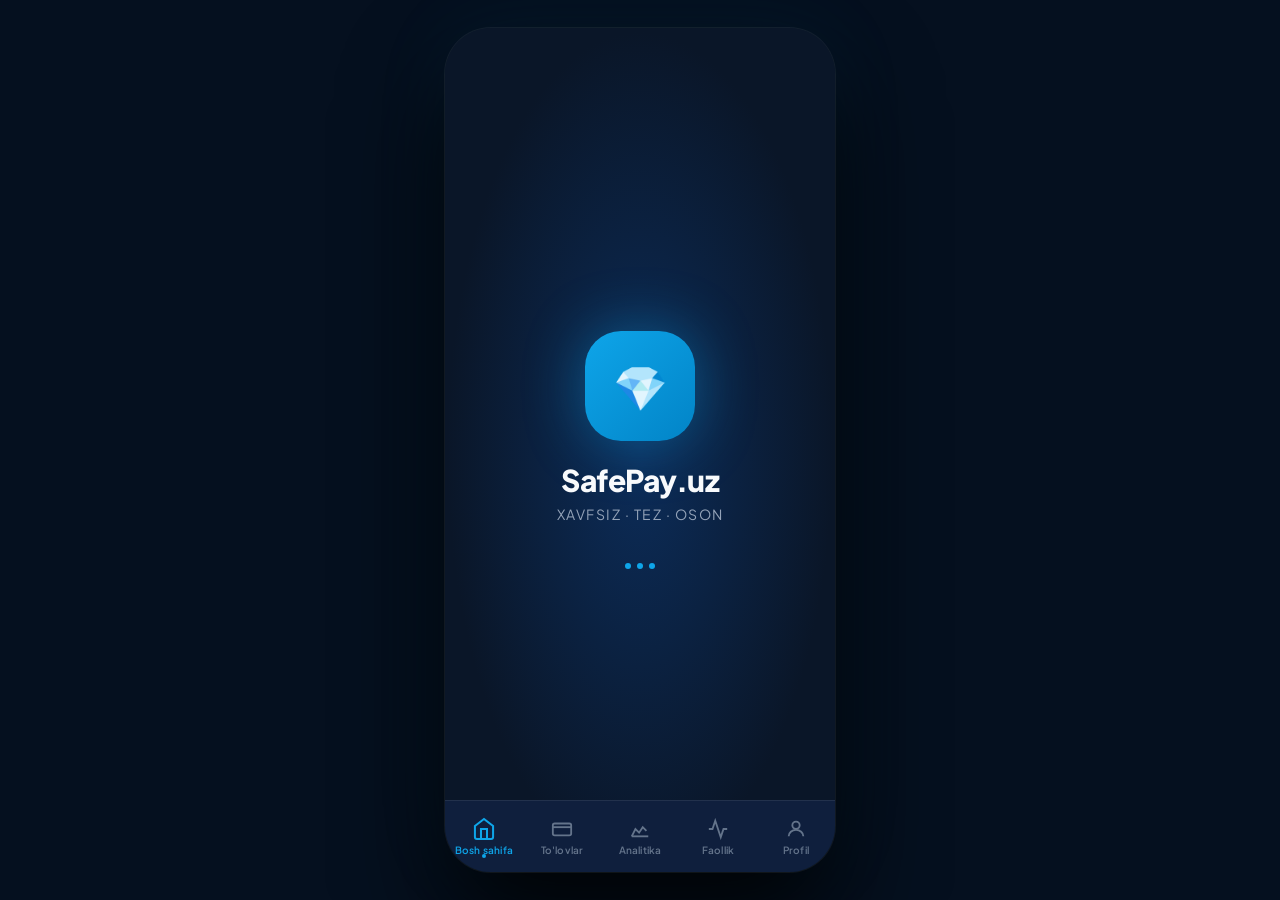
<file: safepay_final.html>
<!DOCTYPE html>
<html lang="uz">
<head>
<meta charset="UTF-8">
<meta name="viewport" content="width=device-width, initial-scale=1.0, maximum-scale=1.0, user-scalable=no">
<meta name="theme-color" content="#0A1628">
<title>SafePay.uz — Xavfsiz. Tez. Oson. | Click integratsiyali</title>
<link href="https://fonts.googleapis.com/css2?family=Plus+Jakarta+Sans:wght@300;400;500;600;700;800&family=JetBrains+Mono:wght@400;500&display=swap" rel="stylesheet">
<style>
/* ═══════════════════════════════════════
   SAFEPAY.UZ — DESIGN SYSTEM
═══════════════════════════════════════ */
:root {
  --navy:    #0A1628;
  --navy2:   #0F1F3D;
  --navy3:   #172847;
  --teal:    #0EA5E9;
  --teal2:   #0284C7;
  --emerald: #10B981;
  --emerald2:#059669;
  --gold:    #F59E0B;
  --red:     #EF4444;
  --white:   #F8FAFC;
  --gray:    #94A3B8;
  --gray2:   #64748B;
  --gray3:   #334155;
  --surface: rgba(15,31,61,0.95);
  --glass:   rgba(255,255,255,0.06);
  --glass2:  rgba(255,255,255,0.10);
  --border:  rgba(255,255,255,0.08);
  --border2: rgba(14,165,233,0.25);
  --teal-glow: rgba(14,165,233,0.20);
  --em-glow:   rgba(16,185,129,0.18);
  --font:    'Plus Jakarta Sans', sans-serif;
  --mono:    'JetBrains Mono', monospace;
  --nav-h:   72px;
  --r:       14px;
  --r2:      20px;
  --r3:      28px;
}

/* Reset */
*, *::before, *::after { margin:0; padding:0; box-sizing:border-box; -webkit-tap-highlight-color:transparent; }
html { font-size:14px; height:100%; -webkit-text-size-adjust:100%; scroll-behavior:smooth; }
body {
  background: var(--navy);
  color: var(--white);
  font-family: var(--font);
  font-weight:400;
  height:100%;
  overflow:hidden;
}
::-webkit-scrollbar { width:0; height:0; }
input, button, select, textarea { font-family: var(--font); outline:none; border:none; }
a { text-decoration:none; color:inherit; }
img { display:block; max-width:100%; }

/* ── Phone Frame on Desktop ── */
#app-frame {
  width: 100%;
  max-width: 390px;
  height: 100vh;
  max-height: 844px;
  margin: 0 auto;
  position: relative;
  overflow: hidden;
  background: var(--navy);
}
@media(min-width:600px) {
  body { display:flex; align-items:center; justify-content:center; min-height:100vh; background:#05101F; }
  #app-frame {
    border-radius: 46px;
    box-shadow: 0 0 0 1px rgba(255,255,255,0.06), 0 50px 100px rgba(0,0,0,0.9), 0 0 80px rgba(14,165,233,0.08);
    height: 844px;
  }
}

/* ── Screen System ── */
.screen {
  position: absolute;
  inset: 0;
  display: flex;
  flex-direction: column;
  overflow: hidden;
  background: var(--navy);
  opacity: 0;
  pointer-events: none;
  transform: translateX(24px);
  transition: opacity .3s ease, transform .3s ease;
}
.screen.active {
  opacity: 1;
  pointer-events: all;
  transform: translateX(0);
}
.screen.slide-back { transform: translateX(-24px); }

/* ── Scrollable Content ── */
.scroll-content {
  flex:1;
  overflow-y:auto;
  overflow-x:hidden;
  -webkit-overflow-scrolling:touch;
  scrollbar-width:none;
  padding-bottom: calc(var(--nav-h) + 16px);
}
.scroll-content.no-nav { padding-bottom: 24px; }

/* ── Status Bar ── */
.status-bar {
  height: 44px;
  display: flex;
  align-items: center;
  justify-content: space-between;
  padding: 0 24px;
  flex-shrink: 0;
  font-size: 13px;
  font-weight: 600;
}
.status-icons { display:flex; align-items:center; gap:5px; }

/* ── Top Bar ── */
.top-bar {
  height: 56px;
  display: flex;
  align-items: center;
  justify-content: space-between;
  padding: 0 20px;
  flex-shrink: 0;
  border-bottom: 1px solid var(--border);
}
.top-bar-title { font-size:17px; font-weight:700; letter-spacing:-.3px; }
.back-btn {
  width:36px; height:36px; border-radius:10px;
  background:var(--glass); border:1px solid var(--border);
  display:flex; align-items:center; justify-content:center;
  cursor:pointer; color:var(--teal);
}
.back-btn svg { width:18px; height:18px; }
.icon-btn {
  width:36px; height:36px; border-radius:10px;
  background:var(--glass); border:1px solid var(--border);
  display:flex; align-items:center; justify-content:center;
  cursor:pointer; position:relative;
}
.icon-btn svg { width:18px; height:18px; }
.notif-dot::after {
  content:''; position:absolute; top:6px; right:6px;
  width:8px; height:8px; border-radius:50%;
  background:var(--red); border:2px solid var(--navy);
}

/* ── Bottom Navigation ── */
#bottom-nav {
  height: var(--nav-h);
  background: var(--navy2);
  border-top: 1px solid var(--border);
  display: flex;
  align-items: center;
  justify-content: space-around;
  flex-shrink: 0;
  position: absolute;
  bottom: 0; left: 0; right: 0;
  z-index: 100;
  transition: transform .3s ease;
}
#bottom-nav.hidden { transform: translateY(100%); }
.nav-tab {
  flex:1; display:flex; flex-direction:column; align-items:center;
  justify-content:center; gap:4px; cursor:pointer;
  color: var(--gray2); padding:8px 4px; border-radius:12px;
  transition:all .2s; position:relative;
}
.nav-tab.active { color:var(--teal); }
.nav-tab svg { width:22px; height:22px; transition:transform .2s; }
.nav-tab.active svg { transform:scale(1.1); }
.nav-tab span { font-size:10px; font-weight:600; letter-spacing:.2px; }
.nav-dot { width:4px; height:4px; border-radius:50%; background:var(--teal); position:absolute; bottom:6px; opacity:0; transition:opacity .2s; }
.nav-tab.active .nav-dot { opacity:1; }

/* ── Typography ── */
.h1 { font-size:28px; font-weight:800; letter-spacing:-.8px; line-height:1.1; }
.h2 { font-size:22px; font-weight:700; letter-spacing:-.5px; }
.h3 { font-size:16px; font-weight:700; }
.h4 { font-size:14px; font-weight:600; }
.body { font-size:14px; font-weight:400; line-height:1.6; }
.small { font-size:12px; }
.tiny { font-size:11px; }
.muted { color:var(--gray); }
.teal { color:var(--teal); }
.emerald { color:var(--emerald); }
.red { color:var(--red); }
.gold { color:var(--gold); }
.mono { font-family:var(--mono); }

/* ── Buttons ── */
.btn {
  display:inline-flex; align-items:center; justify-content:center; gap:8px;
  padding:14px 20px; border-radius:var(--r); border:none; cursor:pointer;
  font-family:var(--font); font-size:15px; font-weight:600;
  transition:all .2s; -webkit-user-select:none; user-select:none; white-space:nowrap;
}
.btn:active { transform:scale(.97); }
.btn-primary {
  background: linear-gradient(135deg, var(--teal), var(--teal2));
  color:#fff;
  box-shadow: 0 4px 20px rgba(14,165,233,.35);
}
.btn-primary:hover { box-shadow: 0 6px 28px rgba(14,165,233,.5); }
.btn-emerald {
  background: linear-gradient(135deg, var(--emerald), var(--emerald2));
  color:#fff;
  box-shadow: 0 4px 20px rgba(16,185,129,.3);
}
.btn-ghost { background:var(--glass2); color:var(--white); border:1px solid var(--border); }
.btn-danger { background:rgba(239,68,68,.12); color:var(--red); border:1px solid rgba(239,68,68,.2); }
.btn-full { width:100%; }
.btn-sm { padding:9px 16px; font-size:13px; border-radius:10px; }
.btn-xs { padding:6px 12px; font-size:11px; font-weight:600; border-radius:8px; }

/* ── Cards ── */
.card {
  background: var(--navy2);
  border: 1px solid var(--border);
  border-radius: var(--r2);
  padding: 18px;
}
.card-teal {
  background: linear-gradient(135deg, #0c2447, #0a3a5c);
  border: 1px solid var(--border2);
  border-radius: var(--r2);
  padding: 18px;
  position:relative; overflow:hidden;
}
.card-teal::before {
  content:''; position:absolute; top:-40px; right:-40px;
  width:160px; height:160px; border-radius:50%;
  background:radial-gradient(circle, rgba(14,165,233,.18) 0%, transparent 70%);
}

/* ── Pills / Badges ── */
.pill {
  display:inline-flex; align-items:center; gap:4px;
  padding:4px 10px; border-radius:20px; font-size:11px; font-weight:600;
  text-transform:uppercase; letter-spacing:.3px;
}
.pill-teal   { background:rgba(14,165,233,.12); color:var(--teal); border:1px solid rgba(14,165,233,.2); }
.pill-green  { background:rgba(16,185,129,.12); color:var(--emerald); border:1px solid rgba(16,185,129,.2); }
.pill-red    { background:rgba(239,68,68,.1); color:var(--red); border:1px solid rgba(239,68,68,.18); }
.pill-gold   { background:rgba(245,158,11,.1); color:var(--gold); border:1px solid rgba(245,158,11,.2); }
.pill-gray   { background:var(--glass); color:var(--gray); border:1px solid var(--border); }

/* ── Dot indicators ── */
.dot { width:8px; height:8px; border-radius:50%; flex-shrink:0; }
.dot-green  { background:var(--emerald); box-shadow:0 0 6px var(--emerald); }
.dot-teal   { background:var(--teal); box-shadow:0 0 6px var(--teal); }
.dot-red    { background:var(--red); box-shadow:0 0 6px var(--red); }
.dot-gold   { background:var(--gold); }

/* ── Input ── */
.input-wrap { margin-bottom:16px; }
.input-lbl { font-size:11px; font-weight:600; color:var(--gray); text-transform:uppercase; letter-spacing:.5px; margin-bottom:7px; display:block; }
.inp {
  width:100%; background:var(--navy3); border:1px solid var(--border);
  border-radius:var(--r); padding:14px 16px; color:var(--white);
  font-family:var(--font); font-size:15px; transition:border .15s, box-shadow .15s;
}
.inp:focus { border-color:var(--teal); box-shadow:0 0 0 3px rgba(14,165,233,.1); }
.inp::placeholder { color:var(--gray2); }

/* ── Toggle ── */
.toggle {
  width:46px; height:26px; border-radius:13px; background:var(--gray3);
  position:relative; cursor:pointer; transition:background .2s; flex-shrink:0;
}
.toggle.on { background:var(--teal); }
.toggle-k {
  width:20px; height:20px; border-radius:50%; background:#fff;
  position:absolute; top:3px; left:3px; transition:transform .2s;
  box-shadow:0 1px 4px rgba(0,0,0,.3);
}
.toggle.on .toggle-k { transform:translateX(20px); }

/* ── List Row ── */
.list-row {
  display:flex; align-items:center; gap:12px; padding:14px 16px;
  cursor:pointer; transition:background .15s; border-bottom:1px solid var(--border);
}
.list-row:last-child { border-bottom:none; }
.list-row:active { background:var(--glass); }
.list-icon { width:38px; height:38px; border-radius:12px; display:flex; align-items:center; justify-content:center; font-size:18px; flex-shrink:0; }
.list-text { flex:1; min-width:0; }
.list-title { font-size:14px; font-weight:500; }
.list-sub { font-size:11px; color:var(--gray); margin-top:1px; }
.list-end { color:var(--gray); font-size:13px; flex-shrink:0; }
.list-group { background:var(--navy2); border:1px solid var(--border); border-radius:var(--r2); overflow:hidden; margin-bottom:12px; }

/* ── Section Header ── */
.sec-hdr { display:flex; align-items:center; justify-content:space-between; margin-bottom:14px; }
.sec-title { font-size:16px; font-weight:700; }
.sec-link { font-size:12px; color:var(--teal); cursor:pointer; font-weight:500; }

/* ── Transaction Item ── */
.tx-item {
  display:flex; align-items:center; gap:12px; padding:12px 0;
  border-bottom:1px solid var(--border); cursor:pointer;
  transition:opacity .15s;
}
.tx-item:last-child { border-bottom:none; }
.tx-item:active { opacity:.7; }
.tx-icon { width:44px; height:44px; border-radius:14px; display:flex; align-items:center; justify-content:center; font-size:20px; flex-shrink:0; border:1px solid var(--border); }
.tx-info { flex:1; min-width:0; }
.tx-name { font-size:14px; font-weight:500; white-space:nowrap; overflow:hidden; text-overflow:ellipsis; }
.tx-meta { font-size:11px; color:var(--gray); margin-top:2px; }
.tx-amt { font-family:var(--mono); font-size:14px; font-weight:600; flex-shrink:0; }
.tx-pos { color:var(--emerald); }
.tx-neg { color:var(--white); }

/* ── Page Padding ── */
.px { padding-left:20px; padding-right:20px; }
.py { padding-top:20px; padding-bottom:20px; }
.p20 { padding:20px; }

/* ── Quick Actions Grid ── */
.qa-grid { display:grid; grid-template-columns:repeat(4,1fr); gap:10px; }
.qa-item {
  display:flex; flex-direction:column; align-items:center; gap:8px;
  cursor:pointer; transition:all .2s;
}
.qa-item:active { transform:scale(.93); }
.qa-circle {
  width:54px; height:54px; border-radius:18px;
  display:flex; align-items:center; justify-content:center; font-size:22px;
  border:1px solid var(--border);
}
.qa-label { font-size:11px; font-weight:600; color:var(--gray); text-align:center; }
.qa-teal   { background:rgba(14,165,233,.12); }
.qa-green  { background:rgba(16,185,129,.12); }
.qa-gold   { background:rgba(245,158,11,.12); }
.qa-purple { background:rgba(139,92,246,.12); }
.qa-red    { background:rgba(239,68,68,.1); }
.qa-gray   { background:var(--glass); }

/* ── Payment Card ── */
.pay-card {
  border-radius:var(--r2); padding:22px;
  position:relative; overflow:hidden;
  min-height:180px; display:flex; flex-direction:column; justify-content:space-between;
}
.pc-teal { background:linear-gradient(135deg,#0c2d5a,#0a4a7c); border:1px solid rgba(14,165,233,.3); }
.pc-dark { background:linear-gradient(135deg,#1a1a2e,#16213e); border:1px solid rgba(255,255,255,.1); }
.pc-emerald { background:linear-gradient(135deg,#0a3028,#0d4a38); border:1px solid rgba(16,185,129,.25); }
.pc-glow { position:absolute; border-radius:50%; pointer-events:none; }

/* ── Chart ── */
.chart-bar {
  display:flex; align-items:flex-end; gap:6px; height:80px;
}
.bar { flex:1; border-radius:6px 6px 0 0; transition:height .6s ease; cursor:pointer; }
.bar:active { opacity:.7; }
.bar-teal { background:var(--teal); }
.bar-gray { background:var(--gray3); }

/* ── Modals ── */
.modal-overlay {
  position:absolute; inset:0; background:rgba(0,0,0,.7);
  backdrop-filter:blur(8px); z-index:200;
  display:flex; align-items:flex-end; justify-content:center;
  opacity:0; pointer-events:none; transition:opacity .25s;
}
.modal-overlay.open { opacity:1; pointer-events:all; }
.modal-sheet {
  width:100%; background:var(--navy2); border-radius:28px 28px 0 0;
  padding:20px; padding-bottom:40px;
  transform:translateY(100%); transition:transform .35s cubic-bezier(.4,0,.2,1);
  border-top:1px solid var(--border);
  max-height:85vh; overflow-y:auto;
}
.modal-overlay.open .modal-sheet { transform:translateY(0); }
.modal-handle { width:40px; height:4px; border-radius:2px; background:var(--gray3); margin:0 auto 20px; }

/* ── OTP inputs ── */
.otp-row { display:flex; gap:10px; justify-content:center; margin:20px 0; }
.otp-box {
  width:50px; height:58px; border-radius:12px;
  background:var(--navy3); border:1px solid var(--border);
  text-align:center; font-size:24px; font-weight:700;
  color:var(--white); font-family:var(--mono);
  caret-color:var(--teal);
}
.otp-box:focus { border-color:var(--teal); box-shadow:0 0 0 3px rgba(14,165,233,.1); }

/* ── PIN Pad ── */
.pin-dots { display:flex; gap:14px; justify-content:center; margin:24px 0; }
.pin-dot { width:14px; height:14px; border-radius:50%; border:2px solid var(--gray3); transition:all .15s; }
.pin-dot.filled { background:var(--teal); border-color:var(--teal); box-shadow:0 0 10px var(--teal); }
.pin-grid { display:grid; grid-template-columns:repeat(3,1fr); gap:12px; }
.pin-key {
  height:62px; border-radius:16px; background:var(--navy3); border:1px solid var(--border);
  display:flex; align-items:center; justify-content:center;
  font-size:22px; font-weight:600; cursor:pointer; transition:all .15s;
}
.pin-key:active { background:var(--navy2); transform:scale(.93); color:var(--teal); }
.pin-key.del { font-size:16px; color:var(--gray); }

/* ── Notifications Toast ── */
#toast {
  position:absolute; top:60px; left:20px; right:20px;
  background:linear-gradient(135deg,var(--navy3),#1a3050);
  border:1px solid var(--border2); border-radius:16px;
  padding:14px 16px; z-index:500;
  display:flex; align-items:center; gap:12px;
  transform:translateY(-20px); opacity:0;
  transition:all .3s; pointer-events:none;
}
#toast.show { transform:translateY(0); opacity:1; }
#toast-icon { font-size:22px; flex-shrink:0; }
#toast-msg { font-size:13px; font-weight:500; flex:1; }

/* ── Animations ── */
@keyframes fadeUp { from{opacity:0;transform:translateY(14px)} to{opacity:1;transform:translateY(0)} }
@keyframes fadeIn { from{opacity:0} to{opacity:1} }
@keyframes scaleIn { from{opacity:0;transform:scale(.8)} to{opacity:1;transform:scale(1)} }
@keyframes pulse { 0%,100%{opacity:1} 50%{opacity:.5} }
@keyframes glow { 0%,100%{box-shadow:0 0 14px rgba(14,165,233,.2)} 50%{box-shadow:0 0 28px rgba(14,165,233,.4)} }
@keyframes spin { to{transform:rotate(360deg)} }
@keyframes countUp { from{opacity:0;transform:translateY(6px)} to{opacity:1;transform:translateY(0)} }
@keyframes shimmer { 0%{background-position:-200px 0} 100%{background-position:200px 0} }

.a1{animation:fadeUp .35s ease both}
.a2{animation:fadeUp .35s .06s ease both}
.a3{animation:fadeUp .35s .12s ease both}
.a4{animation:fadeUp .35s .18s ease both}
.a5{animation:fadeUp .35s .24s ease both}
.a6{animation:fadeUp .35s .30s ease both}
.glow-anim{animation:glow 3s infinite}
.pulse{animation:pulse 2s infinite}

/* ── Divider ── */
.divider { height:1px; background:var(--border); margin:16px 0; }
.glow-divider { height:1px; background:linear-gradient(90deg,transparent,var(--teal),transparent); opacity:.3; margin:20px 0; }

/* ── Success State ── */
.success-circle {
  width:90px; height:90px; border-radius:50%;
  background:linear-gradient(135deg,var(--emerald),var(--emerald2));
  display:flex; align-items:center; justify-content:center;
  font-size:40px; margin:0 auto 20px;
  box-shadow:0 0 40px rgba(16,185,129,.4);
  animation:scaleIn .4s cubic-bezier(.34,1.56,.64,1) both;
}

/* ── Chart labels ── */
.chart-lbl { display:flex; justify-content:space-between; margin-top:8px; }
.chart-lbl span { font-size:10px; color:var(--gray); }

/* Progress bar */
.progress-bar { height:6px; background:var(--navy3); border-radius:3px; overflow:hidden; }
.progress-fill { height:100%; border-radius:3px; transition:width .8s ease; }

/* Category item */
.cat-row { display:flex; align-items:center; gap:12px; margin-bottom:14px; }
.cat-icon { width:40px; height:40px; border-radius:12px; display:flex; align-items:center; justify-content:center; font-size:18px; flex-shrink:0; }
.cat-bar { flex:1; }
.cat-name { font-size:13px; font-weight:500; margin-bottom:5px; }
.cat-amount { font-size:11px; color:var(--gray); }

/* ── Insight Cards ── */
.insight-card {
  background:var(--glass); border:1px solid var(--border); border-radius:var(--r);
  padding:14px; margin-bottom:10px; display:flex; gap:12px; align-items:flex-start;
}
.insight-icon { font-size:22px; flex-shrink:0; margin-top:1px; }
.insight-text { font-size:12px; line-height:1.5; color:var(--gray); }
.insight-text strong { color:var(--white); font-weight:600; }

/* ── Security Items ── */
.sec-item { display:flex; align-items:center; gap:14px; padding:16px; cursor:pointer; transition:background .15s; }
.sec-item:active { background:var(--glass); }
.sec-status { display:flex; align-items:center; gap:6px; font-size:12px; font-weight:600; }

/* ── Wearable Card ── */
.wearable-card {
  background:linear-gradient(135deg,#0d2341,#0a1e38);
  border:1px solid var(--border2); border-radius:var(--r2);
  padding:20px; margin-bottom:12px; position:relative; overflow:hidden;
}
.wearable-ring-visual {
  width:100px; height:100px; border-radius:50%;
  border:4px solid rgba(14,165,233,.4);
  display:flex; align-items:center; justify-content:center;
  margin:0 auto 16px;
  animation:glow 3s infinite;
  position:relative;
}
.wearable-ring-visual::before {
  content:''; position:absolute; inset:8px; border-radius:50%;
  border:2px solid rgba(14,165,233,.2);
}

/* ── Steps indicator ── */
.steps { display:flex; gap:6px; justify-content:center; margin-bottom:24px; }
.step-dot { width:8px; height:8px; border-radius:4px; background:var(--gray3); transition:all .3s; }
.step-dot.active { width:24px; background:var(--teal); }

/* ── QR Scan visual ── */
.qr-scan-frame {
  width:240px; height:240px; margin:0 auto;
  border-radius:24px; background:var(--navy3);
  border:1px solid var(--border); position:relative; overflow:hidden;
  display:flex; align-items:center; justify-content:center;
}
.qr-corner { position:absolute; width:30px; height:30px; border-color:var(--teal); border-style:solid; }
.qr-corner.tl { top:12px; left:12px; border-width:3px 0 0 3px; border-radius:4px 0 0 0; }
.qr-corner.tr { top:12px; right:12px; border-width:3px 3px 0 0; border-radius:0 4px 0 0; }
.qr-corner.bl { bottom:12px; left:12px; border-width:0 0 3px 3px; border-radius:0 0 0 4px; }
.qr-corner.br { bottom:12px; right:12px; border-width:0 3px 3px 0; border-radius:0 0 4px 0; }
@keyframes scan-line { 0%{top:20px}100%{top:200px} }
.qr-scan-line { position:absolute; left:20px; right:20px; height:2px; background:var(--teal); opacity:.8; animation:scan-line 2s linear infinite; box-shadow:0 0 8px var(--teal); }

/* ── Notification item ── */
.notif-item { display:flex; gap:12px; padding:14px 0; border-bottom:1px solid var(--border); cursor:pointer; }
.notif-item:last-child { border-bottom:none; }
.notif-icon-wrap { width:42px; height:42px; border-radius:14px; display:flex; align-items:center; justify-content:center; font-size:18px; flex-shrink:0; }
.notif-body { flex:1; min-width:0; }
.notif-title { font-size:13px; font-weight:600; }
.notif-desc { font-size:11px; color:var(--gray); margin-top:2px; line-height:1.4; }
.notif-time { font-size:10px; color:var(--gray2); margin-top:4px; }
.notif-unread { width:8px; height:8px; border-radius:50%; background:var(--teal); flex-shrink:0; margin-top:5px; }

/* Rewards */
.reward-card { background:linear-gradient(135deg,#1a0a30,#2d0a4a); border:1px solid rgba(139,92,246,.25); border-radius:var(--r2); padding:20px; margin-bottom:12px; }

/* Cashback ring */
.cashback-ring { position:relative; width:120px; height:120px; margin:0 auto; }
.cashback-ring svg { transform:rotate(-90deg); }
.cashback-ring .val { position:absolute; inset:0; display:flex; flex-direction:column; align-items:center; justify-content:center; }

/* ══════════════════════════════════════
   SPECIFIC SCREENS
══════════════════════════════════════ */

/* Splash */
#splash { background:radial-gradient(ellipse at center,#0c2d5a 0%,#0A1628 70%); align-items:center; justify-content:center; }
.splash-logo { text-align:center; animation:scaleIn .6s cubic-bezier(.34,1.56,.64,1) both; }
.splash-ring { width:110px; height:110px; border-radius:36px; background:linear-gradient(135deg,var(--teal),var(--teal2)); display:flex; align-items:center; justify-content:center; margin:0 auto 20px; box-shadow:0 0 60px rgba(14,165,233,.4); font-size:44px; }
.splash-name { font-size:30px; font-weight:800; letter-spacing:-.5px; }
.splash-sub { font-size:14px; color:var(--gray); margin-top:6px; letter-spacing:1.5px; text-transform:uppercase; }
.splash-loader { display:flex; gap:6px; justify-content:center; margin-top:40px; }
.splash-dot { width:6px; height:6px; border-radius:50%; background:var(--teal); animation:pulse 1.2s infinite; }
.splash-dot:nth-child(2) { animation-delay:.15s; }
.splash-dot:nth-child(3) { animation-delay:.30s; }

/* Onboarding */
#onboarding { background:var(--navy); }
.onb-slides { flex:1; position:relative; overflow:hidden; }
.onb-slide { position:absolute; inset:0; display:flex; flex-direction:column; align-items:center; justify-content:center; padding:32px 28px; opacity:0; transform:translateX(30px); transition:all .45s ease; pointer-events:none; }
.onb-slide.active { opacity:1; transform:translateX(0); pointer-events:auto; }
.onb-slide.prev { opacity:0; transform:translateX(-30px); }
.onb-visual { width:200px; height:200px; border-radius:48px; background:var(--navy2); border:1px solid var(--border2); display:flex; align-items:center; justify-content:center; font-size:80px; margin-bottom:32px; position:relative; overflow:hidden; }
.onb-visual::after { content:''; position:absolute; inset:0; background:linear-gradient(135deg,rgba(14,165,233,.1),transparent); }
.onb-title { font-size:24px; font-weight:800; text-align:center; margin-bottom:12px; line-height:1.2; letter-spacing:-.5px; }
.onb-sub { font-size:14px; color:var(--gray); text-align:center; line-height:1.6; }
.onb-dots { display:flex; gap:7px; justify-content:center; padding:16px 0; }
.onb-dot { width:7px; height:7px; border-radius:3.5px; background:var(--gray3); transition:all .3s; cursor:pointer; }
.onb-dot.active { width:22px; background:var(--teal); }
.onb-actions { padding:0 20px 40px; display:flex; flex-direction:column; gap:10px; }
.onb-row { display:flex; justify-content:space-between; align-items:center; }

/* Auth */
#auth { background:radial-gradient(ellipse at top,#0c2d5a 0%,#0A1628 60%); justify-content:center; }
.auth-logo-sm { text-align:center; margin-bottom:32px; }
.auth-ring { width:64px; height:64px; border-radius:20px; background:linear-gradient(135deg,var(--teal),var(--teal2)); display:flex; align-items:center; justify-content:center; margin:0 auto 12px; font-size:26px; box-shadow:0 0 30px rgba(14,165,233,.35); }
.auth-name { font-size:22px; font-weight:800; }
.auth-sub { font-size:13px; color:var(--gray); margin-top:4px; }
.auth-cards { display:flex; flex-direction:column; gap:12px; padding:0 20px; }
.auth-btn-card { padding:18px 20px; border-radius:var(--r2); cursor:pointer; transition:all .2s; border:1px solid var(--border); display:flex; align-items:center; gap:14px; }
.auth-btn-card:active { transform:scale(.98); }
.auth-btn-icon { width:46px; height:46px; border-radius:14px; display:flex; align-items:center; justify-content:center; font-size:20px; flex-shrink:0; }
.auth-btn-title { font-size:15px; font-weight:600; }
.auth-btn-sub { font-size:11px; color:var(--gray); margin-top:2px; }

/* Dashboard top */
.dash-balance-card { margin:0 20px 16px; }
.balance-lbl { font-size:11px; text-transform:uppercase; letter-spacing:1px; color:rgba(14,165,233,.7); margin-bottom:6px; font-weight:600; }
.balance-amt { font-family:var(--mono); font-size:34px; font-weight:700; letter-spacing:-1px; }
.balance-change { display:flex; align-items:center; gap:5px; font-size:12px; color:var(--emerald); margin-top:6px; }
.primary-card-mini { display:flex; align-items:center; gap:10px; margin-top:14px; background:rgba(255,255,255,.06); border-radius:12px; padding:10px 12px; }

/* ── Responsive ── */
@media(max-width:390px) {
  .qa-grid { grid-template-columns:repeat(4,1fr); gap:8px; }
  .qa-circle { width:48px; height:48px; font-size:20px; }
}

/* ── CLICK-INSPIRED ADDITIONS ── */
:root {
  --click-blue: #2563EB;
  --click-bg:   #1C1C1E;
  --orange:     #F97316;
  --purple:     #8B5CF6;
}

/* Category list rows (Click-style) */
.cat-row {
  display:flex; align-items:center; gap:14px;
  padding:16px 20px; background:var(--navy2);
  border-bottom:1px solid var(--border);
  cursor:pointer; transition:background .15s;
}
.cat-row:last-child { border-bottom:none; }
.cat-row:active { background:var(--navy3); }
.cat-row-icon {
  width:42px; height:42px; border-radius:12px;
  display:flex; align-items:center; justify-content:center;
  font-size:20px; flex-shrink:0;
}
.cat-row-title { font-size:15px; font-weight:500; flex:1; }
.cat-row-arrow { color:var(--gray2); font-size:12px; }

/* Search bar */
.search-bar {
  display:flex; align-items:center; gap:10px;
  background:var(--navy2); border-radius:14px;
  padding:12px 16px; margin:0 20px 12px;
}
.search-bar input {
  flex:1; background:transparent; color:var(--white);
  font-size:15px; border:none; outline:none;
}
.search-bar input::placeholder { color:var(--gray2); }

/* Mini app icon grid */
.mini-apps-grid {
  display:grid; grid-template-columns:repeat(4,1fr);
  gap:16px; padding:0 20px;
}
.mini-app-item {
  display:flex; flex-direction:column; align-items:center; gap:7px;
  cursor:pointer;
}
.mini-app-icon {
  width:58px; height:58px; border-radius:16px;
  display:flex; align-items:center; justify-content:center;
  font-size:26px; position:relative; flex-shrink:0;
}
.mini-app-label {
  font-size:11px; text-align:center; color:var(--gray);
  line-height:1.3; font-weight:500;
}
.mini-app-badge {
  position:absolute; top:-4px; right:-4px;
  background:#EF4444; color:white;
  font-size:9px; font-weight:700;
  padding:2px 5px; border-radius:8px;
  border:2px solid var(--navy);
}
.mini-app-new {
  position:absolute; top:-4px; right:-4px;
  background:var(--teal); color:white;
  font-size:8px; font-weight:700;
  padding:2px 6px; border-radius:8px;
  border:2px solid var(--navy);
}

/* Vaqf dropdown */
.vaqf-dropdown {
  background:var(--navy2); border:1.5px solid var(--teal);
  border-radius:14px; overflow:hidden;
}
.vaqf-option {
  padding:14px 20px; font-size:14px; cursor:pointer;
  border-bottom:1px solid var(--border); transition:background .15s;
}
.vaqf-option:last-child { border-bottom:none; }
.vaqf-option:active { background:var(--navy3); }
.vaqf-option.selected { color:var(--teal); font-weight:600; }

/* Horizontal quick pills */
.quick-pills {
  display:flex; gap:10px; overflow-x:auto; padding:0 20px 12px;
  scrollbar-width:none;
}
.quick-pills::-webkit-scrollbar { display:none; }
.quick-pill {
  display:flex; flex-direction:column; align-items:center; gap:5px;
  flex-shrink:0; cursor:pointer;
}
.quick-pill-icon {
  width:50px; height:50px; border-radius:14px;
  display:flex; align-items:center; justify-content:center; font-size:22px;
}
.quick-pill-lbl { font-size:10px; color:var(--gray); text-align:center; line-height:1.3; max-width:56px; }

/* Promo banner */
.promo-banner {
  margin:0 20px 16px; border-radius:18px; overflow:hidden;
  background:linear-gradient(135deg,#1a1260,#0d2a5e);
  border:1px solid rgba(255,255,255,.1);
  padding:18px 20px; display:flex; align-items:center; gap:14px;
  cursor:pointer; position:relative;
}

/* Section header with link */
.sh { display:flex; justify-content:space-between; align-items:center; padding:0 20px; margin-bottom:12px; }
.sh-t { font-size:16px; font-weight:700; }
.sh-a { font-size:13px; color:var(--teal); cursor:pointer; font-weight:500; }

/* Vaqf form fields */
.vaqf-field { margin-bottom:14px; }
.vaqf-field label { font-size:12px; color:var(--gray); font-weight:500; display:block; margin-bottom:5px; }

/* Floating label for selected */
.dropdown-sel {
  display:flex; align-items:center; justify-content:space-between;
  background:var(--navy2); border:1px solid var(--border);
  border-radius:14px; padding:14px 16px; cursor:pointer;
}
.dropdown-sel.active { border-color:var(--teal); }
</style>
</head>
<body>

<div id="app-frame">

<!-- ═══════════ TOAST ═══════════ -->
<div id="toast">
  <div id="toast-icon">✅</div>
  <div id="toast-msg">To'lov muvaffaqiyatli!</div>
</div>

<!-- ═══════════════════════════════
     SCREEN 1: SPLASH
═══════════════════════════════ -->
<div class="screen active" id="splash">
  <div class="splash-logo">
    <div class="splash-ring">💎</div>
    <div class="splash-name">SafePay.uz</div>
    <div class="splash-sub">Xavfsiz · Tez · Oson</div>
    <div class="splash-loader">
      <div class="splash-dot"></div>
      <div class="splash-dot"></div>
      <div class="splash-dot"></div>
    </div>
  </div>
</div>

<!-- ═══════════════════════════════
     SCREEN 2: ONBOARDING
═══════════════════════════════ -->
<div class="screen" id="onboarding">
  <div class="status-bar px">
    <span id="onb-clock">09:41</span>
    <div class="status-icons">▲▲▲ 🔋</div>
  </div>
  <div class="onb-slides">
    <div class="onb-slide active" id="onb0">
      <div class="onb-visual">💳</div>
      <div class="onb-title">Barcha to'lovlaringiz bitta ilovada</div>
      <div class="onb-sub">Mahalliy kartalar, QR, o'tkazmalar va aqlli to'lovlar — hammasi bitta joyda</div>
    </div>
    <div class="onb-slide" id="onb1">
      <div class="onb-visual" style="font-size:70px">🛡️</div>
      <div class="onb-title">Har bir tranzaksiya himoyalangan</div>
      <div class="onb-sub">Real vaqtli xavfsizlik, muzlatish imkoniyatlari va 24/7 himoya</div>
    </div>
    <div class="onb-slide" id="onb2">
      <div class="onb-visual" style="font-size:70px">💍</div>
      <div class="onb-title">Kelajak to'lovi shu yerda</div>
      <div class="onb-sub">Kartalar, QR, soat va uzuk to'lovlari, analitika va global kirish</div>
    </div>
  </div>
  <div class="onb-dots">
    <div class="onb-dot active" onclick="goOnb(0)"></div>
    <div class="onb-dot" onclick="goOnb(1)"></div>
    <div class="onb-dot" onclick="goOnb(2)"></div>
  </div>
  <div class="onb-actions">
    <div class="onb-row">
      <button class="btn btn-ghost btn-sm" onclick="showScreen('auth')">O'tkazib yuborish</button>
      <button class="btn btn-primary btn-sm" id="onb-next-btn" onclick="onbNext()">Keyingisi →</button>
    </div>
  </div>
</div>

<!-- ═══════════════════════════════
     SCREEN 3: AUTH
═══════════════════════════════ -->
<div class="screen" id="auth">
  <div class="status-bar px">
    <span>09:41</span>
    <div class="status-icons">▲▲▲ 🔋</div>
  </div>
  <div style="flex:1; display:flex; flex-direction:column; justify-content:center; padding-bottom:40px;">
    <div class="auth-logo-sm a1">
      <div class="auth-ring">💎</div>
      <div class="auth-name">SafePay.uz</div>
      <div class="auth-sub">Xush kelibsiz</div>
    </div>
    <div class="auth-cards">
      <div class="auth-btn-card a2" style="background:linear-gradient(135deg,#0c2d5a,#0a3a5c);border-color:var(--border2);" onclick="showScreen('home')">
        <div class="auth-btn-icon" style="background:rgba(14,165,233,.15)">👤</div>
        <div>
          <div class="auth-btn-title">Demo sifatida kirish</div>
          <div class="auth-btn-sub">Haqiqiy ma'lumotlar bilan sinab ko'ring</div>
        </div>
        <div style="margin-left:auto;color:var(--teal)">→</div>
      </div>
      <div class="auth-btn-card a3" onclick="showScreen('login')" style="background:var(--navy2)">
        <div class="auth-btn-icon" style="background:var(--glass)">🔐</div>
        <div>
          <div class="auth-btn-title">Kirish</div>
          <div class="auth-btn-sub">Mavjud hisob bilan kirish</div>
        </div>
        <div style="margin-left:auto;color:var(--gray)">→</div>
      </div>
      <div class="auth-btn-card a4" onclick="showScreen('register')" style="background:var(--navy2)">
        <div class="auth-btn-icon" style="background:rgba(16,185,129,.1)">✨</div>
        <div>
          <div class="auth-btn-title">Ro'yxatdan o'tish</div>
          <div class="auth-btn-sub">Yangi hisob yaratish</div>
        </div>
        <div style="margin-left:auto;color:var(--gray)">→</div>
      </div>
    </div>
  </div>
</div>

<!-- ═══════════════════════════════
     SCREEN 4: LOGIN
═══════════════════════════════ -->
<div class="screen" id="login">
  <div class="status-bar px"><span>09:41</span><div class="status-icons">▲▲▲</div></div>
  <div class="top-bar">
    <div class="back-btn" onclick="showScreen('auth')"><svg viewBox="0 0 24 24" fill="none" stroke="currentColor" stroke-width="2"><path d="M19 12H5M12 19l-7-7 7-7"/></svg></div>
    <div class="top-bar-title">Kirish</div>
    <div style="width:36px"></div>
  </div>
  <div class="scroll-content no-nav p20">
    <div class="a1" style="margin-bottom:24px">
      <div class="h2" style="margin-bottom:6px">Qayta xush kelibsiz 👋</div>
      <div class="muted body">Telefon raqamingizni kiriting</div>
    </div>
    <div class="input-wrap a2">
      <label class="input-lbl">Telefon raqam</label>
      <input class="inp" type="tel" placeholder="+998 90 123 45 67" value="+998 90 123 45 67">
    </div>
    <div class="input-wrap a3">
      <label class="input-lbl">Parol</label>
      <input class="inp" type="password" placeholder="••••••••" value="demo1234">
    </div>
    <button class="btn btn-primary btn-full a4" onclick="showScreen('home')" style="margin-top:8px">Kirish</button>
    <div style="text-align:center;margin-top:16px;font-size:12px;color:var(--gray)" class="a5">
      Hisob yo'qmi? <span style="color:var(--teal);cursor:pointer" onclick="showScreen('register')">Ro'yxatdan o'ting</span>
    </div>
    <div class="divider a5"></div>
    <button class="btn btn-ghost btn-full a6" onclick="showScreen('home')">🔐 Biometrik kirish</button>
  </div>
</div>

<!-- ═══════════════════════════════
     SCREEN 5: REGISTER
═══════════════════════════════ -->
<div class="screen" id="register">
  <div class="status-bar px"><span>09:41</span><div class="status-icons">▲▲▲</div></div>
  <div class="top-bar">
    <div class="back-btn" onclick="showScreen('auth')"><svg viewBox="0 0 24 24" fill="none" stroke="currentColor" stroke-width="2"><path d="M19 12H5M12 19l-7-7 7-7"/></svg></div>
    <div class="top-bar-title">Ro'yxatdan o'tish</div>
    <div style="width:36px"></div>
  </div>
  <div class="scroll-content no-nav p20">
    <div class="steps a1">
      <div class="step-dot active" id="reg-s1"></div>
      <div class="step-dot" id="reg-s2"></div>
      <div class="step-dot" id="reg-s3"></div>
      <div class="step-dot" id="reg-s4"></div>
    </div>
    <div id="reg-step1">
      <div class="h3 a1" style="margin-bottom:6px">Shaxsiy ma'lumotlar</div>
      <div class="muted small a2" style="margin-bottom:20px">To'liq ismingizni kiriting</div>
      <div class="input-wrap a2"><label class="input-lbl">Ism</label><input class="inp" type="text" placeholder="Ismoilbek" value="Ismoilbek"></div>
      <div class="input-wrap a3"><label class="input-lbl">Familiya</label><input class="inp" type="text" placeholder="Shorustamov" value="Shorustamov"></div>
      <div class="input-wrap a4"><label class="input-lbl">Telefon raqam</label><input class="inp" type="tel" placeholder="+998 90 000 00 00" value="+998 90 123 45 67"></div>
      <button class="btn btn-primary btn-full a5" onclick="regStep(2)" style="margin-top:8px">Davom etish →</button>
    </div>
    <div id="reg-step2" style="display:none">
      <div class="h3 a1" style="margin-bottom:6px">SMS tasdiqlash</div>
      <div class="muted small a2" style="margin-bottom:20px">+998 90 123 45 67 raqamiga kod yuborildi</div>
      <div class="otp-row">
        <input class="otp-box" maxlength="1" value="4">
        <input class="otp-box" maxlength="1" value="8">
        <input class="otp-box" maxlength="1" value="2">
        <input class="otp-box" maxlength="1">
        <input class="otp-box" maxlength="1">
        <input class="otp-box" maxlength="1">
      </div>
      <button class="btn btn-primary btn-full" onclick="regStep(3)">Tasdiqlash →</button>
      <div style="text-align:center;margin-top:12px;font-size:12px;color:var(--gray)">Kodni qayta yuborish: <span style="color:var(--teal)">0:42</span></div>
    </div>
    <div id="reg-step3" style="display:none">
      <div class="h3 a1" style="margin-bottom:6px">Parol yaratish</div>
      <div class="muted small a2" style="margin-bottom:20px">Kuchli parol kiriting</div>
      <div class="input-wrap a3"><label class="input-lbl">Parol</label><input class="inp" type="password" placeholder="••••••••"></div>
      <div class="input-wrap a4"><label class="input-lbl">Parolni takrorlang</label><input class="inp" type="password" placeholder="••••••••"></div>
      <button class="btn btn-primary btn-full a5" onclick="regStep(4)">Davom etish →</button>
    </div>
    <div id="reg-step4" style="display:none">
      <div class="h3 a1" style="margin-bottom:6px">PIN-kod o'rnating</div>
      <div class="muted small a2" style="margin-bottom:6px">6 raqamli xavfsizlik kodi</div>
      <div class="pin-dots">
        <div class="pin-dot" id="pd0"></div><div class="pin-dot" id="pd1"></div>
        <div class="pin-dot" id="pd2"></div><div class="pin-dot" id="pd3"></div>
        <div class="pin-dot" id="pd4"></div><div class="pin-dot" id="pd5"></div>
      </div>
      <div class="pin-grid">
        <div class="pin-key" onclick="pinTap('1')">1</div>
        <div class="pin-key" onclick="pinTap('2')">2</div>
        <div class="pin-key" onclick="pinTap('3')">3</div>
        <div class="pin-key" onclick="pinTap('4')">4</div>
        <div class="pin-key" onclick="pinTap('5')">5</div>
        <div class="pin-key" onclick="pinTap('6')">6</div>
        <div class="pin-key" onclick="pinTap('7')">7</div>
        <div class="pin-key" onclick="pinTap('8')">8</div>
        <div class="pin-key" onclick="pinTap('9')">9</div>
        <div class="pin-key" onclick="pinTap('')">🔐</div>
        <div class="pin-key" onclick="pinTap('0')">0</div>
        <div class="pin-key del" onclick="pinDel()">⌫</div>
      </div>
    </div>
  </div>
</div>

<!-- ═══════════════════════════════
     SCREEN 6: HOME
═══════════════════════════════ -->
<div class="screen" id="home">
  <div class="status-bar px" style="background:var(--navy)">
    <span id="home-clock">09:41</span>
    <div class="status-icons"><span>▲▲▲</span>&nbsp;🔋</div>
  </div>
  <!-- Top bar -->
  <div style="display:flex;align-items:center;justify-content:space-between;padding:0 20px 12px;flex-shrink:0;">
    <div>
      <div style="font-size:12px;color:var(--gray);margin-bottom:2px">Xush kelibsiz 👋</div>
      <div style="font-size:18px;font-weight:700">Ismoilbek Shorustamov</div>
    </div>
    <div style="display:flex;gap:8px">
      <div class="icon-btn notif-dot" onclick="showScreen('notifications')">
        <svg viewBox="0 0 24 24" fill="none" stroke="currentColor" stroke-width="2" width="18" height="18"><path d="M18 8A6 6 0 0 0 6 8c0 7-3 9-3 9h18s-3-2-3-9"/><path d="M13.73 21a2 2 0 0 1-3.46 0"/></svg>
      </div>
      <div class="icon-btn" onclick="showScreen('profile')">
        <svg viewBox="0 0 24 24" fill="none" stroke="currentColor" stroke-width="2" width="18" height="18"><circle cx="12" cy="8" r="4"/><path d="M4 20c0-4 3.6-7 8-7s8 3 8 7"/></svg>
      </div>
    </div>
  </div>

  <div class="scroll-content">
    <!-- Balance Card -->
    <div class="dash-balance-card a1">
      <div class="card-teal">
        <div class="balance-lbl">Umumiy balans</div>
        <div class="balance-amt" id="balance-display">12,450,000 UZS</div>
        <div class="balance-change">
          <svg viewBox="0 0 24 24" fill="none" stroke="currentColor" stroke-width="2.5" width="12" height="12"><path d="M7 17l10-10M7 7h10v10"/></svg>
          +3.2% bu oy
        </div>
        <div class="primary-card-mini">
          <span style="font-size:16px">💳</span>
          <div>
            <div style="font-size:12px;font-weight:600">Humo •••• 4521</div>
            <div style="font-size:10px;color:var(--gray)">Asosiy karta</div>
          </div>
          <div class="pill pill-green" style="margin-left:auto;font-size:9px">Faol</div>
        </div>
      </div>
    </div>

    <!-- Quick Actions -->
    <div class="px a2" style="margin-bottom:20px">
      <div class="qa-grid">
        <div class="qa-item" onclick="showScreen('transfer')">
          <div class="qa-circle qa-teal">💸</div>
          <div class="qa-label">O'tkazma</div>
        </div>
        <div class="qa-item" onclick="showScreen('qr-pay')">
          <div class="qa-circle qa-green">📲</div>
          <div class="qa-label">QR To'lov</div>
        </div>
        <div class="qa-item" onclick="showScreen('topup')">
          <div class="qa-circle qa-gold">💰</div>
          <div class="qa-label">To'ldirish</div>
        </div>
        <div class="qa-item" onclick="showScreen('bills')">
          <div class="qa-circle qa-purple">🧾</div>
          <div class="qa-label">To'lovlar</div>
        </div>
        <div class="qa-item" onclick="showScreen('cards')">
          <div class="qa-circle qa-teal">💳</div>
          <div class="qa-label">Kartalar</div>
        </div>
        <div class="qa-item" onclick="showNavTab('analytics')">
          <div class="qa-circle qa-green">📊</div>
          <div class="qa-label">Analitika</div>
        </div>
        <div class="qa-item" onclick="showScreen('security')">
          <div class="qa-circle qa-red">🛡️</div>
          <div class="qa-label">Xavfsizlik</div>
        </div>
        <div class="qa-item" onclick="showScreen('wearables')">
          <div class="qa-circle qa-purple">💍</div>
          <div class="qa-label">Qurilma</div>
        </div>
        <div class="qa-item" onclick="showScreen('vaqf')">
          <div class="qa-circle qa-gold">🕌</div>
          <div class="qa-label">VAQF</div>
        </div>
        <div class="qa-item" onclick="showScreen('mini-apps-screen')">
          <div class="qa-circle qa-teal">📱</div>
          <div class="qa-label">Mini Apps</div>
        </div>
      </div>
    </div>

    <!-- Cashback Widget -->
    <div class="px a3" style="margin-bottom:20px">
      <div style="background:linear-gradient(135deg,#0a2a18,#0a1e2a);border:1px solid rgba(16,185,129,.25);border-radius:var(--r2);padding:16px;display:flex;align-items:center;gap:16px;cursor:pointer" onclick="showScreen('rewards')">
        <div style="font-size:32px">🎁</div>
        <div style="flex:1">
          <div style="font-size:13px;font-weight:600;color:var(--emerald)">Cashback balansi</div>
          <div style="font-family:var(--mono);font-size:20px;font-weight:700;margin-top:2px">48,500 UZS</div>
          <div style="font-size:11px;color:var(--gray);margin-top:2px">Bu oy +12,200 UZS topildi</div>
        </div>
        <div style="color:var(--emerald)">→</div>
      </div>
    </div>

    <!-- Wearable Status -->
    <div class="px a4" style="margin-bottom:20px">
      <div style="background:linear-gradient(135deg,#0d1a3a,#0a1628);border:1px solid var(--border2);border-radius:var(--r2);padding:16px;display:flex;align-items:center;gap:14px;cursor:pointer" onclick="showScreen('wearables')">
        <div style="font-size:28px;animation:glow 3s infinite">💍</div>
        <div style="flex:1">
          <div style="font-size:13px;font-weight:600">SafePay Ring</div>
          <div style="font-size:11px;color:var(--gray);margin-top:2px">Ulangan · 87% batareya</div>
          <div style="font-size:11px;color:var(--emerald);margin-top:2px">● Faol</div>
        </div>
        <div>
          <div class="pill pill-teal" style="font-size:9px">Ulangan</div>
        </div>
      </div>
    </div>

    <!-- Recent Transactions -->
    <div class="px a5" style="margin-bottom:20px">
      <div class="sec-hdr">
        <div class="sec-title">Oxirgi tranzaksiyalar</div>
        <div class="sec-link" onclick="showNavTab('activity')">Barchasi →</div>
      </div>
      <div id="home-txs"></div>
    </div>

    <!-- Mini Chart -->
    <div class="px a6" style="margin-bottom:20px">
      <div class="sec-hdr">
        <div class="sec-title">Haftalik xarajatlar</div>
        <div class="sec-link" onclick="showNavTab('analytics')">Batafsil →</div>
      </div>
      <div class="card" style="padding:16px">
        <div style="font-family:var(--mono);font-size:22px;font-weight:700;margin-bottom:4px">2,840,000 <span style="font-size:14px;color:var(--gray)">UZS</span></div>
        <div style="font-size:11px;color:var(--emerald);margin-bottom:16px">↑ 8.4% o'tgan haftaga nisbatan</div>
        <div class="chart-bar" id="mini-chart"></div>
        <div class="chart-lbl"><span>Du</span><span>Se</span><span>Ch</span><span>Pa</span><span>Ju</span><span>Sh</span><span>Ya</span></div>
      </div>
    </div>

    <!-- Mini Apps on Home -->
    <div class="px" style="margin-bottom:20px">
      <div class="sh" style="padding:0;margin-bottom:12px">
        <div class="sh-t">Mini Apps</div>
        <div class="sh-a" onclick="showScreen('mini-apps-screen')">Barchasi</div>
      </div>
      <div class="mini-apps-grid" style="padding:0">
        <div class="mini-app-item" onclick="showScreen('wearables')">
          <div class="mini-app-icon" style="background:linear-gradient(135deg,#0d2a5e,#0a1f4a)">💍</div>
          <div class="mini-app-label">SafePay Ring</div>
        </div>
        <div class="mini-app-item" onclick="showScreen('vaqf')">
          <div class="mini-app-icon" style="background:linear-gradient(135deg,#1a140a,#281a05)">🕌</div>
          <div class="mini-app-label">VAQF</div>
        </div>
        <div class="mini-app-item" onclick="showScreen('cards')">
          <div class="mini-app-icon" style="background:linear-gradient(135deg,#0a2218,#0a1a28)">💳</div>
          <div class="mini-app-label">Kartalarim</div>
        </div>
        <div class="mini-app-item" onclick="showScreen('rewards')">
          <div class="mini-app-icon" style="background:linear-gradient(135deg,#1a180a,#281a0a)">🎁</div>
          <div class="mini-app-label">Cashback</div>
        </div>
      </div>
    </div>

    <!-- Security Status -->
    <div class="px" style="margin-bottom:20px">
      <div style="background:linear-gradient(135deg,#0a2218,#0a1a28);border:1px solid rgba(16,185,129,.2);border-radius:var(--r2);padding:16px;display:flex;align-items:center;gap:14px;cursor:pointer" onclick="showScreen('security')">
        <div style="width:46px;height:46px;border-radius:14px;background:rgba(16,185,129,.12);display:flex;align-items:center;justify-content:center;font-size:22px;flex-shrink:0">🛡️</div>
        <div style="flex:1">
          <div style="font-size:13px;font-weight:600">Xavfsizlik holati</div>
          <div class="sec-status" style="margin-top:4px"><div class="dot dot-green"></div> <span style="color:var(--emerald)">Himoyalangan</span></div>
        </div>
        <div style="color:var(--gray)">→</div>
      </div>
    </div>
  </div>
</div>

<!-- ═══════════════════════════════
     SCREEN: TRANSFER
═══════════════════════════════ -->
<div class="screen" id="transfer">
  <div class="status-bar px"><span>09:41</span><div class="status-icons">▲▲▲</div></div>
  <div class="top-bar">
    <div class="back-btn" onclick="goBack()"><svg viewBox="0 0 24 24" fill="none" stroke="currentColor" stroke-width="2"><path d="M19 12H5M12 19l-7-7 7-7"/></svg></div>
    <div class="top-bar-title">O'tkazma</div>
    <div style="width:36px"></div>
  </div>
  <div class="scroll-content no-nav p20">
    <!-- Tabs -->
    <div style="display:flex;gap:8px;margin-bottom:20px;overflow-x:auto;scrollbar-width:none" class="a1">
      <button class="btn btn-primary btn-sm" style="white-space:nowrap">Karta → Karta</button>
      <button class="btn btn-ghost btn-sm" style="white-space:nowrap" onclick="showToast('📱','Telefon raqami bo\'yicha o\'tkazma')">Telefon</button>
      <button class="btn btn-ghost btn-sm" style="white-space:nowrap" onclick="showToast('🏦','Bank hisobi o\'tkazmasi')">Bank hisob</button>
      <button class="btn btn-ghost btn-sm" style="white-space:nowrap" onclick="showToast('🌍','Xalqaro o\'tkazma')">Xalqaro</button>
    </div>

    <div id="transfer-step1">
      <div class="input-wrap a2"><label class="input-lbl">Qabul qiluvchi karta raqami</label><input class="inp" id="tr-recipient" type="text" placeholder="8600 XXXX XXXX XXXX" value="8600 1234 5678 9012"></div>
      <!-- Recent recipients -->
      <div style="margin-bottom:20px" class="a3">
        <div style="font-size:12px;color:var(--gray);margin-bottom:10px;font-weight:600;text-transform:uppercase;letter-spacing:.5px">Oxirgi qabul qiluvchilar</div>
        <div style="display:flex;gap:12px;overflow-x:auto;scrollbar-width:none;padding-bottom:4px">
          <div style="display:flex;flex-direction:column;align-items:center;gap:6px;cursor:pointer;flex-shrink:0" onclick="document.getElementById('tr-recipient').value='8600 9876 5432 1098'">
            <div style="width:48px;height:48px;border-radius:50%;background:rgba(14,165,233,.15);border:2px solid var(--border2);display:flex;align-items:center;justify-content:center;font-size:20px">👤</div>
            <div style="font-size:10px;font-weight:500">Sardor</div>
          </div>
          <div style="display:flex;flex-direction:column;align-items:center;gap:6px;cursor:pointer;flex-shrink:0" onclick="document.getElementById('tr-recipient').value='9860 5555 4444 3333'">
            <div style="width:48px;height:48px;border-radius:50%;background:rgba(16,185,129,.12);border:1px solid var(--border);display:flex;align-items:center;justify-content:center;font-size:20px">👩</div>
            <div style="font-size:10px;font-weight:500">Malika</div>
          </div>
          <div style="display:flex;flex-direction:column;align-items:center;gap:6px;cursor:pointer;flex-shrink:0">
            <div style="width:48px;height:48px;border-radius:50%;background:var(--glass);border:1px solid var(--border);display:flex;align-items:center;justify-content:center;font-size:20px">👨</div>
            <div style="font-size:10px;font-weight:500">Bobur</div>
          </div>
        </div>
      </div>

      <div class="input-wrap a4"><label class="input-lbl">Summa (UZS)</label><input class="inp" id="tr-amount" type="number" placeholder="500,000" value="500000"></div>
      <div class="input-wrap a5"><label class="input-lbl">Izoh (ixtiyoriy)</label><input class="inp" type="text" placeholder="Qarz qaytarish..."></div>
      <button class="btn btn-primary btn-full a6" onclick="showScreen('transfer-confirm')">Davom etish →</button>
    </div>
  </div>
</div>

<!-- ═══════════════════════════════
     SCREEN: TRANSFER CONFIRM
═══════════════════════════════ -->
<div class="screen" id="transfer-confirm">
  <div class="status-bar px"><span>09:41</span><div class="status-icons">▲▲▲</div></div>
  <div class="top-bar">
    <div class="back-btn" onclick="showScreen('transfer')"><svg viewBox="0 0 24 24" fill="none" stroke="currentColor" stroke-width="2"><path d="M19 12H5M12 19l-7-7 7-7"/></svg></div>
    <div class="top-bar-title">Tasdiqlash</div>
    <div style="width:36px"></div>
  </div>
  <div class="scroll-content no-nav p20">
    <div class="card a1" style="margin-bottom:16px">
      <div style="text-align:center;padding:16px 0">
        <div class="muted small" style="margin-bottom:8px">O'tkazma summasi</div>
        <div style="font-family:var(--mono);font-size:36px;font-weight:700;color:var(--teal)">500,000 UZS</div>
      </div>
      <div class="divider"></div>
      <div style="display:flex;flex-direction:column;gap:12px">
        <div style="display:flex;justify-content:space-between"><span class="muted small">Qabul qiluvchi</span><span style="font-size:13px;font-weight:500">8600 1234 •••• 9012</span></div>
        <div style="display:flex;justify-content:space-between"><span class="muted small">Bank</span><span style="font-size:13px;font-weight:500">Kapitalbank</span></div>
        <div style="display:flex;justify-content:space-between"><span class="muted small">Komissiya</span><span style="font-size:13px;font-weight:500;color:var(--emerald)">Bepul</span></div>
        <div style="display:flex;justify-content:space-between"><span class="muted small">Sana</span><span style="font-size:13px;font-weight:500">25 Mar, 2026 09:41</span></div>
      </div>
    </div>
    <div class="a2" style="margin-bottom:16px">
      <div class="h4" style="margin-bottom:12px">PIN-kod bilan tasdiqlang</div>
      <div class="pin-dots">
        <div class="pin-dot" id="cpd0"></div><div class="pin-dot" id="cpd1"></div>
        <div class="pin-dot" id="cpd2"></div><div class="pin-dot" id="cpd3"></div>
        <div class="pin-dot" id="cpd4"></div><div class="pin-dot" id="cpd5"></div>
      </div>
      <div class="pin-grid">
        <div class="pin-key" onclick="confirmPinTap('1')">1</div>
        <div class="pin-key" onclick="confirmPinTap('2')">2</div>
        <div class="pin-key" onclick="confirmPinTap('3')">3</div>
        <div class="pin-key" onclick="confirmPinTap('4')">4</div>
        <div class="pin-key" onclick="confirmPinTap('5')">5</div>
        <div class="pin-key" onclick="confirmPinTap('6')">6</div>
        <div class="pin-key" onclick="confirmPinTap('7')">7</div>
        <div class="pin-key" onclick="confirmPinTap('8')">8</div>
        <div class="pin-key" onclick="confirmPinTap('9')">9</div>
        <div class="pin-key" onclick="showToast('🔐','Biometrik tasdiqlash...')">🔐</div>
        <div class="pin-key" onclick="confirmPinTap('0')">0</div>
        <div class="pin-key del" onclick="confirmPinDel()">⌫</div>
      </div>
    </div>
  </div>
</div>

<!-- ═══════════════════════════════
     SCREEN: TRANSFER SUCCESS
═══════════════════════════════ -->
<div class="screen" id="transfer-success">
  <div class="status-bar px"><span>09:41</span><div class="status-icons">▲▲▲</div></div>
  <div class="scroll-content no-nav p20" style="display:flex;flex-direction:column;align-items:center;justify-content:center;text-align:center">
    <div class="success-circle">✅</div>
    <div class="h2 a1" style="margin-bottom:8px">Muvaffaqiyatli!</div>
    <div class="muted body a2" style="margin-bottom:24px">O'tkazma amalga oshirildi</div>
    <div class="card a3" style="width:100%;text-align:left;margin-bottom:24px">
      <div style="display:flex;flex-direction:column;gap:12px">
        <div style="display:flex;justify-content:space-between"><span class="muted small">Summa</span><span style="font-family:var(--mono);font-weight:700;color:var(--teal)">500,000 UZS</span></div>
        <div style="display:flex;justify-content:space-between"><span class="muted small">Qabul qiluvchi</span><span style="font-size:13px">8600 1234 •••• 9012</span></div>
        <div style="display:flex;justify-content:space-between"><span class="muted small">Sana</span><span style="font-size:13px">25 Mar 2026, 09:41</span></div>
        <div style="display:flex;justify-content:space-between"><span class="muted small">ID</span><span style="font-family:var(--mono);font-size:11px;color:var(--gray)">TXN-2026-48291</span></div>
      </div>
    </div>
    <button class="btn btn-ghost btn-full a4" style="margin-bottom:10px" onclick="showToast('📋','Chek ulashildi')">📋 Chekni ulash</button>
    <button class="btn btn-primary btn-full a5" onclick="showScreen('home')">Bosh sahifaga →</button>
  </div>
</div>

<!-- ═══════════════════════════════
     SCREEN: QR PAY
═══════════════════════════════ -->
<div class="screen" id="qr-pay">
  <div class="status-bar px"><span>09:41</span><div class="status-icons">▲▲▲</div></div>
  <div class="top-bar">
    <div class="back-btn" onclick="goBack()"><svg viewBox="0 0 24 24" fill="none" stroke="currentColor" stroke-width="2"><path d="M19 12H5M12 19l-7-7 7-7"/></svg></div>
    <div class="top-bar-title">QR To'lov</div>
    <div style="width:36px"></div>
  </div>
  <div class="scroll-content no-nav p20">
    <!-- Tabs -->
    <div style="display:flex;gap:10px;margin-bottom:24px" class="a1">
      <button class="btn btn-primary btn-sm btn-full" id="qr-scan-btn" onclick="showQRTab('scan')">📸 QR Skanerlash</button>
      <button class="btn btn-ghost btn-sm btn-full" id="qr-show-btn" onclick="showQRTab('show')">🔲 QR Ko'rsatish</button>
    </div>

    <div id="qr-scan-tab" class="a2">
      <div class="qr-scan-frame">
        <div class="qr-corner tl"></div>
        <div class="qr-corner tr"></div>
        <div class="qr-corner bl"></div>
        <div class="qr-corner br"></div>
        <div class="qr-scan-line"></div>
        <div style="text-align:center;color:var(--gray)">
          <div style="font-size:40px;margin-bottom:8px">📷</div>
          <div style="font-size:12px">Kamerani QR-kodga<br>yo'naltiring</div>
        </div>
      </div>
      <div style="text-align:center;margin-top:16px;margin-bottom:20px" class="a3">
        <div style="font-size:13px;color:var(--gray)">Yoki merchantga to'g'ridan to'g'ri to'lash</div>
      </div>

      <!-- Quick merchant pay -->
      <div class="card a3" style="margin-bottom:16px">
        <div style="display:flex;align-items:center;gap:12px;margin-bottom:14px">
          <div style="width:44px;height:44px;border-radius:14px;background:rgba(245,158,11,.12);display:flex;align-items:center;justify-content:center;font-size:22px">🏪</div>
          <div>
            <div style="font-size:14px;font-weight:600">Korzinka Supermarket</div>
            <div style="font-size:11px;color:var(--gray)">Merchant ID: UZ-2024-KRZ</div>
          </div>
        </div>
        <div class="input-wrap" style="margin-bottom:12px"><label class="input-lbl">To'lov summasi</label><input class="inp" type="number" placeholder="0" value="125000"></div>
        <button class="btn btn-primary btn-full" onclick="showScreen('qr-success')">💳 Hozir to'lash</button>
      </div>
    </div>

    <div id="qr-show-tab" style="display:none" class="a2">
      <div style="text-align:center;margin-bottom:20px">
        <div style="width:200px;height:200px;background:white;border-radius:20px;margin:0 auto 16px;display:flex;align-items:center;justify-content:center;font-size:80px">
          🔲
        </div>
        <div style="font-family:var(--mono);font-size:14px;font-weight:600">+998 90 123 45 67</div>
        <div style="font-size:11px;color:var(--gray);margin-top:4px">Ismoilbek Shorustamov</div>
      </div>
      <div style="display:flex;gap:10px">
        <button class="btn btn-ghost btn-sm btn-full" onclick="showToast('📤','QR ulashildi')">📤 Ulashish</button>
        <button class="btn btn-ghost btn-sm btn-full" onclick="showToast('💾','QR saqlandi')">💾 Saqlash</button>
      </div>
    </div>
  </div>
</div>

<!-- ═══════════════════════════════
     SCREEN: QR SUCCESS
═══════════════════════════════ -->
<div class="screen" id="qr-success">
  <div class="status-bar px"><span>09:41</span><div class="status-icons">▲▲▲</div></div>
  <div class="scroll-content no-nav p20" style="display:flex;flex-direction:column;align-items:center;justify-content:center;text-align:center">
    <div class="success-circle">✅</div>
    <div class="h2 a1" style="margin-bottom:6px">To'lov muvaffaqiyatli!</div>
    <div class="muted a2" style="margin-bottom:24px">Korzinka Supermarket</div>
    <div class="card a3" style="width:100%;text-align:left;margin-bottom:20px">
      <div style="display:flex;flex-direction:column;gap:12px">
        <div style="display:flex;justify-content:space-between"><span class="muted small">Summa</span><span style="font-family:var(--mono);font-weight:700;color:var(--teal)">125,000 UZS</span></div>
        <div style="display:flex;justify-content:space-between"><span class="muted small">Merchant</span><span style="font-size:13px">Korzinka #42, Yunusabad</span></div>
        <div style="display:flex;justify-content:space-between"><span class="muted small">Vaqt</span><span style="font-size:13px">25 Mar, 09:45</span></div>
        <div style="display:flex;justify-content:space-between"><span class="muted small">Cashback</span><span style="font-size:13px;color:var(--emerald)">+2,500 UZS</span></div>
      </div>
    </div>
    <button class="btn btn-primary btn-full a4" onclick="showScreen('home')">Bosh sahifaga →</button>
  </div>
</div>

<!-- ═══════════════════════════════
     SCREEN: TOP UP
═══════════════════════════════ -->
<div class="screen" id="topup">
  <div class="status-bar px"><span>09:41</span><div class="status-icons">▲▲▲</div></div>
  <div class="top-bar">
    <div class="back-btn" onclick="goBack()"><svg viewBox="0 0 24 24" fill="none" stroke="currentColor" stroke-width="2"><path d="M19 12H5M12 19l-7-7 7-7"/></svg></div>
    <div class="top-bar-title">Hisobni to'ldirish</div>
    <div style="width:36px"></div>
  </div>
  <div class="scroll-content no-nav p20">
    <div class="h3 a1" style="margin-bottom:6px">Qayerdan to'ldirish?</div>
    <div class="muted small a2" style="margin-bottom:20px">Manbani tanlang</div>
    <div class="list-group a3">
      <div class="list-row" onclick="showTopupFlow('card')">
        <div class="list-icon" style="background:rgba(14,165,233,.1)">💳</div>
        <div class="list-text"><div class="list-title">Bank kartasidan</div><div class="list-sub">Humo, UzCard, Visa, Mastercard</div></div>
        <div class="list-end">→</div>
      </div>
      <div class="list-row" onclick="showTopupFlow('bank')">
        <div class="list-icon" style="background:rgba(16,185,129,.1)">🏦</div>
        <div class="list-text"><div class="list-title">Bank o'tkazmasi</div><div class="list-sub">Har qanday O'zbek banki</div></div>
        <div class="list-end">→</div>
      </div>
      <div class="list-row" onclick="showTopupFlow('terminal')">
        <div class="list-icon" style="background:rgba(245,158,11,.1)">🏧</div>
        <div class="list-text"><div class="list-title">Terminal orqali</div><div class="list-sub">UZCARD terminal, Payme, Click</div></div>
        <div class="list-end">→</div>
      </div>
      <div class="list-row" onclick="showTopupFlow('salary')">
        <div class="list-icon" style="background:rgba(139,92,246,.1)">💼</div>
        <div class="list-text"><div class="list-title">Ish haqi / Stipendiya</div><div class="list-sub">Ish beruvchidan to'g'ridan-to'g'ri</div></div>
        <div class="list-end">→</div>
      </div>
    </div>
    <div id="topup-form" style="display:none;margin-top:16px" class="a2">
      <div class="input-wrap"><label class="input-lbl">Summa</label><input class="inp" type="number" placeholder="0" value="1000000"></div>
      <button class="btn btn-primary btn-full" onclick="showToast('💰','Hisobingiz to\'ldirildi!');showScreen('home')">To'ldirish →</button>
    </div>
  </div>
</div>

<!-- ═══════════════════════════════
     SCREEN: BILLS
═══════════════════════════════ -->
<div class="screen" id="bills">
  <div class="status-bar px"><span>09:41</span><div class="status-icons">▲▲▲</div></div>
  <div class="top-bar">
    <div class="back-btn" onclick="goBack()"><svg viewBox="0 0 24 24" fill="none" stroke="currentColor" stroke-width="2"><path d="M19 12H5M12 19l-7-7 7-7"/></svg></div>
    <div class="top-bar-title">To'lovlar</div>
    <div style="width:36px"></div>
  </div>
  <div class="scroll-content no-nav p20">
    <div class="a1" style="display:grid;grid-template-columns:repeat(3,1fr);gap:12px;margin-bottom:20px">
      <div style="background:var(--navy2);border:1px solid var(--border);border-radius:var(--r);padding:16px;text-align:center;cursor:pointer" onclick="showBillFlow('mobile')" class="a1">
        <div style="font-size:28px;margin-bottom:6px">📱</div>
        <div style="font-size:11px;font-weight:600">Mobil</div>
      </div>
      <div style="background:var(--navy2);border:1px solid var(--border);border-radius:var(--r);padding:16px;text-align:center;cursor:pointer" onclick="showBillFlow('internet')" class="a2">
        <div style="font-size:28px;margin-bottom:6px">📡</div>
        <div style="font-size:11px;font-weight:600">Internet</div>
      </div>
      <div style="background:var(--navy2);border:1px solid var(--border);border-radius:var(--r);padding:16px;text-align:center;cursor:pointer" onclick="showBillFlow('utility')" class="a3">
        <div style="font-size:28px;margin-bottom:6px">💡</div>
        <div style="font-size:11px;font-weight:600">Kommunal</div>
      </div>
      <div style="background:var(--navy2);border:1px solid var(--border);border-radius:var(--r);padding:16px;text-align:center;cursor:pointer" onclick="showBillFlow('education')" class="a4">
        <div style="font-size:28px;margin-bottom:6px">🎓</div>
        <div style="font-size:11px;font-weight:600">Ta'lim</div>
      </div>
      <div style="background:var(--navy2);border:1px solid var(--border);border-radius:var(--r);padding:16px;text-align:center;cursor:pointer" onclick="showBillFlow('subscription')" class="a5">
        <div style="font-size:28px;margin-bottom:6px">🔄</div>
        <div style="font-size:11px;font-weight:600">Obuna</div>
      </div>
      <div style="background:var(--navy2);border:1px solid var(--border);border-radius:var(--r);padding:16px;text-align:center;cursor:pointer" onclick="showBillFlow('government')" class="a6">
        <div style="font-size:28px;margin-bottom:6px">🏛️</div>
        <div style="font-size:11px;font-weight:600">Davlat</div>
      </div>
    </div>

    <div id="bill-form" style="display:none">
      <div class="card a1" style="margin-bottom:16px">
        <div style="display:flex;align-items:center;gap:12px;margin-bottom:14px">
          <div style="font-size:28px" id="bill-icon">📱</div>
          <div>
            <div style="font-size:15px;font-weight:600" id="bill-title">Mobil to'lov</div>
            <div style="font-size:11px;color:var(--gray)" id="bill-sub">Operator tanlang</div>
          </div>
        </div>
        <div style="display:flex;gap:8px;margin-bottom:16px">
          <button class="btn btn-primary btn-xs">Uzmobile</button>
          <button class="btn btn-ghost btn-xs">Beeline</button>
          <button class="btn btn-ghost btn-xs">Ucell</button>
          <button class="btn btn-ghost btn-xs">UMS</button>
        </div>
        <div class="input-wrap"><label class="input-lbl">Telefon raqam / Hisob raqam</label><input class="inp" type="text" placeholder="+998 90 000 00 00" value="+998 90 123 45 67"></div>
        <div class="input-wrap" style="margin-bottom:0"><label class="input-lbl">Summa</label><input class="inp" type="number" placeholder="0" value="50000"></div>
      </div>
      <button class="btn btn-primary btn-full a2" onclick="showToast('✅','To\'lov muvaffaqiyatli amalga oshirildi!');closeBillForm()">To'lash →</button>
    </div>

    <!-- Favorites -->
    <div class="a5">
      <div class="sec-hdr"><div class="sec-title">Sevimlilar</div></div>
      <div class="list-group">
        <div class="list-row" onclick="showToast('📱','+998 90 123 45 67 uchun to\'lov')">
          <div class="list-icon" style="background:rgba(14,165,233,.1)">📱</div>
          <div class="list-text"><div class="list-title">+998 90 123 45 67</div><div class="list-sub">Uzmobile · 50,000 UZS</div></div>
          <div class="list-end">→</div>
        </div>
        <div class="list-row" onclick="showToast('📡','Internet to\'lovi')">
          <div class="list-icon" style="background:rgba(16,185,129,.1)">📡</div>
          <div class="list-text"><div class="list-title">Comnet Internet</div><div class="list-sub">Hisob: 7482916 · 120,000 UZS</div></div>
          <div class="list-end">→</div>
        </div>
      </div>
    </div>
  </div>
</div>

<!-- ═══════════════════════════════
     SCREEN: CARDS
═══════════════════════════════ -->
<div class="screen" id="cards">
  <div class="status-bar px"><span>09:41</span><div class="status-icons">▲▲▲</div></div>
  <div class="top-bar">
    <div class="back-btn" onclick="goBack()"><svg viewBox="0 0 24 24" fill="none" stroke="currentColor" stroke-width="2"><path d="M19 12H5M12 19l-7-7 7-7"/></svg></div>
    <div class="top-bar-title">Kartalar</div>
    <button class="btn btn-primary btn-xs" onclick="openModal('add-card-modal')">+ Karta</button>
  </div>
  <div class="scroll-content no-nav">
    <!-- Card Carousel -->
    <div style="padding:20px;overflow-x:auto;display:flex;gap:14px;scrollbar-width:none" class="a1">
      <div class="pay-card pc-teal" style="min-width:300px;cursor:pointer" onclick="openModal('card-detail-modal')">
        <div class="pc-glow" style="width:160px;height:160px;top:-40px;right:-40px;background:radial-gradient(circle,rgba(14,165,233,.22) 0%,transparent 70%)"></div>
        <div style="display:flex;justify-content:space-between;align-items:flex-start">
          <div style="font-size:22px">⬜</div>
          <div style="font-size:14px;font-weight:600;opacity:.7">HUMO</div>
        </div>
        <div style="font-family:var(--mono);font-size:15px;letter-spacing:2px;color:rgba(255,255,255,.6);margin:20px 0 8px">•••• •••• •••• 4521</div>
        <div style="display:flex;justify-content:space-between;align-items:flex-end">
          <div><div style="font-size:12px;font-weight:600;letter-spacing:1px;text-transform:uppercase">Ismoilbek Shorustamov</div><div style="font-size:10px;color:rgba(255,255,255,.4);margin-top:2px">Amal muddat: 08/28</div></div>
          <div style="text-align:right"><div class="pill pill-green" style="font-size:9px">Asosiy</div></div>
        </div>
      </div>
      <div class="pay-card pc-dark" style="min-width:300px;cursor:pointer" onclick="openModal('card-detail-modal')">
        <div class="pc-glow" style="width:140px;height:140px;bottom:-20px;left:-20px;background:radial-gradient(circle,rgba(255,255,255,.06) 0%,transparent 70%)"></div>
        <div style="display:flex;justify-content:space-between;align-items:flex-start">
          <div style="font-size:22px">💠</div>
          <div style="font-size:14px;font-weight:600;opacity:.7">UZCARD</div>
        </div>
        <div style="font-family:var(--mono);font-size:15px;letter-spacing:2px;color:rgba(255,255,255,.5);margin:20px 0 8px">•••• •••• •••• 8834</div>
        <div style="display:flex;justify-content:space-between;align-items:flex-end">
          <div><div style="font-size:12px;font-weight:600;letter-spacing:1px;text-transform:uppercase">Ismoilbek S.</div><div style="font-size:10px;color:rgba(255,255,255,.4);margin-top:2px">Amal muddat: 03/27</div></div>
          <div class="pill pill-gray" style="font-size:9px">Ikkinchi</div>
        </div>
      </div>
      <div class="pay-card pc-emerald" style="min-width:300px;cursor:pointer" onclick="openModal('card-detail-modal')">
        <div class="pc-glow" style="width:140px;height:140px;top:-30px;right:-20px;background:radial-gradient(circle,rgba(16,185,129,.18) 0%,transparent 70%)"></div>
        <div style="display:flex;justify-content:space-between;align-items:flex-start">
          <div style="font-size:22px">💳</div>
          <div style="font-size:14px;font-weight:600;opacity:.7">VISA</div>
        </div>
        <div style="font-family:var(--mono);font-size:15px;letter-spacing:2px;color:rgba(255,255,255,.5);margin:20px 0 8px">•••• •••• •••• 2291</div>
        <div style="display:flex;justify-content:space-between;align-items:flex-end">
          <div><div style="font-size:12px;font-weight:600;letter-spacing:1px;text-transform:uppercase">Ismoilbek S.</div><div style="font-size:10px;color:rgba(255,255,255,.4);margin-top:2px">Amal muddat: 12/29</div></div>
          <div class="pill pill-gray" style="font-size:9px">Xalqaro</div>
        </div>
      </div>
    </div>

    <div class="px">
      <!-- Card Actions -->
      <div class="list-group a2">
        <div class="list-row" onclick="showToast('❄️','Karta muzlatildi!')">
          <div class="list-icon" style="background:rgba(14,165,233,.1)">❄️</div>
          <div class="list-text"><div class="list-title">Kartani muzlatish</div><div class="list-sub">Vaqtincha to'lovlarni bloklash</div></div>
          <div class="toggle" onclick="this.classList.toggle('on');event.stopPropagation()"><div class="toggle-k"></div></div>
        </div>
        <div class="list-row" onclick="showToast('🌐','Xalqaro to\'lov yoqildi')">
          <div class="list-icon" style="background:rgba(16,185,129,.1)">🌐</div>
          <div class="list-text"><div class="list-title">Xalqaro to'lovlar</div><div class="list-sub">Chet el tranzaksiyalarini yoqish</div></div>
          <div class="toggle on" onclick="this.classList.toggle('on');event.stopPropagation()"><div class="toggle-k"></div></div>
        </div>
        <div class="list-row" onclick="showToast('🛒','Onlayn to\'lov faol')">
          <div class="list-icon" style="background:rgba(245,158,11,.1)">🛒</div>
          <div class="list-text"><div class="list-title">Onlayn to'lovlar</div><div class="list-sub">Internet orqali to'lovlar</div></div>
          <div class="toggle on" onclick="this.classList.toggle('on');event.stopPropagation()"><div class="toggle-k"></div></div>
        </div>
        <div class="list-row" onclick="openModal('limits-modal')">
          <div class="list-icon" style="background:rgba(139,92,246,.1)">📊</div>
          <div class="list-text"><div class="list-title">Xarajat limiti</div><div class="list-sub">Oylik limit: 5,000,000 UZS</div></div>
          <div class="list-end">→</div>
        </div>
      </div>

      <!-- Card Management -->
      <div class="sec-hdr a3" style="margin-top:8px"><div class="sec-title">Boshqaruv</div></div>
      <div class="list-group a3">
        <div class="list-row" onclick="showToast('⭐','Asosiy karta o\'zgartirildi')">
          <div class="list-icon" style="background:rgba(245,158,11,.1)">⭐</div>
          <div class="list-text"><div class="list-title">Asosiy kartani o'rnatish</div></div>
          <div class="list-end">→</div>
        </div>
        <div class="list-row" onclick="showToast('✏️','Karta nomi o\'zgartirildi')">
          <div class="list-icon" style="background:var(--glass)">✏️</div>
          <div class="list-text"><div class="list-title">Kartani qayta nomlash</div></div>
          <div class="list-end">→</div>
        </div>
        <div class="list-row" onclick="showToast('🗑️','Karta o\'chirildi')">
          <div class="list-icon" style="background:rgba(239,68,68,.1)">🗑️</div>
          <div class="list-text"><div class="list-title" style="color:var(--red)">Kartani o'chirish</div></div>
          <div class="list-end">→</div>
        </div>
      </div>
    </div>
  </div>
</div>

<!-- ═══════════════════════════════
     SCREEN: ANALYTICS (Nav Tab)
═══════════════════════════════ -->
<div class="screen" id="analytics">
  <div class="status-bar px"><span>09:41</span><div class="status-icons">▲▲▲</div></div>
  <div style="padding:16px 20px 12px;flex-shrink:0">
    <div class="h2" style="margin-bottom:4px">Analitika 📊</div>
    <div class="muted small">Mart 2026</div>
  </div>

  <!-- Period Tabs -->
  <div style="display:flex;gap:4px;margin:0 20px 16px;background:var(--navy2);border-radius:10px;padding:3px;flex-shrink:0" class="a1">
    <button class="btn btn-primary btn-xs btn-full" onclick="setAnalyticsPeriod(this,'day')">Kun</button>
    <button class="btn btn-ghost btn-xs btn-full" onclick="setAnalyticsPeriod(this,'week')">Hafta</button>
    <button class="btn btn-ghost btn-xs btn-full" onclick="setAnalyticsPeriod(this,'month')">Oy</button>
    <button class="btn btn-ghost btn-xs btn-full" onclick="setAnalyticsPeriod(this,'year')">Yil</button>
  </div>

  <div class="scroll-content px">
    <!-- Total Spend Card -->
    <div class="card a2" style="margin-bottom:14px">
      <div style="display:flex;justify-content:space-between;align-items:flex-start;margin-bottom:14px">
        <div>
          <div style="font-size:11px;color:var(--gray);text-transform:uppercase;letter-spacing:.8px;margin-bottom:5px">Umumiy xarajat</div>
          <div style="font-family:var(--mono);font-size:28px;font-weight:700" id="analytics-total">8,420,000 UZS</div>
        </div>
        <div style="text-align:right">
          <div style="font-size:12px;color:var(--red)">↑ 12.4%</div>
          <div style="font-size:10px;color:var(--gray);margin-top:3px">o'tgan oyga nisbatan</div>
        </div>
      </div>
      <div class="chart-bar" id="analytics-chart" style="height:100px"></div>
      <div class="chart-lbl" id="analytics-labels">
        <span>1</span><span>5</span><span>10</span><span>15</span><span>20</span><span>25</span><span>30</span>
      </div>
    </div>

    <!-- Income vs Expense -->
    <div style="display:grid;grid-template-columns:1fr 1fr;gap:10px;margin-bottom:14px" class="a3">
      <div class="card" style="text-align:center;padding:14px">
        <div style="font-size:20px;margin-bottom:6px">📈</div>
        <div style="font-size:11px;color:var(--gray);margin-bottom:4px">Daromad</div>
        <div style="font-family:var(--mono);font-size:16px;font-weight:700;color:var(--emerald)">12,500,000</div>
        <div style="font-size:10px;color:var(--gray)">UZS</div>
      </div>
      <div class="card" style="text-align:center;padding:14px">
        <div style="font-size:20px;margin-bottom:6px">📉</div>
        <div style="font-size:11px;color:var(--gray);margin-bottom:4px">Xarajat</div>
        <div style="font-family:var(--mono);font-size:16px;font-weight:700;color:var(--red)">8,420,000</div>
        <div style="font-size:10px;color:var(--gray)">UZS</div>
      </div>
    </div>

    <!-- Categories -->
    <div class="a4" style="margin-bottom:14px">
      <div class="sec-hdr"><div class="sec-title">Kategoriyalar</div></div>
      <div class="card">
        <div class="cat-row">
          <div class="cat-icon" style="background:rgba(245,158,11,.12)">🍔</div>
          <div class="cat-bar">
            <div style="display:flex;justify-content:space-between" class="cat-name"><span>Oziq-ovqat</span><span style="font-family:var(--mono);font-size:12px;color:var(--gold)">2,100,000</span></div>
            <div class="progress-bar"><div class="progress-fill" style="width:65%;background:var(--gold)"></div></div>
            <div class="cat-amount">Umumiyning 25%</div>
          </div>
        </div>
        <div class="cat-row">
          <div class="cat-icon" style="background:rgba(14,165,233,.12)">🚗</div>
          <div class="cat-bar">
            <div style="display:flex;justify-content:space-between" class="cat-name"><span>Transport</span><span style="font-family:var(--mono);font-size:12px;color:var(--teal)">1,560,000</span></div>
            <div class="progress-bar"><div class="progress-fill" style="width:48%;background:var(--teal)"></div></div>
            <div class="cat-amount">Umumiyning 18%</div>
          </div>
        </div>
        <div class="cat-row">
          <div class="cat-icon" style="background:rgba(16,185,129,.12)">🛍️</div>
          <div class="cat-bar">
            <div style="display:flex;justify-content:space-between" class="cat-name"><span>Xaridlar</span><span style="font-family:var(--mono);font-size:12px;color:var(--emerald)">1,890,000</span></div>
            <div class="progress-bar"><div class="progress-fill" style="width:55%;background:var(--emerald)"></div></div>
            <div class="cat-amount">Umumiyning 22%</div>
          </div>
        </div>
        <div class="cat-row" style="margin-bottom:0">
          <div class="cat-icon" style="background:rgba(139,92,246,.12)">🎮</div>
          <div class="cat-bar">
            <div style="display:flex;justify-content:space-between" class="cat-name"><span>Ko'ngilochar</span><span style="font-family:var(--mono);font-size:12px;color:#8B5CF6">740,000</span></div>
            <div class="progress-bar"><div class="progress-fill" style="width:22%;background:#8B5CF6"></div></div>
            <div class="cat-amount">Umumiyning 9%</div>
          </div>
        </div>
      </div>
    </div>

    <!-- Top Merchants -->
    <div class="a5" style="margin-bottom:14px">
      <div class="sec-hdr"><div class="sec-title">Top merchantlar</div></div>
      <div class="list-group">
        <div class="list-row">
          <div class="list-icon" style="background:rgba(245,158,11,.1)">🏪</div>
          <div class="list-text"><div class="list-title">Korzinka</div><div class="list-sub">18 tranzaksiya</div></div>
          <div style="font-family:var(--mono);font-size:13px;font-weight:600">1,420,000</div>
        </div>
        <div class="list-row">
          <div class="list-icon" style="background:rgba(239,68,68,.1)">🍕</div>
          <div class="list-text"><div class="list-title">Dominos Pizza</div><div class="list-sub">6 tranzaksiya</div></div>
          <div style="font-family:var(--mono);font-size:13px;font-weight:600">480,000</div>
        </div>
        <div class="list-row">
          <div class="list-icon" style="background:rgba(14,165,233,.1)">⛽</div>
          <div class="list-text"><div class="list-title">Lukoil АЗС</div><div class="list-sub">9 tranzaksiya</div></div>
          <div style="font-family:var(--mono);font-size:13px;font-weight:600">690,000</div>
        </div>
      </div>
    </div>

    <!-- AI Insights -->
    <div class="a6" style="margin-bottom:20px">
      <div class="sec-hdr"><div class="sec-title">💡 Aqlli tahlil</div></div>
      <div class="insight-card"><div class="insight-icon">📊</div><div class="insight-text"><strong>Transport xarajatlaringiz</strong> bu oy 18% oshdi. Oylik limitingiz yaqinlashmoqda.</div></div>
      <div class="insight-card"><div class="insight-icon">🎁</div><div class="insight-text"><strong>Cashback</strong> bu hafta 12% oshdi. Korzinkada qo'shimcha 2% bonus ishlaydi.</div></div>
      <div class="insight-card"><div class="insight-icon">🍔</div><div class="insight-text"><strong>Eng faol kategoriya:</strong> Oziq-ovqat va restoran. Obunalar ham 15% o'sdi.</div></div>
    </div>
  </div>
</div>

<!-- ═══════════════════════════════
     SCREEN: SECURITY
═══════════════════════════════ -->
<div class="screen" id="security">
  <div class="status-bar px"><span>09:41</span><div class="status-icons">▲▲▲</div></div>
  <div class="top-bar">
    <div class="back-btn" onclick="goBack()"><svg viewBox="0 0 24 24" fill="none" stroke="currentColor" stroke-width="2"><path d="M19 12H5M12 19l-7-7 7-7"/></svg></div>
    <div class="top-bar-title">Xavfsizlik markazi</div>
    <div style="width:36px"></div>
  </div>
  <div class="scroll-content no-nav px">
    <!-- Status Card -->
    <div style="background:linear-gradient(135deg,#0a2218,#0d2a20);border:1px solid rgba(16,185,129,.25);border-radius:var(--r2);padding:20px;margin:16px 0;display:flex;gap:16px;align-items:center" class="a1">
      <div style="width:60px;height:60px;border-radius:20px;background:rgba(16,185,129,.15);border:1px solid rgba(16,185,129,.25);display:flex;align-items:center;justify-content:center;font-size:28px;flex-shrink:0">🛡️</div>
      <div>
        <div style="font-size:11px;text-transform:uppercase;letter-spacing:.8px;color:var(--emerald);font-weight:600;margin-bottom:4px">Holat</div>
        <div style="font-size:18px;font-weight:700">To'liq himoyalangan</div>
        <div style="font-size:11px;color:var(--gray);margin-top:4px">Barcha xavfsizlik sozlamalari yoqilgan</div>
      </div>
    </div>

    <!-- Security Features -->
    <div class="sec-hdr a2"><div class="sec-title">Xavfsizlik sozlamalari</div></div>
    <div class="list-group a2">
      <div class="list-row">
        <div class="list-icon" style="background:rgba(16,185,129,.1)">🔐</div>
        <div class="list-text"><div class="list-title">Biometrik kirish</div><div class="list-sub">Touch ID / Face ID</div></div>
        <div class="toggle on" onclick="this.classList.toggle('on');event.stopPropagation()"><div class="toggle-k"></div></div>
      </div>
      <div class="list-row">
        <div class="list-icon" style="background:rgba(14,165,233,.1)">🔢</div>
        <div class="list-text"><div class="list-title">PIN-kod faol</div><div class="list-sub">6 raqamli kod</div></div>
        <div class="toggle on" onclick="this.classList.toggle('on');event.stopPropagation()"><div class="toggle-k"></div></div>
      </div>
      <div class="list-row" onclick="showToast('📱','2FA yoqildi')">
        <div class="list-icon" style="background:rgba(245,158,11,.1)">📲</div>
        <div class="list-text"><div class="list-title">Ikki faktorli autentifikatsiya</div><div class="list-sub">SMS orqali tasdiqlash</div></div>
        <div class="toggle on" onclick="this.classList.toggle('on');event.stopPropagation()"><div class="toggle-k"></div></div>
      </div>
      <div class="list-row" onclick="showToast('👁️','Faollik kuzatuvi yoqildi')">
        <div class="list-icon" style="background:rgba(139,92,246,.1)">👁️</div>
        <div class="list-text"><div class="list-title">Shubhali faollik kuzatuvi</div><div class="list-sub">Real vaqtda monitoring</div></div>
        <div class="toggle on" onclick="this.classList.toggle('on');event.stopPropagation()"><div class="toggle-k"></div></div>
      </div>
    </div>

    <!-- Actions -->
    <div class="sec-hdr a3"><div class="sec-title">Boshqaruv</div></div>
    <div class="list-group a3">
      <div class="list-row" onclick="showToast('🔑','PIN o\'zgartirish...')">
        <div class="list-icon" style="background:rgba(14,165,233,.1)">🔑</div>
        <div class="list-text"><div class="list-title">PIN-kodni o'zgartirish</div></div>
        <div class="list-end">→</div>
      </div>
      <div class="list-row" onclick="showToast('📱','Qurilmalar ro\'yxati')">
        <div class="list-icon" style="background:rgba(16,185,129,.1)">📱</div>
        <div class="list-text"><div class="list-title">Ishonchli qurilmalar</div><div class="list-sub">2 ta qurilma ulangan</div></div>
        <div class="list-end">→</div>
      </div>
      <div class="list-row" onclick="showToast('📋','Xavfsizlik tarixi')">
        <div class="list-icon" style="background:var(--glass)">📋</div>
        <div class="list-text"><div class="list-title">Xavfsizlik tarixi</div><div class="list-sub">Oxirgi kirish: bugun, 09:41</div></div>
        <div class="list-end">→</div>
      </div>
    </div>

    <!-- Emergency -->
    <div class="sec-hdr a4"><div class="sec-title">Favqulodda</div></div>
    <div class="a4" style="margin-bottom:12px">
      <button class="btn btn-danger btn-full" onclick="openModal('freeze-modal')">🚨 Hisobni to'xtatib qo'yish</button>
    </div>
    <div class="a5" style="margin-bottom:20px">
      <button class="btn btn-ghost btn-full" onclick="showToast('📞','Qo\'llab-quvvatlash xizmati bilan bog\'lanish...')">📞 Favqulodda aloqa</button>
    </div>
  </div>
</div>

<!-- ═══════════════════════════════
     SCREEN: WEARABLES
═══════════════════════════════ -->
<div class="screen" id="wearables">
  <div class="status-bar px"><span>09:41</span><div class="status-icons">▲▲▲</div></div>
  <div class="top-bar">
    <div class="back-btn" onclick="goBack()"><svg viewBox="0 0 24 24" fill="none" stroke="currentColor" stroke-width="2"><path d="M19 12H5M12 19l-7-7 7-7"/></svg></div>
    <div class="top-bar-title">Kiyiladigan qurilmalar</div>
    <div style="width:36px"></div>
  </div>
  <div class="scroll-content no-nav px">
    <!-- Ring Card -->
    <div class="wearable-card a1">
      <div style="display:flex;justify-content:space-between;align-items:center;margin-bottom:16px">
        <div style="display:flex;align-items:center;gap:12px">
          <div class="wearable-ring-visual" style="width:70px;height:70px;margin:0">
            <span style="font-size:28px">💍</span>
          </div>
          <div>
            <div style="font-size:16px;font-weight:700">SafePay Ring</div>
            <div style="font-size:11px;color:var(--gray);margin-top:2px">Oura Gen 4 · O'lchami: 9</div>
            <div class="sec-status" style="margin-top:6px"><div class="dot dot-green pulse"></div><span style="color:var(--emerald)">Faol</span></div>
          </div>
        </div>
        <div style="text-align:right">
          <div style="font-size:11px;color:var(--gray);margin-bottom:4px">Batareya</div>
          <div style="font-family:var(--mono);font-size:18px;font-weight:700;color:var(--emerald)">87%</div>
        </div>
      </div>
      <div style="background:rgba(255,255,255,.05);border-radius:10px;padding:10px;margin-bottom:14px">
        <div style="font-size:11px;color:var(--gray);margin-bottom:4px">Oxirgi to'lov</div>
        <div style="font-size:13px;font-weight:600">Korzinka Supermarket · 125,000 UZS</div>
        <div style="font-size:11px;color:var(--gray);margin-top:2px">25 Mar 2026, 09:45</div>
      </div>
      <div style="display:flex;gap:8px">
        <button class="btn btn-primary btn-sm btn-full" onclick="openModal('assign-card-modal')">💳 Karta biriktirish</button>
        <button class="btn btn-ghost btn-sm btn-full" onclick="showToast('⚙️','Qurilma sozlamalari')">⚙️ Sozlash</button>
      </div>
    </div>

    <!-- Watch Card -->
    <div class="wearable-card a2">
      <div style="display:flex;justify-content:space-between;align-items:center;margin-bottom:16px">
        <div style="display:flex;align-items:center;gap:12px">
          <div style="width:60px;height:60px;border-radius:16px;background:rgba(14,165,233,.12);border:1px solid var(--border2);display:flex;align-items:center;justify-content:center;font-size:28px">⌚</div>
          <div>
            <div style="font-size:15px;font-weight:700">SafePay Watch</div>
            <div style="font-size:11px;color:var(--gray);margin-top:2px">Samsung Galaxy Watch 6</div>
            <div class="sec-status" style="margin-top:6px"><div class="dot dot-green pulse"></div><span style="color:var(--emerald)">Faol</span></div>
          </div>
        </div>
        <div style="text-align:right">
          <div style="font-size:11px;color:var(--gray);margin-bottom:4px">Batareya</div>
          <div style="font-family:var(--mono);font-size:18px;font-weight:700;color:var(--emerald)">62%</div>
        </div>
      </div>
      <div style="display:flex;gap:8px">
        <button class="btn btn-danger btn-sm" onclick="showToast('❄️','Qurilma muzlatildi!')">❄️ Muzlatish</button>
        <button class="btn btn-ghost btn-sm" onclick="showToast('📍','Yo\'qotish rejimi yoqildi')">📍 Yo'qotish</button>
        <button class="btn btn-ghost btn-sm btn-full" onclick="showToast('💳','Karta biriktirildi')">💳 Karta</button>
      </div>
    </div>

    <!-- Connect New -->
    <div style="border:1.5px dashed rgba(255,255,255,.12);border-radius:var(--r2);padding:24px;text-align:center;cursor:pointer;margin-bottom:16px" onclick="openModal('connect-device-modal')" class="a3">
      <div style="font-size:32px;margin-bottom:10px">＋</div>
      <div style="font-size:14px;font-weight:600;margin-bottom:4px">Yangi qurilma ulash</div>
      <div style="font-size:12px;color:var(--gray)">Aqlli uzuk yoki soat ulang</div>
    </div>

    <!-- Info -->
    <div class="insight-card a4">
      <div class="insight-icon">💡</div>
      <div class="insight-text"><strong>SafePay Ring</strong> bilan barcha do'konlarda bir teginish bilan to'lash mumkin. NFC texnologiyasi asosida ishlaydi.</div>
    </div>
  </div>
</div>

<!-- ═══════════════════════════════
     SCREEN: NOTIFICATIONS (Nav Tab)
═══════════════════════════════ -->
<div class="screen" id="notifications">
  <div class="status-bar px"><span>09:41</span><div class="status-icons">▲▲▲</div></div>
  <div style="display:flex;align-items:center;justify-content:space-between;padding:12px 20px;flex-shrink:0">
    <div class="h2">Bildirishnomalar</div>
    <button class="btn btn-ghost btn-xs" onclick="showToast('✅','Barchasi o\'qildi deb belgilandi')">Barchasini o'qish</button>
  </div>
  <div class="scroll-content px">
    <!-- Unread -->
    <div style="margin-bottom:8px">
      <div style="font-size:11px;color:var(--gray);text-transform:uppercase;letter-spacing:.5px;margin-bottom:10px;font-weight:600">Yangi</div>
      <div class="notif-item a1">
        <div class="notif-icon-wrap" style="background:rgba(239,68,68,.12)">🚨</div>
        <div class="notif-body">
          <div class="notif-title">Shubhali faollik aniqlandi</div>
          <div class="notif-desc">Toshkent shahridan yangi qurilmadan kirish urinishi</div>
          <div class="notif-time">5 daqiqa oldin</div>
        </div>
        <div class="notif-unread"></div>
      </div>
      <div class="notif-item a2">
        <div class="notif-icon-wrap" style="background:rgba(16,185,129,.12)">✅</div>
        <div class="notif-body">
          <div class="notif-title">To'lov muvaffaqiyatli</div>
          <div class="notif-desc">Korzinka Supermarket — 125,000 UZS</div>
          <div class="notif-time">1 soat oldin</div>
        </div>
        <div class="notif-unread"></div>
      </div>
      <div class="notif-item a3">
        <div class="notif-icon-wrap" style="background:rgba(245,158,11,.12)">🎁</div>
        <div class="notif-body">
          <div class="notif-title">Cashback yig'ildi</div>
          <div class="notif-desc">Bugun 12,200 UZS cashback qo'shildi</div>
          <div class="notif-time">2 soat oldin</div>
        </div>
        <div class="notif-unread"></div>
      </div>
    </div>
    <div class="divider"></div>
    <div style="margin-bottom:8px">
      <div style="font-size:11px;color:var(--gray);text-transform:uppercase;letter-spacing:.5px;margin-bottom:10px;font-weight:600">Kecha</div>
      <div class="notif-item a4">
        <div class="notif-icon-wrap" style="background:rgba(14,165,233,.12)">💍</div>
        <div class="notif-body">
          <div class="notif-title">Ring orqali to'lov</div>
          <div class="notif-desc">Texnomart — 890,000 UZS SafePay Ring bilan</div>
          <div class="notif-time">Kecha, 18:22</div>
        </div>
      </div>
      <div class="notif-item a5">
        <div class="notif-icon-wrap" style="background:rgba(16,185,129,.12)">💸</div>
        <div class="notif-body">
          <div class="notif-title">O'tkazma qabul qilindi</div>
          <div class="notif-desc">Sardor Yusupov — +1,500,000 UZS</div>
          <div class="notif-time">Kecha, 14:05</div>
        </div>
      </div>
      <div class="notif-item a6">
        <div class="notif-icon-wrap" style="background:rgba(239,68,68,.1)">📅</div>
        <div class="notif-body">
          <div class="notif-title">To'lov eslatmasi</div>
          <div class="notif-desc">Internet obuna bugun tugaydi — 120,000 UZS</div>
          <div class="notif-time">Kecha, 09:00</div>
        </div>
      </div>
    </div>
  </div>
</div>

<!-- ═══════════════════════════════
     SCREEN: ACTIVITY (Nav Tab)
═══════════════════════════════ -->
<div class="screen" id="activity">
  <div class="status-bar px"><span>09:41</span><div class="status-icons">▲▲▲</div></div>
  <div style="padding:12px 20px;flex-shrink:0">
    <div class="h2" style="margin-bottom:12px">Tarix 📋</div>
    <!-- Search -->
    <div style="position:relative;margin-bottom:12px">
      <input class="inp" type="search" placeholder="🔍 Tranzaksiya qidirish..." style="padding-left:40px">
      <div style="position:absolute;left:14px;top:50%;transform:translateY(-50%);font-size:16px">🔍</div>
    </div>
    <!-- Filters -->
    <div style="display:flex;gap:8px;overflow-x:auto;scrollbar-width:none;padding-bottom:4px">
      <button class="btn btn-primary btn-xs" id="f-all" onclick="setFilter('all',this)">Barchasi</button>
      <button class="btn btn-ghost btn-xs" id="f-income" onclick="setFilter('income',this)">Kirim</button>
      <button class="btn btn-ghost btn-xs" id="f-expense" onclick="setFilter('expense',this)">Chiqim</button>
      <button class="btn btn-ghost btn-xs" id="f-qr" onclick="setFilter('qr',this)">QR</button>
      <button class="btn btn-ghost btn-xs" id="f-transfer" onclick="setFilter('transfer',this)">O'tkazma</button>
      <button class="btn btn-ghost btn-xs" id="f-bills" onclick="setFilter('bills',this)">To'lovlar</button>
    </div>
  </div>
  <div class="scroll-content px" id="tx-list-container">
    <!-- Populated by JS -->
  </div>
</div>

<!-- ═══════════════════════════════
     SCREEN: REWARDS
═══════════════════════════════ -->
<div class="screen" id="rewards">
  <div class="status-bar px"><span>09:41</span><div class="status-icons">▲▲▲</div></div>
  <div class="top-bar">
    <div class="back-btn" onclick="goBack()"><svg viewBox="0 0 24 24" fill="none" stroke="currentColor" stroke-width="2"><path d="M19 12H5M12 19l-7-7 7-7"/></svg></div>
    <div class="top-bar-title">Mukofotlar va Cashback</div>
    <div style="width:36px"></div>
  </div>
  <div class="scroll-content no-nav px">
    <!-- Cashback Balance Ring -->
    <div class="reward-card a1" style="text-align:center">
      <div style="font-size:12px;color:rgba(139,92,246,.8);text-transform:uppercase;letter-spacing:1px;margin-bottom:12px;font-weight:600">Cashback balansi</div>
      <div style="font-family:var(--mono);font-size:38px;font-weight:700;color:#A78BFA">48,500 UZS</div>
      <div style="font-size:13px;color:var(--gray);margin:8px 0 16px">Bu oy +12,200 UZS · O'tgan oy: +10,800</div>
      <div style="display:flex;gap:10px">
        <button class="btn btn-full btn-sm" style="background:linear-gradient(135deg,#7c3aed,#6d28d9);color:#fff" onclick="showToast('🎁','Cashback ishlatildi!')">Ishlatish</button>
        <button class="btn btn-ghost btn-sm btn-full" onclick="showToast('🎁','Takliflar ko\'rilmoqda')">Takliflar →</button>
      </div>
    </div>

    <!-- Cashback Categories -->
    <div class="sec-hdr a2"><div class="sec-title">Cashback kategoriyalari</div></div>
    <div style="display:grid;grid-template-columns:1fr 1fr;gap:10px;margin-bottom:16px" class="a2">
      <div class="card" style="text-align:center;padding:14px;cursor:pointer" onclick="showToast('🛒','Korzinka: 3% cashback')">
        <div style="font-size:26px;margin-bottom:6px">🏪</div>
        <div style="font-size:11px;font-weight:600">Korzinka</div>
        <div style="font-size:20px;font-weight:800;color:#A78BFA;margin-top:4px">3%</div>
      </div>
      <div class="card" style="text-align:center;padding:14px;cursor:pointer" onclick="showToast('⛽','Lukoil: 5% cashback')">
        <div style="font-size:26px;margin-bottom:6px">⛽</div>
        <div style="font-size:11px;font-weight:600">Yoqilg'i</div>
        <div style="font-size:20px;font-weight:800;color:#A78BFA;margin-top:4px">5%</div>
      </div>
      <div class="card" style="text-align:center;padding:14px;cursor:pointer" onclick="showToast('🍽️','Restoran: 4% cashback')">
        <div style="font-size:26px;margin-bottom:6px">🍽️</div>
        <div style="font-size:11px;font-weight:600">Restoran</div>
        <div style="font-size:20px;font-weight:800;color:#A78BFA;margin-top:4px">4%</div>
      </div>
      <div class="card" style="text-align:center;padding:14px;cursor:pointer" onclick="showToast('✈️','Sayohat: 2% cashback')">
        <div style="font-size:26px;margin-bottom:6px">✈️</div>
        <div style="font-size:11px;font-weight:600">Sayohat</div>
        <div style="font-size:20px;font-weight:800;color:#A78BFA;margin-top:4px">2%</div>
      </div>
    </div>

    <!-- Partner Offers -->
    <div class="sec-hdr a3"><div class="sec-title">Hamkor takliflari</div></div>
    <div class="list-group a3">
      <div class="list-row" onclick="showToast('🎬','KINOPARK: 15% chegirma')">
        <div class="list-icon" style="background:rgba(239,68,68,.1)">🎬</div>
        <div class="list-text"><div class="list-title">KINOPARK</div><div class="list-sub">15% chegirma · 31 martgacha</div></div>
        <div class="pill pill-red" style="font-size:9px">-15%</div>
      </div>
      <div class="list-row" onclick="showToast('🍕','Dominos: 2 dona 1 narxda')">
        <div class="list-icon" style="background:rgba(239,68,68,.12)">🍕</div>
        <div class="list-text"><div class="list-title">Dominos Pizza</div><div class="list-sub">2 dona 1 narxda · Bu hafta</div></div>
        <div class="pill pill-gold" style="font-size:9px">2=1</div>
      </div>
      <div class="list-row" onclick="showToast('✈️','Uzairways: 500 bonus mil')">
        <div class="list-icon" style="background:rgba(14,165,233,.1)">✈️</div>
        <div class="list-text"><div class="list-title">Uzbekistan Airways</div><div class="list-sub">500 bonus mil + 10% chegirma</div></div>
        <div class="pill pill-teal" style="font-size:9px">+500</div>
      </div>
    </div>
  </div>
</div>

<!-- ═══════════════════════════════
     SCREEN: PROFILE (Nav Tab)
═══════════════════════════════ -->
<div class="screen" id="profile">
  <div class="status-bar px"><span>09:41</span><div class="status-icons">▲▲▲</div></div>
  <div class="scroll-content">
    <!-- Profile Header -->
    <div style="padding:20px;text-align:center;border-bottom:1px solid var(--border);margin-bottom:8px" class="a1">
      <div style="width:80px;height:80px;border-radius:28px;background:linear-gradient(135deg,var(--teal),var(--teal2));display:flex;align-items:center;justify-content:center;margin:0 auto 12px;font-size:32px;font-weight:800;box-shadow:0 0 30px rgba(14,165,233,.35)">AT</div>
      <div style="font-size:20px;font-weight:700;margin-bottom:3px">Ismoilbek Shorustamov</div>
      <div style="font-size:13px;color:var(--gray);margin-bottom:10px">+998 90 123 45 67</div>
      <div style="display:flex;gap:8px;justify-content:center">
        <div class="pill pill-teal">SafePay Premium</div>
        <div class="pill pill-green">Verified ✓</div>
      </div>
    </div>

    <div class="px">
      <!-- Stats -->
      <div style="display:grid;grid-template-columns:repeat(3,1fr);gap:10px;margin-bottom:20px" class="a2">
        <div class="card" style="text-align:center;padding:12px">
          <div style="font-family:var(--mono);font-size:17px;font-weight:700;color:var(--teal)">247</div>
          <div style="font-size:10px;color:var(--gray);margin-top:3px">Tranzaksiya</div>
        </div>
        <div class="card" style="text-align:center;padding:12px">
          <div style="font-family:var(--mono);font-size:17px;font-weight:700;color:var(--emerald)">48.5K</div>
          <div style="font-size:10px;color:var(--gray);margin-top:3px">Cashback</div>
        </div>
        <div class="card" style="text-align:center;padding:12px">
          <div style="font-family:var(--mono);font-size:17px;font-weight:700;color:var(--gold)">3</div>
          <div style="font-size:10px;color:var(--gray);margin-top:3px">Karta</div>
        </div>
      </div>

      <!-- Settings -->
      <div class="sec-hdr a3"><div class="sec-title">Hisob sozlamalari</div></div>
      <div class="list-group a3">
        <div class="list-row" onclick="showToast('✏️','Profil tahrirlash')">
          <div class="list-icon" style="background:rgba(14,165,233,.1)">✏️</div>
          <div class="list-text"><div class="list-title">Profilni tahrirlash</div></div>
          <div class="list-end">→</div>
        </div>
        <div class="list-row" onclick="openModal('language-modal')">
          <div class="list-icon" style="background:rgba(16,185,129,.1)">🌐</div>
          <div class="list-text"><div class="list-title">Til</div><div class="list-sub">O'zbek tili</div></div>
          <div class="list-end">→</div>
        </div>
        <div class="list-row" onclick="showToast('💱','Valyuta o\'zgartirildi')">
          <div class="list-icon" style="background:rgba(245,158,11,.1)">💱</div>
          <div class="list-text"><div class="list-title">Valyuta</div><div class="list-sub">UZS · O'zbekiston so'mi</div></div>
          <div class="list-end">→</div>
        </div>
        <div class="list-row" onclick="showToast('🎨','Mavzu o\'zgartirildi')">
          <div class="list-icon" style="background:rgba(139,92,246,.1)">🎨</div>
          <div class="list-text"><div class="list-title">Ilova ko'rinishi</div><div class="list-sub">Qorong'i mavzu</div></div>
          <div class="list-end">→</div>
        </div>
      </div>

      <div class="sec-hdr a4"><div class="sec-title">Yordam</div></div>
      <div class="list-group a4">
        <div class="list-row" onclick="showScreen('support')">
          <div class="list-icon" style="background:rgba(14,165,233,.1)">💬</div>
          <div class="list-text"><div class="list-title">Yordam markazi</div></div>
          <div class="list-end">→</div>
        </div>
        <div class="list-row" onclick="showToast('📞','Qo\'ng\'iroq qilinmoqda...')">
          <div class="list-icon" style="background:rgba(16,185,129,.1)">📞</div>
          <div class="list-text"><div class="list-title">Qo'llab-quvvatlash</div><div class="list-sub">1200 · 24/7 ishlaydi</div></div>
          <div class="list-end">→</div>
        </div>
        <div class="list-row" onclick="showToast('🔒','Maxfiylik siyosati')">
          <div class="list-icon" style="background:var(--glass)">🔒</div>
          <div class="list-text"><div class="list-title">Maxfiylik siyosati</div></div>
          <div class="list-end">→</div>
        </div>
      </div>

      <div class="a5" style="margin-bottom:20px">
        <button class="btn btn-danger btn-full" onclick="openModal('logout-modal')">🚪 Chiqish</button>
      </div>
    </div>
  </div>
</div>

<!-- ═══════════════════════════════
     SCREEN: SUPPORT
═══════════════════════════════ -->
<div class="screen" id="support">
  <div class="status-bar px"><span>09:41</span><div class="status-icons">▲▲▲</div></div>
  <div class="top-bar">
    <div class="back-btn" onclick="showNavTab('profile')"><svg viewBox="0 0 24 24" fill="none" stroke="currentColor" stroke-width="2"><path d="M19 12H5M12 19l-7-7 7-7"/></svg></div>
    <div class="top-bar-title">Yordam markazi</div>
    <div style="width:36px"></div>
  </div>
  <div class="scroll-content no-nav px">
    <!-- Quick Actions -->
    <div style="display:grid;grid-template-columns:1fr 1fr;gap:12px;margin-bottom:20px" class="a1">
      <div class="card" style="text-align:center;cursor:pointer;padding:16px" onclick="showToast('💬','Chat boshlanmoqda...')">
        <div style="font-size:28px;margin-bottom:8px">💬</div>
        <div style="font-size:13px;font-weight:600">Live Chat</div>
        <div style="font-size:10px;color:var(--emerald);margin-top:3px">● Online</div>
      </div>
      <div class="card" style="text-align:center;cursor:pointer;padding:16px" onclick="showToast('📞','1200 raqamiga qo\'ng\'iroq...')">
        <div style="font-size:28px;margin-bottom:8px">📞</div>
        <div style="font-size:13px;font-weight:600">Qo'ng'iroq</div>
        <div style="font-size:10px;color:var(--gray);margin-top:3px">24/7 ishlaydi</div>
      </div>
    </div>

    <!-- FAQ -->
    <div class="sec-hdr a2"><div class="sec-title">Ko'p so'raladigan savollar</div></div>
    <div class="list-group a2">
      <div class="list-row" onclick="showToast('❓','Karta qanday bloklashni...')">
        <div class="list-icon" style="background:rgba(14,165,233,.1)">❓</div>
        <div class="list-text"><div class="list-title">Kartani qanday bloklash kerak?</div></div>
        <div class="list-end">→</div>
      </div>
      <div class="list-row" onclick="showToast('❓','O\'tkazma limitlari...')">
        <div class="list-icon" style="background:rgba(14,165,233,.1)">❓</div>
        <div class="list-text"><div class="list-title">O'tkazma limiti qancha?</div></div>
        <div class="list-end">→</div>
      </div>
      <div class="list-row" onclick="showToast('❓','SafePay Ring qanday ishlaydi...')">
        <div class="list-icon" style="background:rgba(14,165,233,.1)">❓</div>
        <div class="list-text"><div class="list-title">SafePay Ring qanday ulash?</div></div>
        <div class="list-end">→</div>
      </div>
      <div class="list-row" onclick="showToast('❓','Cashback qachon yig\'iladi...')">
        <div class="list-icon" style="background:rgba(14,165,233,.1)">❓</div>
        <div class="list-text"><div class="list-title">Cashback qachon hisoblanadi?</div></div>
        <div class="list-end">→</div>
      </div>
    </div>

    <!-- Submit Ticket -->
    <div class="sec-hdr a4"><div class="sec-title">Muammo yuborish</div></div>
    <div class="a4">
      <div class="input-wrap"><label class="input-lbl">Mavzu</label><input class="inp" type="text" placeholder="Muammoni qisqacha tavsiflang"></div>
      <div class="input-wrap"><label class="input-lbl">Batafsil</label><textarea class="inp" rows="3" placeholder="Muammo haqida batafsil yozing..." style="resize:none;line-height:1.5"></textarea></div>
      <button class="btn btn-primary btn-full" onclick="showToast('📧','Murojaat yuborildi! Tez orada javob beramiz.')">Yuborish →</button>
    </div>
    <div class="glow-divider a5"></div>
    <div class="a5" style="margin-bottom:20px">
      <div class="list-group">
        <div class="list-row" onclick="showToast('⚡','To\'lov nizosi boshlandi')">
          <div class="list-icon" style="background:rgba(239,68,68,.1)">⚡</div>
          <div class="list-text"><div class="list-title">To'lov nizosi</div><div class="list-sub">Noto'g'ri hisoblangan to'lov</div></div>
          <div class="list-end">→</div>
        </div>
        <div class="list-row" onclick="showToast('💳','Kartani yo\'qotish...')">
          <div class="list-icon" style="background:rgba(239,68,68,.1)">💳</div>
          <div class="list-text"><div class="list-title">Kartani yo'qotdim</div></div>
          <div class="list-end">→</div>
        </div>
      </div>
    </div>
  </div>
</div>

<!-- ════════════════════════════
     BOTTOM NAVIGATION
════════════════════════════ -->
<nav id="bottom-nav">
  <div class="nav-tab active" id="tab-home" onclick="showNavTab('home')">
    <svg viewBox="0 0 24 24" fill="none" stroke="currentColor" stroke-width="2"><path d="M3 9l9-7 9 7v11a2 2 0 0 1-2 2H5a2 2 0 0 1-2-2z"/><polyline points="9 22 9 12 15 12 15 22"/></svg>
    <span>Bosh sahifa</span>
    <div class="nav-dot"></div>
  </div>
  <div class="nav-tab" id="tab-payments" onclick="showNavTab('tolov-hub')">
    <svg viewBox="0 0 24 24" fill="none" stroke="currentColor" stroke-width="2"><rect x="2" y="6" width="20" height="13" rx="2"/><path d="M2 10h20"/></svg>
    <span>To'lovlar</span>
    <div class="nav-dot"></div>
  </div>
  <div class="nav-tab" id="tab-analytics" onclick="showNavTab('analytics')">
    <svg viewBox="0 0 24 24" fill="none" stroke="currentColor" stroke-width="2"><path d="M3 20l4-8 4 4 4-6 4 4"/><path d="M3 20h18"/></svg>
    <span>Analitika</span>
    <div class="nav-dot"></div>
  </div>
  <div class="nav-tab" id="tab-activity" onclick="showNavTab('activity')">
    <svg viewBox="0 0 24 24" fill="none" stroke="currentColor" stroke-width="2"><path d="M22 12h-4l-3 9L9 3l-3 9H2"/></svg>
    <span>Faollik</span>
    <div class="nav-dot"></div>
  </div>
  <div class="nav-tab" id="tab-profile" onclick="showNavTab('profile')">
    <svg viewBox="0 0 24 24" fill="none" stroke="currentColor" stroke-width="2"><circle cx="12" cy="8" r="4"/><path d="M4 20c0-4 3.6-7 8-7s8 3 8 7"/></svg>
    <span>Profil</span>
    <div class="nav-dot"></div>
  </div>
</nav>

<!-- ════════════════════════════
     MODALS
════════════════════════════ -->

<!-- Add Card Modal -->
<div class="modal-overlay" id="add-card-modal" onclick="closeModalOnBg(event,'add-card-modal')">
  <div class="modal-sheet">
    <div class="modal-handle"></div>
    <div class="h3" style="margin-bottom:6px">Karta qo'shish</div>
    <div class="muted small" style="margin-bottom:20px">Karta turini tanlang</div>
    <div style="display:grid;grid-template-columns:repeat(4,1fr);gap:10px;margin-bottom:20px">
      <div style="background:var(--navy3);border:1px solid var(--border);border-radius:12px;padding:12px;text-align:center;cursor:pointer" onclick="showToast('💳','UzCard qo\'shilmoqda...')">
        <div style="font-size:24px;margin-bottom:5px">🏦</div>
        <div style="font-size:10px;font-weight:600">UzCard</div>
      </div>
      <div style="background:var(--navy3);border:1px solid var(--border);border-radius:12px;padding:12px;text-align:center;cursor:pointer" onclick="showToast('💳','Humo qo\'shilmoqda...')">
        <div style="font-size:24px;margin-bottom:5px">💳</div>
        <div style="font-size:10px;font-weight:600">Humo</div>
      </div>
      <div style="background:var(--navy3);border:1px solid var(--border);border-radius:12px;padding:12px;text-align:center;cursor:pointer" onclick="showToast('💳','Visa qo\'shilmoqda...')">
        <div style="font-size:24px;margin-bottom:5px">💳</div>
        <div style="font-size:10px;font-weight:600">Visa</div>
      </div>
      <div style="background:var(--navy3);border:1px solid var(--border);border-radius:12px;padding:12px;text-align:center;cursor:pointer" onclick="showToast('💳','Mastercard qo\'shilmoqda...')">
        <div style="font-size:24px;margin-bottom:5px">💳</div>
        <div style="font-size:10px;font-weight:600">MC</div>
      </div>
    </div>
    <div class="input-wrap"><label class="input-lbl">Karta raqami</label><input class="inp" type="text" placeholder="8600 XXXX XXXX XXXX"></div>
    <div style="display:grid;grid-template-columns:1fr 1fr;gap:10px;margin-bottom:16px">
      <div class="input-wrap" style="margin:0"><label class="input-lbl">Amal muddati</label><input class="inp" type="text" placeholder="MM/YY"></div>
      <div class="input-wrap" style="margin:0"><label class="input-lbl">CVV</label><input class="inp" type="text" placeholder="•••" maxlength="3"></div>
    </div>
    <button class="btn btn-primary btn-full" onclick="closeModal('add-card-modal');showToast('✅','Karta muvaffaqiyatli qo\'shildi!')">Karta qo'shish →</button>
  </div>
</div>

<!-- Card Detail Modal -->
<div class="modal-overlay" id="card-detail-modal" onclick="closeModalOnBg(event,'card-detail-modal')">
  <div class="modal-sheet">
    <div class="modal-handle"></div>
    <div class="h3" style="margin-bottom:16px">Humo •••• 4521</div>
    <div style="display:flex;flex-direction:column;gap:12px;margin-bottom:20px">
      <div style="display:flex;justify-content:space-between"><span class="muted small">Bank</span><span style="font-size:13px">Kapitalbank</span></div>
      <div style="display:flex;justify-content:space-between"><span class="muted small">Holat</span><span class="pill pill-green" style="font-size:10px">Faol</span></div>
      <div style="display:flex;justify-content:space-between"><span class="muted small">Limit</span><span style="font-size:13px;font-family:var(--mono)">5,000,000 UZS/oy</span></div>
      <div style="display:flex;justify-content:space-between"><span class="muted small">Bu oy sarflangan</span><span style="font-size:13px;font-family:var(--mono)">2,840,000 UZS</span></div>
    </div>
    <div class="progress-bar" style="margin-bottom:20px"><div class="progress-fill" style="width:56%;background:var(--teal)"></div></div>
    <div style="display:grid;grid-template-columns:1fr 1fr;gap:10px">
      <button class="btn btn-ghost btn-sm" onclick="closeModal('card-detail-modal');showToast('❄️','Karta muzlatildi')">❄️ Muzlatish</button>
      <button class="btn btn-primary btn-sm" onclick="closeModal('card-detail-modal');showScreen('transfer')">💸 O'tkazma</button>
    </div>
  </div>
</div>

<!-- Limits Modal -->
<div class="modal-overlay" id="limits-modal" onclick="closeModalOnBg(event,'limits-modal')">
  <div class="modal-sheet">
    <div class="modal-handle"></div>
    <div class="h3" style="margin-bottom:16px">Xarajat limiti</div>
    <div class="input-wrap"><label class="input-lbl">Kunlik limit</label><input class="inp" type="number" value="1000000"></div>
    <div class="input-wrap"><label class="input-lbl">Oylik limit</label><input class="inp" type="number" value="5000000"></div>
    <button class="btn btn-primary btn-full" onclick="closeModal('limits-modal');showToast('✅','Limit saqlandi')">Saqlash</button>
  </div>
</div>

<!-- Freeze Confirm Modal -->
<div class="modal-overlay" id="freeze-modal" onclick="closeModalOnBg(event,'freeze-modal')">
  <div class="modal-sheet">
    <div class="modal-handle"></div>
    <div style="text-align:center;padding:20px 0">
      <div style="font-size:48px;margin-bottom:12px">🚨</div>
      <div class="h3" style="margin-bottom:8px">Hisobni to'xtatish</div>
      <div class="muted body" style="margin-bottom:24px">Barcha tranzaksiyalar to'xtatiladi. Istalgan vaqt qayta tiklash mumkin.</div>
      <div style="display:flex;gap:10px">
        <button class="btn btn-ghost btn-full" onclick="closeModal('freeze-modal')">Bekor qilish</button>
        <button class="btn btn-danger btn-full" onclick="closeModal('freeze-modal');showToast('🔒','Hisob to\'xtatildi!')">To'xtatish</button>
      </div>
    </div>
  </div>
</div>

<!-- Logout Modal -->
<div class="modal-overlay" id="logout-modal" onclick="closeModalOnBg(event,'logout-modal')">
  <div class="modal-sheet">
    <div class="modal-handle"></div>
    <div style="text-align:center;padding:16px 0">
      <div style="font-size:40px;margin-bottom:12px">👋</div>
      <div class="h3" style="margin-bottom:8px">Chiqishni tasdiqlang</div>
      <div class="muted small" style="margin-bottom:24px">Hisobingizdan chiqmoqchimisiz?</div>
      <div style="display:flex;gap:10px">
        <button class="btn btn-ghost btn-full" onclick="closeModal('logout-modal')">Qolish</button>
        <button class="btn btn-danger btn-full" onclick="closeModal('logout-modal');showScreen('auth')">Chiqish</button>
      </div>
    </div>
  </div>
</div>

<!-- Assign Card Modal -->
<div class="modal-overlay" id="assign-card-modal" onclick="closeModalOnBg(event,'assign-card-modal')">
  <div class="modal-sheet">
    <div class="modal-handle"></div>
    <div class="h3" style="margin-bottom:16px">Qurilmaga karta biriktirish</div>
    <div class="list-group" style="margin-bottom:16px">
      <div class="list-row" onclick="closeModal('assign-card-modal');showToast('💳','Humo 4521 — SafePay Ring ga biriktirildi')">
        <div class="list-icon" style="background:rgba(14,165,233,.12)">💳</div>
        <div class="list-text"><div class="list-title">Humo •••• 4521</div><div class="list-sub">Asosiy karta</div></div>
        <div class="dot dot-green"></div>
      </div>
      <div class="list-row" onclick="closeModal('assign-card-modal');showToast('💳','UzCard 8834 — SafePay Ring ga biriktirildi')">
        <div class="list-icon" style="background:var(--glass)">💳</div>
        <div class="list-text"><div class="list-title">UzCard •••• 8834</div></div>
      </div>
      <div class="list-row" onclick="closeModal('assign-card-modal');showToast('💳','Visa 2291 — SafePay Ring ga biriktirildi')">
        <div class="list-icon" style="background:rgba(16,185,129,.1)">💳</div>
        <div class="list-text"><div class="list-title">Visa •••• 2291</div></div>
      </div>
    </div>
  </div>
</div>

<!-- Connect Device Modal -->
<div class="modal-overlay" id="connect-device-modal" onclick="closeModalOnBg(event,'connect-device-modal')">
  <div class="modal-sheet">
    <div class="modal-handle"></div>
    <div class="h3" style="margin-bottom:6px">Yangi qurilma ulash</div>
    <div class="muted small" style="margin-bottom:20px">Qidirish boshlandi...</div>
    <div style="text-align:center;padding:20px">
      <div style="width:80px;height:80px;border-radius:50%;border:3px solid var(--teal);border-top-color:transparent;animation:spin 1s linear infinite;margin:0 auto 16px"></div>
      <div style="font-size:13px;color:var(--gray)">Bluetooth qurilmalari qidirilmoqda</div>
    </div>
    <div class="list-group" style="margin-bottom:16px">
      <div class="list-row" onclick="closeModal('connect-device-modal');showToast('💍','SafePay Ring Pro ulandi!')">
        <div class="list-icon" style="background:rgba(14,165,233,.12)">💍</div>
        <div class="list-text"><div class="list-title">SafePay Ring Pro</div><div class="list-sub">NFC · Bluetooth 5.0</div></div>
        <button class="btn btn-primary btn-xs">Ulash</button>
      </div>
      <div class="list-row" onclick="closeModal('connect-device-modal');showToast('⌚','Apple Watch SE ulandi!')">
        <div class="list-icon" style="background:rgba(16,185,129,.1)">⌚</div>
        <div class="list-text"><div class="list-title">Apple Watch SE</div><div class="list-sub">NFC · WatchOS 10</div></div>
        <button class="btn btn-ghost btn-xs">Ulash</button>
      </div>
    </div>
  </div>
</div>

<!-- Language Modal -->
<div class="modal-overlay" id="language-modal" onclick="closeModalOnBg(event,'language-modal')">
  <div class="modal-sheet">
    <div class="modal-handle"></div>
    <div class="h3" style="margin-bottom:16px">Til tanlash</div>
    <div class="list-group">
      <div class="list-row" onclick="closeModal('language-modal');showToast('🇺🇿','Til: O\'zbek tili')">
        <div class="list-icon">🇺🇿</div>
        <div class="list-text"><div class="list-title">O'zbek tili</div></div>
        <div class="dot dot-teal"></div>
      </div>
      <div class="list-row" onclick="closeModal('language-modal');showToast('🇷🇺','Til: Rus tili')">
        <div class="list-icon">🇷🇺</div>
        <div class="list-text"><div class="list-title">Русский язык</div></div>
      </div>
      <div class="list-row" onclick="closeModal('language-modal');showToast('🇬🇧','Til: Ingliz tili')">
        <div class="list-icon">🇬🇧</div>
        <div class="list-text"><div class="list-title">English</div></div>
      </div>
    </div>
  </div>
</div>

<!-- Receipt Modal -->
<div class="modal-overlay" id="receipt-modal" onclick="closeModalOnBg(event,'receipt-modal')">
  <div class="modal-sheet">
    <div class="modal-handle"></div>
    <div style="text-align:center;margin-bottom:16px">
      <div style="font-size:32px;margin-bottom:8px">🧾</div>
      <div class="h3" id="receipt-title">To'lov cheki</div>
    </div>
    <div class="card" style="margin-bottom:16px" id="receipt-content">
      <div style="display:flex;flex-direction:column;gap:10px">
        <div style="display:flex;justify-content:space-between"><span class="muted small">Merchant</span><span style="font-size:13px">Korzinka Supermarket</span></div>
        <div style="display:flex;justify-content:space-between"><span class="muted small">Summa</span><span style="font-family:var(--mono);font-weight:700;color:var(--teal)">125,000 UZS</span></div>
        <div style="display:flex;justify-content:space-between"><span class="muted small">Sana</span><span style="font-size:13px">25 Mar 2026, 09:45</span></div>
        <div style="display:flex;justify-content:space-between"><span class="muted small">ID</span><span style="font-family:var(--mono);font-size:11px;color:var(--gray)">TXN-2026-48291</span></div>
        <div style="display:flex;justify-content:space-between"><span class="muted small">Usul</span><span class="pill pill-teal" style="font-size:9px">💍 Ring to'lov</span></div>
      </div>
    </div>
    <button class="btn btn-ghost btn-full" onclick="closeModal('receipt-modal');showToast('📋','Chek ulashildi')">📋 Ulashish</button>
  </div>
</div>

<!-- Payments Hub Screen (nav tab) -->
<div class="screen" id="payments">
  <div class="status-bar px"><span>09:41</span><div class="status-icons">▲▲▲</div></div>
  <div style="padding:16px 20px 8px;flex-shrink:0">
    <div class="h2" style="margin-bottom:4px">To'lovlar 💳</div>
    <div class="muted small">Nima qilmoqchisiz?</div>
  </div>
  <div class="scroll-content px">
    <div style="display:grid;grid-template-columns:1fr 1fr;gap:12px;margin-bottom:16px" class="a1">
      <div class="card" style="cursor:pointer;padding:18px" onclick="showScreen('transfer')">
        <div style="font-size:28px;margin-bottom:8px">💸</div>
        <div style="font-size:14px;font-weight:600">O'tkazma</div>
        <div style="font-size:11px;color:var(--gray);margin-top:3px">Karta → Karta</div>
      </div>
      <div class="card" style="cursor:pointer;padding:18px" onclick="showScreen('qr-pay')">
        <div style="font-size:28px;margin-bottom:8px">📲</div>
        <div style="font-size:14px;font-weight:600">QR To'lov</div>
        <div style="font-size:11px;color:var(--gray);margin-top:3px">Skanerlash / Ko'rsatish</div>
      </div>
      <div class="card" style="cursor:pointer;padding:18px" onclick="showScreen('bills')">
        <div style="font-size:28px;margin-bottom:8px">🧾</div>
        <div style="font-size:14px;font-weight:600">To'lovlar</div>
        <div style="font-size:11px;color:var(--gray);margin-top:3px">Kommunal, mobil</div>
      </div>
      <div class="card" style="cursor:pointer;padding:18px" onclick="showScreen('topup')">
        <div style="font-size:28px;margin-bottom:8px">💰</div>
        <div style="font-size:14px;font-weight:600">To'ldirish</div>
        <div style="font-size:11px;color:var(--gray);margin-top:3px">Hisob to'ldirish</div>
      </div>
    </div>
    <div class="sec-hdr a2"><div class="sec-title">Tez to'lov</div></div>
    <div class="list-group a2">
      <div class="list-row" onclick="showToast('📱','+998 90 123 45 67 — 50,000 UZS Uzmobile')">
        <div class="list-icon" style="background:rgba(14,165,233,.1)">📱</div>
        <div class="list-text"><div class="list-title">Uzmobile to'lov</div><div class="list-sub">+998 90 123 45 67 · 50,000 UZS</div></div>
        <button class="btn btn-primary btn-xs">To'lash</button>
      </div>
      <div class="list-row" onclick="showToast('📡','Comnet internet — 120,000 UZS')">
        <div class="list-icon" style="background:rgba(16,185,129,.1)">📡</div>
        <div class="list-text"><div class="list-title">Comnet Internet</div><div class="list-sub">Hisob: 7482916 · 120,000 UZS</div></div>
        <button class="btn btn-primary btn-xs">To'lash</button>
      </div>
    </div>
  </div>
</div>

<!-- ════════════════════════
     SCREEN: TO'LOV HUB (Click-style)
════════════════════════ -->
<div class="screen" id="tolov-hub">
  <div class="status-bar px"><span id="tolov-clock">09:41</span><div class="status-icons">▲▲▲ 🔋</div></div>
  <div style="padding:14px 20px 10px;font-size:20px;font-weight:700;flex-shrink:0">To'lov</div>

  <!-- Search + QR -->
  <div style="display:flex;align-items:center;gap:10px;padding:0 20px 12px;flex-shrink:0">
    <div style="flex:1;display:flex;align-items:center;gap:10px;background:var(--navy2);border-radius:14px;padding:12px 16px">
      <svg width="17" height="17" viewBox="0 0 24 24" fill="none" stroke="#64748B" stroke-width="2"><circle cx="11" cy="11" r="8"/><path d="m21 21-4.35-4.35"/></svg>
      <input id="tolov-search" class="inp" style="background:transparent;padding:0;font-size:15px;flex:1" placeholder="Qidiruv" oninput="filterTolovCats(this.value)">
    </div>
    <div style="width:46px;height:46px;background:var(--navy2);border-radius:14px;display:flex;align-items:center;justify-content:center;cursor:pointer;flex-shrink:0" onclick="showScreen('qr-pay')">
      <svg width="22" height="22" viewBox="0 0 24 24" fill="none" stroke="var(--teal)" stroke-width="2"><rect x="3" y="3" width="7" height="7"/><rect x="14" y="3" width="7" height="7"/><rect x="3" y="14" width="7" height="7"/><rect x="14" y="14" width="3" height="3"/><rect x="19" y="14" width="2" height="2"/><rect x="17" y="19" width="4" height="2"/><rect x="14" y="17" width="2" height="4"/></svg>
    </div>
  </div>

  <div class="scroll-content" style="padding-bottom:80px">
    <!-- Quick Pills -->
    <div class="quick-pills" style="margin-bottom:8px">
      <div class="quick-pill" onclick="showScreen('bills-auto')">
        <div class="quick-pill-icon" style="background:rgba(249,115,22,.15)"><span style="font-size:22px">📅</span></div>
        <div class="quick-pill-lbl">Avtoto'lovlar</div>
      </div>
      <div class="quick-pill" onclick="showScreen('tolov-tanlangan')">
        <div class="quick-pill-icon" style="background:rgba(139,92,246,.15)"><span style="font-size:22px">⭐</span></div>
        <div class="quick-pill-lbl">Tanlangan to'lovlar</div>
      </div>
      <div class="quick-pill" onclick="showScreen('hisob-tolov')">
        <div class="quick-pill-icon" style="background:rgba(14,165,233,.15)"><span style="font-size:22px">📄</span></div>
        <div class="quick-pill-lbl">To'lovga hisoblar</div>
      </div>
      <div class="quick-pill" onclick="showToast('📍','Joydagi to'lovlar')">
        <div class="quick-pill-icon" style="background:rgba(16,185,129,.15)"><span style="font-size:22px">📍</span></div>
        <div class="quick-pill-lbl">Joyda to'lov</div>
      </div>
    </div>

    <!-- Category List -->
    <div id="tolov-cat-list" style="background:var(--navy2);border-radius:18px;overflow:hidden;margin:0 20px 16px;border:1px solid var(--border)">
      <div class="cat-row" onclick="showBillFlow('utility')">
        <div class="cat-row-icon" style="background:rgba(249,115,22,.15)">🏠</div>
        <div class="cat-row-title">Kommunal to'lovlar</div>
        <div class="cat-row-arrow">›</div>
      </div>
      <div class="cat-row" onclick="showBillFlow('mobile')">
        <div class="cat-row-icon" style="background:rgba(14,165,233,.15)">📶</div>
        <div class="cat-row-title">Mobil operatorlar</div>
        <div class="cat-row-arrow">›</div>
      </div>
      <div class="cat-row" onclick="showBillFlow('government')">
        <div class="cat-row-icon" style="background:rgba(100,116,139,.15)">🏛️</div>
        <div class="cat-row-title">Davlat xizmatlari va DYHXX (GAI)</div>
        <div class="cat-row-arrow">›</div>
      </div>
      <div class="cat-row" onclick="showBillFlow('internet')">
        <div class="cat-row-icon" style="background:rgba(14,165,233,.15)">📡</div>
        <div class="cat-row-title">Internet provayderlar</div>
        <div class="cat-row-arrow">›</div>
      </div>
      <div class="cat-row" onclick="showToast('💳','Mikrokredit va muddatli to'lov')">
        <div class="cat-row-icon" style="background:rgba(249,115,22,.15)">💹</div>
        <div class="cat-row-title">Mikrokredit va muddatli to'lov</div>
        <div class="cat-row-arrow">›</div>
      </div>
      <div class="cat-row" onclick="showToast('🏦','Bank kreditlarini so'ndirish')">
        <div class="cat-row-icon" style="background:rgba(139,92,246,.15)">🏦</div>
        <div class="cat-row-title">Bank kreditlarini so'ndirish</div>
        <div class="cat-row-arrow">›</div>
      </div>
      <div class="cat-row" onclick="showToast('💰','Soliqlar')">
        <div class="cat-row-icon" style="background:rgba(249,115,22,.15)">💰</div>
        <div class="cat-row-title">Soliqlar</div>
        <div class="cat-row-arrow">›</div>
      </div>
      <div class="cat-row" onclick="showToast('📺','Televidenie')">
        <div class="cat-row-icon" style="background:rgba(14,165,233,.15)">📺</div>
        <div class="cat-row-title">Televidenie</div>
        <div class="cat-row-arrow">›</div>
      </div>
      <div class="cat-row" onclick="showToast('🌐','Internet xizmatlar')">
        <div class="cat-row-icon" style="background:rgba(16,185,129,.15)">🌐</div>
        <div class="cat-row-title">Internet xizmatlar</div>
        <div class="cat-row-arrow">›</div>
      </div>
      <div class="cat-row" onclick="showScreen('vaqf')">
        <div class="cat-row-icon" style="background:rgba(251,191,36,.15)">🕌</div>
        <div class="cat-row-title">Xayriya (VAQF)</div>
        <div class="cat-row-arrow">›</div>
      </div>
      <div class="cat-row" onclick="showBillFlow('education')">
        <div class="cat-row-icon" style="background:rgba(139,92,246,.15)">📚</div>
        <div class="cat-row-title">Ta'lim</div>
        <div class="cat-row-arrow">›</div>
      </div>
      <div class="cat-row" onclick="showToast('🏥','Sog'liq xizmatlari')">
        <div class="cat-row-icon" style="background:rgba(239,68,68,.15)">🏥</div>
        <div class="cat-row-title">Sog'liq</div>
        <div class="cat-row-arrow">›</div>
      </div>
      <div class="cat-row" onclick="showToast('☁️','Xosting va domenlar')">
        <div class="cat-row-icon" style="background:rgba(14,165,233,.15)">☁️</div>
        <div class="cat-row-title">Xosting va domenlar</div>
        <div class="cat-row-arrow">›</div>
      </div>
      <div class="cat-row" onclick="showToast('📞','Telefoniya xizmatlari')">
        <div class="cat-row-icon" style="background:rgba(100,116,139,.15)">📞</div>
        <div class="cat-row-title">Telefoniya</div>
        <div class="cat-row-arrow">›</div>
      </div>
      <div class="cat-row" onclick="showToast('🎮','Ko'ngil ochar')">
        <div class="cat-row-icon" style="background:rgba(139,92,246,.15)">🎮</div>
        <div class="cat-row-title">Ko'ngil ochar va dam olish</div>
        <div class="cat-row-arrow">›</div>
      </div>
      <div class="cat-row" onclick="showToast('🛡️','Sug'urta to'lovi')">
        <div class="cat-row-icon" style="background:rgba(16,185,129,.15)">🛡️</div>
        <div class="cat-row-title">Sug'urta</div>
        <div class="cat-row-arrow">›</div>
      </div>
      <div class="cat-row" onclick="showToast('📦','Hisob raqamiga to'lov')">
        <div class="cat-row-icon" style="background:rgba(249,115,22,.15)">📋</div>
        <div class="cat-row-title">Hisob raqamiga to'lov</div>
        <div class="cat-row-arrow">›</div>
      </div>
      <div class="cat-row" onclick="showToast('🛒','Bozorlar')">
        <div class="cat-row-icon" style="background:rgba(16,185,129,.15)">🛒</div>
        <div class="cat-row-title">Bozorlar</div>
        <div class="cat-row-arrow">›</div>
      </div>
      <div class="cat-row" onclick="showToast('⚖️','Yuridik xizmatlar')">
        <div class="cat-row-icon" style="background:rgba(100,116,139,.15)">⚖️</div>
        <div class="cat-row-title">Yuridik xizmatlar</div>
        <div class="cat-row-arrow">›</div>
      </div>
      <div class="cat-row" onclick="showToast('📈','Moliyaviy xizmatlar')">
        <div class="cat-row-icon" style="background:rgba(16,185,129,.15)">📈</div>
        <div class="cat-row-title">Moliyaviy xizmatlar</div>
        <div class="cat-row-arrow">›</div>
      </div>
      <div class="cat-row" onclick="showToast('📶','Internet to'plamlar')">
        <div class="cat-row-icon" style="background:rgba(14,165,233,.15)">📶</div>
        <div class="cat-row-title">Internet to'plamlar</div>
        <div class="cat-row-arrow">›</div>
      </div>
      <div class="cat-row" onclick="showToast('⚽','Sport')">
        <div class="cat-row-icon" style="background:rgba(249,115,22,.15)">⚽</div>
        <div class="cat-row-title">Sport</div>
        <div class="cat-row-arrow">›</div>
      </div>
      <div class="cat-row" onclick="showToast('✈️','Sayohatlar')">
        <div class="cat-row-icon" style="background:rgba(139,92,246,.15)">✈️</div>
        <div class="cat-row-title">Sayohatlar</div>
        <div class="cat-row-arrow">›</div>
      </div>
      <div class="cat-row" onclick="showToast('🛍️','Onlayn do'konlar')">
        <div class="cat-row-icon" style="background:rgba(239,68,68,.15)">🛍️</div>
        <div class="cat-row-title">Onlayn do'konlar</div>
        <div class="cat-row-arrow">›</div>
      </div>
      <div class="cat-row" onclick="showToast('✈️','Aviaparvozlar')">
        <div class="cat-row-icon" style="background:rgba(14,165,233,.15)">🛫</div>
        <div class="cat-row-title">Aviaparvozlar</div>
        <div class="cat-row-arrow">›</div>
      </div>
    </div>
  </div>
</div>

<!-- ════════════════════════
     SCREEN: VAQF
════════════════════════ -->
<div class="screen" id="vaqf">
  <div class="status-bar px"><span>09:41</span><div class="status-icons">▲▲▲ 🔋</div></div>
  <div style="display:flex;align-items:center;justify-content:space-between;padding:14px 20px 12px;flex-shrink:0">
    <div style="display:flex;align-items:center;gap:12px">
      <div class="icon-btn" onclick="showScreen('tolov-hub')">
        <svg viewBox="0 0 24 24" fill="none" stroke="currentColor" stroke-width="2" width="18" height="18"><path d="M19 12H5M12 19l-7-7 7-7"/></svg>
      </div>
      <span style="font-size:18px;font-weight:700">VAQF</span>
    </div>
    <div class="icon-btn"><svg viewBox="0 0 24 24" fill="none" stroke="var(--teal)" stroke-width="2" width="18" height="18"><circle cx="12" cy="12" r="10"/><path d="M12 8v4l3 3"/></svg></div>
  </div>

  <div class="scroll-content no-nav">
    <div style="padding:0 20px">
      <!-- Type Dropdown -->
      <div class="vaqf-field">
        <label>Turi</label>
        <div id="vaqf-dropdown-trigger" class="dropdown-sel active" onclick="toggleVaqfDropdown()">
          <span id="vaqf-selected-label" style="color:var(--gray2)">Turini tanlang</span>
          <svg width="16" height="16" viewBox="0 0 24 24" fill="none" stroke="currentColor" stroke-width="2"><path d="M6 9l6 6 6-6"/></svg>
        </div>
        <div id="vaqf-options" class="vaqf-dropdown" style="margin-top:6px;display:none;max-height:320px;overflow-y:auto">
          <div class="vaqf-option" onclick="selectVaqf('VAQF tijorati')">VAQF tijorati</div>
          <div class="vaqf-option" onclick="selectVaqf('VAQF mulklari')">VAQF mulklari</div>
          <div class="vaqf-option" onclick="selectVaqf('Zakot, Fitr, Ushr, Fidya')">Zakot, Fitr, Ushr, Fidya</div>
          <div class="vaqf-option" onclick="selectVaqf('Imomlar Noiblar Mudarrislarni Qo'llash')">Imomlar Noiblar Mudarrislarni Qo'llash</div>
          <div class="vaqf-option" onclick="selectVaqf('Qur'on ta'limiga xayriya')">Qur'on ta'limiga xayriya</div>
          <div class="vaqf-option" onclick="selectVaqf('Yetim, miskin va boqivchisini yo'qotgan oilalarga oziq-ovqat, moddiy yordam')">Yetim, miskin va boqivchisini yo'qotgan oilalarga oziq-ovqat, moddiy yordam</div>
          <div class="vaqf-option" onclick="selectVaqf('Uysiz etim va miskinlarga uy olib berish, ta'mirlash')">Uysiz etim va miskinlarga uy olib berish, ta'mirlash</div>
          <div class="vaqf-option" onclick="selectVaqf('Bemorlarga moddiy yordam va davolash (Miskin va etimlar)')">Bemorlarga moddiy yordam va davolash (Miskin va etimlar)</div>
          <div class="vaqf-option" onclick="selectVaqf('Kambag'al va etimlarni kasb-hunarga o'rgatish va asbob-uskunalar olib berish')">Kambag'al va etimlarni kasb-hunarga o'rgatish va asbob-uskunalar olib berish</div>
          <div class="vaqf-option" onclick="selectVaqf('"Qo'lingizni bering yaxshilar" etim va miskinlarga uylar qurib berish')">"Qo'lingizni bering yaxshilar" etim va miskinlarga uylar qurib berish</div>
          <div class="vaqf-option" onclick="selectVaqf('"60-Kabutar" Yetim bolajonlarga Bayram tadbiri')">"60-Kabutar" Yetim bolajonlarga Bayram tadbiri</div>
          <div class="vaqf-option" onclick="selectVaqf('"O'zbekning-Saxovati" Maktab va Kasalhonalar qurish')">"O'zbekning-Saxovati" Maktab va Kasalhonalar qurish</div>
          <div class="vaqf-option" onclick="selectVaqf('Quduq qazib chiqarish va yo'llarni ta'mirlash')">Quduq qazib chiqarish va yo'llarni ta'mirlash</div>
        </div>
      </div>

      <!-- FISh -->
      <div class="vaqf-field">
        <label>FISh</label>
        <input class="inp" type="text" placeholder="FIShni kiriting" style="width:100%">
      </div>

      <!-- Amount -->
      <div class="vaqf-field">
        <label>To'lov summasi</label>
        <input class="inp" type="number" placeholder="To'lov summani kiriting" style="width:100%">
      </div>
    </div>
  </div>

  <div style="padding:16px 20px;padding-bottom:calc(16px + var(--safe-bot, 0px));flex-shrink:0">
    <button class="btn btn-primary btn-full" onclick="showToast('🕌','VAQF to'lovi amalga oshirildi! JazakAllahu khayran')">Davom eting</button>
  </div>
</div>

<!-- ════════════════════════
     SCREEN: MINI APPS
════════════════════════ -->
<div class="screen" id="mini-apps-screen">
  <div class="status-bar px"><span>09:41</span><div class="status-icons">▲▲▲ 🔋</div></div>
  <div style="display:flex;align-items:center;justify-content:space-between;padding:14px 20px 12px;flex-shrink:0">
    <div style="display:flex;align-items:center;gap:12px">
      <div class="icon-btn" onclick="showScreen('home')">
        <svg viewBox="0 0 24 24" fill="none" stroke="currentColor" stroke-width="2" width="18" height="18"><path d="M19 12H5M12 19l-7-7 7-7"/></svg>
      </div>
      <span style="font-size:18px;font-weight:700">Mini Apps</span>
    </div>
    <div style="display:flex;align-items:center;gap:6px;background:var(--navy2);border-radius:20px;padding:6px 12px;cursor:pointer">
      <span style="font-size:13px;font-weight:600">Barcha hududlar</span>
      <svg width="14" height="14" viewBox="0 0 24 24" fill="none" stroke="currentColor" stroke-width="2"><path d="M6 9l6 6 6-6"/></svg>
    </div>
  </div>

  <div class="scroll-content no-nav" style="padding-bottom:24px">
    <!-- Search -->
    <div class="search-bar" style="margin-bottom:14px">
      <svg width="17" height="17" viewBox="0 0 24 24" fill="none" stroke="#64748B" stroke-width="2"><circle cx="11" cy="11" r="8"/><path d="m21 21-4.35-4.35"/></svg>
      <input class="inp" style="background:transparent;padding:0;font-size:14px" placeholder="Qidiruv">
    </div>

    <!-- Asosiydagi mini apps link -->
    <div style="margin:0 20px 20px;background:var(--navy2);border-radius:16px;padding:16px;display:flex;align-items:center;gap:14px;cursor:pointer;border:1px solid var(--border)" onclick="showToast('⚙️','Vidjetni sozlash...')">
      <div style="width:40px;height:40px;border-radius:12px;background:rgba(14,165,233,.15);display:flex;align-items:center;justify-content:center;font-size:20px">⚙️</div>
      <div style="flex:1">
        <div style="font-size:15px;font-weight:600">Asosiydagi Mini Apps</div>
        <div style="font-size:12px;color:var(--gray);margin-top:2px">Vidjetni sozlash</div>
      </div>
      <svg width="16" height="16" viewBox="0 0 24 24" fill="none" stroke="var(--gray2)" stroke-width="2"><path d="M9 18l6-6-6-6"/></svg>
    </div>

    <!-- Mening SafePayim -->
    <div style="padding:0 20px;margin-bottom:20px">
      <div style="font-size:16px;font-weight:700;margin-bottom:14px">Mening SafePayim</div>
      <div class="mini-apps-grid">
        <div class="mini-app-item" onclick="showScreen('wearables')">
          <div class="mini-app-icon" style="background:linear-gradient(135deg,#0d2a5e,#0a1f4a)">💍</div>
          <div class="mini-app-label">SafePay Ring</div>
        </div>
        <div class="mini-app-item" onclick="showScreen('cards')">
          <div class="mini-app-icon" style="background:linear-gradient(135deg,#0a2218,#0a1a28)">💳</div>
          <div class="mini-app-label">Kartalarim</div>
        </div>
        <div class="mini-app-item" onclick="showScreen('security')">
          <div class="mini-app-icon" style="background:linear-gradient(135deg,#1a0a2e,#0f0a28)">🛡️</div>
          <div class="mini-app-label">Xavfsizlik</div>
        </div>
        <div class="mini-app-item" onclick="showScreen('rewards')">
          <div class="mini-app-icon" style="background:linear-gradient(135deg,#1a180a,#281a0a)">🎁</div>
          <div class="mini-app-label">Cashback</div>
        </div>
      </div>
    </div>

    <!-- To'lovlar -->
    <div style="padding:0 20px;margin-bottom:20px">
      <div style="font-size:16px;font-weight:700;margin-bottom:14px">To'lovlar</div>
      <div class="mini-apps-grid">
        <div class="mini-app-item" onclick="showBillFlow('utility')">
          <div class="mini-app-icon" style="background:linear-gradient(135deg,#1a0e0a,#2a1a0a)">🏠</div>
          <div class="mini-app-label">Kommunal</div>
        </div>
        <div class="mini-app-item" onclick="showBillFlow('mobile')">
          <div class="mini-app-icon" style="background:linear-gradient(135deg,#0a1a2e,#0a2a1a)">📱</div>
          <div class="mini-app-label">Mobil</div>
        </div>
        <div class="mini-app-item" onclick="showScreen('vaqf')">
          <div class="mini-app-icon" style="background:linear-gradient(135deg,#1a180a,#2a1a0a)">🕌</div>
          <div class="mini-app-label">VAQF / Xayriya</div>
        </div>
        <div class="mini-app-item" onclick="showBillFlow('education')">
          <div class="mini-app-icon" style="background:linear-gradient(135deg,#1a0a1e,#0a1228)">📚</div>
          <div class="mini-app-label">Ta'lim</div>
        </div>
      </div>
    </div>

    <!-- Dolzarb filter -->
    <div style="display:flex;gap:8px;overflow-x:auto;padding:0 20px 16px;scrollbar-width:none">
      <div style="padding:8px 16px;border-radius:20px;background:var(--teal);color:white;font-size:13px;font-weight:600;flex-shrink:0;cursor:pointer">🔥 Dolzarb</div>
      <div style="padding:8px 16px;border-radius:20px;background:var(--navy2);color:var(--gray);font-size:13px;font-weight:500;flex-shrink:0;cursor:pointer;border:1px solid var(--border)">🚗 Transport</div>
      <div style="padding:8px 16px;border-radius:20px;background:var(--navy2);color:var(--gray);font-size:13px;font-weight:500;flex-shrink:0;cursor:pointer;border:1px solid var(--border)">🍔 Ovqat</div>
      <div style="padding:8px 16px;border-radius:20px;background:var(--navy2);color:var(--gray);font-size:13px;font-weight:500;flex-shrink:0;cursor:pointer;border:1px solid var(--border)">🛍️ Xaridlar</div>
      <div style="padding:8px 16px;border-radius:20px;background:var(--navy2);color:var(--gray);font-size:13px;font-weight:500;flex-shrink:0;cursor:pointer;border:1px solid var(--border)">🎭 Ko'ngil ochar</div>
    </div>

    <!-- App list -->
    <div style="padding:0 20px;display:flex;flex-direction:column;gap:10px">
      <div style="background:var(--navy2);border-radius:16px;padding:14px 16px;display:flex;align-items:center;gap:14px;cursor:pointer;border:1px solid var(--border)" onclick="showToast('🆕','SafePay Travel — Tez orada!')">
        <div style="width:46px;height:46px;border-radius:14px;background:linear-gradient(135deg,#0d2040,#0a1030);display:flex;align-items:center;justify-content:center;font-size:22px;flex-shrink:0">✈️</div>
        <div style="flex:1">
          <div style="display:flex;align-items:center;gap:8px">
            <span style="font-size:15px;font-weight:600">SafePay Travel</span>
            <span style="background:var(--teal);color:white;font-size:10px;font-weight:700;padding:2px 8px;border-radius:8px">New</span>
          </div>
          <div style="font-size:12px;color:var(--gray);margin-top:2px">Aviachiptalar va mehmonxonalar</div>
        </div>
      </div>
      <div style="background:var(--navy2);border-radius:16px;padding:14px 16px;display:flex;align-items:center;gap:14px;cursor:pointer;border:1px solid var(--border)" onclick="showScreen('vaqf')">
        <div style="width:46px;height:46px;border-radius:14px;background:linear-gradient(135deg,#1a140a,#2a1a05);display:flex;align-items:center;justify-content:center;font-size:22px;flex-shrink:0">🕌</div>
        <div style="flex:1">
          <div style="display:flex;align-items:center;gap:8px">
            <span style="font-size:15px;font-weight:600">VAQF</span>
            <span style="background:#F59E0B;color:white;font-size:10px;font-weight:700;padding:2px 8px;border-radius:8px">New</span>
          </div>
          <div style="font-size:12px;color:var(--gray);margin-top:2px">Xayriya va zakot to'lovlari</div>
        </div>
      </div>
      <div style="background:var(--navy2);border-radius:16px;padding:14px 16px;display:flex;align-items:center;gap:14px;cursor:pointer;border:1px solid var(--border)" onclick="showToast('⚽','SafePay Sport — Chempion bo'ling!')">
        <div style="width:46px;height:46px;border-radius:14px;background:linear-gradient(135deg,#0a1e0a,#0a280a);display:flex;align-items:center;justify-content:center;font-size:22px;flex-shrink:0">⚽</div>
        <div style="flex:1">
          <span style="font-size:15px;font-weight:600">SafePay Sport</span>
          <div style="font-size:12px;color:var(--gray);margin-top:2px">Sport tadbirlari va chipta</div>
        </div>
      </div>
    </div>
  </div>
</div>

</div><!-- /#app-frame -->

<script>
/* ══════════════════════════════════════
   SAFEPAY.UZ — CORE APP LOGIC
══════════════════════════════════════ */

/* ── State ── */
const state = {
  currentScreen: 'splash',
  prevScreen: null,
  navTab: 'home',
  onbSlide: 0,
  regStep: 1,
  pin: [],
  confirmPin: [],
  pinTarget: 'register',
  toastTimer: null,
};

/* ── Nav Tab Screens ── */
const NAV_SCREENS = ['home','payments','tolov-hub','analytics','activity','profile'];
const NAV_TABS = { home:'home', payments:'tolov-hub', 'tolov-hub':'tolov-hub', analytics:'analytics', activity:'activity', profile:'profile' };

/* ── Show Screen ── */
function showScreen(id) {
  const prev = document.getElementById(state.currentScreen);
  const next = document.getElementById(id);
  if (!next || id === state.currentScreen) return;

  state.prevScreen = state.currentScreen;

  if (prev) {
    prev.classList.remove('active');
    prev.classList.add('slide-back');
    setTimeout(() => prev.classList.remove('slide-back'), 350);
  }
  next.classList.add('active');
  state.currentScreen = id;

  // Hide/show nav
  const isNavScreen = NAV_SCREENS.includes(id);
  const nav = document.getElementById('bottom-nav');
  nav.classList.toggle('hidden', !isNavScreen);

  // Update nav tab
  if (isNavScreen) {
    document.querySelectorAll('.nav-tab').forEach(t => t.classList.remove('active'));
    const tab = document.getElementById('tab-' + id);
    if (tab) tab.classList.add('active');
    state.navTab = id;
  }

  // Scroll top
  const sc = next.querySelector('.scroll-content');
  if (sc) sc.scrollTop = 0;
}

function showNavTab(id) {
  showScreen(id);
}

function goBack() {
  if (state.prevScreen) showScreen(state.prevScreen);
  else showScreen('home');
}

/* ── Clock ── */
function updateClock() {
  const n = new Date();
  const t = n.getHours().toString().padStart(2,'0') + ':' + n.getMinutes().toString().padStart(2,'0');
  document.querySelectorAll('#home-clock, #onb-clock').forEach(el => { if (el) el.textContent = t; });
}
updateClock();
setInterval(updateClock, 30000);

/* ── Toast ── */
function showToast(icon, msg, duration = 2500) {
  const el = document.getElementById('toast');
  document.getElementById('toast-icon').textContent = icon;
  document.getElementById('toast-msg').textContent = msg;
  el.classList.add('show');
  clearTimeout(state.toastTimer);
  state.toastTimer = setTimeout(() => el.classList.remove('show'), duration);
}

/* ── Modals ── */
function openModal(id) {
  document.getElementById(id).classList.add('open');
}
function closeModal(id) {
  document.getElementById(id).classList.remove('open');
}
function closeModalOnBg(e, id) {
  if (e.target === document.getElementById(id)) closeModal(id);
}

/* ── Onboarding ── */
function goOnb(n) {
  const cur = document.getElementById('onb' + state.onbSlide);
  cur.classList.remove('active');
  cur.classList.add('prev');
  setTimeout(() => cur.classList.remove('prev'), 450);
  state.onbSlide = n;
  document.getElementById('onb' + n).classList.add('active');
  document.querySelectorAll('.onb-dot').forEach((d, i) => d.classList.toggle('active', i === n));
  document.getElementById('onb-next-btn').textContent = n === 2 ? 'Boshlash →' : 'Keyingisi →';
}
function onbNext() {
  if (state.onbSlide < 2) goOnb(state.onbSlide + 1);
  else showScreen('auth');
}

/* ── Registration Steps ── */
function regStep(n) {
  for (let i = 1; i <= 4; i++) {
    const el = document.getElementById('reg-step' + i);
    if (el) el.style.display = i === n ? 'block' : 'none';
    const dot = document.getElementById('reg-s' + i);
    if (dot) dot.classList.toggle('active', i <= n);
  }
  state.regStep = n;
  if (n === 4) { state.pin = []; updatePinDots('pd', state.pin); }
}

/* ── PIN Logic ── */
function updatePinDots(prefix, arr) {
  for (let i = 0; i < 6; i++) {
    const d = document.getElementById(prefix + i);
    if (d) d.classList.toggle('filled', i < arr.length);
  }
}
function pinTap(v) {
  if (!v) return;
  if (state.pin.length < 6) { state.pin.push(v); updatePinDots('pd', state.pin); }
  if (state.pin.length === 6) {
    setTimeout(() => { showToast('✅','PIN-kod o\'rnatildi!'); showScreen('home'); }, 400);
  }
}
function pinDel() { state.pin.pop(); updatePinDots('pd', state.pin); }

function confirmPinTap(v) {
  if (!v) return;
  if (state.confirmPin.length < 6) { state.confirmPin.push(v); updatePinDots('cpd', state.confirmPin); }
  if (state.confirmPin.length === 6) {
    setTimeout(() => { state.confirmPin = []; showScreen('transfer-success'); }, 300);
  }
}
function confirmPinDel() { state.confirmPin.pop(); updatePinDots('cpd', state.confirmPin); }

/* ── QR Tabs ── */
function showQRTab(tab) {
  document.getElementById('qr-scan-tab').style.display = tab === 'scan' ? 'block' : 'none';
  document.getElementById('qr-show-tab').style.display = tab === 'show' ? 'block' : 'none';
  document.getElementById('qr-scan-btn').className = 'btn btn-sm btn-full ' + (tab === 'scan' ? 'btn-primary' : 'btn-ghost');
  document.getElementById('qr-show-btn').className = 'btn btn-sm btn-full ' + (tab === 'show' ? 'btn-primary' : 'btn-ghost');
}

/* ── Topup ── */
function showTopupFlow(type) {
  const titles = { card:'Bank kartasidan to\'ldirish', bank:'Bank o\'tkazmasi', terminal:'Terminal orqali', salary:'Ish haqi / Stipendiya' };
  document.getElementById('topup-form').style.display = 'block';
  showToast('💰', titles[type] || 'To\'ldirish');
}

/* ── Bills ── */
function showBillFlow(type) {
  const icons = { mobile:'📱', internet:'📡', utility:'💡', education:'🎓', subscription:'🔄', government:'🏛️' };
  const titles = { mobile:'Mobil to\'lov', internet:'Internet to\'lov', utility:'Kommunal to\'lov', education:'Ta\'lim to\'lovi', subscription:'Obuna to\'lovi', government:'Davlat xizmatlari' };
  document.getElementById('bill-icon').textContent = icons[type];
  document.getElementById('bill-title').textContent = titles[type];
  document.getElementById('bill-form').style.display = 'block';
  document.getElementById('bill-form').scrollIntoView({ behavior: 'smooth' });
}
function closeBillForm() {
  document.getElementById('bill-form').style.display = 'none';
}

/* ── Analytics ── */
function setAnalyticsPeriod(btn, period) {
  document.querySelectorAll('#analytics .btn').forEach(b => b.className = 'btn btn-ghost btn-xs btn-full');
  btn.className = 'btn btn-primary btn-xs btn-full';
  const totals = { day:'284,000 UZS', week:'2,840,000 UZS', month:'8,420,000 UZS', year:'84,200,000 UZS' };
  document.getElementById('analytics-total').textContent = totals[period];
  buildChart('analytics-chart', period);
}

/* ── Filter Buttons ── */
function setFilter(f, btn) {
  document.querySelectorAll('#activity .btn').forEach(b => b.className = 'btn btn-ghost btn-xs');
  btn.className = 'btn btn-primary btn-xs';
  buildTxList(f);
}

/* ── Transaction Data ── */
const TX_DATA = [
  { icon:'🏪', name:'Korzinka Supermarket', meta:'QR To\'lov · Bugun', amt:'-125,000', type:'expense qr', positive:false },
  { icon:'💸', name:'Sardor Yusupovga o\'tkazma', meta:'O\'tkazma · Bugun', amt:'-500,000', type:'expense transfer', positive:false },
  { icon:'💰', name:'Ish haqi', meta:'Kirim · Bugun', amt:'+8,000,000', type:'income', positive:true },
  { icon:'⛽', name:'Lukoil АЗС', meta:'Xarid · Kecha', amt:'-85,000', type:'expense', positive:false },
  { icon:'📱', name:'Uzmobile to\'lov', meta:'To\'lovlar · Kecha', amt:'-50,000', type:'expense bills', positive:false },
  { icon:'💍', name:'Ring to\'lov — Texnomart', meta:'Qurilma · 24 Mar', amt:'-890,000', type:'expense', positive:false },
  { icon:'🎁', name:'Cashback bonusi', meta:'Mukofot · 23 Mar', amt:'+12,200', type:'income', positive:true },
  { icon:'🍕', name:'Dominos Pizza', meta:'QR To\'lov · 23 Mar', amt:'-78,000', type:'expense qr', positive:false },
  { icon:'💸', name:'Malika Karimovadan', meta:'O\'tkazma · 22 Mar', amt:'+250,000', type:'income transfer', positive:true },
  { icon:'📡', name:'Comnet Internet', meta:'To\'lovlar · 22 Mar', amt:'-120,000', type:'expense bills', positive:false },
];

function buildTxList(filter = 'all') {
  const container = document.getElementById('tx-list-container');
  if (!container) return;
  const filtered = filter === 'all' ? TX_DATA : TX_DATA.filter(t => t.type.includes(filter));
  container.innerHTML = filtered.length ? filtered.map(t => `
    <div class="tx-item" onclick="openReceipt('${t.name}','${t.amt}')">
      <div class="tx-icon" style="background:var(--navy2)">${t.icon}</div>
      <div class="tx-info">
        <div class="tx-name">${t.name}</div>
        <div class="tx-meta">${t.meta}</div>
      </div>
      <div class="tx-amt ${t.positive ? 'tx-pos' : 'tx-neg'}">${t.amt} UZS</div>
    </div>`).join('') :
    `<div style="text-align:center;padding:40px 20px">
      <div style="font-size:40px;margin-bottom:12px">📭</div>
      <div style="font-size:14px;font-weight:600;margin-bottom:6px">Tranzaksiya topilmadi</div>
      <div class="muted small">Bu kategoriyada ma'lumot yo'q</div>
    </div>`;
}

/* ── Home TXs ── */
function buildHomeTxs() {
  const container = document.getElementById('home-txs');
  if (!container) return;
  container.innerHTML = TX_DATA.slice(0, 5).map(t => `
    <div class="tx-item" onclick="openReceipt('${t.name}','${t.amt}')">
      <div class="tx-icon" style="background:var(--navy2)">${t.icon}</div>
      <div class="tx-info">
        <div class="tx-name">${t.name}</div>
        <div class="tx-meta">${t.meta}</div>
      </div>
      <div class="tx-amt ${t.positive ? 'tx-pos' : 'tx-neg'}">${t.amt} UZS</div>
    </div>`).join('');
}

function openReceipt(name, amt) {
  document.getElementById('receipt-title').textContent = name;
  document.getElementById('receipt-content').querySelector('[style*="font-family:var(--mono)"]').textContent = Math.abs(parseInt(amt.replace(/[^\d-]/g,''))).toLocaleString() + ' UZS';
  openModal('receipt-modal');
}

/* ── Mini Chart ── */
const CHART_DAYS = [40, 65, 45, 80, 55, 90, 70];
const MONTH_VALS = [55, 40, 75, 60, 90, 45, 80, 65, 55, 70, 85, 50, 75, 60, 90, 45, 80, 65, 50, 70, 85, 40, 75, 60, 90, 55, 80, 65, 70, 85];

function buildChart(id, period = 'week') {
  const el = document.getElementById(id);
  if (!el) return;
  const vals = period === 'month' ? MONTH_VALS : CHART_DAYS;
  const max = Math.max(...vals);
  el.innerHTML = vals.map((v, i) => {
    const h = Math.round((v / max) * 100);
    const active = i === vals.length - 1;
    return `<div class="bar ${active ? 'bar-teal' : 'bar-gray'}" style="height:${h}%;${active ? 'box-shadow:0 0 8px rgba(14,165,233,.4)' : ''}"></div>`;
  }).join('');
}

/* ── Splash → Onboarding ── */
setTimeout(() => showScreen('onboarding'), 2200);

/* ── Init ── */
document.addEventListener('DOMContentLoaded', () => {
  buildHomeTxs();
  buildTxList();
  buildChart('mini-chart', 'week');
  buildChart('analytics-chart', 'week');

  // OTP auto-advance
  document.querySelectorAll('.otp-box').forEach((b, i, a) => {
    b.addEventListener('input', () => { if (b.value && a[i+1]) a[i+1].focus(); });
    b.addEventListener('keydown', e => { if (e.key==='Backspace' && !b.value && a[i-1]) a[i-1].focus(); });
  });

  // Animate balance
  const balEl = document.getElementById('balance-display');
  if (balEl) {
    let n = 0; const target = 12450000;
    const step = () => { n = Math.min(n + 200000, target); balEl.textContent = n.toLocaleString('uz-UZ') + ' UZS'; if (n < target) requestAnimationFrame(step); };
    setTimeout(step, 2500);
  }
});

/* ── VAQF Dropdown ── */
function toggleVaqfDropdown() {
  const opts = document.getElementById('vaqf-options');
  const trigger = document.getElementById('vaqf-dropdown-trigger');
  const isOpen = opts.style.display !== 'none';
  opts.style.display = isOpen ? 'none' : 'block';
}

function selectVaqf(value) {
  document.getElementById('vaqf-selected-label').textContent = value;
  document.getElementById('vaqf-selected-label').style.color = 'var(--white)';
  document.getElementById('vaqf-options').style.display = 'none';
  document.getElementById('vaqf-dropdown-trigger').classList.add('active');
  showToast('🕌', 'Tanlandi: ' + value.substring(0, 35) + (value.length > 35 ? '...' : ''));
}

/* ── Tolov Category Filter ── */
function filterTolovCats(q) {
  const rows = document.querySelectorAll('#tolov-cat-list .cat-row');
  rows.forEach(r => {
    const txt = r.querySelector('.cat-row-title').textContent.toLowerCase();
    r.style.display = txt.includes(q.toLowerCase()) ? 'flex' : 'none';
  });
}

/* ── Update clocks on new screens ── */
const _origUpdateClock = updateClock;
function updateClock() {
  _origUpdateClock();
  const n = new Date();
  const t = n.getHours().toString().padStart(2,'0') + ':' + n.getMinutes().toString().padStart(2,'0');
  const tolovClock = document.getElementById('tolov-clock');
  if (tolovClock) tolovClock.textContent = t;
}

</script>
</body>
</html>
</file>
